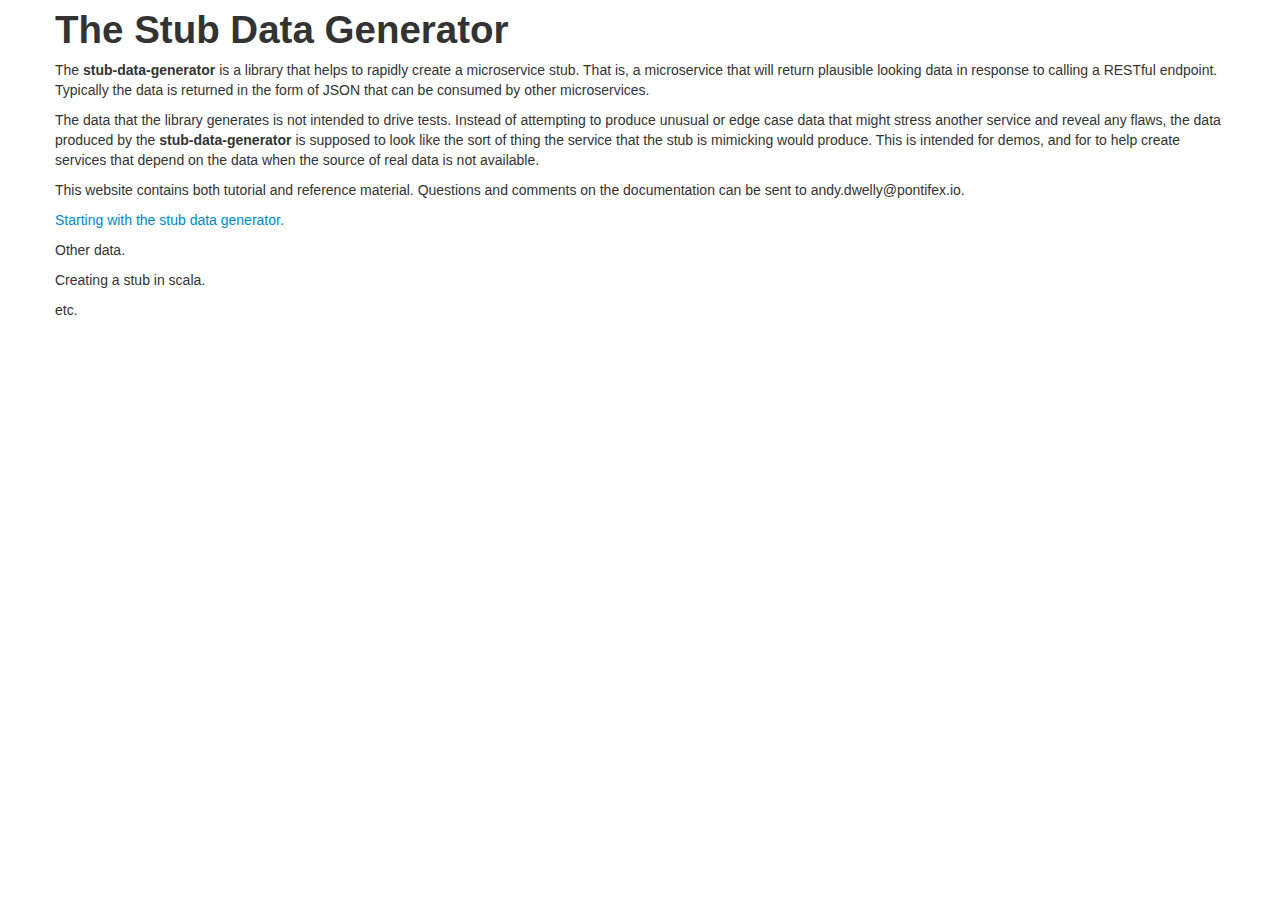
<file: index.html>
<!DOCTYPE html PUBLIC "-//W3C//DTD XHTML 1.0 Transitional//EN" "http://www.w3.org/TR/xhtml1/DTD/xhtml1-transitional.dtd">
<html xmlns="http://www.w3.org/1999/xhtml">
<head>
  <meta http-equiv="Content-Type" content="text/html; charset=utf-8" />
  <meta http-equiv="Content-Style-Type" content="text/css" />
  <meta name="generator" content="pandoc" />
  <title></title>
  <style type="text/css">code{white-space: pre;}</style>
  <link href="data:text/css;charset=utf-8,%0A%0A%2Eclearfix%20%7B%0A%2Azoom%3A%201%3B%0A%7D%0A%2Eclearfix%3Abefore%2C%0A%2Eclearfix%3Aafter%20%7B%0Adisplay%3A%20table%3B%0Acontent%3A%20%22%22%3B%0Aline%2Dheight%3A%200%3B%0A%7D%0A%2Eclearfix%3Aafter%20%7B%0Aclear%3A%20both%3B%0A%7D%0A%2Ehide%2Dtext%20%7B%0Afont%3A%200%2F0%20a%3B%0Acolor%3A%20transparent%3B%0Atext%2Dshadow%3A%20none%3B%0Abackground%2Dcolor%3A%20transparent%3B%0Aborder%3A%200%3B%0A%7D%0A%2Einput%2Dblock%2Dlevel%20%7B%0Adisplay%3A%20block%3B%0Awidth%3A%20100%25%3B%0Amin%2Dheight%3A%2030px%3B%0A%2Dwebkit%2Dbox%2Dsizing%3A%20border%2Dbox%3B%0A%2Dmoz%2Dbox%2Dsizing%3A%20border%2Dbox%3B%0Abox%2Dsizing%3A%20border%2Dbox%3B%0A%7D%0Aarticle%2C%0Aaside%2C%0Adetails%2C%0Afigcaption%2C%0Afigure%2C%0Afooter%2C%0Aheader%2C%0Ahgroup%2C%0Anav%2C%0Asection%20%7B%0Adisplay%3A%20block%3B%0A%7D%0Aaudio%2C%0Acanvas%2C%0Avideo%20%7B%0Adisplay%3A%20inline%2Dblock%3B%0A%2Adisplay%3A%20inline%3B%0A%2Azoom%3A%201%3B%0A%7D%0Aaudio%3Anot%28%5Bcontrols%5D%29%20%7B%0Adisplay%3A%20none%3B%0A%7D%0Ahtml%20%7B%0Afont%2Dsize%3A%20100%25%3B%0A%2Dwebkit%2Dtext%2Dsize%2Dadjust%3A%20100%25%3B%0A%2Dms%2Dtext%2Dsize%2Dadjust%3A%20100%25%3B%0A%7D%0Aa%3Afocus%20%7B%0Aoutline%3A%20thin%20dotted%20%23333%3B%0Aoutline%3A%205px%20auto%20%2Dwebkit%2Dfocus%2Dring%2Dcolor%3B%0Aoutline%2Doffset%3A%20%2D2px%3B%0A%7D%0Aa%3Ahover%2C%0Aa%3Aactive%20%7B%0Aoutline%3A%200%3B%0A%7D%0Asub%2C%0Asup%20%7B%0Aposition%3A%20relative%3B%0Afont%2Dsize%3A%2075%25%3B%0Aline%2Dheight%3A%200%3B%0Avertical%2Dalign%3A%20baseline%3B%0A%7D%0Asup%20%7B%0Atop%3A%20%2D0%2E5em%3B%0A%7D%0Asub%20%7B%0Abottom%3A%20%2D0%2E25em%3B%0A%7D%0Aimg%20%7B%0A%0Amax%2Dwidth%3A%20100%25%3B%0A%0Awidth%3A%20auto%5C9%3B%0A%0Aheight%3A%20auto%3B%0A%0Avertical%2Dalign%3A%20middle%3B%0Aborder%3A%200%3B%0A%2Dms%2Dinterpolation%2Dmode%3A%20bicubic%3B%0A%7D%0A%23map%5Fcanvas%20img%2C%0A%2Egoogle%2Dmaps%20img%20%7B%0Amax%2Dwidth%3A%20none%3B%0A%7D%0Abutton%2C%0Ainput%2C%0Aselect%2C%0Atextarea%20%7B%0Amargin%3A%200%3B%0Afont%2Dsize%3A%20100%25%3B%0Avertical%2Dalign%3A%20middle%3B%0A%7D%0Abutton%2C%0Ainput%20%7B%0A%2Aoverflow%3A%20visible%3B%0Aline%2Dheight%3A%20normal%3B%0A%7D%0Abutton%3A%3A%2Dmoz%2Dfocus%2Dinner%2C%0Ainput%3A%3A%2Dmoz%2Dfocus%2Dinner%20%7B%0Apadding%3A%200%3B%0Aborder%3A%200%3B%0A%7D%0Abutton%2C%0Ahtml%20input%5Btype%3D%22button%22%5D%2C%0Ainput%5Btype%3D%22reset%22%5D%2C%0Ainput%5Btype%3D%22submit%22%5D%20%7B%0A%2Dwebkit%2Dappearance%3A%20button%3B%0Acursor%3A%20pointer%3B%0A%7D%0Alabel%2C%0Aselect%2C%0Abutton%2C%0Ainput%5Btype%3D%22button%22%5D%2C%0Ainput%5Btype%3D%22reset%22%5D%2C%0Ainput%5Btype%3D%22submit%22%5D%2C%0Ainput%5Btype%3D%22radio%22%5D%2C%0Ainput%5Btype%3D%22checkbox%22%5D%20%7B%0Acursor%3A%20pointer%3B%0A%7D%0Ainput%5Btype%3D%22search%22%5D%20%7B%0A%2Dwebkit%2Dbox%2Dsizing%3A%20content%2Dbox%3B%0A%2Dmoz%2Dbox%2Dsizing%3A%20content%2Dbox%3B%0Abox%2Dsizing%3A%20content%2Dbox%3B%0A%2Dwebkit%2Dappearance%3A%20textfield%3B%0A%7D%0Ainput%5Btype%3D%22search%22%5D%3A%3A%2Dwebkit%2Dsearch%2Ddecoration%2C%0Ainput%5Btype%3D%22search%22%5D%3A%3A%2Dwebkit%2Dsearch%2Dcancel%2Dbutton%20%7B%0A%2Dwebkit%2Dappearance%3A%20none%3B%0A%7D%0Atextarea%20%7B%0Aoverflow%3A%20auto%3B%0Avertical%2Dalign%3A%20top%3B%0A%7D%0A%40media%20print%20%7B%0A%2A%20%7B%0Atext%2Dshadow%3A%20none%20%21important%3B%0Acolor%3A%20%23000%20%21important%3B%0Abackground%3A%20transparent%20%21important%3B%0Abox%2Dshadow%3A%20none%20%21important%3B%0A%7D%0Aa%2C%0Aa%3Avisited%20%7B%0Atext%2Ddecoration%3A%20underline%3B%0A%7D%0Aa%5Bhref%5D%3Aafter%20%7B%0Acontent%3A%20%22%20%28%22%20attr%28href%29%20%22%29%22%3B%0A%7D%0Aabbr%5Btitle%5D%3Aafter%20%7B%0Acontent%3A%20%22%20%28%22%20attr%28title%29%20%22%29%22%3B%0A%7D%0A%2Eir%20a%3Aafter%2C%0Aa%5Bhref%5E%3D%22javascript%3A%22%5D%3Aafter%2C%0Aa%5Bhref%5E%3D%22%23%22%5D%3Aafter%20%7B%0Acontent%3A%20%22%22%3B%0A%7D%0Apre%2C%0Ablockquote%20%7B%0Aborder%3A%201px%20solid%20%23999%3B%0Apage%2Dbreak%2Dinside%3A%20avoid%3B%0A%7D%0Athead%20%7B%0Adisplay%3A%20table%2Dheader%2Dgroup%3B%0A%7D%0Atr%2C%0Aimg%20%7B%0Apage%2Dbreak%2Dinside%3A%20avoid%3B%0A%7D%0Aimg%20%7B%0Amax%2Dwidth%3A%20100%25%20%21important%3B%0A%7D%0A%40page%20%7B%0Amargin%3A%200%2E5cm%3B%0A%7D%0Ap%2C%0Ah2%2C%0Ah3%20%7B%0Aorphans%3A%203%3B%0Awidows%3A%203%3B%0A%7D%0Ah2%2C%0Ah3%20%7B%0Apage%2Dbreak%2Dafter%3A%20avoid%3B%0A%7D%0A%7D%0Abody%20%7B%0Amargin%3A%200%3B%0Afont%2Dfamily%3A%20%22Helvetica%20Neue%22%2C%20Helvetica%2C%20Arial%2C%20sans%2Dserif%3B%0Afont%2Dsize%3A%2014px%3B%0Aline%2Dheight%3A%2020px%3B%0Acolor%3A%20%23333333%3B%0Abackground%2Dcolor%3A%20%23ffffff%3B%0A%7D%0Aa%20%7B%0Acolor%3A%20%230088cc%3B%0Atext%2Ddecoration%3A%20none%3B%0A%7D%0Aa%3Ahover%2C%0Aa%3Afocus%20%7B%0Acolor%3A%20%23005580%3B%0Atext%2Ddecoration%3A%20underline%3B%0A%7D%0A%2Eimg%2Drounded%20%7B%0A%2Dwebkit%2Dborder%2Dradius%3A%206px%3B%0A%2Dmoz%2Dborder%2Dradius%3A%206px%3B%0Aborder%2Dradius%3A%206px%3B%0A%7D%0A%2Eimg%2Dpolaroid%20%7B%0Apadding%3A%204px%3B%0Abackground%2Dcolor%3A%20%23fff%3B%0Aborder%3A%201px%20solid%20%23ccc%3B%0Aborder%3A%201px%20solid%20rgba%280%2C%200%2C%200%2C%200%2E2%29%3B%0A%2Dwebkit%2Dbox%2Dshadow%3A%200%201px%203px%20rgba%280%2C%200%2C%200%2C%200%2E1%29%3B%0A%2Dmoz%2Dbox%2Dshadow%3A%200%201px%203px%20rgba%280%2C%200%2C%200%2C%200%2E1%29%3B%0Abox%2Dshadow%3A%200%201px%203px%20rgba%280%2C%200%2C%200%2C%200%2E1%29%3B%0A%7D%0A%2Eimg%2Dcircle%20%7B%0A%2Dwebkit%2Dborder%2Dradius%3A%20500px%3B%0A%2Dmoz%2Dborder%2Dradius%3A%20500px%3B%0Aborder%2Dradius%3A%20500px%3B%0A%7D%0A%2Erow%20%7B%0Amargin%2Dleft%3A%20%2D20px%3B%0A%2Azoom%3A%201%3B%0A%7D%0A%2Erow%3Abefore%2C%0A%2Erow%3Aafter%20%7B%0Adisplay%3A%20table%3B%0Acontent%3A%20%22%22%3B%0Aline%2Dheight%3A%200%3B%0A%7D%0A%2Erow%3Aafter%20%7B%0Aclear%3A%20both%3B%0A%7D%0A%5Bclass%2A%3D%22span%22%5D%20%7B%0Afloat%3A%20left%3B%0Amin%2Dheight%3A%201px%3B%0Amargin%2Dleft%3A%2020px%3B%0A%7D%0A%2Econtainer%2C%0A%2Enavbar%2Dstatic%2Dtop%20%2Econtainer%2C%0A%2Enavbar%2Dfixed%2Dtop%20%2Econtainer%2C%0A%2Enavbar%2Dfixed%2Dbottom%20%2Econtainer%20%7B%0Awidth%3A%20940px%3B%0A%7D%0A%2Espan12%20%7B%0Awidth%3A%20940px%3B%0A%7D%0A%2Espan11%20%7B%0Awidth%3A%20860px%3B%0A%7D%0A%2Espan10%20%7B%0Awidth%3A%20780px%3B%0A%7D%0A%2Espan9%20%7B%0Awidth%3A%20700px%3B%0A%7D%0A%2Espan8%20%7B%0Awidth%3A%20620px%3B%0A%7D%0A%2Espan7%20%7B%0Awidth%3A%20540px%3B%0A%7D%0A%2Espan6%20%7B%0Awidth%3A%20460px%3B%0A%7D%0A%2Espan5%20%7B%0Awidth%3A%20380px%3B%0A%7D%0A%2Espan4%20%7B%0Awidth%3A%20300px%3B%0A%7D%0A%2Espan3%20%7B%0Awidth%3A%20220px%3B%0A%7D%0A%2Espan2%20%7B%0Awidth%3A%20140px%3B%0A%7D%0A%2Espan1%20%7B%0Awidth%3A%2060px%3B%0A%7D%0A%2Eoffset12%20%7B%0Amargin%2Dleft%3A%20980px%3B%0A%7D%0A%2Eoffset11%20%7B%0Amargin%2Dleft%3A%20900px%3B%0A%7D%0A%2Eoffset10%20%7B%0Amargin%2Dleft%3A%20820px%3B%0A%7D%0A%2Eoffset9%20%7B%0Amargin%2Dleft%3A%20740px%3B%0A%7D%0A%2Eoffset8%20%7B%0Amargin%2Dleft%3A%20660px%3B%0A%7D%0A%2Eoffset7%20%7B%0Amargin%2Dleft%3A%20580px%3B%0A%7D%0A%2Eoffset6%20%7B%0Amargin%2Dleft%3A%20500px%3B%0A%7D%0A%2Eoffset5%20%7B%0Amargin%2Dleft%3A%20420px%3B%0A%7D%0A%2Eoffset4%20%7B%0Amargin%2Dleft%3A%20340px%3B%0A%7D%0A%2Eoffset3%20%7B%0Amargin%2Dleft%3A%20260px%3B%0A%7D%0A%2Eoffset2%20%7B%0Amargin%2Dleft%3A%20180px%3B%0A%7D%0A%2Eoffset1%20%7B%0Amargin%2Dleft%3A%20100px%3B%0A%7D%0A%2Erow%2Dfluid%20%7B%0Awidth%3A%20100%25%3B%0A%2Azoom%3A%201%3B%0A%7D%0A%2Erow%2Dfluid%3Abefore%2C%0A%2Erow%2Dfluid%3Aafter%20%7B%0Adisplay%3A%20table%3B%0Acontent%3A%20%22%22%3B%0Aline%2Dheight%3A%200%3B%0A%7D%0A%2Erow%2Dfluid%3Aafter%20%7B%0Aclear%3A%20both%3B%0A%7D%0A%2Erow%2Dfluid%20%5Bclass%2A%3D%22span%22%5D%20%7B%0Adisplay%3A%20block%3B%0Awidth%3A%20100%25%3B%0Amin%2Dheight%3A%2030px%3B%0A%2Dwebkit%2Dbox%2Dsizing%3A%20border%2Dbox%3B%0A%2Dmoz%2Dbox%2Dsizing%3A%20border%2Dbox%3B%0Abox%2Dsizing%3A%20border%2Dbox%3B%0Afloat%3A%20left%3B%0Amargin%2Dleft%3A%202%2E127659574468085%25%3B%0A%2Amargin%2Dleft%3A%202%2E074468085106383%25%3B%0A%7D%0A%2Erow%2Dfluid%20%5Bclass%2A%3D%22span%22%5D%3Afirst%2Dchild%20%7B%0Amargin%2Dleft%3A%200%3B%0A%7D%0A%2Erow%2Dfluid%20%2Econtrols%2Drow%20%5Bclass%2A%3D%22span%22%5D%20%2B%20%5Bclass%2A%3D%22span%22%5D%20%7B%0Amargin%2Dleft%3A%202%2E127659574468085%25%3B%0A%7D%0A%2Erow%2Dfluid%20%2Espan12%20%7B%0Awidth%3A%20100%25%3B%0A%2Awidth%3A%2099%2E94680851063829%25%3B%0A%7D%0A%2Erow%2Dfluid%20%2Espan11%20%7B%0Awidth%3A%2091%2E48936170212765%25%3B%0A%2Awidth%3A%2091%2E43617021276594%25%3B%0A%7D%0A%2Erow%2Dfluid%20%2Espan10%20%7B%0Awidth%3A%2082%2E97872340425532%25%3B%0A%2Awidth%3A%2082%2E92553191489361%25%3B%0A%7D%0A%2Erow%2Dfluid%20%2Espan9%20%7B%0Awidth%3A%2074%2E46808510638297%25%3B%0A%2Awidth%3A%2074%2E41489361702126%25%3B%0A%7D%0A%2Erow%2Dfluid%20%2Espan8%20%7B%0Awidth%3A%2065%2E95744680851064%25%3B%0A%2Awidth%3A%2065%2E90425531914893%25%3B%0A%7D%0A%2Erow%2Dfluid%20%2Espan7%20%7B%0Awidth%3A%2057%2E44680851063829%25%3B%0A%2Awidth%3A%2057%2E39361702127659%25%3B%0A%7D%0A%2Erow%2Dfluid%20%2Espan6%20%7B%0Awidth%3A%2048%2E93617021276595%25%3B%0A%2Awidth%3A%2048%2E88297872340425%25%3B%0A%7D%0A%2Erow%2Dfluid%20%2Espan5%20%7B%0Awidth%3A%2040%2E42553191489362%25%3B%0A%2Awidth%3A%2040%2E37234042553192%25%3B%0A%7D%0A%2Erow%2Dfluid%20%2Espan4%20%7B%0Awidth%3A%2031%2E914893617021278%25%3B%0A%2Awidth%3A%2031%2E861702127659576%25%3B%0A%7D%0A%2Erow%2Dfluid%20%2Espan3%20%7B%0Awidth%3A%2023%2E404255319148934%25%3B%0A%2Awidth%3A%2023%2E351063829787233%25%3B%0A%7D%0A%2Erow%2Dfluid%20%2Espan2%20%7B%0Awidth%3A%2014%2E893617021276595%25%3B%0A%2Awidth%3A%2014%2E840425531914894%25%3B%0A%7D%0A%2Erow%2Dfluid%20%2Espan1%20%7B%0Awidth%3A%206%2E382978723404255%25%3B%0A%2Awidth%3A%206%2E329787234042553%25%3B%0A%7D%0A%2Erow%2Dfluid%20%2Eoffset12%20%7B%0Amargin%2Dleft%3A%20104%2E25531914893617%25%3B%0A%2Amargin%2Dleft%3A%20104%2E14893617021275%25%3B%0A%7D%0A%2Erow%2Dfluid%20%2Eoffset12%3Afirst%2Dchild%20%7B%0Amargin%2Dleft%3A%20102%2E12765957446808%25%3B%0A%2Amargin%2Dleft%3A%20102%2E02127659574467%25%3B%0A%7D%0A%2Erow%2Dfluid%20%2Eoffset11%20%7B%0Amargin%2Dleft%3A%2095%2E74468085106382%25%3B%0A%2Amargin%2Dleft%3A%2095%2E6382978723404%25%3B%0A%7D%0A%2Erow%2Dfluid%20%2Eoffset11%3Afirst%2Dchild%20%7B%0Amargin%2Dleft%3A%2093%2E61702127659574%25%3B%0A%2Amargin%2Dleft%3A%2093%2E51063829787232%25%3B%0A%7D%0A%2Erow%2Dfluid%20%2Eoffset10%20%7B%0Amargin%2Dleft%3A%2087%2E23404255319149%25%3B%0A%2Amargin%2Dleft%3A%2087%2E12765957446807%25%3B%0A%7D%0A%2Erow%2Dfluid%20%2Eoffset10%3Afirst%2Dchild%20%7B%0Amargin%2Dleft%3A%2085%2E1063829787234%25%3B%0A%2Amargin%2Dleft%3A%2084%2E99999999999999%25%3B%0A%7D%0A%2Erow%2Dfluid%20%2Eoffset9%20%7B%0Amargin%2Dleft%3A%2078%2E72340425531914%25%3B%0A%2Amargin%2Dleft%3A%2078%2E61702127659572%25%3B%0A%7D%0A%2Erow%2Dfluid%20%2Eoffset9%3Afirst%2Dchild%20%7B%0Amargin%2Dleft%3A%2076%2E59574468085106%25%3B%0A%2Amargin%2Dleft%3A%2076%2E48936170212764%25%3B%0A%7D%0A%2Erow%2Dfluid%20%2Eoffset8%20%7B%0Amargin%2Dleft%3A%2070%2E2127659574468%25%3B%0A%2Amargin%2Dleft%3A%2070%2E10638297872339%25%3B%0A%7D%0A%2Erow%2Dfluid%20%2Eoffset8%3Afirst%2Dchild%20%7B%0Amargin%2Dleft%3A%2068%2E08510638297872%25%3B%0A%2Amargin%2Dleft%3A%2067%2E9787234042553%25%3B%0A%7D%0A%2Erow%2Dfluid%20%2Eoffset7%20%7B%0Amargin%2Dleft%3A%2061%2E70212765957446%25%3B%0A%2Amargin%2Dleft%3A%2061%2E59574468085106%25%3B%0A%7D%0A%2Erow%2Dfluid%20%2Eoffset7%3Afirst%2Dchild%20%7B%0Amargin%2Dleft%3A%2059%2E574468085106375%25%3B%0A%2Amargin%2Dleft%3A%2059%2E46808510638297%25%3B%0A%7D%0A%2Erow%2Dfluid%20%2Eoffset6%20%7B%0Amargin%2Dleft%3A%2053%2E191489361702125%25%3B%0A%2Amargin%2Dleft%3A%2053%2E085106382978715%25%3B%0A%7D%0A%2Erow%2Dfluid%20%2Eoffset6%3Afirst%2Dchild%20%7B%0Amargin%2Dleft%3A%2051%2E063829787234035%25%3B%0A%2Amargin%2Dleft%3A%2050%2E95744680851063%25%3B%0A%7D%0A%2Erow%2Dfluid%20%2Eoffset5%20%7B%0Amargin%2Dleft%3A%2044%2E68085106382979%25%3B%0A%2Amargin%2Dleft%3A%2044%2E57446808510638%25%3B%0A%7D%0A%2Erow%2Dfluid%20%2Eoffset5%3Afirst%2Dchild%20%7B%0Amargin%2Dleft%3A%2042%2E5531914893617%25%3B%0A%2Amargin%2Dleft%3A%2042%2E4468085106383%25%3B%0A%7D%0A%2Erow%2Dfluid%20%2Eoffset4%20%7B%0Amargin%2Dleft%3A%2036%2E170212765957444%25%3B%0A%2Amargin%2Dleft%3A%2036%2E06382978723405%25%3B%0A%7D%0A%2Erow%2Dfluid%20%2Eoffset4%3Afirst%2Dchild%20%7B%0Amargin%2Dleft%3A%2034%2E04255319148936%25%3B%0A%2Amargin%2Dleft%3A%2033%2E93617021276596%25%3B%0A%7D%0A%2Erow%2Dfluid%20%2Eoffset3%20%7B%0Amargin%2Dleft%3A%2027%2E659574468085104%25%3B%0A%2Amargin%2Dleft%3A%2027%2E5531914893617%25%3B%0A%7D%0A%2Erow%2Dfluid%20%2Eoffset3%3Afirst%2Dchild%20%7B%0Amargin%2Dleft%3A%2025%2E53191489361702%25%3B%0A%2Amargin%2Dleft%3A%2025%2E425531914893618%25%3B%0A%7D%0A%2Erow%2Dfluid%20%2Eoffset2%20%7B%0Amargin%2Dleft%3A%2019%2E148936170212764%25%3B%0A%2Amargin%2Dleft%3A%2019%2E04255319148936%25%3B%0A%7D%0A%2Erow%2Dfluid%20%2Eoffset2%3Afirst%2Dchild%20%7B%0Amargin%2Dleft%3A%2017%2E02127659574468%25%3B%0A%2Amargin%2Dleft%3A%2016%2E914893617021278%25%3B%0A%7D%0A%2Erow%2Dfluid%20%2Eoffset1%20%7B%0Amargin%2Dleft%3A%2010%2E638297872340425%25%3B%0A%2Amargin%2Dleft%3A%2010%2E53191489361702%25%3B%0A%7D%0A%2Erow%2Dfluid%20%2Eoffset1%3Afirst%2Dchild%20%7B%0Amargin%2Dleft%3A%208%2E51063829787234%25%3B%0A%2Amargin%2Dleft%3A%208%2E404255319148938%25%3B%0A%7D%0A%5Bclass%2A%3D%22span%22%5D%2Ehide%2C%0A%2Erow%2Dfluid%20%5Bclass%2A%3D%22span%22%5D%2Ehide%20%7B%0Adisplay%3A%20none%3B%0A%7D%0A%5Bclass%2A%3D%22span%22%5D%2Epull%2Dright%2C%0A%2Erow%2Dfluid%20%5Bclass%2A%3D%22span%22%5D%2Epull%2Dright%20%7B%0Afloat%3A%20right%3B%0A%7D%0A%2Econtainer%20%7B%0Amargin%2Dright%3A%20auto%3B%0Amargin%2Dleft%3A%20auto%3B%0A%2Azoom%3A%201%3B%0A%7D%0A%2Econtainer%3Abefore%2C%0A%2Econtainer%3Aafter%20%7B%0Adisplay%3A%20table%3B%0Acontent%3A%20%22%22%3B%0Aline%2Dheight%3A%200%3B%0A%7D%0A%2Econtainer%3Aafter%20%7B%0Aclear%3A%20both%3B%0A%7D%0A%2Econtainer%2Dfluid%20%7B%0Apadding%2Dright%3A%2020px%3B%0Apadding%2Dleft%3A%2020px%3B%0A%2Azoom%3A%201%3B%0A%7D%0A%2Econtainer%2Dfluid%3Abefore%2C%0A%2Econtainer%2Dfluid%3Aafter%20%7B%0Adisplay%3A%20table%3B%0Acontent%3A%20%22%22%3B%0Aline%2Dheight%3A%200%3B%0A%7D%0A%2Econtainer%2Dfluid%3Aafter%20%7B%0Aclear%3A%20both%3B%0A%7D%0Ap%20%7B%0Amargin%3A%200%200%2010px%3B%0A%7D%0A%2Elead%20%7B%0Amargin%2Dbottom%3A%2020px%3B%0Afont%2Dsize%3A%2021px%3B%0Afont%2Dweight%3A%20200%3B%0Aline%2Dheight%3A%2030px%3B%0A%7D%0Asmall%20%7B%0Afont%2Dsize%3A%2085%25%3B%0A%7D%0Astrong%20%7B%0Afont%2Dweight%3A%20bold%3B%0A%7D%0Aem%20%7B%0Afont%2Dstyle%3A%20italic%3B%0A%7D%0Acite%20%7B%0Afont%2Dstyle%3A%20normal%3B%0A%7D%0A%2Emuted%20%7B%0Acolor%3A%20%23999999%3B%0A%7D%0Aa%2Emuted%3Ahover%2C%0Aa%2Emuted%3Afocus%20%7B%0Acolor%3A%20%23808080%3B%0A%7D%0A%2Etext%2Dwarning%20%7B%0Acolor%3A%20%23c09853%3B%0A%7D%0Aa%2Etext%2Dwarning%3Ahover%2C%0Aa%2Etext%2Dwarning%3Afocus%20%7B%0Acolor%3A%20%23a47e3c%3B%0A%7D%0A%2Etext%2Derror%20%7B%0Acolor%3A%20%23b94a48%3B%0A%7D%0Aa%2Etext%2Derror%3Ahover%2C%0Aa%2Etext%2Derror%3Afocus%20%7B%0Acolor%3A%20%23953b39%3B%0A%7D%0A%2Etext%2Dinfo%20%7B%0Acolor%3A%20%233a87ad%3B%0A%7D%0Aa%2Etext%2Dinfo%3Ahover%2C%0Aa%2Etext%2Dinfo%3Afocus%20%7B%0Acolor%3A%20%232d6987%3B%0A%7D%0A%2Etext%2Dsuccess%20%7B%0Acolor%3A%20%23468847%3B%0A%7D%0Aa%2Etext%2Dsuccess%3Ahover%2C%0Aa%2Etext%2Dsuccess%3Afocus%20%7B%0Acolor%3A%20%23356635%3B%0A%7D%0A%2Etext%2Dleft%20%7B%0Atext%2Dalign%3A%20left%3B%0A%7D%0A%2Etext%2Dright%20%7B%0Atext%2Dalign%3A%20right%3B%0A%7D%0A%2Etext%2Dcenter%20%7B%0Atext%2Dalign%3A%20center%3B%0A%7D%0Ah1%2C%0Ah2%2C%0Ah3%2C%0Ah4%2C%0Ah5%2C%0Ah6%20%7B%0Amargin%3A%2010px%200%3B%0Afont%2Dfamily%3A%20inherit%3B%0Afont%2Dweight%3A%20bold%3B%0Aline%2Dheight%3A%2020px%3B%0Acolor%3A%20inherit%3B%0Atext%2Drendering%3A%20optimizelegibility%3B%0A%7D%0Ah1%20small%2C%0Ah2%20small%2C%0Ah3%20small%2C%0Ah4%20small%2C%0Ah5%20small%2C%0Ah6%20small%20%7B%0Afont%2Dweight%3A%20normal%3B%0Aline%2Dheight%3A%201%3B%0Acolor%3A%20%23999999%3B%0A%7D%0Ah1%2C%0Ah2%2C%0Ah3%20%7B%0Aline%2Dheight%3A%2040px%3B%0A%7D%0Ah1%20%7B%0Afont%2Dsize%3A%2038%2E5px%3B%0A%7D%0Ah2%20%7B%0Afont%2Dsize%3A%2031%2E5px%3B%0A%7D%0Ah3%20%7B%0Afont%2Dsize%3A%2024%2E5px%3B%0A%7D%0Ah4%20%7B%0Afont%2Dsize%3A%2017%2E5px%3B%0A%7D%0Ah5%20%7B%0Afont%2Dsize%3A%2014px%3B%0A%7D%0Ah6%20%7B%0Afont%2Dsize%3A%2011%2E9px%3B%0A%7D%0Ah1%20small%20%7B%0Afont%2Dsize%3A%2024%2E5px%3B%0A%7D%0Ah2%20small%20%7B%0Afont%2Dsize%3A%2017%2E5px%3B%0A%7D%0Ah3%20small%20%7B%0Afont%2Dsize%3A%2014px%3B%0A%7D%0Ah4%20small%20%7B%0Afont%2Dsize%3A%2014px%3B%0A%7D%0A%2Epage%2Dheader%20%7B%0Apadding%2Dbottom%3A%209px%3B%0Amargin%3A%2020px%200%2030px%3B%0Aborder%2Dbottom%3A%201px%20solid%20%23eeeeee%3B%0A%7D%0Aul%2C%0Aol%20%7B%0Apadding%3A%200%3B%0Amargin%3A%200%200%2010px%2025px%3B%0A%7D%0Aul%20ul%2C%0Aul%20ol%2C%0Aol%20ol%2C%0Aol%20ul%20%7B%0Amargin%2Dbottom%3A%200%3B%0A%7D%0Ali%20%7B%0Aline%2Dheight%3A%2020px%3B%0A%7D%0Aul%2Eunstyled%2C%0Aol%2Eunstyled%20%7B%0Amargin%2Dleft%3A%200%3B%0Alist%2Dstyle%3A%20none%3B%0A%7D%0Aul%2Einline%2C%0Aol%2Einline%20%7B%0Amargin%2Dleft%3A%200%3B%0Alist%2Dstyle%3A%20none%3B%0A%7D%0Aul%2Einline%20%3E%20li%2C%0Aol%2Einline%20%3E%20li%20%7B%0Adisplay%3A%20inline%2Dblock%3B%0A%2Adisplay%3A%20inline%3B%0A%0A%2Azoom%3A%201%3B%0Apadding%2Dleft%3A%205px%3B%0Apadding%2Dright%3A%205px%3B%0A%7D%0Adl%20%7B%0Amargin%2Dbottom%3A%2020px%3B%0A%7D%0Adt%2C%0Add%20%7B%0Aline%2Dheight%3A%2020px%3B%0A%7D%0Adt%20%7B%0Afont%2Dweight%3A%20bold%3B%0A%7D%0Add%20%7B%0Amargin%2Dleft%3A%2010px%3B%0A%7D%0A%2Edl%2Dhorizontal%20%7B%0A%2Azoom%3A%201%3B%0A%7D%0A%2Edl%2Dhorizontal%3Abefore%2C%0A%2Edl%2Dhorizontal%3Aafter%20%7B%0Adisplay%3A%20table%3B%0Acontent%3A%20%22%22%3B%0Aline%2Dheight%3A%200%3B%0A%7D%0A%2Edl%2Dhorizontal%3Aafter%20%7B%0Aclear%3A%20both%3B%0A%7D%0A%2Edl%2Dhorizontal%20dt%20%7B%0Afloat%3A%20left%3B%0Awidth%3A%20160px%3B%0Aclear%3A%20left%3B%0Atext%2Dalign%3A%20right%3B%0Aoverflow%3A%20hidden%3B%0Atext%2Doverflow%3A%20ellipsis%3B%0Awhite%2Dspace%3A%20nowrap%3B%0A%7D%0A%2Edl%2Dhorizontal%20dd%20%7B%0Amargin%2Dleft%3A%20180px%3B%0A%7D%0Ahr%20%7B%0Amargin%3A%2020px%200%3B%0Aborder%3A%200%3B%0Aborder%2Dtop%3A%201px%20solid%20%23eeeeee%3B%0Aborder%2Dbottom%3A%201px%20solid%20%23ffffff%3B%0A%7D%0Aabbr%5Btitle%5D%2C%0Aabbr%5Bdata%2Doriginal%2Dtitle%5D%20%7B%0Acursor%3A%20help%3B%0Aborder%2Dbottom%3A%201px%20dotted%20%23999999%3B%0A%7D%0Aabbr%2Einitialism%20%7B%0Afont%2Dsize%3A%2090%25%3B%0Atext%2Dtransform%3A%20uppercase%3B%0A%7D%0Ablockquote%20%7B%0Apadding%3A%200%200%200%2015px%3B%0Amargin%3A%200%200%2020px%3B%0Aborder%2Dleft%3A%205px%20solid%20%23eeeeee%3B%0A%7D%0Ablockquote%20p%20%7B%0Amargin%2Dbottom%3A%200%3B%0Afont%2Dsize%3A%2017%2E5px%3B%0Afont%2Dweight%3A%20300%3B%0Aline%2Dheight%3A%201%2E25%3B%0A%7D%0Ablockquote%20small%20%7B%0Adisplay%3A%20block%3B%0Aline%2Dheight%3A%2020px%3B%0Acolor%3A%20%23999999%3B%0A%7D%0Ablockquote%20small%3Abefore%20%7B%0Acontent%3A%20%27%5C2014%20%5C00A0%27%3B%0A%7D%0Ablockquote%2Epull%2Dright%20%7B%0Afloat%3A%20right%3B%0Apadding%2Dright%3A%2015px%3B%0Apadding%2Dleft%3A%200%3B%0Aborder%2Dright%3A%205px%20solid%20%23eeeeee%3B%0Aborder%2Dleft%3A%200%3B%0A%7D%0Ablockquote%2Epull%2Dright%20p%2C%0Ablockquote%2Epull%2Dright%20small%20%7B%0Atext%2Dalign%3A%20right%3B%0A%7D%0Ablockquote%2Epull%2Dright%20small%3Abefore%20%7B%0Acontent%3A%20%27%27%3B%0A%7D%0Ablockquote%2Epull%2Dright%20small%3Aafter%20%7B%0Acontent%3A%20%27%5C00A0%20%5C2014%27%3B%0A%7D%0Aq%3Abefore%2C%0Aq%3Aafter%2C%0Ablockquote%3Abefore%2C%0Ablockquote%3Aafter%20%7B%0Acontent%3A%20%22%22%3B%0A%7D%0Aaddress%20%7B%0Adisplay%3A%20block%3B%0Amargin%2Dbottom%3A%2020px%3B%0Afont%2Dstyle%3A%20normal%3B%0Aline%2Dheight%3A%2020px%3B%0A%7D%0Acode%2C%0Apre%20%7B%0Apadding%3A%200%203px%202px%3B%0Afont%2Dfamily%3A%20Monaco%2C%20Menlo%2C%20Consolas%2C%20%22Courier%20New%22%2C%20monospace%3B%0Afont%2Dsize%3A%2012px%3B%0Acolor%3A%20%23333333%3B%0A%2Dwebkit%2Dborder%2Dradius%3A%203px%3B%0A%2Dmoz%2Dborder%2Dradius%3A%203px%3B%0Aborder%2Dradius%3A%203px%3B%0A%7D%0Acode%20%7B%0Apadding%3A%202px%204px%3B%0Acolor%3A%20%23d14%3B%0Abackground%2Dcolor%3A%20%23f7f7f9%3B%0Aborder%3A%201px%20solid%20%23e1e1e8%3B%0Awhite%2Dspace%3A%20nowrap%3B%0A%7D%0Apre%20%7B%0Adisplay%3A%20block%3B%0Apadding%3A%209%2E5px%3B%0Amargin%3A%200%200%2010px%3B%0Afont%2Dsize%3A%2013px%3B%0Aline%2Dheight%3A%2020px%3B%0Aword%2Dbreak%3A%20break%2Dall%3B%0Aword%2Dwrap%3A%20break%2Dword%3B%0Awhite%2Dspace%3A%20pre%3B%0Awhite%2Dspace%3A%20pre%2Dwrap%3B%0Abackground%2Dcolor%3A%20%23f5f5f5%3B%0Aborder%3A%201px%20solid%20%23ccc%3B%0Aborder%3A%201px%20solid%20rgba%280%2C%200%2C%200%2C%200%2E15%29%3B%0A%2Dwebkit%2Dborder%2Dradius%3A%204px%3B%0A%2Dmoz%2Dborder%2Dradius%3A%204px%3B%0Aborder%2Dradius%3A%204px%3B%0A%7D%0Apre%2Eprettyprint%20%7B%0Amargin%2Dbottom%3A%2020px%3B%0A%7D%0Apre%20code%20%7B%0Apadding%3A%200%3B%0Acolor%3A%20inherit%3B%0Awhite%2Dspace%3A%20pre%3B%0Awhite%2Dspace%3A%20pre%2Dwrap%3B%0Abackground%2Dcolor%3A%20transparent%3B%0Aborder%3A%200%3B%0A%7D%0A%2Epre%2Dscrollable%20%7B%0Amax%2Dheight%3A%20340px%3B%0Aoverflow%2Dy%3A%20scroll%3B%0A%7D%0Atable%20%7B%0Amax%2Dwidth%3A%20100%25%3B%0Abackground%2Dcolor%3A%20transparent%3B%0Aborder%2Dcollapse%3A%20collapse%3B%0Aborder%2Dspacing%3A%200%3B%0A%7D%0A%2Etable%20%7B%0Awidth%3A%20100%25%3B%0Amargin%2Dbottom%3A%2020px%3B%0A%7D%0A%2Etable%20th%2C%0A%2Etable%20td%20%7B%0Apadding%3A%208px%3B%0Aline%2Dheight%3A%2020px%3B%0Atext%2Dalign%3A%20left%3B%0Avertical%2Dalign%3A%20top%3B%0Aborder%2Dtop%3A%201px%20solid%20%23dddddd%3B%0A%7D%0A%2Etable%20th%20%7B%0Afont%2Dweight%3A%20bold%3B%0A%7D%0A%2Etable%20thead%20th%20%7B%0Avertical%2Dalign%3A%20bottom%3B%0A%7D%0A%2Etable%20caption%20%2B%20thead%20tr%3Afirst%2Dchild%20th%2C%0A%2Etable%20caption%20%2B%20thead%20tr%3Afirst%2Dchild%20td%2C%0A%2Etable%20colgroup%20%2B%20thead%20tr%3Afirst%2Dchild%20th%2C%0A%2Etable%20colgroup%20%2B%20thead%20tr%3Afirst%2Dchild%20td%2C%0A%2Etable%20thead%3Afirst%2Dchild%20tr%3Afirst%2Dchild%20th%2C%0A%2Etable%20thead%3Afirst%2Dchild%20tr%3Afirst%2Dchild%20td%20%7B%0Aborder%2Dtop%3A%200%3B%0A%7D%0A%2Etable%20tbody%20%2B%20tbody%20%7B%0Aborder%2Dtop%3A%202px%20solid%20%23dddddd%3B%0A%7D%0A%2Etable%20%2Etable%20%7B%0Abackground%2Dcolor%3A%20%23ffffff%3B%0A%7D%0A%2Etable%2Dcondensed%20th%2C%0A%2Etable%2Dcondensed%20td%20%7B%0Apadding%3A%204px%205px%3B%0A%7D%0A%2Etable%2Dbordered%20%7B%0Aborder%3A%201px%20solid%20%23dddddd%3B%0Aborder%2Dcollapse%3A%20separate%3B%0A%2Aborder%2Dcollapse%3A%20collapse%3B%0Aborder%2Dleft%3A%200%3B%0A%2Dwebkit%2Dborder%2Dradius%3A%204px%3B%0A%2Dmoz%2Dborder%2Dradius%3A%204px%3B%0Aborder%2Dradius%3A%204px%3B%0A%7D%0A%2Etable%2Dbordered%20th%2C%0A%2Etable%2Dbordered%20td%20%7B%0Aborder%2Dleft%3A%201px%20solid%20%23dddddd%3B%0A%7D%0A%2Etable%2Dbordered%20caption%20%2B%20thead%20tr%3Afirst%2Dchild%20th%2C%0A%2Etable%2Dbordered%20caption%20%2B%20tbody%20tr%3Afirst%2Dchild%20th%2C%0A%2Etable%2Dbordered%20caption%20%2B%20tbody%20tr%3Afirst%2Dchild%20td%2C%0A%2Etable%2Dbordered%20colgroup%20%2B%20thead%20tr%3Afirst%2Dchild%20th%2C%0A%2Etable%2Dbordered%20colgroup%20%2B%20tbody%20tr%3Afirst%2Dchild%20th%2C%0A%2Etable%2Dbordered%20colgroup%20%2B%20tbody%20tr%3Afirst%2Dchild%20td%2C%0A%2Etable%2Dbordered%20thead%3Afirst%2Dchild%20tr%3Afirst%2Dchild%20th%2C%0A%2Etable%2Dbordered%20tbody%3Afirst%2Dchild%20tr%3Afirst%2Dchild%20th%2C%0A%2Etable%2Dbordered%20tbody%3Afirst%2Dchild%20tr%3Afirst%2Dchild%20td%20%7B%0Aborder%2Dtop%3A%200%3B%0A%7D%0A%2Etable%2Dbordered%20thead%3Afirst%2Dchild%20tr%3Afirst%2Dchild%20%3E%20th%3Afirst%2Dchild%2C%0A%2Etable%2Dbordered%20tbody%3Afirst%2Dchild%20tr%3Afirst%2Dchild%20%3E%20td%3Afirst%2Dchild%2C%0A%2Etable%2Dbordered%20tbody%3Afirst%2Dchild%20tr%3Afirst%2Dchild%20%3E%20th%3Afirst%2Dchild%20%7B%0A%2Dwebkit%2Dborder%2Dtop%2Dleft%2Dradius%3A%204px%3B%0A%2Dmoz%2Dborder%2Dradius%2Dtopleft%3A%204px%3B%0Aborder%2Dtop%2Dleft%2Dradius%3A%204px%3B%0A%7D%0A%2Etable%2Dbordered%20thead%3Afirst%2Dchild%20tr%3Afirst%2Dchild%20%3E%20th%3Alast%2Dchild%2C%0A%2Etable%2Dbordered%20tbody%3Afirst%2Dchild%20tr%3Afirst%2Dchild%20%3E%20td%3Alast%2Dchild%2C%0A%2Etable%2Dbordered%20tbody%3Afirst%2Dchild%20tr%3Afirst%2Dchild%20%3E%20th%3Alast%2Dchild%20%7B%0A%2Dwebkit%2Dborder%2Dtop%2Dright%2Dradius%3A%204px%3B%0A%2Dmoz%2Dborder%2Dradius%2Dtopright%3A%204px%3B%0Aborder%2Dtop%2Dright%2Dradius%3A%204px%3B%0A%7D%0A%2Etable%2Dbordered%20thead%3Alast%2Dchild%20tr%3Alast%2Dchild%20%3E%20th%3Afirst%2Dchild%2C%0A%2Etable%2Dbordered%20tbody%3Alast%2Dchild%20tr%3Alast%2Dchild%20%3E%20td%3Afirst%2Dchild%2C%0A%2Etable%2Dbordered%20tbody%3Alast%2Dchild%20tr%3Alast%2Dchild%20%3E%20th%3Afirst%2Dchild%2C%0A%2Etable%2Dbordered%20tfoot%3Alast%2Dchild%20tr%3Alast%2Dchild%20%3E%20td%3Afirst%2Dchild%2C%0A%2Etable%2Dbordered%20tfoot%3Alast%2Dchild%20tr%3Alast%2Dchild%20%3E%20th%3Afirst%2Dchild%20%7B%0A%2Dwebkit%2Dborder%2Dbottom%2Dleft%2Dradius%3A%204px%3B%0A%2Dmoz%2Dborder%2Dradius%2Dbottomleft%3A%204px%3B%0Aborder%2Dbottom%2Dleft%2Dradius%3A%204px%3B%0A%7D%0A%2Etable%2Dbordered%20thead%3Alast%2Dchild%20tr%3Alast%2Dchild%20%3E%20th%3Alast%2Dchild%2C%0A%2Etable%2Dbordered%20tbody%3Alast%2Dchild%20tr%3Alast%2Dchild%20%3E%20td%3Alast%2Dchild%2C%0A%2Etable%2Dbordered%20tbody%3Alast%2Dchild%20tr%3Alast%2Dchild%20%3E%20th%3Alast%2Dchild%2C%0A%2Etable%2Dbordered%20tfoot%3Alast%2Dchild%20tr%3Alast%2Dchild%20%3E%20td%3Alast%2Dchild%2C%0A%2Etable%2Dbordered%20tfoot%3Alast%2Dchild%20tr%3Alast%2Dchild%20%3E%20th%3Alast%2Dchild%20%7B%0A%2Dwebkit%2Dborder%2Dbottom%2Dright%2Dradius%3A%204px%3B%0A%2Dmoz%2Dborder%2Dradius%2Dbottomright%3A%204px%3B%0Aborder%2Dbottom%2Dright%2Dradius%3A%204px%3B%0A%7D%0A%2Etable%2Dbordered%20tfoot%20%2B%20tbody%3Alast%2Dchild%20tr%3Alast%2Dchild%20td%3Afirst%2Dchild%20%7B%0A%2Dwebkit%2Dborder%2Dbottom%2Dleft%2Dradius%3A%200%3B%0A%2Dmoz%2Dborder%2Dradius%2Dbottomleft%3A%200%3B%0Aborder%2Dbottom%2Dleft%2Dradius%3A%200%3B%0A%7D%0A%2Etable%2Dbordered%20tfoot%20%2B%20tbody%3Alast%2Dchild%20tr%3Alast%2Dchild%20td%3Alast%2Dchild%20%7B%0A%2Dwebkit%2Dborder%2Dbottom%2Dright%2Dradius%3A%200%3B%0A%2Dmoz%2Dborder%2Dradius%2Dbottomright%3A%200%3B%0Aborder%2Dbottom%2Dright%2Dradius%3A%200%3B%0A%7D%0A%2Etable%2Dbordered%20caption%20%2B%20thead%20tr%3Afirst%2Dchild%20th%3Afirst%2Dchild%2C%0A%2Etable%2Dbordered%20caption%20%2B%20tbody%20tr%3Afirst%2Dchild%20td%3Afirst%2Dchild%2C%0A%2Etable%2Dbordered%20colgroup%20%2B%20thead%20tr%3Afirst%2Dchild%20th%3Afirst%2Dchild%2C%0A%2Etable%2Dbordered%20colgroup%20%2B%20tbody%20tr%3Afirst%2Dchild%20td%3Afirst%2Dchild%20%7B%0A%2Dwebkit%2Dborder%2Dtop%2Dleft%2Dradius%3A%204px%3B%0A%2Dmoz%2Dborder%2Dradius%2Dtopleft%3A%204px%3B%0Aborder%2Dtop%2Dleft%2Dradius%3A%204px%3B%0A%7D%0A%2Etable%2Dbordered%20caption%20%2B%20thead%20tr%3Afirst%2Dchild%20th%3Alast%2Dchild%2C%0A%2Etable%2Dbordered%20caption%20%2B%20tbody%20tr%3Afirst%2Dchild%20td%3Alast%2Dchild%2C%0A%2Etable%2Dbordered%20colgroup%20%2B%20thead%20tr%3Afirst%2Dchild%20th%3Alast%2Dchild%2C%0A%2Etable%2Dbordered%20colgroup%20%2B%20tbody%20tr%3Afirst%2Dchild%20td%3Alast%2Dchild%20%7B%0A%2Dwebkit%2Dborder%2Dtop%2Dright%2Dradius%3A%204px%3B%0A%2Dmoz%2Dborder%2Dradius%2Dtopright%3A%204px%3B%0Aborder%2Dtop%2Dright%2Dradius%3A%204px%3B%0A%7D%0A%2Etable%2Dstriped%20tbody%20%3E%20tr%3Anth%2Dchild%28odd%29%20%3E%20td%2C%0A%2Etable%2Dstriped%20tbody%20%3E%20tr%3Anth%2Dchild%28odd%29%20%3E%20th%20%7B%0Abackground%2Dcolor%3A%20%23f9f9f9%3B%0A%7D%0A%2Etable%2Dhover%20tbody%20tr%3Ahover%20%3E%20td%2C%0A%2Etable%2Dhover%20tbody%20tr%3Ahover%20%3E%20th%20%7B%0Abackground%2Dcolor%3A%20%23f5f5f5%3B%0A%7D%0Atable%20td%5Bclass%2A%3D%22span%22%5D%2C%0Atable%20th%5Bclass%2A%3D%22span%22%5D%2C%0A%2Erow%2Dfluid%20table%20td%5Bclass%2A%3D%22span%22%5D%2C%0A%2Erow%2Dfluid%20table%20th%5Bclass%2A%3D%22span%22%5D%20%7B%0Adisplay%3A%20table%2Dcell%3B%0Afloat%3A%20none%3B%0Amargin%2Dleft%3A%200%3B%0A%7D%0A%2Etable%20td%2Espan1%2C%0A%2Etable%20th%2Espan1%20%7B%0Afloat%3A%20none%3B%0Awidth%3A%2044px%3B%0Amargin%2Dleft%3A%200%3B%0A%7D%0A%2Etable%20td%2Espan2%2C%0A%2Etable%20th%2Espan2%20%7B%0Afloat%3A%20none%3B%0Awidth%3A%20124px%3B%0Amargin%2Dleft%3A%200%3B%0A%7D%0A%2Etable%20td%2Espan3%2C%0A%2Etable%20th%2Espan3%20%7B%0Afloat%3A%20none%3B%0Awidth%3A%20204px%3B%0Amargin%2Dleft%3A%200%3B%0A%7D%0A%2Etable%20td%2Espan4%2C%0A%2Etable%20th%2Espan4%20%7B%0Afloat%3A%20none%3B%0Awidth%3A%20284px%3B%0Amargin%2Dleft%3A%200%3B%0A%7D%0A%2Etable%20td%2Espan5%2C%0A%2Etable%20th%2Espan5%20%7B%0Afloat%3A%20none%3B%0Awidth%3A%20364px%3B%0Amargin%2Dleft%3A%200%3B%0A%7D%0A%2Etable%20td%2Espan6%2C%0A%2Etable%20th%2Espan6%20%7B%0Afloat%3A%20none%3B%0Awidth%3A%20444px%3B%0Amargin%2Dleft%3A%200%3B%0A%7D%0A%2Etable%20td%2Espan7%2C%0A%2Etable%20th%2Espan7%20%7B%0Afloat%3A%20none%3B%0Awidth%3A%20524px%3B%0Amargin%2Dleft%3A%200%3B%0A%7D%0A%2Etable%20td%2Espan8%2C%0A%2Etable%20th%2Espan8%20%7B%0Afloat%3A%20none%3B%0Awidth%3A%20604px%3B%0Amargin%2Dleft%3A%200%3B%0A%7D%0A%2Etable%20td%2Espan9%2C%0A%2Etable%20th%2Espan9%20%7B%0Afloat%3A%20none%3B%0Awidth%3A%20684px%3B%0Amargin%2Dleft%3A%200%3B%0A%7D%0A%2Etable%20td%2Espan10%2C%0A%2Etable%20th%2Espan10%20%7B%0Afloat%3A%20none%3B%0Awidth%3A%20764px%3B%0Amargin%2Dleft%3A%200%3B%0A%7D%0A%2Etable%20td%2Espan11%2C%0A%2Etable%20th%2Espan11%20%7B%0Afloat%3A%20none%3B%0Awidth%3A%20844px%3B%0Amargin%2Dleft%3A%200%3B%0A%7D%0A%2Etable%20td%2Espan12%2C%0A%2Etable%20th%2Espan12%20%7B%0Afloat%3A%20none%3B%0Awidth%3A%20924px%3B%0Amargin%2Dleft%3A%200%3B%0A%7D%0A%2Etable%20tbody%20tr%2Esuccess%20%3E%20td%20%7B%0Abackground%2Dcolor%3A%20%23dff0d8%3B%0A%7D%0A%2Etable%20tbody%20tr%2Eerror%20%3E%20td%20%7B%0Abackground%2Dcolor%3A%20%23f2dede%3B%0A%7D%0A%2Etable%20tbody%20tr%2Ewarning%20%3E%20td%20%7B%0Abackground%2Dcolor%3A%20%23fcf8e3%3B%0A%7D%0A%2Etable%20tbody%20tr%2Einfo%20%3E%20td%20%7B%0Abackground%2Dcolor%3A%20%23d9edf7%3B%0A%7D%0A%2Etable%2Dhover%20tbody%20tr%2Esuccess%3Ahover%20%3E%20td%20%7B%0Abackground%2Dcolor%3A%20%23d0e9c6%3B%0A%7D%0A%2Etable%2Dhover%20tbody%20tr%2Eerror%3Ahover%20%3E%20td%20%7B%0Abackground%2Dcolor%3A%20%23ebcccc%3B%0A%7D%0A%2Etable%2Dhover%20tbody%20tr%2Ewarning%3Ahover%20%3E%20td%20%7B%0Abackground%2Dcolor%3A%20%23faf2cc%3B%0A%7D%0A%2Etable%2Dhover%20tbody%20tr%2Einfo%3Ahover%20%3E%20td%20%7B%0Abackground%2Dcolor%3A%20%23c4e3f3%3B%0A%7D%0A%2Enav%20%7B%0Amargin%2Dleft%3A%200%3B%0Amargin%2Dbottom%3A%2020px%3B%0Alist%2Dstyle%3A%20none%3B%0A%7D%0A%2Enav%20%3E%20li%20%3E%20a%20%7B%0Adisplay%3A%20block%3B%0A%7D%0A%2Enav%20%3E%20li%20%3E%20a%3Ahover%2C%0A%2Enav%20%3E%20li%20%3E%20a%3Afocus%20%7B%0Atext%2Ddecoration%3A%20none%3B%0Abackground%2Dcolor%3A%20%23eeeeee%3B%0A%7D%0A%2Enav%20%3E%20li%20%3E%20a%20%3E%20img%20%7B%0Amax%2Dwidth%3A%20none%3B%0A%7D%0A%2Enav%20%3E%20%2Epull%2Dright%20%7B%0Afloat%3A%20right%3B%0A%7D%0A%2Enav%2Dheader%20%7B%0Adisplay%3A%20block%3B%0Apadding%3A%203px%2015px%3B%0Afont%2Dsize%3A%2011px%3B%0Afont%2Dweight%3A%20bold%3B%0Aline%2Dheight%3A%2020px%3B%0Acolor%3A%20%23999999%3B%0Atext%2Dshadow%3A%200%201px%200%20rgba%28255%2C%20255%2C%20255%2C%200%2E5%29%3B%0Atext%2Dtransform%3A%20uppercase%3B%0A%7D%0A%2Enav%20li%20%2B%20%2Enav%2Dheader%20%7B%0Amargin%2Dtop%3A%209px%3B%0A%7D%0A%2Enav%2Dlist%20%7B%0Apadding%2Dleft%3A%2015px%3B%0Apadding%2Dright%3A%2015px%3B%0Amargin%2Dbottom%3A%200%3B%0A%7D%0A%2Enav%2Dlist%20%3E%20li%20%3E%20a%2C%0A%2Enav%2Dlist%20%2Enav%2Dheader%20%7B%0Amargin%2Dleft%3A%20%2D15px%3B%0Amargin%2Dright%3A%20%2D15px%3B%0Atext%2Dshadow%3A%200%201px%200%20rgba%28255%2C%20255%2C%20255%2C%200%2E5%29%3B%0A%7D%0A%2Enav%2Dlist%20%3E%20li%20%3E%20a%20%7B%0Apadding%3A%203px%2015px%3B%0A%7D%0A%2Enav%2Dlist%20%3E%20%2Eactive%20%3E%20a%2C%0A%2Enav%2Dlist%20%3E%20%2Eactive%20%3E%20a%3Ahover%2C%0A%2Enav%2Dlist%20%3E%20%2Eactive%20%3E%20a%3Afocus%20%7B%0Acolor%3A%20%23ffffff%3B%0Atext%2Dshadow%3A%200%20%2D1px%200%20rgba%280%2C%200%2C%200%2C%200%2E2%29%3B%0Abackground%2Dcolor%3A%20%230088cc%3B%0A%7D%0A%2Enav%2Dlist%20%5Bclass%5E%3D%22icon%2D%22%5D%2C%0A%2Enav%2Dlist%20%5Bclass%2A%3D%22%20icon%2D%22%5D%20%7B%0Amargin%2Dright%3A%202px%3B%0A%7D%0A%2Enav%2Dlist%20%2Edivider%20%7B%0A%2Awidth%3A%20100%25%3B%0Aheight%3A%201px%3B%0Amargin%3A%209px%201px%3B%0A%2Amargin%3A%20%2D5px%200%205px%3B%0Aoverflow%3A%20hidden%3B%0Abackground%2Dcolor%3A%20%23e5e5e5%3B%0Aborder%2Dbottom%3A%201px%20solid%20%23ffffff%3B%0A%7D%0A%2Enav%2Dtabs%2C%0A%2Enav%2Dpills%20%7B%0A%2Azoom%3A%201%3B%0A%7D%0A%2Enav%2Dtabs%3Abefore%2C%0A%2Enav%2Dpills%3Abefore%2C%0A%2Enav%2Dtabs%3Aafter%2C%0A%2Enav%2Dpills%3Aafter%20%7B%0Adisplay%3A%20table%3B%0Acontent%3A%20%22%22%3B%0Aline%2Dheight%3A%200%3B%0A%7D%0A%2Enav%2Dtabs%3Aafter%2C%0A%2Enav%2Dpills%3Aafter%20%7B%0Aclear%3A%20both%3B%0A%7D%0A%2Enav%2Dtabs%20%3E%20li%2C%0A%2Enav%2Dpills%20%3E%20li%20%7B%0Afloat%3A%20left%3B%0A%7D%0A%2Enav%2Dtabs%20%3E%20li%20%3E%20a%2C%0A%2Enav%2Dpills%20%3E%20li%20%3E%20a%20%7B%0Apadding%2Dright%3A%2012px%3B%0Apadding%2Dleft%3A%2012px%3B%0Amargin%2Dright%3A%202px%3B%0Aline%2Dheight%3A%2014px%3B%0A%7D%0A%2Enav%2Dtabs%20%7B%0Aborder%2Dbottom%3A%201px%20solid%20%23ddd%3B%0A%7D%0A%2Enav%2Dtabs%20%3E%20li%20%7B%0Amargin%2Dbottom%3A%20%2D1px%3B%0A%7D%0A%2Enav%2Dtabs%20%3E%20li%20%3E%20a%20%7B%0Apadding%2Dtop%3A%208px%3B%0Apadding%2Dbottom%3A%208px%3B%0Aline%2Dheight%3A%2020px%3B%0Aborder%3A%201px%20solid%20transparent%3B%0A%2Dwebkit%2Dborder%2Dradius%3A%204px%204px%200%200%3B%0A%2Dmoz%2Dborder%2Dradius%3A%204px%204px%200%200%3B%0Aborder%2Dradius%3A%204px%204px%200%200%3B%0A%7D%0A%2Enav%2Dtabs%20%3E%20li%20%3E%20a%3Ahover%2C%0A%2Enav%2Dtabs%20%3E%20li%20%3E%20a%3Afocus%20%7B%0Aborder%2Dcolor%3A%20%23eeeeee%20%23eeeeee%20%23dddddd%3B%0A%7D%0A%2Enav%2Dtabs%20%3E%20%2Eactive%20%3E%20a%2C%0A%2Enav%2Dtabs%20%3E%20%2Eactive%20%3E%20a%3Ahover%2C%0A%2Enav%2Dtabs%20%3E%20%2Eactive%20%3E%20a%3Afocus%20%7B%0Acolor%3A%20%23555555%3B%0Abackground%2Dcolor%3A%20%23ffffff%3B%0Aborder%3A%201px%20solid%20%23ddd%3B%0Aborder%2Dbottom%2Dcolor%3A%20transparent%3B%0Acursor%3A%20default%3B%0A%7D%0A%2Enav%2Dpills%20%3E%20li%20%3E%20a%20%7B%0Apadding%2Dtop%3A%208px%3B%0Apadding%2Dbottom%3A%208px%3B%0Amargin%2Dtop%3A%202px%3B%0Amargin%2Dbottom%3A%202px%3B%0A%2Dwebkit%2Dborder%2Dradius%3A%205px%3B%0A%2Dmoz%2Dborder%2Dradius%3A%205px%3B%0Aborder%2Dradius%3A%205px%3B%0A%7D%0A%2Enav%2Dpills%20%3E%20%2Eactive%20%3E%20a%2C%0A%2Enav%2Dpills%20%3E%20%2Eactive%20%3E%20a%3Ahover%2C%0A%2Enav%2Dpills%20%3E%20%2Eactive%20%3E%20a%3Afocus%20%7B%0Acolor%3A%20%23ffffff%3B%0Abackground%2Dcolor%3A%20%230088cc%3B%0A%7D%0A%2Enav%2Dstacked%20%3E%20li%20%7B%0Afloat%3A%20none%3B%0A%7D%0A%2Enav%2Dstacked%20%3E%20li%20%3E%20a%20%7B%0Amargin%2Dright%3A%200%3B%0A%7D%0A%2Enav%2Dtabs%2Enav%2Dstacked%20%7B%0Aborder%2Dbottom%3A%200%3B%0A%7D%0A%2Enav%2Dtabs%2Enav%2Dstacked%20%3E%20li%20%3E%20a%20%7B%0Aborder%3A%201px%20solid%20%23ddd%3B%0A%2Dwebkit%2Dborder%2Dradius%3A%200%3B%0A%2Dmoz%2Dborder%2Dradius%3A%200%3B%0Aborder%2Dradius%3A%200%3B%0A%7D%0A%2Enav%2Dtabs%2Enav%2Dstacked%20%3E%20li%3Afirst%2Dchild%20%3E%20a%20%7B%0A%2Dwebkit%2Dborder%2Dtop%2Dright%2Dradius%3A%204px%3B%0A%2Dmoz%2Dborder%2Dradius%2Dtopright%3A%204px%3B%0Aborder%2Dtop%2Dright%2Dradius%3A%204px%3B%0A%2Dwebkit%2Dborder%2Dtop%2Dleft%2Dradius%3A%204px%3B%0A%2Dmoz%2Dborder%2Dradius%2Dtopleft%3A%204px%3B%0Aborder%2Dtop%2Dleft%2Dradius%3A%204px%3B%0A%7D%0A%2Enav%2Dtabs%2Enav%2Dstacked%20%3E%20li%3Alast%2Dchild%20%3E%20a%20%7B%0A%2Dwebkit%2Dborder%2Dbottom%2Dright%2Dradius%3A%204px%3B%0A%2Dmoz%2Dborder%2Dradius%2Dbottomright%3A%204px%3B%0Aborder%2Dbottom%2Dright%2Dradius%3A%204px%3B%0A%2Dwebkit%2Dborder%2Dbottom%2Dleft%2Dradius%3A%204px%3B%0A%2Dmoz%2Dborder%2Dradius%2Dbottomleft%3A%204px%3B%0Aborder%2Dbottom%2Dleft%2Dradius%3A%204px%3B%0A%7D%0A%2Enav%2Dtabs%2Enav%2Dstacked%20%3E%20li%20%3E%20a%3Ahover%2C%0A%2Enav%2Dtabs%2Enav%2Dstacked%20%3E%20li%20%3E%20a%3Afocus%20%7B%0Aborder%2Dcolor%3A%20%23ddd%3B%0Az%2Dindex%3A%202%3B%0A%7D%0A%2Enav%2Dpills%2Enav%2Dstacked%20%3E%20li%20%3E%20a%20%7B%0Amargin%2Dbottom%3A%203px%3B%0A%7D%0A%2Enav%2Dpills%2Enav%2Dstacked%20%3E%20li%3Alast%2Dchild%20%3E%20a%20%7B%0Amargin%2Dbottom%3A%201px%3B%0A%7D%0A%2Enav%2Dtabs%20%2Edropdown%2Dmenu%20%7B%0A%2Dwebkit%2Dborder%2Dradius%3A%200%200%206px%206px%3B%0A%2Dmoz%2Dborder%2Dradius%3A%200%200%206px%206px%3B%0Aborder%2Dradius%3A%200%200%206px%206px%3B%0A%7D%0A%2Enav%2Dpills%20%2Edropdown%2Dmenu%20%7B%0A%2Dwebkit%2Dborder%2Dradius%3A%206px%3B%0A%2Dmoz%2Dborder%2Dradius%3A%206px%3B%0Aborder%2Dradius%3A%206px%3B%0A%7D%0A%2Enav%20%2Edropdown%2Dtoggle%20%2Ecaret%20%7B%0Aborder%2Dtop%2Dcolor%3A%20%230088cc%3B%0Aborder%2Dbottom%2Dcolor%3A%20%230088cc%3B%0Amargin%2Dtop%3A%206px%3B%0A%7D%0A%2Enav%20%2Edropdown%2Dtoggle%3Ahover%20%2Ecaret%2C%0A%2Enav%20%2Edropdown%2Dtoggle%3Afocus%20%2Ecaret%20%7B%0Aborder%2Dtop%2Dcolor%3A%20%23005580%3B%0Aborder%2Dbottom%2Dcolor%3A%20%23005580%3B%0A%7D%0A%0A%2Enav%2Dtabs%20%2Edropdown%2Dtoggle%20%2Ecaret%20%7B%0Amargin%2Dtop%3A%208px%3B%0A%7D%0A%2Enav%20%2Eactive%20%2Edropdown%2Dtoggle%20%2Ecaret%20%7B%0Aborder%2Dtop%2Dcolor%3A%20%23fff%3B%0Aborder%2Dbottom%2Dcolor%3A%20%23fff%3B%0A%7D%0A%2Enav%2Dtabs%20%2Eactive%20%2Edropdown%2Dtoggle%20%2Ecaret%20%7B%0Aborder%2Dtop%2Dcolor%3A%20%23555555%3B%0Aborder%2Dbottom%2Dcolor%3A%20%23555555%3B%0A%7D%0A%2Enav%20%3E%20%2Edropdown%2Eactive%20%3E%20a%3Ahover%2C%0A%2Enav%20%3E%20%2Edropdown%2Eactive%20%3E%20a%3Afocus%20%7B%0Acursor%3A%20pointer%3B%0A%7D%0A%2Enav%2Dtabs%20%2Eopen%20%2Edropdown%2Dtoggle%2C%0A%2Enav%2Dpills%20%2Eopen%20%2Edropdown%2Dtoggle%2C%0A%2Enav%20%3E%20li%2Edropdown%2Eopen%2Eactive%20%3E%20a%3Ahover%2C%0A%2Enav%20%3E%20li%2Edropdown%2Eopen%2Eactive%20%3E%20a%3Afocus%20%7B%0Acolor%3A%20%23ffffff%3B%0Abackground%2Dcolor%3A%20%23999999%3B%0Aborder%2Dcolor%3A%20%23999999%3B%0A%7D%0A%2Enav%20li%2Edropdown%2Eopen%20%2Ecaret%2C%0A%2Enav%20li%2Edropdown%2Eopen%2Eactive%20%2Ecaret%2C%0A%2Enav%20li%2Edropdown%2Eopen%20a%3Ahover%20%2Ecaret%2C%0A%2Enav%20li%2Edropdown%2Eopen%20a%3Afocus%20%2Ecaret%20%7B%0Aborder%2Dtop%2Dcolor%3A%20%23ffffff%3B%0Aborder%2Dbottom%2Dcolor%3A%20%23ffffff%3B%0Aopacity%3A%201%3B%0Afilter%3A%20alpha%28opacity%3D100%29%3B%0A%7D%0A%2Etabs%2Dstacked%20%2Eopen%20%3E%20a%3Ahover%2C%0A%2Etabs%2Dstacked%20%2Eopen%20%3E%20a%3Afocus%20%7B%0Aborder%2Dcolor%3A%20%23999999%3B%0A%7D%0A%2Etabbable%20%7B%0A%2Azoom%3A%201%3B%0A%7D%0A%2Etabbable%3Abefore%2C%0A%2Etabbable%3Aafter%20%7B%0Adisplay%3A%20table%3B%0Acontent%3A%20%22%22%3B%0Aline%2Dheight%3A%200%3B%0A%7D%0A%2Etabbable%3Aafter%20%7B%0Aclear%3A%20both%3B%0A%7D%0A%2Etab%2Dcontent%20%7B%0Aoverflow%3A%20auto%3B%0A%7D%0A%2Etabs%2Dbelow%20%3E%20%2Enav%2Dtabs%2C%0A%2Etabs%2Dright%20%3E%20%2Enav%2Dtabs%2C%0A%2Etabs%2Dleft%20%3E%20%2Enav%2Dtabs%20%7B%0Aborder%2Dbottom%3A%200%3B%0A%7D%0A%2Etab%2Dcontent%20%3E%20%2Etab%2Dpane%2C%0A%2Epill%2Dcontent%20%3E%20%2Epill%2Dpane%20%7B%0Adisplay%3A%20none%3B%0A%7D%0A%2Etab%2Dcontent%20%3E%20%2Eactive%2C%0A%2Epill%2Dcontent%20%3E%20%2Eactive%20%7B%0Adisplay%3A%20block%3B%0A%7D%0A%2Etabs%2Dbelow%20%3E%20%2Enav%2Dtabs%20%7B%0Aborder%2Dtop%3A%201px%20solid%20%23ddd%3B%0A%7D%0A%2Etabs%2Dbelow%20%3E%20%2Enav%2Dtabs%20%3E%20li%20%7B%0Amargin%2Dtop%3A%20%2D1px%3B%0Amargin%2Dbottom%3A%200%3B%0A%7D%0A%2Etabs%2Dbelow%20%3E%20%2Enav%2Dtabs%20%3E%20li%20%3E%20a%20%7B%0A%2Dwebkit%2Dborder%2Dradius%3A%200%200%204px%204px%3B%0A%2Dmoz%2Dborder%2Dradius%3A%200%200%204px%204px%3B%0Aborder%2Dradius%3A%200%200%204px%204px%3B%0A%7D%0A%2Etabs%2Dbelow%20%3E%20%2Enav%2Dtabs%20%3E%20li%20%3E%20a%3Ahover%2C%0A%2Etabs%2Dbelow%20%3E%20%2Enav%2Dtabs%20%3E%20li%20%3E%20a%3Afocus%20%7B%0Aborder%2Dbottom%2Dcolor%3A%20transparent%3B%0Aborder%2Dtop%2Dcolor%3A%20%23ddd%3B%0A%7D%0A%2Etabs%2Dbelow%20%3E%20%2Enav%2Dtabs%20%3E%20%2Eactive%20%3E%20a%2C%0A%2Etabs%2Dbelow%20%3E%20%2Enav%2Dtabs%20%3E%20%2Eactive%20%3E%20a%3Ahover%2C%0A%2Etabs%2Dbelow%20%3E%20%2Enav%2Dtabs%20%3E%20%2Eactive%20%3E%20a%3Afocus%20%7B%0Aborder%2Dcolor%3A%20transparent%20%23ddd%20%23ddd%20%23ddd%3B%0A%7D%0A%2Etabs%2Dleft%20%3E%20%2Enav%2Dtabs%20%3E%20li%2C%0A%2Etabs%2Dright%20%3E%20%2Enav%2Dtabs%20%3E%20li%20%7B%0Afloat%3A%20none%3B%0A%7D%0A%2Etabs%2Dleft%20%3E%20%2Enav%2Dtabs%20%3E%20li%20%3E%20a%2C%0A%2Etabs%2Dright%20%3E%20%2Enav%2Dtabs%20%3E%20li%20%3E%20a%20%7B%0Amin%2Dwidth%3A%2074px%3B%0Amargin%2Dright%3A%200%3B%0Amargin%2Dbottom%3A%203px%3B%0A%7D%0A%2Etabs%2Dleft%20%3E%20%2Enav%2Dtabs%20%7B%0Afloat%3A%20left%3B%0Amargin%2Dright%3A%2019px%3B%0Aborder%2Dright%3A%201px%20solid%20%23ddd%3B%0A%7D%0A%2Etabs%2Dleft%20%3E%20%2Enav%2Dtabs%20%3E%20li%20%3E%20a%20%7B%0Amargin%2Dright%3A%20%2D1px%3B%0A%2Dwebkit%2Dborder%2Dradius%3A%204px%200%200%204px%3B%0A%2Dmoz%2Dborder%2Dradius%3A%204px%200%200%204px%3B%0Aborder%2Dradius%3A%204px%200%200%204px%3B%0A%7D%0A%2Etabs%2Dleft%20%3E%20%2Enav%2Dtabs%20%3E%20li%20%3E%20a%3Ahover%2C%0A%2Etabs%2Dleft%20%3E%20%2Enav%2Dtabs%20%3E%20li%20%3E%20a%3Afocus%20%7B%0Aborder%2Dcolor%3A%20%23eeeeee%20%23dddddd%20%23eeeeee%20%23eeeeee%3B%0A%7D%0A%2Etabs%2Dleft%20%3E%20%2Enav%2Dtabs%20%2Eactive%20%3E%20a%2C%0A%2Etabs%2Dleft%20%3E%20%2Enav%2Dtabs%20%2Eactive%20%3E%20a%3Ahover%2C%0A%2Etabs%2Dleft%20%3E%20%2Enav%2Dtabs%20%2Eactive%20%3E%20a%3Afocus%20%7B%0Aborder%2Dcolor%3A%20%23ddd%20transparent%20%23ddd%20%23ddd%3B%0A%2Aborder%2Dright%2Dcolor%3A%20%23ffffff%3B%0A%7D%0A%2Etabs%2Dright%20%3E%20%2Enav%2Dtabs%20%7B%0Afloat%3A%20right%3B%0Amargin%2Dleft%3A%2019px%3B%0Aborder%2Dleft%3A%201px%20solid%20%23ddd%3B%0A%7D%0A%2Etabs%2Dright%20%3E%20%2Enav%2Dtabs%20%3E%20li%20%3E%20a%20%7B%0Amargin%2Dleft%3A%20%2D1px%3B%0A%2Dwebkit%2Dborder%2Dradius%3A%200%204px%204px%200%3B%0A%2Dmoz%2Dborder%2Dradius%3A%200%204px%204px%200%3B%0Aborder%2Dradius%3A%200%204px%204px%200%3B%0A%7D%0A%2Etabs%2Dright%20%3E%20%2Enav%2Dtabs%20%3E%20li%20%3E%20a%3Ahover%2C%0A%2Etabs%2Dright%20%3E%20%2Enav%2Dtabs%20%3E%20li%20%3E%20a%3Afocus%20%7B%0Aborder%2Dcolor%3A%20%23eeeeee%20%23eeeeee%20%23eeeeee%20%23dddddd%3B%0A%7D%0A%2Etabs%2Dright%20%3E%20%2Enav%2Dtabs%20%2Eactive%20%3E%20a%2C%0A%2Etabs%2Dright%20%3E%20%2Enav%2Dtabs%20%2Eactive%20%3E%20a%3Ahover%2C%0A%2Etabs%2Dright%20%3E%20%2Enav%2Dtabs%20%2Eactive%20%3E%20a%3Afocus%20%7B%0Aborder%2Dcolor%3A%20%23ddd%20%23ddd%20%23ddd%20transparent%3B%0A%2Aborder%2Dleft%2Dcolor%3A%20%23ffffff%3B%0A%7D%0A%2Enav%20%3E%20%2Edisabled%20%3E%20a%20%7B%0Acolor%3A%20%23999999%3B%0A%7D%0A%2Enav%20%3E%20%2Edisabled%20%3E%20a%3Ahover%2C%0A%2Enav%20%3E%20%2Edisabled%20%3E%20a%3Afocus%20%7B%0Atext%2Ddecoration%3A%20none%3B%0Abackground%2Dcolor%3A%20transparent%3B%0Acursor%3A%20default%3B%0A%7D%0A%2Enavbar%20%7B%0Aoverflow%3A%20visible%3B%0Amargin%2Dbottom%3A%2020px%3B%0A%2Aposition%3A%20relative%3B%0A%2Az%2Dindex%3A%202%3B%0A%7D%0A%2Enavbar%2Dinner%20%7B%0Amin%2Dheight%3A%2040px%3B%0Apadding%2Dleft%3A%2020px%3B%0Apadding%2Dright%3A%2020px%3B%0Abackground%2Dcolor%3A%20%23fafafa%3B%0Abackground%2Dimage%3A%20%2Dmoz%2Dlinear%2Dgradient%28top%2C%20%23ffffff%2C%20%23f2f2f2%29%3B%0Abackground%2Dimage%3A%20%2Dwebkit%2Dgradient%28linear%2C%200%200%2C%200%20100%25%2C%20from%28%23ffffff%29%2C%20to%28%23f2f2f2%29%29%3B%0Abackground%2Dimage%3A%20%2Dwebkit%2Dlinear%2Dgradient%28top%2C%20%23ffffff%2C%20%23f2f2f2%29%3B%0Abackground%2Dimage%3A%20%2Do%2Dlinear%2Dgradient%28top%2C%20%23ffffff%2C%20%23f2f2f2%29%3B%0Abackground%2Dimage%3A%20linear%2Dgradient%28to%20bottom%2C%20%23ffffff%2C%20%23f2f2f2%29%3B%0Abackground%2Drepeat%3A%20repeat%2Dx%3B%0Afilter%3A%20progid%3ADXImageTransform%2EMicrosoft%2Egradient%28startColorstr%3D%27%23ffffffff%27%2C%20endColorstr%3D%27%23fff2f2f2%27%2C%20GradientType%3D0%29%3B%0Aborder%3A%201px%20solid%20%23d4d4d4%3B%0A%2Dwebkit%2Dborder%2Dradius%3A%204px%3B%0A%2Dmoz%2Dborder%2Dradius%3A%204px%3B%0Aborder%2Dradius%3A%204px%3B%0A%2Dwebkit%2Dbox%2Dshadow%3A%200%201px%204px%20rgba%280%2C%200%2C%200%2C%200%2E065%29%3B%0A%2Dmoz%2Dbox%2Dshadow%3A%200%201px%204px%20rgba%280%2C%200%2C%200%2C%200%2E065%29%3B%0Abox%2Dshadow%3A%200%201px%204px%20rgba%280%2C%200%2C%200%2C%200%2E065%29%3B%0A%2Azoom%3A%201%3B%0A%7D%0A%2Enavbar%2Dinner%3Abefore%2C%0A%2Enavbar%2Dinner%3Aafter%20%7B%0Adisplay%3A%20table%3B%0Acontent%3A%20%22%22%3B%0Aline%2Dheight%3A%200%3B%0A%7D%0A%2Enavbar%2Dinner%3Aafter%20%7B%0Aclear%3A%20both%3B%0A%7D%0A%2Enavbar%20%2Econtainer%20%7B%0Awidth%3A%20auto%3B%0A%7D%0A%2Enav%2Dcollapse%2Ecollapse%20%7B%0Aheight%3A%20auto%3B%0Aoverflow%3A%20visible%3B%0A%7D%0A%2Enavbar%20%2Ebrand%20%7B%0Afloat%3A%20left%3B%0Adisplay%3A%20block%3B%0Apadding%3A%2010px%2020px%2010px%3B%0Amargin%2Dleft%3A%20%2D20px%3B%0Afont%2Dsize%3A%2020px%3B%0Afont%2Dweight%3A%20200%3B%0Acolor%3A%20%23777777%3B%0Atext%2Dshadow%3A%200%201px%200%20%23ffffff%3B%0A%7D%0A%2Enavbar%20%2Ebrand%3Ahover%2C%0A%2Enavbar%20%2Ebrand%3Afocus%20%7B%0Atext%2Ddecoration%3A%20none%3B%0A%7D%0A%2Enavbar%2Dtext%20%7B%0Amargin%2Dbottom%3A%200%3B%0Aline%2Dheight%3A%2040px%3B%0Acolor%3A%20%23777777%3B%0A%7D%0A%2Enavbar%2Dlink%20%7B%0Acolor%3A%20%23777777%3B%0A%7D%0A%2Enavbar%2Dlink%3Ahover%2C%0A%2Enavbar%2Dlink%3Afocus%20%7B%0Acolor%3A%20%23333333%3B%0A%7D%0A%2Enavbar%20%2Edivider%2Dvertical%20%7B%0Aheight%3A%2040px%3B%0Amargin%3A%200%209px%3B%0Aborder%2Dleft%3A%201px%20solid%20%23f2f2f2%3B%0Aborder%2Dright%3A%201px%20solid%20%23ffffff%3B%0A%7D%0A%2Enavbar%20%2Ebtn%2C%0A%2Enavbar%20%2Ebtn%2Dgroup%20%7B%0Amargin%2Dtop%3A%205px%3B%0A%7D%0A%2Enavbar%20%2Ebtn%2Dgroup%20%2Ebtn%2C%0A%2Enavbar%20%2Einput%2Dprepend%20%2Ebtn%2C%0A%2Enavbar%20%2Einput%2Dappend%20%2Ebtn%2C%0A%2Enavbar%20%2Einput%2Dprepend%20%2Ebtn%2Dgroup%2C%0A%2Enavbar%20%2Einput%2Dappend%20%2Ebtn%2Dgroup%20%7B%0Amargin%2Dtop%3A%200%3B%0A%7D%0A%2Enavbar%2Dform%20%7B%0Amargin%2Dbottom%3A%200%3B%0A%2Azoom%3A%201%3B%0A%7D%0A%2Enavbar%2Dform%3Abefore%2C%0A%2Enavbar%2Dform%3Aafter%20%7B%0Adisplay%3A%20table%3B%0Acontent%3A%20%22%22%3B%0Aline%2Dheight%3A%200%3B%0A%7D%0A%2Enavbar%2Dform%3Aafter%20%7B%0Aclear%3A%20both%3B%0A%7D%0A%2Enavbar%2Dform%20input%2C%0A%2Enavbar%2Dform%20select%2C%0A%2Enavbar%2Dform%20%2Eradio%2C%0A%2Enavbar%2Dform%20%2Echeckbox%20%7B%0Amargin%2Dtop%3A%205px%3B%0A%7D%0A%2Enavbar%2Dform%20input%2C%0A%2Enavbar%2Dform%20select%2C%0A%2Enavbar%2Dform%20%2Ebtn%20%7B%0Adisplay%3A%20inline%2Dblock%3B%0Amargin%2Dbottom%3A%200%3B%0A%7D%0A%2Enavbar%2Dform%20input%5Btype%3D%22image%22%5D%2C%0A%2Enavbar%2Dform%20input%5Btype%3D%22checkbox%22%5D%2C%0A%2Enavbar%2Dform%20input%5Btype%3D%22radio%22%5D%20%7B%0Amargin%2Dtop%3A%203px%3B%0A%7D%0A%2Enavbar%2Dform%20%2Einput%2Dappend%2C%0A%2Enavbar%2Dform%20%2Einput%2Dprepend%20%7B%0Amargin%2Dtop%3A%205px%3B%0Awhite%2Dspace%3A%20nowrap%3B%0A%7D%0A%2Enavbar%2Dform%20%2Einput%2Dappend%20input%2C%0A%2Enavbar%2Dform%20%2Einput%2Dprepend%20input%20%7B%0Amargin%2Dtop%3A%200%3B%0A%7D%0A%2Enavbar%2Dsearch%20%7B%0Aposition%3A%20relative%3B%0Afloat%3A%20left%3B%0Amargin%2Dtop%3A%205px%3B%0Amargin%2Dbottom%3A%200%3B%0A%7D%0A%2Enavbar%2Dsearch%20%2Esearch%2Dquery%20%7B%0Amargin%2Dbottom%3A%200%3B%0Apadding%3A%204px%2014px%3B%0Afont%2Dfamily%3A%20%22Helvetica%20Neue%22%2C%20Helvetica%2C%20Arial%2C%20sans%2Dserif%3B%0Afont%2Dsize%3A%2013px%3B%0Afont%2Dweight%3A%20normal%3B%0Aline%2Dheight%3A%201%3B%0A%2Dwebkit%2Dborder%2Dradius%3A%2015px%3B%0A%2Dmoz%2Dborder%2Dradius%3A%2015px%3B%0Aborder%2Dradius%3A%2015px%3B%0A%7D%0A%2Enavbar%2Dstatic%2Dtop%20%7B%0Aposition%3A%20static%3B%0Amargin%2Dbottom%3A%200%3B%0A%7D%0A%2Enavbar%2Dstatic%2Dtop%20%2Enavbar%2Dinner%20%7B%0A%2Dwebkit%2Dborder%2Dradius%3A%200%3B%0A%2Dmoz%2Dborder%2Dradius%3A%200%3B%0Aborder%2Dradius%3A%200%3B%0A%7D%0A%2Enavbar%2Dfixed%2Dtop%2C%0A%2Enavbar%2Dfixed%2Dbottom%20%7B%0Aposition%3A%20fixed%3B%0Aright%3A%200%3B%0Aleft%3A%200%3B%0Az%2Dindex%3A%201030%3B%0Amargin%2Dbottom%3A%200%3B%0A%7D%0A%2Enavbar%2Dfixed%2Dtop%20%2Enavbar%2Dinner%2C%0A%2Enavbar%2Dstatic%2Dtop%20%2Enavbar%2Dinner%20%7B%0Aborder%2Dwidth%3A%200%200%201px%3B%0A%7D%0A%2Enavbar%2Dfixed%2Dbottom%20%2Enavbar%2Dinner%20%7B%0Aborder%2Dwidth%3A%201px%200%200%3B%0A%7D%0A%2Enavbar%2Dfixed%2Dtop%20%2Enavbar%2Dinner%2C%0A%2Enavbar%2Dfixed%2Dbottom%20%2Enavbar%2Dinner%20%7B%0Apadding%2Dleft%3A%200%3B%0Apadding%2Dright%3A%200%3B%0A%2Dwebkit%2Dborder%2Dradius%3A%200%3B%0A%2Dmoz%2Dborder%2Dradius%3A%200%3B%0Aborder%2Dradius%3A%200%3B%0A%7D%0A%2Enavbar%2Dstatic%2Dtop%20%2Econtainer%2C%0A%2Enavbar%2Dfixed%2Dtop%20%2Econtainer%2C%0A%2Enavbar%2Dfixed%2Dbottom%20%2Econtainer%20%7B%0Awidth%3A%20940px%3B%0A%7D%0A%2Enavbar%2Dfixed%2Dtop%20%7B%0Atop%3A%200%3B%0A%7D%0A%2Enavbar%2Dfixed%2Dtop%20%2Enavbar%2Dinner%2C%0A%2Enavbar%2Dstatic%2Dtop%20%2Enavbar%2Dinner%20%7B%0A%2Dwebkit%2Dbox%2Dshadow%3A%200%201px%2010px%20rgba%280%2C0%2C0%2C%2E1%29%3B%0A%2Dmoz%2Dbox%2Dshadow%3A%200%201px%2010px%20rgba%280%2C0%2C0%2C%2E1%29%3B%0Abox%2Dshadow%3A%200%201px%2010px%20rgba%280%2C0%2C0%2C%2E1%29%3B%0A%7D%0A%2Enavbar%2Dfixed%2Dbottom%20%7B%0Abottom%3A%200%3B%0A%7D%0A%2Enavbar%2Dfixed%2Dbottom%20%2Enavbar%2Dinner%20%7B%0A%2Dwebkit%2Dbox%2Dshadow%3A%200%20%2D1px%2010px%20rgba%280%2C0%2C0%2C%2E1%29%3B%0A%2Dmoz%2Dbox%2Dshadow%3A%200%20%2D1px%2010px%20rgba%280%2C0%2C0%2C%2E1%29%3B%0Abox%2Dshadow%3A%200%20%2D1px%2010px%20rgba%280%2C0%2C0%2C%2E1%29%3B%0A%7D%0A%2Enavbar%20%2Enav%20%7B%0Aposition%3A%20relative%3B%0Aleft%3A%200%3B%0Adisplay%3A%20block%3B%0Afloat%3A%20left%3B%0Amargin%3A%200%2010px%200%200%3B%0A%7D%0A%2Enavbar%20%2Enav%2Epull%2Dright%20%7B%0Afloat%3A%20right%3B%0Amargin%2Dright%3A%200%3B%0A%7D%0A%2Enavbar%20%2Enav%20%3E%20li%20%7B%0Afloat%3A%20left%3B%0A%7D%0A%2Enavbar%20%2Enav%20%3E%20li%20%3E%20a%20%7B%0Afloat%3A%20none%3B%0Apadding%3A%2010px%2015px%2010px%3B%0Acolor%3A%20%23777777%3B%0Atext%2Ddecoration%3A%20none%3B%0Atext%2Dshadow%3A%200%201px%200%20%23ffffff%3B%0A%7D%0A%2Enavbar%20%2Enav%20%2Edropdown%2Dtoggle%20%2Ecaret%20%7B%0Amargin%2Dtop%3A%208px%3B%0A%7D%0A%2Enavbar%20%2Enav%20%3E%20li%20%3E%20a%3Afocus%2C%0A%2Enavbar%20%2Enav%20%3E%20li%20%3E%20a%3Ahover%20%7B%0Abackground%2Dcolor%3A%20transparent%3B%0Acolor%3A%20%23333333%3B%0Atext%2Ddecoration%3A%20none%3B%0A%7D%0A%2Enavbar%20%2Enav%20%3E%20%2Eactive%20%3E%20a%2C%0A%2Enavbar%20%2Enav%20%3E%20%2Eactive%20%3E%20a%3Ahover%2C%0A%2Enavbar%20%2Enav%20%3E%20%2Eactive%20%3E%20a%3Afocus%20%7B%0Acolor%3A%20%23555555%3B%0Atext%2Ddecoration%3A%20none%3B%0Abackground%2Dcolor%3A%20%23e5e5e5%3B%0A%2Dwebkit%2Dbox%2Dshadow%3A%20inset%200%203px%208px%20rgba%280%2C%200%2C%200%2C%200%2E125%29%3B%0A%2Dmoz%2Dbox%2Dshadow%3A%20inset%200%203px%208px%20rgba%280%2C%200%2C%200%2C%200%2E125%29%3B%0Abox%2Dshadow%3A%20inset%200%203px%208px%20rgba%280%2C%200%2C%200%2C%200%2E125%29%3B%0A%7D%0A%2Enavbar%20%2Ebtn%2Dnavbar%20%7B%0Adisplay%3A%20none%3B%0Afloat%3A%20right%3B%0Apadding%3A%207px%2010px%3B%0Amargin%2Dleft%3A%205px%3B%0Amargin%2Dright%3A%205px%3B%0Acolor%3A%20%23ffffff%3B%0Atext%2Dshadow%3A%200%20%2D1px%200%20rgba%280%2C%200%2C%200%2C%200%2E25%29%3B%0Abackground%2Dcolor%3A%20%23ededed%3B%0Abackground%2Dimage%3A%20%2Dmoz%2Dlinear%2Dgradient%28top%2C%20%23f2f2f2%2C%20%23e5e5e5%29%3B%0Abackground%2Dimage%3A%20%2Dwebkit%2Dgradient%28linear%2C%200%200%2C%200%20100%25%2C%20from%28%23f2f2f2%29%2C%20to%28%23e5e5e5%29%29%3B%0Abackground%2Dimage%3A%20%2Dwebkit%2Dlinear%2Dgradient%28top%2C%20%23f2f2f2%2C%20%23e5e5e5%29%3B%0Abackground%2Dimage%3A%20%2Do%2Dlinear%2Dgradient%28top%2C%20%23f2f2f2%2C%20%23e5e5e5%29%3B%0Abackground%2Dimage%3A%20linear%2Dgradient%28to%20bottom%2C%20%23f2f2f2%2C%20%23e5e5e5%29%3B%0Abackground%2Drepeat%3A%20repeat%2Dx%3B%0Afilter%3A%20progid%3ADXImageTransform%2EMicrosoft%2Egradient%28startColorstr%3D%27%23fff2f2f2%27%2C%20endColorstr%3D%27%23ffe5e5e5%27%2C%20GradientType%3D0%29%3B%0Aborder%2Dcolor%3A%20%23e5e5e5%20%23e5e5e5%20%23bfbfbf%3B%0Aborder%2Dcolor%3A%20rgba%280%2C%200%2C%200%2C%200%2E1%29%20rgba%280%2C%200%2C%200%2C%200%2E1%29%20rgba%280%2C%200%2C%200%2C%200%2E25%29%3B%0A%2Abackground%2Dcolor%3A%20%23e5e5e5%3B%0A%0Afilter%3A%20progid%3ADXImageTransform%2EMicrosoft%2Egradient%28enabled%20%3D%20false%29%3B%0A%2Dwebkit%2Dbox%2Dshadow%3A%20inset%200%201px%200%20rgba%28255%2C255%2C255%2C%2E1%29%2C%200%201px%200%20rgba%28255%2C255%2C255%2C%2E075%29%3B%0A%2Dmoz%2Dbox%2Dshadow%3A%20inset%200%201px%200%20rgba%28255%2C255%2C255%2C%2E1%29%2C%200%201px%200%20rgba%28255%2C255%2C255%2C%2E075%29%3B%0Abox%2Dshadow%3A%20inset%200%201px%200%20rgba%28255%2C255%2C255%2C%2E1%29%2C%200%201px%200%20rgba%28255%2C255%2C255%2C%2E075%29%3B%0A%7D%0A%2Enavbar%20%2Ebtn%2Dnavbar%3Ahover%2C%0A%2Enavbar%20%2Ebtn%2Dnavbar%3Afocus%2C%0A%2Enavbar%20%2Ebtn%2Dnavbar%3Aactive%2C%0A%2Enavbar%20%2Ebtn%2Dnavbar%2Eactive%2C%0A%2Enavbar%20%2Ebtn%2Dnavbar%2Edisabled%2C%0A%2Enavbar%20%2Ebtn%2Dnavbar%5Bdisabled%5D%20%7B%0Acolor%3A%20%23ffffff%3B%0Abackground%2Dcolor%3A%20%23e5e5e5%3B%0A%2Abackground%2Dcolor%3A%20%23d9d9d9%3B%0A%7D%0A%2Enavbar%20%2Ebtn%2Dnavbar%3Aactive%2C%0A%2Enavbar%20%2Ebtn%2Dnavbar%2Eactive%20%7B%0Abackground%2Dcolor%3A%20%23cccccc%20%5C9%3B%0A%7D%0A%2Enavbar%20%2Ebtn%2Dnavbar%20%2Eicon%2Dbar%20%7B%0Adisplay%3A%20block%3B%0Awidth%3A%2018px%3B%0Aheight%3A%202px%3B%0Abackground%2Dcolor%3A%20%23f5f5f5%3B%0A%2Dwebkit%2Dborder%2Dradius%3A%201px%3B%0A%2Dmoz%2Dborder%2Dradius%3A%201px%3B%0Aborder%2Dradius%3A%201px%3B%0A%2Dwebkit%2Dbox%2Dshadow%3A%200%201px%200%20rgba%280%2C%200%2C%200%2C%200%2E25%29%3B%0A%2Dmoz%2Dbox%2Dshadow%3A%200%201px%200%20rgba%280%2C%200%2C%200%2C%200%2E25%29%3B%0Abox%2Dshadow%3A%200%201px%200%20rgba%280%2C%200%2C%200%2C%200%2E25%29%3B%0A%7D%0A%2Ebtn%2Dnavbar%20%2Eicon%2Dbar%20%2B%20%2Eicon%2Dbar%20%7B%0Amargin%2Dtop%3A%203px%3B%0A%7D%0A%2Enavbar%20%2Enav%20%3E%20li%20%3E%20%2Edropdown%2Dmenu%3Abefore%20%7B%0Acontent%3A%20%27%27%3B%0Adisplay%3A%20inline%2Dblock%3B%0Aborder%2Dleft%3A%207px%20solid%20transparent%3B%0Aborder%2Dright%3A%207px%20solid%20transparent%3B%0Aborder%2Dbottom%3A%207px%20solid%20%23ccc%3B%0Aborder%2Dbottom%2Dcolor%3A%20rgba%280%2C%200%2C%200%2C%200%2E2%29%3B%0Aposition%3A%20absolute%3B%0Atop%3A%20%2D7px%3B%0Aleft%3A%209px%3B%0A%7D%0A%2Enavbar%20%2Enav%20%3E%20li%20%3E%20%2Edropdown%2Dmenu%3Aafter%20%7B%0Acontent%3A%20%27%27%3B%0Adisplay%3A%20inline%2Dblock%3B%0Aborder%2Dleft%3A%206px%20solid%20transparent%3B%0Aborder%2Dright%3A%206px%20solid%20transparent%3B%0Aborder%2Dbottom%3A%206px%20solid%20%23ffffff%3B%0Aposition%3A%20absolute%3B%0Atop%3A%20%2D6px%3B%0Aleft%3A%2010px%3B%0A%7D%0A%2Enavbar%2Dfixed%2Dbottom%20%2Enav%20%3E%20li%20%3E%20%2Edropdown%2Dmenu%3Abefore%20%7B%0Aborder%2Dtop%3A%207px%20solid%20%23ccc%3B%0Aborder%2Dtop%2Dcolor%3A%20rgba%280%2C%200%2C%200%2C%200%2E2%29%3B%0Aborder%2Dbottom%3A%200%3B%0Abottom%3A%20%2D7px%3B%0Atop%3A%20auto%3B%0A%7D%0A%2Enavbar%2Dfixed%2Dbottom%20%2Enav%20%3E%20li%20%3E%20%2Edropdown%2Dmenu%3Aafter%20%7B%0Aborder%2Dtop%3A%206px%20solid%20%23ffffff%3B%0Aborder%2Dbottom%3A%200%3B%0Abottom%3A%20%2D6px%3B%0Atop%3A%20auto%3B%0A%7D%0A%2Enavbar%20%2Enav%20li%2Edropdown%20%3E%20a%3Ahover%20%2Ecaret%2C%0A%2Enavbar%20%2Enav%20li%2Edropdown%20%3E%20a%3Afocus%20%2Ecaret%20%7B%0Aborder%2Dtop%2Dcolor%3A%20%23333333%3B%0Aborder%2Dbottom%2Dcolor%3A%20%23333333%3B%0A%7D%0A%2Enavbar%20%2Enav%20li%2Edropdown%2Eopen%20%3E%20%2Edropdown%2Dtoggle%2C%0A%2Enavbar%20%2Enav%20li%2Edropdown%2Eactive%20%3E%20%2Edropdown%2Dtoggle%2C%0A%2Enavbar%20%2Enav%20li%2Edropdown%2Eopen%2Eactive%20%3E%20%2Edropdown%2Dtoggle%20%7B%0Abackground%2Dcolor%3A%20%23e5e5e5%3B%0Acolor%3A%20%23555555%3B%0A%7D%0A%2Enavbar%20%2Enav%20li%2Edropdown%20%3E%20%2Edropdown%2Dtoggle%20%2Ecaret%20%7B%0Aborder%2Dtop%2Dcolor%3A%20%23777777%3B%0Aborder%2Dbottom%2Dcolor%3A%20%23777777%3B%0A%7D%0A%2Enavbar%20%2Enav%20li%2Edropdown%2Eopen%20%3E%20%2Edropdown%2Dtoggle%20%2Ecaret%2C%0A%2Enavbar%20%2Enav%20li%2Edropdown%2Eactive%20%3E%20%2Edropdown%2Dtoggle%20%2Ecaret%2C%0A%2Enavbar%20%2Enav%20li%2Edropdown%2Eopen%2Eactive%20%3E%20%2Edropdown%2Dtoggle%20%2Ecaret%20%7B%0Aborder%2Dtop%2Dcolor%3A%20%23555555%3B%0Aborder%2Dbottom%2Dcolor%3A%20%23555555%3B%0A%7D%0A%2Enavbar%20%2Epull%2Dright%20%3E%20li%20%3E%20%2Edropdown%2Dmenu%2C%0A%2Enavbar%20%2Enav%20%3E%20li%20%3E%20%2Edropdown%2Dmenu%2Epull%2Dright%20%7B%0Aleft%3A%20auto%3B%0Aright%3A%200%3B%0A%7D%0A%2Enavbar%20%2Epull%2Dright%20%3E%20li%20%3E%20%2Edropdown%2Dmenu%3Abefore%2C%0A%2Enavbar%20%2Enav%20%3E%20li%20%3E%20%2Edropdown%2Dmenu%2Epull%2Dright%3Abefore%20%7B%0Aleft%3A%20auto%3B%0Aright%3A%2012px%3B%0A%7D%0A%2Enavbar%20%2Epull%2Dright%20%3E%20li%20%3E%20%2Edropdown%2Dmenu%3Aafter%2C%0A%2Enavbar%20%2Enav%20%3E%20li%20%3E%20%2Edropdown%2Dmenu%2Epull%2Dright%3Aafter%20%7B%0Aleft%3A%20auto%3B%0Aright%3A%2013px%3B%0A%7D%0A%2Enavbar%20%2Epull%2Dright%20%3E%20li%20%3E%20%2Edropdown%2Dmenu%20%2Edropdown%2Dmenu%2C%0A%2Enavbar%20%2Enav%20%3E%20li%20%3E%20%2Edropdown%2Dmenu%2Epull%2Dright%20%2Edropdown%2Dmenu%20%7B%0Aleft%3A%20auto%3B%0Aright%3A%20100%25%3B%0Amargin%2Dleft%3A%200%3B%0Amargin%2Dright%3A%20%2D1px%3B%0A%2Dwebkit%2Dborder%2Dradius%3A%206px%200%206px%206px%3B%0A%2Dmoz%2Dborder%2Dradius%3A%206px%200%206px%206px%3B%0Aborder%2Dradius%3A%206px%200%206px%206px%3B%0A%7D%0A%2Enavbar%2Dinverse%20%2Enavbar%2Dinner%20%7B%0Abackground%2Dcolor%3A%20%231b1b1b%3B%0Abackground%2Dimage%3A%20%2Dmoz%2Dlinear%2Dgradient%28top%2C%20%23222222%2C%20%23111111%29%3B%0Abackground%2Dimage%3A%20%2Dwebkit%2Dgradient%28linear%2C%200%200%2C%200%20100%25%2C%20from%28%23222222%29%2C%20to%28%23111111%29%29%3B%0Abackground%2Dimage%3A%20%2Dwebkit%2Dlinear%2Dgradient%28top%2C%20%23222222%2C%20%23111111%29%3B%0Abackground%2Dimage%3A%20%2Do%2Dlinear%2Dgradient%28top%2C%20%23222222%2C%20%23111111%29%3B%0Abackground%2Dimage%3A%20linear%2Dgradient%28to%20bottom%2C%20%23222222%2C%20%23111111%29%3B%0Abackground%2Drepeat%3A%20repeat%2Dx%3B%0Afilter%3A%20progid%3ADXImageTransform%2EMicrosoft%2Egradient%28startColorstr%3D%27%23ff222222%27%2C%20endColorstr%3D%27%23ff111111%27%2C%20GradientType%3D0%29%3B%0Aborder%2Dcolor%3A%20%23252525%3B%0A%7D%0A%2Enavbar%2Dinverse%20%2Ebrand%2C%0A%2Enavbar%2Dinverse%20%2Enav%20%3E%20li%20%3E%20a%20%7B%0Acolor%3A%20%23999999%3B%0Atext%2Dshadow%3A%200%20%2D1px%200%20rgba%280%2C%200%2C%200%2C%200%2E25%29%3B%0A%7D%0A%2Enavbar%2Dinverse%20%2Ebrand%3Ahover%2C%0A%2Enavbar%2Dinverse%20%2Enav%20%3E%20li%20%3E%20a%3Ahover%2C%0A%2Enavbar%2Dinverse%20%2Ebrand%3Afocus%2C%0A%2Enavbar%2Dinverse%20%2Enav%20%3E%20li%20%3E%20a%3Afocus%20%7B%0Acolor%3A%20%23ffffff%3B%0A%7D%0A%2Enavbar%2Dinverse%20%2Ebrand%20%7B%0Acolor%3A%20%23999999%3B%0A%7D%0A%2Enavbar%2Dinverse%20%2Enavbar%2Dtext%20%7B%0Acolor%3A%20%23999999%3B%0A%7D%0A%2Enavbar%2Dinverse%20%2Enav%20%3E%20li%20%3E%20a%3Afocus%2C%0A%2Enavbar%2Dinverse%20%2Enav%20%3E%20li%20%3E%20a%3Ahover%20%7B%0Abackground%2Dcolor%3A%20transparent%3B%0Acolor%3A%20%23ffffff%3B%0A%7D%0A%2Enavbar%2Dinverse%20%2Enav%20%2Eactive%20%3E%20a%2C%0A%2Enavbar%2Dinverse%20%2Enav%20%2Eactive%20%3E%20a%3Ahover%2C%0A%2Enavbar%2Dinverse%20%2Enav%20%2Eactive%20%3E%20a%3Afocus%20%7B%0Acolor%3A%20%23ffffff%3B%0Abackground%2Dcolor%3A%20%23111111%3B%0A%7D%0A%2Enavbar%2Dinverse%20%2Enavbar%2Dlink%20%7B%0Acolor%3A%20%23999999%3B%0A%7D%0A%2Enavbar%2Dinverse%20%2Enavbar%2Dlink%3Ahover%2C%0A%2Enavbar%2Dinverse%20%2Enavbar%2Dlink%3Afocus%20%7B%0Acolor%3A%20%23ffffff%3B%0A%7D%0A%2Enavbar%2Dinverse%20%2Edivider%2Dvertical%20%7B%0Aborder%2Dleft%2Dcolor%3A%20%23111111%3B%0Aborder%2Dright%2Dcolor%3A%20%23222222%3B%0A%7D%0A%2Enavbar%2Dinverse%20%2Enav%20li%2Edropdown%2Eopen%20%3E%20%2Edropdown%2Dtoggle%2C%0A%2Enavbar%2Dinverse%20%2Enav%20li%2Edropdown%2Eactive%20%3E%20%2Edropdown%2Dtoggle%2C%0A%2Enavbar%2Dinverse%20%2Enav%20li%2Edropdown%2Eopen%2Eactive%20%3E%20%2Edropdown%2Dtoggle%20%7B%0Abackground%2Dcolor%3A%20%23111111%3B%0Acolor%3A%20%23ffffff%3B%0A%7D%0A%2Enavbar%2Dinverse%20%2Enav%20li%2Edropdown%20%3E%20a%3Ahover%20%2Ecaret%2C%0A%2Enavbar%2Dinverse%20%2Enav%20li%2Edropdown%20%3E%20a%3Afocus%20%2Ecaret%20%7B%0Aborder%2Dtop%2Dcolor%3A%20%23ffffff%3B%0Aborder%2Dbottom%2Dcolor%3A%20%23ffffff%3B%0A%7D%0A%2Enavbar%2Dinverse%20%2Enav%20li%2Edropdown%20%3E%20%2Edropdown%2Dtoggle%20%2Ecaret%20%7B%0Aborder%2Dtop%2Dcolor%3A%20%23999999%3B%0Aborder%2Dbottom%2Dcolor%3A%20%23999999%3B%0A%7D%0A%2Enavbar%2Dinverse%20%2Enav%20li%2Edropdown%2Eopen%20%3E%20%2Edropdown%2Dtoggle%20%2Ecaret%2C%0A%2Enavbar%2Dinverse%20%2Enav%20li%2Edropdown%2Eactive%20%3E%20%2Edropdown%2Dtoggle%20%2Ecaret%2C%0A%2Enavbar%2Dinverse%20%2Enav%20li%2Edropdown%2Eopen%2Eactive%20%3E%20%2Edropdown%2Dtoggle%20%2Ecaret%20%7B%0Aborder%2Dtop%2Dcolor%3A%20%23ffffff%3B%0Aborder%2Dbottom%2Dcolor%3A%20%23ffffff%3B%0A%7D%0A%2Enavbar%2Dinverse%20%2Enavbar%2Dsearch%20%2Esearch%2Dquery%20%7B%0Acolor%3A%20%23ffffff%3B%0Abackground%2Dcolor%3A%20%23515151%3B%0Aborder%2Dcolor%3A%20%23111111%3B%0A%2Dwebkit%2Dbox%2Dshadow%3A%20inset%200%201px%202px%20rgba%280%2C0%2C0%2C%2E1%29%2C%200%201px%200%20rgba%28255%2C255%2C255%2C%2E15%29%3B%0A%2Dmoz%2Dbox%2Dshadow%3A%20inset%200%201px%202px%20rgba%280%2C0%2C0%2C%2E1%29%2C%200%201px%200%20rgba%28255%2C255%2C255%2C%2E15%29%3B%0Abox%2Dshadow%3A%20inset%200%201px%202px%20rgba%280%2C0%2C0%2C%2E1%29%2C%200%201px%200%20rgba%28255%2C255%2C255%2C%2E15%29%3B%0A%2Dwebkit%2Dtransition%3A%20none%3B%0A%2Dmoz%2Dtransition%3A%20none%3B%0A%2Do%2Dtransition%3A%20none%3B%0Atransition%3A%20none%3B%0A%7D%0A%2Enavbar%2Dinverse%20%2Enavbar%2Dsearch%20%2Esearch%2Dquery%3A%2Dmoz%2Dplaceholder%20%7B%0Acolor%3A%20%23cccccc%3B%0A%7D%0A%2Enavbar%2Dinverse%20%2Enavbar%2Dsearch%20%2Esearch%2Dquery%3A%2Dms%2Dinput%2Dplaceholder%20%7B%0Acolor%3A%20%23cccccc%3B%0A%7D%0A%2Enavbar%2Dinverse%20%2Enavbar%2Dsearch%20%2Esearch%2Dquery%3A%3A%2Dwebkit%2Dinput%2Dplaceholder%20%7B%0Acolor%3A%20%23cccccc%3B%0A%7D%0A%2Enavbar%2Dinverse%20%2Enavbar%2Dsearch%20%2Esearch%2Dquery%3Afocus%2C%0A%2Enavbar%2Dinverse%20%2Enavbar%2Dsearch%20%2Esearch%2Dquery%2Efocused%20%7B%0Apadding%3A%205px%2015px%3B%0Acolor%3A%20%23333333%3B%0Atext%2Dshadow%3A%200%201px%200%20%23ffffff%3B%0Abackground%2Dcolor%3A%20%23ffffff%3B%0Aborder%3A%200%3B%0A%2Dwebkit%2Dbox%2Dshadow%3A%200%200%203px%20rgba%280%2C%200%2C%200%2C%200%2E15%29%3B%0A%2Dmoz%2Dbox%2Dshadow%3A%200%200%203px%20rgba%280%2C%200%2C%200%2C%200%2E15%29%3B%0Abox%2Dshadow%3A%200%200%203px%20rgba%280%2C%200%2C%200%2C%200%2E15%29%3B%0Aoutline%3A%200%3B%0A%7D%0A%2Enavbar%2Dinverse%20%2Ebtn%2Dnavbar%20%7B%0Acolor%3A%20%23ffffff%3B%0Atext%2Dshadow%3A%200%20%2D1px%200%20rgba%280%2C%200%2C%200%2C%200%2E25%29%3B%0Abackground%2Dcolor%3A%20%230e0e0e%3B%0Abackground%2Dimage%3A%20%2Dmoz%2Dlinear%2Dgradient%28top%2C%20%23151515%2C%20%23040404%29%3B%0Abackground%2Dimage%3A%20%2Dwebkit%2Dgradient%28linear%2C%200%200%2C%200%20100%25%2C%20from%28%23151515%29%2C%20to%28%23040404%29%29%3B%0Abackground%2Dimage%3A%20%2Dwebkit%2Dlinear%2Dgradient%28top%2C%20%23151515%2C%20%23040404%29%3B%0Abackground%2Dimage%3A%20%2Do%2Dlinear%2Dgradient%28top%2C%20%23151515%2C%20%23040404%29%3B%0Abackground%2Dimage%3A%20linear%2Dgradient%28to%20bottom%2C%20%23151515%2C%20%23040404%29%3B%0Abackground%2Drepeat%3A%20repeat%2Dx%3B%0Afilter%3A%20progid%3ADXImageTransform%2EMicrosoft%2Egradient%28startColorstr%3D%27%23ff151515%27%2C%20endColorstr%3D%27%23ff040404%27%2C%20GradientType%3D0%29%3B%0Aborder%2Dcolor%3A%20%23040404%20%23040404%20%23000000%3B%0Aborder%2Dcolor%3A%20rgba%280%2C%200%2C%200%2C%200%2E1%29%20rgba%280%2C%200%2C%200%2C%200%2E1%29%20rgba%280%2C%200%2C%200%2C%200%2E25%29%3B%0A%2Abackground%2Dcolor%3A%20%23040404%3B%0A%0Afilter%3A%20progid%3ADXImageTransform%2EMicrosoft%2Egradient%28enabled%20%3D%20false%29%3B%0A%7D%0A%2Enavbar%2Dinverse%20%2Ebtn%2Dnavbar%3Ahover%2C%0A%2Enavbar%2Dinverse%20%2Ebtn%2Dnavbar%3Afocus%2C%0A%2Enavbar%2Dinverse%20%2Ebtn%2Dnavbar%3Aactive%2C%0A%2Enavbar%2Dinverse%20%2Ebtn%2Dnavbar%2Eactive%2C%0A%2Enavbar%2Dinverse%20%2Ebtn%2Dnavbar%2Edisabled%2C%0A%2Enavbar%2Dinverse%20%2Ebtn%2Dnavbar%5Bdisabled%5D%20%7B%0Acolor%3A%20%23ffffff%3B%0Abackground%2Dcolor%3A%20%23040404%3B%0A%2Abackground%2Dcolor%3A%20%23000000%3B%0A%7D%0A%2Enavbar%2Dinverse%20%2Ebtn%2Dnavbar%3Aactive%2C%0A%2Enavbar%2Dinverse%20%2Ebtn%2Dnavbar%2Eactive%20%7B%0Abackground%2Dcolor%3A%20%23000000%20%5C9%3B%0A%7D%0A%2Ewell%20%7B%0Amin%2Dheight%3A%2020px%3B%0Apadding%3A%2019px%3B%0Amargin%2Dbottom%3A%2020px%3B%0Abackground%2Dcolor%3A%20%23f5f5f5%3B%0Aborder%3A%201px%20solid%20%23e3e3e3%3B%0A%2Dwebkit%2Dborder%2Dradius%3A%204px%3B%0A%2Dmoz%2Dborder%2Dradius%3A%204px%3B%0Aborder%2Dradius%3A%204px%3B%0A%2Dwebkit%2Dbox%2Dshadow%3A%20inset%200%201px%201px%20rgba%280%2C%200%2C%200%2C%200%2E05%29%3B%0A%2Dmoz%2Dbox%2Dshadow%3A%20inset%200%201px%201px%20rgba%280%2C%200%2C%200%2C%200%2E05%29%3B%0Abox%2Dshadow%3A%20inset%200%201px%201px%20rgba%280%2C%200%2C%200%2C%200%2E05%29%3B%0A%7D%0A%2Ewell%20blockquote%20%7B%0Aborder%2Dcolor%3A%20%23ddd%3B%0Aborder%2Dcolor%3A%20rgba%280%2C%200%2C%200%2C%200%2E15%29%3B%0A%7D%0A%2Ewell%2Dlarge%20%7B%0Apadding%3A%2024px%3B%0A%2Dwebkit%2Dborder%2Dradius%3A%206px%3B%0A%2Dmoz%2Dborder%2Dradius%3A%206px%3B%0Aborder%2Dradius%3A%206px%3B%0A%7D%0A%2Ewell%2Dsmall%20%7B%0Apadding%3A%209px%3B%0A%2Dwebkit%2Dborder%2Dradius%3A%203px%3B%0A%2Dmoz%2Dborder%2Dradius%3A%203px%3B%0Aborder%2Dradius%3A%203px%3B%0A%7D%0A%40%2Dms%2Dviewport%20%7B%0Awidth%3A%20device%2Dwidth%3B%0A%7D%0A%2Ehidden%20%7B%0Adisplay%3A%20none%3B%0Avisibility%3A%20hidden%3B%0A%7D%0A%2Evisible%2Dphone%20%7B%0Adisplay%3A%20none%20%21important%3B%0A%7D%0A%2Evisible%2Dtablet%20%7B%0Adisplay%3A%20none%20%21important%3B%0A%7D%0A%2Ehidden%2Ddesktop%20%7B%0Adisplay%3A%20none%20%21important%3B%0A%7D%0A%2Evisible%2Ddesktop%20%7B%0Adisplay%3A%20inherit%20%21important%3B%0A%7D%0A%40media%20%28min%2Dwidth%3A%20768px%29%20and%20%28max%2Dwidth%3A%20979px%29%20%7B%0A%2Ehidden%2Ddesktop%20%7B%0Adisplay%3A%20inherit%20%21important%3B%0A%7D%0A%2Evisible%2Ddesktop%20%7B%0Adisplay%3A%20none%20%21important%20%3B%0A%7D%0A%2Evisible%2Dtablet%20%7B%0Adisplay%3A%20inherit%20%21important%3B%0A%7D%0A%2Ehidden%2Dtablet%20%7B%0Adisplay%3A%20none%20%21important%3B%0A%7D%0A%7D%0A%40media%20%28max%2Dwidth%3A%20767px%29%20%7B%0A%2Ehidden%2Ddesktop%20%7B%0Adisplay%3A%20inherit%20%21important%3B%0A%7D%0A%2Evisible%2Ddesktop%20%7B%0Adisplay%3A%20none%20%21important%3B%0A%7D%0A%2Evisible%2Dphone%20%7B%0Adisplay%3A%20inherit%20%21important%3B%0A%7D%0A%2Ehidden%2Dphone%20%7B%0Adisplay%3A%20none%20%21important%3B%0A%7D%0A%7D%0A%2Evisible%2Dprint%20%7B%0Adisplay%3A%20none%20%21important%3B%0A%7D%0A%40media%20print%20%7B%0A%2Evisible%2Dprint%20%7B%0Adisplay%3A%20inherit%20%21important%3B%0A%7D%0A%2Ehidden%2Dprint%20%7B%0Adisplay%3A%20none%20%21important%3B%0A%7D%0A%7D%0A%40media%20%28max%2Dwidth%3A%20767px%29%20%7B%0Abody%20%7B%0Apadding%2Dleft%3A%2020px%3B%0Apadding%2Dright%3A%2020px%3B%0A%7D%0A%2Enavbar%2Dfixed%2Dtop%2C%0A%2Enavbar%2Dfixed%2Dbottom%2C%0A%2Enavbar%2Dstatic%2Dtop%20%7B%0Amargin%2Dleft%3A%20%2D20px%3B%0Amargin%2Dright%3A%20%2D20px%3B%0A%7D%0A%2Econtainer%2Dfluid%20%7B%0Apadding%3A%200%3B%0A%7D%0A%2Edl%2Dhorizontal%20dt%20%7B%0Afloat%3A%20none%3B%0Aclear%3A%20none%3B%0Awidth%3A%20auto%3B%0Atext%2Dalign%3A%20left%3B%0A%7D%0A%2Edl%2Dhorizontal%20dd%20%7B%0Amargin%2Dleft%3A%200%3B%0A%7D%0A%2Econtainer%20%7B%0Awidth%3A%20auto%3B%0A%7D%0A%2Erow%2Dfluid%20%7B%0Awidth%3A%20100%25%3B%0A%7D%0A%2Erow%2C%0A%2Ethumbnails%20%7B%0Amargin%2Dleft%3A%200%3B%0A%7D%0A%2Ethumbnails%20%3E%20li%20%7B%0Afloat%3A%20none%3B%0Amargin%2Dleft%3A%200%3B%0A%7D%0A%5Bclass%2A%3D%22span%22%5D%2C%0A%2Euneditable%2Dinput%5Bclass%2A%3D%22span%22%5D%2C%0A%2Erow%2Dfluid%20%5Bclass%2A%3D%22span%22%5D%20%7B%0Afloat%3A%20none%3B%0Adisplay%3A%20block%3B%0Awidth%3A%20100%25%3B%0Amargin%2Dleft%3A%200%3B%0A%2Dwebkit%2Dbox%2Dsizing%3A%20border%2Dbox%3B%0A%2Dmoz%2Dbox%2Dsizing%3A%20border%2Dbox%3B%0Abox%2Dsizing%3A%20border%2Dbox%3B%0A%7D%0A%2Espan12%2C%0A%2Erow%2Dfluid%20%2Espan12%20%7B%0Awidth%3A%20100%25%3B%0A%2Dwebkit%2Dbox%2Dsizing%3A%20border%2Dbox%3B%0A%2Dmoz%2Dbox%2Dsizing%3A%20border%2Dbox%3B%0Abox%2Dsizing%3A%20border%2Dbox%3B%0A%7D%0A%2Erow%2Dfluid%20%5Bclass%2A%3D%22offset%22%5D%3Afirst%2Dchild%20%7B%0Amargin%2Dleft%3A%200%3B%0A%7D%0A%2Einput%2Dlarge%2C%0A%2Einput%2Dxlarge%2C%0A%2Einput%2Dxxlarge%2C%0Ainput%5Bclass%2A%3D%22span%22%5D%2C%0Aselect%5Bclass%2A%3D%22span%22%5D%2C%0Atextarea%5Bclass%2A%3D%22span%22%5D%2C%0A%2Euneditable%2Dinput%20%7B%0Adisplay%3A%20block%3B%0Awidth%3A%20100%25%3B%0Amin%2Dheight%3A%2030px%3B%0A%2Dwebkit%2Dbox%2Dsizing%3A%20border%2Dbox%3B%0A%2Dmoz%2Dbox%2Dsizing%3A%20border%2Dbox%3B%0Abox%2Dsizing%3A%20border%2Dbox%3B%0A%7D%0A%2Einput%2Dprepend%20input%2C%0A%2Einput%2Dappend%20input%2C%0A%2Einput%2Dprepend%20input%5Bclass%2A%3D%22span%22%5D%2C%0A%2Einput%2Dappend%20input%5Bclass%2A%3D%22span%22%5D%20%7B%0Adisplay%3A%20inline%2Dblock%3B%0Awidth%3A%20auto%3B%0A%7D%0A%2Econtrols%2Drow%20%5Bclass%2A%3D%22span%22%5D%20%2B%20%5Bclass%2A%3D%22span%22%5D%20%7B%0Amargin%2Dleft%3A%200%3B%0A%7D%0A%2Emodal%20%7B%0Aposition%3A%20fixed%3B%0Atop%3A%2020px%3B%0Aleft%3A%2020px%3B%0Aright%3A%2020px%3B%0Awidth%3A%20auto%3B%0Amargin%3A%200%3B%0A%7D%0A%2Emodal%2Efade%20%7B%0Atop%3A%20%2D100px%3B%0A%7D%0A%2Emodal%2Efade%2Ein%20%7B%0Atop%3A%2020px%3B%0A%7D%0A%7D%0A%40media%20%28max%2Dwidth%3A%20480px%29%20%7B%0A%2Enav%2Dcollapse%20%7B%0A%2Dwebkit%2Dtransform%3A%20translate3d%280%2C%200%2C%200%29%3B%0A%7D%0A%2Epage%2Dheader%20h1%20small%20%7B%0Adisplay%3A%20block%3B%0Aline%2Dheight%3A%2020px%3B%0A%7D%0Ainput%5Btype%3D%22checkbox%22%5D%2C%0Ainput%5Btype%3D%22radio%22%5D%20%7B%0Aborder%3A%201px%20solid%20%23ccc%3B%0A%7D%0A%2Eform%2Dhorizontal%20%2Econtrol%2Dlabel%20%7B%0Afloat%3A%20none%3B%0Awidth%3A%20auto%3B%0Apadding%2Dtop%3A%200%3B%0Atext%2Dalign%3A%20left%3B%0A%7D%0A%2Eform%2Dhorizontal%20%2Econtrols%20%7B%0Amargin%2Dleft%3A%200%3B%0A%7D%0A%2Eform%2Dhorizontal%20%2Econtrol%2Dlist%20%7B%0Apadding%2Dtop%3A%200%3B%0A%7D%0A%2Eform%2Dhorizontal%20%2Eform%2Dactions%20%7B%0Apadding%2Dleft%3A%2010px%3B%0Apadding%2Dright%3A%2010px%3B%0A%7D%0A%2Emedia%20%2Epull%2Dleft%2C%0A%2Emedia%20%2Epull%2Dright%20%7B%0Afloat%3A%20none%3B%0Adisplay%3A%20block%3B%0Amargin%2Dbottom%3A%2010px%3B%0A%7D%0A%2Emedia%2Dobject%20%7B%0Amargin%2Dright%3A%200%3B%0Amargin%2Dleft%3A%200%3B%0A%7D%0A%2Emodal%20%7B%0Atop%3A%2010px%3B%0Aleft%3A%2010px%3B%0Aright%3A%2010px%3B%0A%7D%0A%2Emodal%2Dheader%20%2Eclose%20%7B%0Apadding%3A%2010px%3B%0Amargin%3A%20%2D10px%3B%0A%7D%0A%2Ecarousel%2Dcaption%20%7B%0Aposition%3A%20static%3B%0A%7D%0A%7D%0A%40media%20%28min%2Dwidth%3A%20768px%29%20and%20%28max%2Dwidth%3A%20979px%29%20%7B%0A%2Erow%20%7B%0Amargin%2Dleft%3A%20%2D20px%3B%0A%2Azoom%3A%201%3B%0A%7D%0A%2Erow%3Abefore%2C%0A%2Erow%3Aafter%20%7B%0Adisplay%3A%20table%3B%0Acontent%3A%20%22%22%3B%0Aline%2Dheight%3A%200%3B%0A%7D%0A%2Erow%3Aafter%20%7B%0Aclear%3A%20both%3B%0A%7D%0A%5Bclass%2A%3D%22span%22%5D%20%7B%0Afloat%3A%20left%3B%0Amin%2Dheight%3A%201px%3B%0Amargin%2Dleft%3A%2020px%3B%0A%7D%0A%2Econtainer%2C%0A%2Enavbar%2Dstatic%2Dtop%20%2Econtainer%2C%0A%2Enavbar%2Dfixed%2Dtop%20%2Econtainer%2C%0A%2Enavbar%2Dfixed%2Dbottom%20%2Econtainer%20%7B%0Awidth%3A%20724px%3B%0A%7D%0A%2Espan12%20%7B%0Awidth%3A%20724px%3B%0A%7D%0A%2Espan11%20%7B%0Awidth%3A%20662px%3B%0A%7D%0A%2Espan10%20%7B%0Awidth%3A%20600px%3B%0A%7D%0A%2Espan9%20%7B%0Awidth%3A%20538px%3B%0A%7D%0A%2Espan8%20%7B%0Awidth%3A%20476px%3B%0A%7D%0A%2Espan7%20%7B%0Awidth%3A%20414px%3B%0A%7D%0A%2Espan6%20%7B%0Awidth%3A%20352px%3B%0A%7D%0A%2Espan5%20%7B%0Awidth%3A%20290px%3B%0A%7D%0A%2Espan4%20%7B%0Awidth%3A%20228px%3B%0A%7D%0A%2Espan3%20%7B%0Awidth%3A%20166px%3B%0A%7D%0A%2Espan2%20%7B%0Awidth%3A%20104px%3B%0A%7D%0A%2Espan1%20%7B%0Awidth%3A%2042px%3B%0A%7D%0A%2Eoffset12%20%7B%0Amargin%2Dleft%3A%20764px%3B%0A%7D%0A%2Eoffset11%20%7B%0Amargin%2Dleft%3A%20702px%3B%0A%7D%0A%2Eoffset10%20%7B%0Amargin%2Dleft%3A%20640px%3B%0A%7D%0A%2Eoffset9%20%7B%0Amargin%2Dleft%3A%20578px%3B%0A%7D%0A%2Eoffset8%20%7B%0Amargin%2Dleft%3A%20516px%3B%0A%7D%0A%2Eoffset7%20%7B%0Amargin%2Dleft%3A%20454px%3B%0A%7D%0A%2Eoffset6%20%7B%0Amargin%2Dleft%3A%20392px%3B%0A%7D%0A%2Eoffset5%20%7B%0Amargin%2Dleft%3A%20330px%3B%0A%7D%0A%2Eoffset4%20%7B%0Amargin%2Dleft%3A%20268px%3B%0A%7D%0A%2Eoffset3%20%7B%0Amargin%2Dleft%3A%20206px%3B%0A%7D%0A%2Eoffset2%20%7B%0Amargin%2Dleft%3A%20144px%3B%0A%7D%0A%2Eoffset1%20%7B%0Amargin%2Dleft%3A%2082px%3B%0A%7D%0A%2Erow%2Dfluid%20%7B%0Awidth%3A%20100%25%3B%0A%2Azoom%3A%201%3B%0A%7D%0A%2Erow%2Dfluid%3Abefore%2C%0A%2Erow%2Dfluid%3Aafter%20%7B%0Adisplay%3A%20table%3B%0Acontent%3A%20%22%22%3B%0Aline%2Dheight%3A%200%3B%0A%7D%0A%2Erow%2Dfluid%3Aafter%20%7B%0Aclear%3A%20both%3B%0A%7D%0A%2Erow%2Dfluid%20%5Bclass%2A%3D%22span%22%5D%20%7B%0Adisplay%3A%20block%3B%0Awidth%3A%20100%25%3B%0Amin%2Dheight%3A%2030px%3B%0A%2Dwebkit%2Dbox%2Dsizing%3A%20border%2Dbox%3B%0A%2Dmoz%2Dbox%2Dsizing%3A%20border%2Dbox%3B%0Abox%2Dsizing%3A%20border%2Dbox%3B%0Afloat%3A%20left%3B%0Amargin%2Dleft%3A%202%2E7624309392265194%25%3B%0A%2Amargin%2Dleft%3A%202%2E709239449864817%25%3B%0A%7D%0A%2Erow%2Dfluid%20%5Bclass%2A%3D%22span%22%5D%3Afirst%2Dchild%20%7B%0Amargin%2Dleft%3A%200%3B%0A%7D%0A%2Erow%2Dfluid%20%2Econtrols%2Drow%20%5Bclass%2A%3D%22span%22%5D%20%2B%20%5Bclass%2A%3D%22span%22%5D%20%7B%0Amargin%2Dleft%3A%202%2E7624309392265194%25%3B%0A%7D%0A%2Erow%2Dfluid%20%2Espan12%20%7B%0Awidth%3A%20100%25%3B%0A%2Awidth%3A%2099%2E94680851063829%25%3B%0A%7D%0A%2Erow%2Dfluid%20%2Espan11%20%7B%0Awidth%3A%2091%2E43646408839778%25%3B%0A%2Awidth%3A%2091%2E38327259903608%25%3B%0A%7D%0A%2Erow%2Dfluid%20%2Espan10%20%7B%0Awidth%3A%2082%2E87292817679558%25%3B%0A%2Awidth%3A%2082%2E81973668743387%25%3B%0A%7D%0A%2Erow%2Dfluid%20%2Espan9%20%7B%0Awidth%3A%2074%2E30939226519337%25%3B%0A%2Awidth%3A%2074%2E25620077583166%25%3B%0A%7D%0A%2Erow%2Dfluid%20%2Espan8%20%7B%0Awidth%3A%2065%2E74585635359117%25%3B%0A%2Awidth%3A%2065%2E69266486422946%25%3B%0A%7D%0A%2Erow%2Dfluid%20%2Espan7%20%7B%0Awidth%3A%2057%2E18232044198895%25%3B%0A%2Awidth%3A%2057%2E12912895262725%25%3B%0A%7D%0A%2Erow%2Dfluid%20%2Espan6%20%7B%0Awidth%3A%2048%2E61878453038674%25%3B%0A%2Awidth%3A%2048%2E56559304102504%25%3B%0A%7D%0A%2Erow%2Dfluid%20%2Espan5%20%7B%0Awidth%3A%2040%2E05524861878453%25%3B%0A%2Awidth%3A%2040%2E00205712942283%25%3B%0A%7D%0A%2Erow%2Dfluid%20%2Espan4%20%7B%0Awidth%3A%2031%2E491712707182323%25%3B%0A%2Awidth%3A%2031%2E43852121782062%25%3B%0A%7D%0A%2Erow%2Dfluid%20%2Espan3%20%7B%0Awidth%3A%2022%2E92817679558011%25%3B%0A%2Awidth%3A%2022%2E87498530621841%25%3B%0A%7D%0A%2Erow%2Dfluid%20%2Espan2%20%7B%0Awidth%3A%2014%2E3646408839779%25%3B%0A%2Awidth%3A%2014%2E311449394616199%25%3B%0A%7D%0A%2Erow%2Dfluid%20%2Espan1%20%7B%0Awidth%3A%205%2E801104972375691%25%3B%0A%2Awidth%3A%205%2E747913483013988%25%3B%0A%7D%0A%2Erow%2Dfluid%20%2Eoffset12%20%7B%0Amargin%2Dleft%3A%20105%2E52486187845304%25%3B%0A%2Amargin%2Dleft%3A%20105%2E41847889972962%25%3B%0A%7D%0A%2Erow%2Dfluid%20%2Eoffset12%3Afirst%2Dchild%20%7B%0Amargin%2Dleft%3A%20102%2E76243093922652%25%3B%0A%2Amargin%2Dleft%3A%20102%2E6560479605031%25%3B%0A%7D%0A%2Erow%2Dfluid%20%2Eoffset11%20%7B%0Amargin%2Dleft%3A%2096%2E96132596685082%25%3B%0A%2Amargin%2Dleft%3A%2096%2E8549429881274%25%3B%0A%7D%0A%2Erow%2Dfluid%20%2Eoffset11%3Afirst%2Dchild%20%7B%0Amargin%2Dleft%3A%2094%2E1988950276243%25%3B%0A%2Amargin%2Dleft%3A%2094%2E09251204890089%25%3B%0A%7D%0A%2Erow%2Dfluid%20%2Eoffset10%20%7B%0Amargin%2Dleft%3A%2088%2E39779005524862%25%3B%0A%2Amargin%2Dleft%3A%2088%2E2914070765252%25%3B%0A%7D%0A%2Erow%2Dfluid%20%2Eoffset10%3Afirst%2Dchild%20%7B%0Amargin%2Dleft%3A%2085%2E6353591160221%25%3B%0A%2Amargin%2Dleft%3A%2085%2E52897613729868%25%3B%0A%7D%0A%2Erow%2Dfluid%20%2Eoffset9%20%7B%0Amargin%2Dleft%3A%2079%2E8342541436464%25%3B%0A%2Amargin%2Dleft%3A%2079%2E72787116492299%25%3B%0A%7D%0A%2Erow%2Dfluid%20%2Eoffset9%3Afirst%2Dchild%20%7B%0Amargin%2Dleft%3A%2077%2E07182320441989%25%3B%0A%2Amargin%2Dleft%3A%2076%2E96544022569647%25%3B%0A%7D%0A%2Erow%2Dfluid%20%2Eoffset8%20%7B%0Amargin%2Dleft%3A%2071%2E2707182320442%25%3B%0A%2Amargin%2Dleft%3A%2071%2E16433525332079%25%3B%0A%7D%0A%2Erow%2Dfluid%20%2Eoffset8%3Afirst%2Dchild%20%7B%0Amargin%2Dleft%3A%2068%2E50828729281768%25%3B%0A%2Amargin%2Dleft%3A%2068%2E40190431409427%25%3B%0A%7D%0A%2Erow%2Dfluid%20%2Eoffset7%20%7B%0Amargin%2Dleft%3A%2062%2E70718232044199%25%3B%0A%2Amargin%2Dleft%3A%2062%2E600799341718584%25%3B%0A%7D%0A%2Erow%2Dfluid%20%2Eoffset7%3Afirst%2Dchild%20%7B%0Amargin%2Dleft%3A%2059%2E94475138121547%25%3B%0A%2Amargin%2Dleft%3A%2059%2E838368402492065%25%3B%0A%7D%0A%2Erow%2Dfluid%20%2Eoffset6%20%7B%0Amargin%2Dleft%3A%2054%2E14364640883978%25%3B%0A%2Amargin%2Dleft%3A%2054%2E037263430116376%25%3B%0A%7D%0A%2Erow%2Dfluid%20%2Eoffset6%3Afirst%2Dchild%20%7B%0Amargin%2Dleft%3A%2051%2E38121546961326%25%3B%0A%2Amargin%2Dleft%3A%2051%2E27483249088986%25%3B%0A%7D%0A%2Erow%2Dfluid%20%2Eoffset5%20%7B%0Amargin%2Dleft%3A%2045%2E58011049723757%25%3B%0A%2Amargin%2Dleft%3A%2045%2E47372751851417%25%3B%0A%7D%0A%2Erow%2Dfluid%20%2Eoffset5%3Afirst%2Dchild%20%7B%0Amargin%2Dleft%3A%2042%2E81767955801105%25%3B%0A%2Amargin%2Dleft%3A%2042%2E71129657928765%25%3B%0A%7D%0A%2Erow%2Dfluid%20%2Eoffset4%20%7B%0Amargin%2Dleft%3A%2037%2E01657458563536%25%3B%0A%2Amargin%2Dleft%3A%2036%2E91019160691196%25%3B%0A%7D%0A%2Erow%2Dfluid%20%2Eoffset4%3Afirst%2Dchild%20%7B%0Amargin%2Dleft%3A%2034%2E25414364640884%25%3B%0A%2Amargin%2Dleft%3A%2034%2E14776066768544%25%3B%0A%7D%0A%2Erow%2Dfluid%20%2Eoffset3%20%7B%0Amargin%2Dleft%3A%2028%2E45303867403315%25%3B%0A%2Amargin%2Dleft%3A%2028%2E346655695309746%25%3B%0A%7D%0A%2Erow%2Dfluid%20%2Eoffset3%3Afirst%2Dchild%20%7B%0Amargin%2Dleft%3A%2025%2E69060773480663%25%3B%0A%2Amargin%2Dleft%3A%2025%2E584224756083227%25%3B%0A%7D%0A%2Erow%2Dfluid%20%2Eoffset2%20%7B%0Amargin%2Dleft%3A%2019%2E88950276243094%25%3B%0A%2Amargin%2Dleft%3A%2019%2E783119783707537%25%3B%0A%7D%0A%2Erow%2Dfluid%20%2Eoffset2%3Afirst%2Dchild%20%7B%0Amargin%2Dleft%3A%2017%2E12707182320442%25%3B%0A%2Amargin%2Dleft%3A%2017%2E02068884448102%25%3B%0A%7D%0A%2Erow%2Dfluid%20%2Eoffset1%20%7B%0Amargin%2Dleft%3A%2011%2E32596685082873%25%3B%0A%2Amargin%2Dleft%3A%2011%2E219583872105325%25%3B%0A%7D%0A%2Erow%2Dfluid%20%2Eoffset1%3Afirst%2Dchild%20%7B%0Amargin%2Dleft%3A%208%2E56353591160221%25%3B%0A%2Amargin%2Dleft%3A%208%2E457152932878806%25%3B%0A%7D%0Ainput%2C%0Atextarea%2C%0A%2Euneditable%2Dinput%20%7B%0Amargin%2Dleft%3A%200%3B%0A%7D%0A%2Econtrols%2Drow%20%5Bclass%2A%3D%22span%22%5D%20%2B%20%5Bclass%2A%3D%22span%22%5D%20%7B%0Amargin%2Dleft%3A%2020px%3B%0A%7D%0Ainput%2Espan12%2C%0Atextarea%2Espan12%2C%0A%2Euneditable%2Dinput%2Espan12%20%7B%0Awidth%3A%20710px%3B%0A%7D%0Ainput%2Espan11%2C%0Atextarea%2Espan11%2C%0A%2Euneditable%2Dinput%2Espan11%20%7B%0Awidth%3A%20648px%3B%0A%7D%0Ainput%2Espan10%2C%0Atextarea%2Espan10%2C%0A%2Euneditable%2Dinput%2Espan10%20%7B%0Awidth%3A%20586px%3B%0A%7D%0Ainput%2Espan9%2C%0Atextarea%2Espan9%2C%0A%2Euneditable%2Dinput%2Espan9%20%7B%0Awidth%3A%20524px%3B%0A%7D%0Ainput%2Espan8%2C%0Atextarea%2Espan8%2C%0A%2Euneditable%2Dinput%2Espan8%20%7B%0Awidth%3A%20462px%3B%0A%7D%0Ainput%2Espan7%2C%0Atextarea%2Espan7%2C%0A%2Euneditable%2Dinput%2Espan7%20%7B%0Awidth%3A%20400px%3B%0A%7D%0Ainput%2Espan6%2C%0Atextarea%2Espan6%2C%0A%2Euneditable%2Dinput%2Espan6%20%7B%0Awidth%3A%20338px%3B%0A%7D%0Ainput%2Espan5%2C%0Atextarea%2Espan5%2C%0A%2Euneditable%2Dinput%2Espan5%20%7B%0Awidth%3A%20276px%3B%0A%7D%0Ainput%2Espan4%2C%0Atextarea%2Espan4%2C%0A%2Euneditable%2Dinput%2Espan4%20%7B%0Awidth%3A%20214px%3B%0A%7D%0Ainput%2Espan3%2C%0Atextarea%2Espan3%2C%0A%2Euneditable%2Dinput%2Espan3%20%7B%0Awidth%3A%20152px%3B%0A%7D%0Ainput%2Espan2%2C%0Atextarea%2Espan2%2C%0A%2Euneditable%2Dinput%2Espan2%20%7B%0Awidth%3A%2090px%3B%0A%7D%0Ainput%2Espan1%2C%0Atextarea%2Espan1%2C%0A%2Euneditable%2Dinput%2Espan1%20%7B%0Awidth%3A%2028px%3B%0A%7D%0A%7D%0A%40media%20%28min%2Dwidth%3A%201200px%29%20%7B%0A%2Erow%20%7B%0Amargin%2Dleft%3A%20%2D30px%3B%0A%2Azoom%3A%201%3B%0A%7D%0A%2Erow%3Abefore%2C%0A%2Erow%3Aafter%20%7B%0Adisplay%3A%20table%3B%0Acontent%3A%20%22%22%3B%0Aline%2Dheight%3A%200%3B%0A%7D%0A%2Erow%3Aafter%20%7B%0Aclear%3A%20both%3B%0A%7D%0A%5Bclass%2A%3D%22span%22%5D%20%7B%0Afloat%3A%20left%3B%0Amin%2Dheight%3A%201px%3B%0Amargin%2Dleft%3A%2030px%3B%0A%7D%0A%2Econtainer%2C%0A%2Enavbar%2Dstatic%2Dtop%20%2Econtainer%2C%0A%2Enavbar%2Dfixed%2Dtop%20%2Econtainer%2C%0A%2Enavbar%2Dfixed%2Dbottom%20%2Econtainer%20%7B%0Awidth%3A%201170px%3B%0A%7D%0A%2Espan12%20%7B%0Awidth%3A%201170px%3B%0A%7D%0A%2Espan11%20%7B%0Awidth%3A%201070px%3B%0A%7D%0A%2Espan10%20%7B%0Awidth%3A%20970px%3B%0A%7D%0A%2Espan9%20%7B%0Awidth%3A%20870px%3B%0A%7D%0A%2Espan8%20%7B%0Awidth%3A%20770px%3B%0A%7D%0A%2Espan7%20%7B%0Awidth%3A%20670px%3B%0A%7D%0A%2Espan6%20%7B%0Awidth%3A%20570px%3B%0A%7D%0A%2Espan5%20%7B%0Awidth%3A%20470px%3B%0A%7D%0A%2Espan4%20%7B%0Awidth%3A%20370px%3B%0A%7D%0A%2Espan3%20%7B%0Awidth%3A%20270px%3B%0A%7D%0A%2Espan2%20%7B%0Awidth%3A%20170px%3B%0A%7D%0A%2Espan1%20%7B%0Awidth%3A%2070px%3B%0A%7D%0A%2Eoffset12%20%7B%0Amargin%2Dleft%3A%201230px%3B%0A%7D%0A%2Eoffset11%20%7B%0Amargin%2Dleft%3A%201130px%3B%0A%7D%0A%2Eoffset10%20%7B%0Amargin%2Dleft%3A%201030px%3B%0A%7D%0A%2Eoffset9%20%7B%0Amargin%2Dleft%3A%20930px%3B%0A%7D%0A%2Eoffset8%20%7B%0Amargin%2Dleft%3A%20830px%3B%0A%7D%0A%2Eoffset7%20%7B%0Amargin%2Dleft%3A%20730px%3B%0A%7D%0A%2Eoffset6%20%7B%0Amargin%2Dleft%3A%20630px%3B%0A%7D%0A%2Eoffset5%20%7B%0Amargin%2Dleft%3A%20530px%3B%0A%7D%0A%2Eoffset4%20%7B%0Amargin%2Dleft%3A%20430px%3B%0A%7D%0A%2Eoffset3%20%7B%0Amargin%2Dleft%3A%20330px%3B%0A%7D%0A%2Eoffset2%20%7B%0Amargin%2Dleft%3A%20230px%3B%0A%7D%0A%2Eoffset1%20%7B%0Amargin%2Dleft%3A%20130px%3B%0A%7D%0A%2Erow%2Dfluid%20%7B%0Awidth%3A%20100%25%3B%0A%2Azoom%3A%201%3B%0A%7D%0A%2Erow%2Dfluid%3Abefore%2C%0A%2Erow%2Dfluid%3Aafter%20%7B%0Adisplay%3A%20table%3B%0Acontent%3A%20%22%22%3B%0Aline%2Dheight%3A%200%3B%0A%7D%0A%2Erow%2Dfluid%3Aafter%20%7B%0Aclear%3A%20both%3B%0A%7D%0A%2Erow%2Dfluid%20%5Bclass%2A%3D%22span%22%5D%20%7B%0Adisplay%3A%20block%3B%0Awidth%3A%20100%25%3B%0Amin%2Dheight%3A%2030px%3B%0A%2Dwebkit%2Dbox%2Dsizing%3A%20border%2Dbox%3B%0A%2Dmoz%2Dbox%2Dsizing%3A%20border%2Dbox%3B%0Abox%2Dsizing%3A%20border%2Dbox%3B%0Afloat%3A%20left%3B%0Amargin%2Dleft%3A%202%2E564102564102564%25%3B%0A%2Amargin%2Dleft%3A%202%2E5109110747408616%25%3B%0A%7D%0A%2Erow%2Dfluid%20%5Bclass%2A%3D%22span%22%5D%3Afirst%2Dchild%20%7B%0Amargin%2Dleft%3A%200%3B%0A%7D%0A%2Erow%2Dfluid%20%2Econtrols%2Drow%20%5Bclass%2A%3D%22span%22%5D%20%2B%20%5Bclass%2A%3D%22span%22%5D%20%7B%0Amargin%2Dleft%3A%202%2E564102564102564%25%3B%0A%7D%0A%2Erow%2Dfluid%20%2Espan12%20%7B%0Awidth%3A%20100%25%3B%0A%2Awidth%3A%2099%2E94680851063829%25%3B%0A%7D%0A%2Erow%2Dfluid%20%2Espan11%20%7B%0Awidth%3A%2091%2E45299145299145%25%3B%0A%2Awidth%3A%2091%2E39979996362975%25%3B%0A%7D%0A%2Erow%2Dfluid%20%2Espan10%20%7B%0Awidth%3A%2082%2E90598290598291%25%3B%0A%2Awidth%3A%2082%2E8527914166212%25%3B%0A%7D%0A%2Erow%2Dfluid%20%2Espan9%20%7B%0Awidth%3A%2074%2E35897435897436%25%3B%0A%2Awidth%3A%2074%2E30578286961266%25%3B%0A%7D%0A%2Erow%2Dfluid%20%2Espan8%20%7B%0Awidth%3A%2065%2E81196581196582%25%3B%0A%2Awidth%3A%2065%2E75877432260411%25%3B%0A%7D%0A%2Erow%2Dfluid%20%2Espan7%20%7B%0Awidth%3A%2057%2E26495726495726%25%3B%0A%2Awidth%3A%2057%2E21176577559556%25%3B%0A%7D%0A%2Erow%2Dfluid%20%2Espan6%20%7B%0Awidth%3A%2048%2E717948717948715%25%3B%0A%2Awidth%3A%2048%2E664757228587014%25%3B%0A%7D%0A%2Erow%2Dfluid%20%2Espan5%20%7B%0Awidth%3A%2040%2E17094017094017%25%3B%0A%2Awidth%3A%2040%2E11774868157847%25%3B%0A%7D%0A%2Erow%2Dfluid%20%2Espan4%20%7B%0Awidth%3A%2031%2E623931623931625%25%3B%0A%2Awidth%3A%2031%2E570740134569924%25%3B%0A%7D%0A%2Erow%2Dfluid%20%2Espan3%20%7B%0Awidth%3A%2023%2E076923076923077%25%3B%0A%2Awidth%3A%2023%2E023731587561375%25%3B%0A%7D%0A%2Erow%2Dfluid%20%2Espan2%20%7B%0Awidth%3A%2014%2E52991452991453%25%3B%0A%2Awidth%3A%2014%2E476723040552828%25%3B%0A%7D%0A%2Erow%2Dfluid%20%2Espan1%20%7B%0Awidth%3A%205%2E982905982905983%25%3B%0A%2Awidth%3A%205%2E929714493544281%25%3B%0A%7D%0A%2Erow%2Dfluid%20%2Eoffset12%20%7B%0Amargin%2Dleft%3A%20105%2E12820512820512%25%3B%0A%2Amargin%2Dleft%3A%20105%2E02182214948171%25%3B%0A%7D%0A%2Erow%2Dfluid%20%2Eoffset12%3Afirst%2Dchild%20%7B%0Amargin%2Dleft%3A%20102%2E56410256410257%25%3B%0A%2Amargin%2Dleft%3A%20102%2E45771958537915%25%3B%0A%7D%0A%2Erow%2Dfluid%20%2Eoffset11%20%7B%0Amargin%2Dleft%3A%2096%2E58119658119658%25%3B%0A%2Amargin%2Dleft%3A%2096%2E47481360247316%25%3B%0A%7D%0A%2Erow%2Dfluid%20%2Eoffset11%3Afirst%2Dchild%20%7B%0Amargin%2Dleft%3A%2094%2E01709401709402%25%3B%0A%2Amargin%2Dleft%3A%2093%2E91071103837061%25%3B%0A%7D%0A%2Erow%2Dfluid%20%2Eoffset10%20%7B%0Amargin%2Dleft%3A%2088%2E03418803418803%25%3B%0A%2Amargin%2Dleft%3A%2087%2E92780505546462%25%3B%0A%7D%0A%2Erow%2Dfluid%20%2Eoffset10%3Afirst%2Dchild%20%7B%0Amargin%2Dleft%3A%2085%2E47008547008548%25%3B%0A%2Amargin%2Dleft%3A%2085%2E36370249136206%25%3B%0A%7D%0A%2Erow%2Dfluid%20%2Eoffset9%20%7B%0Amargin%2Dleft%3A%2079%2E48717948717949%25%3B%0A%2Amargin%2Dleft%3A%2079%2E38079650845607%25%3B%0A%7D%0A%2Erow%2Dfluid%20%2Eoffset9%3Afirst%2Dchild%20%7B%0Amargin%2Dleft%3A%2076%2E92307692307693%25%3B%0A%2Amargin%2Dleft%3A%2076%2E81669394435352%25%3B%0A%7D%0A%2Erow%2Dfluid%20%2Eoffset8%20%7B%0Amargin%2Dleft%3A%2070%2E94017094017094%25%3B%0A%2Amargin%2Dleft%3A%2070%2E83378796144753%25%3B%0A%7D%0A%2Erow%2Dfluid%20%2Eoffset8%3Afirst%2Dchild%20%7B%0Amargin%2Dleft%3A%2068%2E37606837606839%25%3B%0A%2Amargin%2Dleft%3A%2068%2E26968539734497%25%3B%0A%7D%0A%2Erow%2Dfluid%20%2Eoffset7%20%7B%0Amargin%2Dleft%3A%2062%2E393162393162385%25%3B%0A%2Amargin%2Dleft%3A%2062%2E28677941443899%25%3B%0A%7D%0A%2Erow%2Dfluid%20%2Eoffset7%3Afirst%2Dchild%20%7B%0Amargin%2Dleft%3A%2059%2E82905982905982%25%3B%0A%2Amargin%2Dleft%3A%2059%2E72267685033642%25%3B%0A%7D%0A%2Erow%2Dfluid%20%2Eoffset6%20%7B%0Amargin%2Dleft%3A%2053%2E84615384615384%25%3B%0A%2Amargin%2Dleft%3A%2053%2E739770867430444%25%3B%0A%7D%0A%2Erow%2Dfluid%20%2Eoffset6%3Afirst%2Dchild%20%7B%0Amargin%2Dleft%3A%2051%2E28205128205128%25%3B%0A%2Amargin%2Dleft%3A%2051%2E175668303327875%25%3B%0A%7D%0A%2Erow%2Dfluid%20%2Eoffset5%20%7B%0Amargin%2Dleft%3A%2045%2E299145299145295%25%3B%0A%2Amargin%2Dleft%3A%2045%2E1927623204219%25%3B%0A%7D%0A%2Erow%2Dfluid%20%2Eoffset5%3Afirst%2Dchild%20%7B%0Amargin%2Dleft%3A%2042%2E73504273504273%25%3B%0A%2Amargin%2Dleft%3A%2042%2E62865975631933%25%3B%0A%7D%0A%2Erow%2Dfluid%20%2Eoffset4%20%7B%0Amargin%2Dleft%3A%2036%2E75213675213675%25%3B%0A%2Amargin%2Dleft%3A%2036%2E645753773413354%25%3B%0A%7D%0A%2Erow%2Dfluid%20%2Eoffset4%3Afirst%2Dchild%20%7B%0Amargin%2Dleft%3A%2034%2E18803418803419%25%3B%0A%2Amargin%2Dleft%3A%2034%2E081651209310785%25%3B%0A%7D%0A%2Erow%2Dfluid%20%2Eoffset3%20%7B%0Amargin%2Dleft%3A%2028%2E205128205128204%25%3B%0A%2Amargin%2Dleft%3A%2028%2E0987452264048%25%3B%0A%7D%0A%2Erow%2Dfluid%20%2Eoffset3%3Afirst%2Dchild%20%7B%0Amargin%2Dleft%3A%2025%2E641025641025642%25%3B%0A%2Amargin%2Dleft%3A%2025%2E53464266230224%25%3B%0A%7D%0A%2Erow%2Dfluid%20%2Eoffset2%20%7B%0Amargin%2Dleft%3A%2019%2E65811965811966%25%3B%0A%2Amargin%2Dleft%3A%2019%2E551736679396257%25%3B%0A%7D%0A%2Erow%2Dfluid%20%2Eoffset2%3Afirst%2Dchild%20%7B%0Amargin%2Dleft%3A%2017%2E094017094017094%25%3B%0A%2Amargin%2Dleft%3A%2016%2E98763411529369%25%3B%0A%7D%0A%2Erow%2Dfluid%20%2Eoffset1%20%7B%0Amargin%2Dleft%3A%2011%2E11111111111111%25%3B%0A%2Amargin%2Dleft%3A%2011%2E004728132387708%25%3B%0A%7D%0A%2Erow%2Dfluid%20%2Eoffset1%3Afirst%2Dchild%20%7B%0Amargin%2Dleft%3A%208%2E547008547008547%25%3B%0A%2Amargin%2Dleft%3A%208%2E440625568285142%25%3B%0A%7D%0Ainput%2C%0Atextarea%2C%0A%2Euneditable%2Dinput%20%7B%0Amargin%2Dleft%3A%200%3B%0A%7D%0A%2Econtrols%2Drow%20%5Bclass%2A%3D%22span%22%5D%20%2B%20%5Bclass%2A%3D%22span%22%5D%20%7B%0Amargin%2Dleft%3A%2030px%3B%0A%7D%0Ainput%2Espan12%2C%0Atextarea%2Espan12%2C%0A%2Euneditable%2Dinput%2Espan12%20%7B%0Awidth%3A%201156px%3B%0A%7D%0Ainput%2Espan11%2C%0Atextarea%2Espan11%2C%0A%2Euneditable%2Dinput%2Espan11%20%7B%0Awidth%3A%201056px%3B%0A%7D%0Ainput%2Espan10%2C%0Atextarea%2Espan10%2C%0A%2Euneditable%2Dinput%2Espan10%20%7B%0Awidth%3A%20956px%3B%0A%7D%0Ainput%2Espan9%2C%0Atextarea%2Espan9%2C%0A%2Euneditable%2Dinput%2Espan9%20%7B%0Awidth%3A%20856px%3B%0A%7D%0Ainput%2Espan8%2C%0Atextarea%2Espan8%2C%0A%2Euneditable%2Dinput%2Espan8%20%7B%0Awidth%3A%20756px%3B%0A%7D%0Ainput%2Espan7%2C%0Atextarea%2Espan7%2C%0A%2Euneditable%2Dinput%2Espan7%20%7B%0Awidth%3A%20656px%3B%0A%7D%0Ainput%2Espan6%2C%0Atextarea%2Espan6%2C%0A%2Euneditable%2Dinput%2Espan6%20%7B%0Awidth%3A%20556px%3B%0A%7D%0Ainput%2Espan5%2C%0Atextarea%2Espan5%2C%0A%2Euneditable%2Dinput%2Espan5%20%7B%0Awidth%3A%20456px%3B%0A%7D%0Ainput%2Espan4%2C%0Atextarea%2Espan4%2C%0A%2Euneditable%2Dinput%2Espan4%20%7B%0Awidth%3A%20356px%3B%0A%7D%0Ainput%2Espan3%2C%0Atextarea%2Espan3%2C%0A%2Euneditable%2Dinput%2Espan3%20%7B%0Awidth%3A%20256px%3B%0A%7D%0Ainput%2Espan2%2C%0Atextarea%2Espan2%2C%0A%2Euneditable%2Dinput%2Espan2%20%7B%0Awidth%3A%20156px%3B%0A%7D%0Ainput%2Espan1%2C%0Atextarea%2Espan1%2C%0A%2Euneditable%2Dinput%2Espan1%20%7B%0Awidth%3A%2056px%3B%0A%7D%0A%2Ethumbnails%20%7B%0Amargin%2Dleft%3A%20%2D30px%3B%0A%7D%0A%2Ethumbnails%20%3E%20li%20%7B%0Amargin%2Dleft%3A%2030px%3B%0A%7D%0A%2Erow%2Dfluid%20%2Ethumbnails%20%7B%0Amargin%2Dleft%3A%200%3B%0A%7D%0A%7D%0A%40media%20%28max%2Dwidth%3A%20979px%29%20%7B%0Abody%20%7B%0Apadding%2Dtop%3A%200%3B%0A%7D%0A%2Enavbar%2Dfixed%2Dtop%2C%0A%2Enavbar%2Dfixed%2Dbottom%20%7B%0Aposition%3A%20static%3B%0A%7D%0A%2Enavbar%2Dfixed%2Dtop%20%7B%0Amargin%2Dbottom%3A%2020px%3B%0A%7D%0A%2Enavbar%2Dfixed%2Dbottom%20%7B%0Amargin%2Dtop%3A%2020px%3B%0A%7D%0A%2Enavbar%2Dfixed%2Dtop%20%2Enavbar%2Dinner%2C%0A%2Enavbar%2Dfixed%2Dbottom%20%2Enavbar%2Dinner%20%7B%0Apadding%3A%205px%3B%0A%7D%0A%2Enavbar%20%2Econtainer%20%7B%0Awidth%3A%20auto%3B%0Apadding%3A%200%3B%0A%7D%0A%2Enavbar%20%2Ebrand%20%7B%0Apadding%2Dleft%3A%2010px%3B%0Apadding%2Dright%3A%2010px%3B%0Amargin%3A%200%200%200%20%2D5px%3B%0A%7D%0A%2Enav%2Dcollapse%20%7B%0Aclear%3A%20both%3B%0A%7D%0A%2Enav%2Dcollapse%20%2Enav%20%7B%0Afloat%3A%20none%3B%0Amargin%3A%200%200%2010px%3B%0A%7D%0A%2Enav%2Dcollapse%20%2Enav%20%3E%20li%20%7B%0Afloat%3A%20none%3B%0A%7D%0A%2Enav%2Dcollapse%20%2Enav%20%3E%20li%20%3E%20a%20%7B%0Amargin%2Dbottom%3A%202px%3B%0A%7D%0A%2Enav%2Dcollapse%20%2Enav%20%3E%20%2Edivider%2Dvertical%20%7B%0Adisplay%3A%20none%3B%0A%7D%0A%2Enav%2Dcollapse%20%2Enav%20%2Enav%2Dheader%20%7B%0Acolor%3A%20%23777777%3B%0Atext%2Dshadow%3A%20none%3B%0A%7D%0A%2Enav%2Dcollapse%20%2Enav%20%3E%20li%20%3E%20a%2C%0A%2Enav%2Dcollapse%20%2Edropdown%2Dmenu%20a%20%7B%0Apadding%3A%209px%2015px%3B%0Afont%2Dweight%3A%20bold%3B%0Acolor%3A%20%23777777%3B%0A%2Dwebkit%2Dborder%2Dradius%3A%203px%3B%0A%2Dmoz%2Dborder%2Dradius%3A%203px%3B%0Aborder%2Dradius%3A%203px%3B%0A%7D%0A%2Enav%2Dcollapse%20%2Ebtn%20%7B%0Apadding%3A%204px%2010px%204px%3B%0Afont%2Dweight%3A%20normal%3B%0A%2Dwebkit%2Dborder%2Dradius%3A%204px%3B%0A%2Dmoz%2Dborder%2Dradius%3A%204px%3B%0Aborder%2Dradius%3A%204px%3B%0A%7D%0A%2Enav%2Dcollapse%20%2Edropdown%2Dmenu%20li%20%2B%20li%20a%20%7B%0Amargin%2Dbottom%3A%202px%3B%0A%7D%0A%2Enav%2Dcollapse%20%2Enav%20%3E%20li%20%3E%20a%3Ahover%2C%0A%2Enav%2Dcollapse%20%2Enav%20%3E%20li%20%3E%20a%3Afocus%2C%0A%2Enav%2Dcollapse%20%2Edropdown%2Dmenu%20a%3Ahover%2C%0A%2Enav%2Dcollapse%20%2Edropdown%2Dmenu%20a%3Afocus%20%7B%0Abackground%2Dcolor%3A%20%23f2f2f2%3B%0A%7D%0A%2Enavbar%2Dinverse%20%2Enav%2Dcollapse%20%2Enav%20%3E%20li%20%3E%20a%2C%0A%2Enavbar%2Dinverse%20%2Enav%2Dcollapse%20%2Edropdown%2Dmenu%20a%20%7B%0Acolor%3A%20%23999999%3B%0A%7D%0A%2Enavbar%2Dinverse%20%2Enav%2Dcollapse%20%2Enav%20%3E%20li%20%3E%20a%3Ahover%2C%0A%2Enavbar%2Dinverse%20%2Enav%2Dcollapse%20%2Enav%20%3E%20li%20%3E%20a%3Afocus%2C%0A%2Enavbar%2Dinverse%20%2Enav%2Dcollapse%20%2Edropdown%2Dmenu%20a%3Ahover%2C%0A%2Enavbar%2Dinverse%20%2Enav%2Dcollapse%20%2Edropdown%2Dmenu%20a%3Afocus%20%7B%0Abackground%2Dcolor%3A%20%23111111%3B%0A%7D%0A%2Enav%2Dcollapse%2Ein%20%2Ebtn%2Dgroup%20%7B%0Amargin%2Dtop%3A%205px%3B%0Apadding%3A%200%3B%0A%7D%0A%2Enav%2Dcollapse%20%2Edropdown%2Dmenu%20%7B%0Aposition%3A%20static%3B%0Atop%3A%20auto%3B%0Aleft%3A%20auto%3B%0Afloat%3A%20none%3B%0Adisplay%3A%20none%3B%0Amax%2Dwidth%3A%20none%3B%0Amargin%3A%200%2015px%3B%0Apadding%3A%200%3B%0Abackground%2Dcolor%3A%20transparent%3B%0Aborder%3A%20none%3B%0A%2Dwebkit%2Dborder%2Dradius%3A%200%3B%0A%2Dmoz%2Dborder%2Dradius%3A%200%3B%0Aborder%2Dradius%3A%200%3B%0A%2Dwebkit%2Dbox%2Dshadow%3A%20none%3B%0A%2Dmoz%2Dbox%2Dshadow%3A%20none%3B%0Abox%2Dshadow%3A%20none%3B%0A%7D%0A%2Enav%2Dcollapse%20%2Eopen%20%3E%20%2Edropdown%2Dmenu%20%7B%0Adisplay%3A%20block%3B%0A%7D%0A%2Enav%2Dcollapse%20%2Edropdown%2Dmenu%3Abefore%2C%0A%2Enav%2Dcollapse%20%2Edropdown%2Dmenu%3Aafter%20%7B%0Adisplay%3A%20none%3B%0A%7D%0A%2Enav%2Dcollapse%20%2Edropdown%2Dmenu%20%2Edivider%20%7B%0Adisplay%3A%20none%3B%0A%7D%0A%2Enav%2Dcollapse%20%2Enav%20%3E%20li%20%3E%20%2Edropdown%2Dmenu%3Abefore%2C%0A%2Enav%2Dcollapse%20%2Enav%20%3E%20li%20%3E%20%2Edropdown%2Dmenu%3Aafter%20%7B%0Adisplay%3A%20none%3B%0A%7D%0A%2Enav%2Dcollapse%20%2Enavbar%2Dform%2C%0A%2Enav%2Dcollapse%20%2Enavbar%2Dsearch%20%7B%0Afloat%3A%20none%3B%0Apadding%3A%2010px%2015px%3B%0Amargin%3A%2010px%200%3B%0Aborder%2Dtop%3A%201px%20solid%20%23f2f2f2%3B%0Aborder%2Dbottom%3A%201px%20solid%20%23f2f2f2%3B%0A%2Dwebkit%2Dbox%2Dshadow%3A%20inset%200%201px%200%20rgba%28255%2C255%2C255%2C%2E1%29%2C%200%201px%200%20rgba%28255%2C255%2C255%2C%2E1%29%3B%0A%2Dmoz%2Dbox%2Dshadow%3A%20inset%200%201px%200%20rgba%28255%2C255%2C255%2C%2E1%29%2C%200%201px%200%20rgba%28255%2C255%2C255%2C%2E1%29%3B%0Abox%2Dshadow%3A%20inset%200%201px%200%20rgba%28255%2C255%2C255%2C%2E1%29%2C%200%201px%200%20rgba%28255%2C255%2C255%2C%2E1%29%3B%0A%7D%0A%2Enavbar%2Dinverse%20%2Enav%2Dcollapse%20%2Enavbar%2Dform%2C%0A%2Enavbar%2Dinverse%20%2Enav%2Dcollapse%20%2Enavbar%2Dsearch%20%7B%0Aborder%2Dtop%2Dcolor%3A%20%23111111%3B%0Aborder%2Dbottom%2Dcolor%3A%20%23111111%3B%0A%7D%0A%2Enavbar%20%2Enav%2Dcollapse%20%2Enav%2Epull%2Dright%20%7B%0Afloat%3A%20none%3B%0Amargin%2Dleft%3A%200%3B%0A%7D%0A%2Enav%2Dcollapse%2C%0A%2Enav%2Dcollapse%2Ecollapse%20%7B%0Aoverflow%3A%20hidden%3B%0Aheight%3A%200%3B%0A%7D%0A%2Enavbar%20%2Ebtn%2Dnavbar%20%7B%0Adisplay%3A%20block%3B%0A%7D%0A%2Enavbar%2Dstatic%20%2Enavbar%2Dinner%20%7B%0Apadding%2Dleft%3A%2010px%3B%0Apadding%2Dright%3A%2010px%3B%0A%7D%0A%7D%0A%40media%20%28min%2Dwidth%3A%20980px%29%20%7B%0A%2Enav%2Dcollapse%2Ecollapse%20%7B%0Aheight%3A%20auto%20%21important%3B%0Aoverflow%3A%20visible%20%21important%3B%0A%7D%0A%7D%0A%0A%2Edoc%2Dtitle%20%7B%20float%3A%20left%3B%20display%3A%20block%3B%20padding%3A%2010px%2020px%2010px%3B%20margin%2Dleft%3A%20%2D20px%3B%0Afont%2Dsize%3A%2020px%3B%20font%2Dweight%3A%20200%3B%20color%3A%20%23777777%3B%20text%2Dshadow%3A%200%201px%200%20%23ffffff%3B%20%7D%0A%2Edoc%2Dinfo%20%2Enavbar%2Dtext%20%7B%20padding%3A%200%2015px%3B%20%7D%0Ah1%20a%20%7B%20color%3A%20%23333%3B%20%7D%20h2%20a%20%7B%20color%3A%20%23333%3B%20%7D%20h3%20a%20%7B%20color%3A%20%23333%3B%20%7D%0Ah4%20a%20%7B%20color%3A%20%23333%3B%20%7D%20h5%20a%20%7B%20color%3A%20%23333%3B%20%7D%20h6%20a%20%7B%20color%3A%20%23333%3B%20%7D%0Ah1%3Ahover%20a%20%7B%20color%3A%20%23333%3B%20%7D%20h2%3Ahover%20a%20%7B%20color%3A%20%23333%3B%20%7D%20h3%3Ahover%20a%20%7B%20color%3A%20%23333%3B%20%7D%0Ah4%3Ahover%20a%20%7B%20color%3A%20%23333%3B%20%7D%20h5%3Ahover%20a%20%7B%20color%3A%20%23333%3B%20%7D%20h6%3Ahover%20a%20%7B%20color%3A%20%23333%3B%20%7D%0A%2Etoc%20%7B%20margin%2Dtop%3A%2010px%3B%20%7D%0A%2Etoc%2C%20%2Etoc%20ul%20%7B%20padding%3A%200%3B%20%7D%0A%2Etoc%20ul%20%7B%20margin%2Dleft%3A%200%3B%20margin%2Dbottom%3A%2020px%3B%20list%2Dstyle%3A%20none%3B%20%7D%0A%2Etoc%20ul%20%3E%20li%20%3E%20a%20%7B%20display%3A%20block%3B%20%7D%0A%2Etoc%20ul%20%3E%20li%20%3E%20a%3Ahover%2C%0A%2Etoc%20ul%20%3E%20li%20%3E%20a%3Afocus%20%7B%20text%2Ddecoration%3A%20none%3B%20background%2Dcolor%3A%20%23eeeeee%3B%20%7D%0A%2Etoc%20ul%20%7B%20margin%2Dbottom%3A%200%3B%20%7D%0A%2Etoc%20ul%20%3E%20li%20%3E%20a%2C%20%2Etoc%20ul%20%3E%20li%20%3E%20a%20%7B%20padding%3A%203px%2015px%3B%20%7D%0A" rel="stylesheet" type="text/css" />
</head>
<body>
    <div class="container">
    <div class="row">
            <div class="span12">
            <h1 id="the-stub-data-generator">The Stub Data Generator</h1>
<p>The <strong>stub-data-generator</strong> is a library that helps to rapidly create a microservice stub. That is, a microservice that will return plausible looking data in response to calling a RESTful endpoint. Typically the data is returned in the form of JSON that can be consumed by other microservices.</p>
<p>The data that the library generates is not intended to drive tests. Instead of attempting to produce unusual or edge case data that might stress another service and reveal any flaws, the data produced by the <strong>stub-data-generator </strong>is supposed to look like the sort of thing the service that the stub is mimicking would produce. This is intended for demos, and for to help create services that depend on the data when the source of real data is not available.</p>
<p>This website contains both tutorial and reference material. Questions and comments on the documentation can be sent to andy.dwelly@pontifex.io.</p>
<p><a href="1-SimpleData.html">Starting with the stub data generator.</a></p>
<p>Other data.</p>
<p>Creating a stub in scala.</p>
<p>etc.</p>
            </div>
    </div>
  </div>
</body>
</html>
</file>
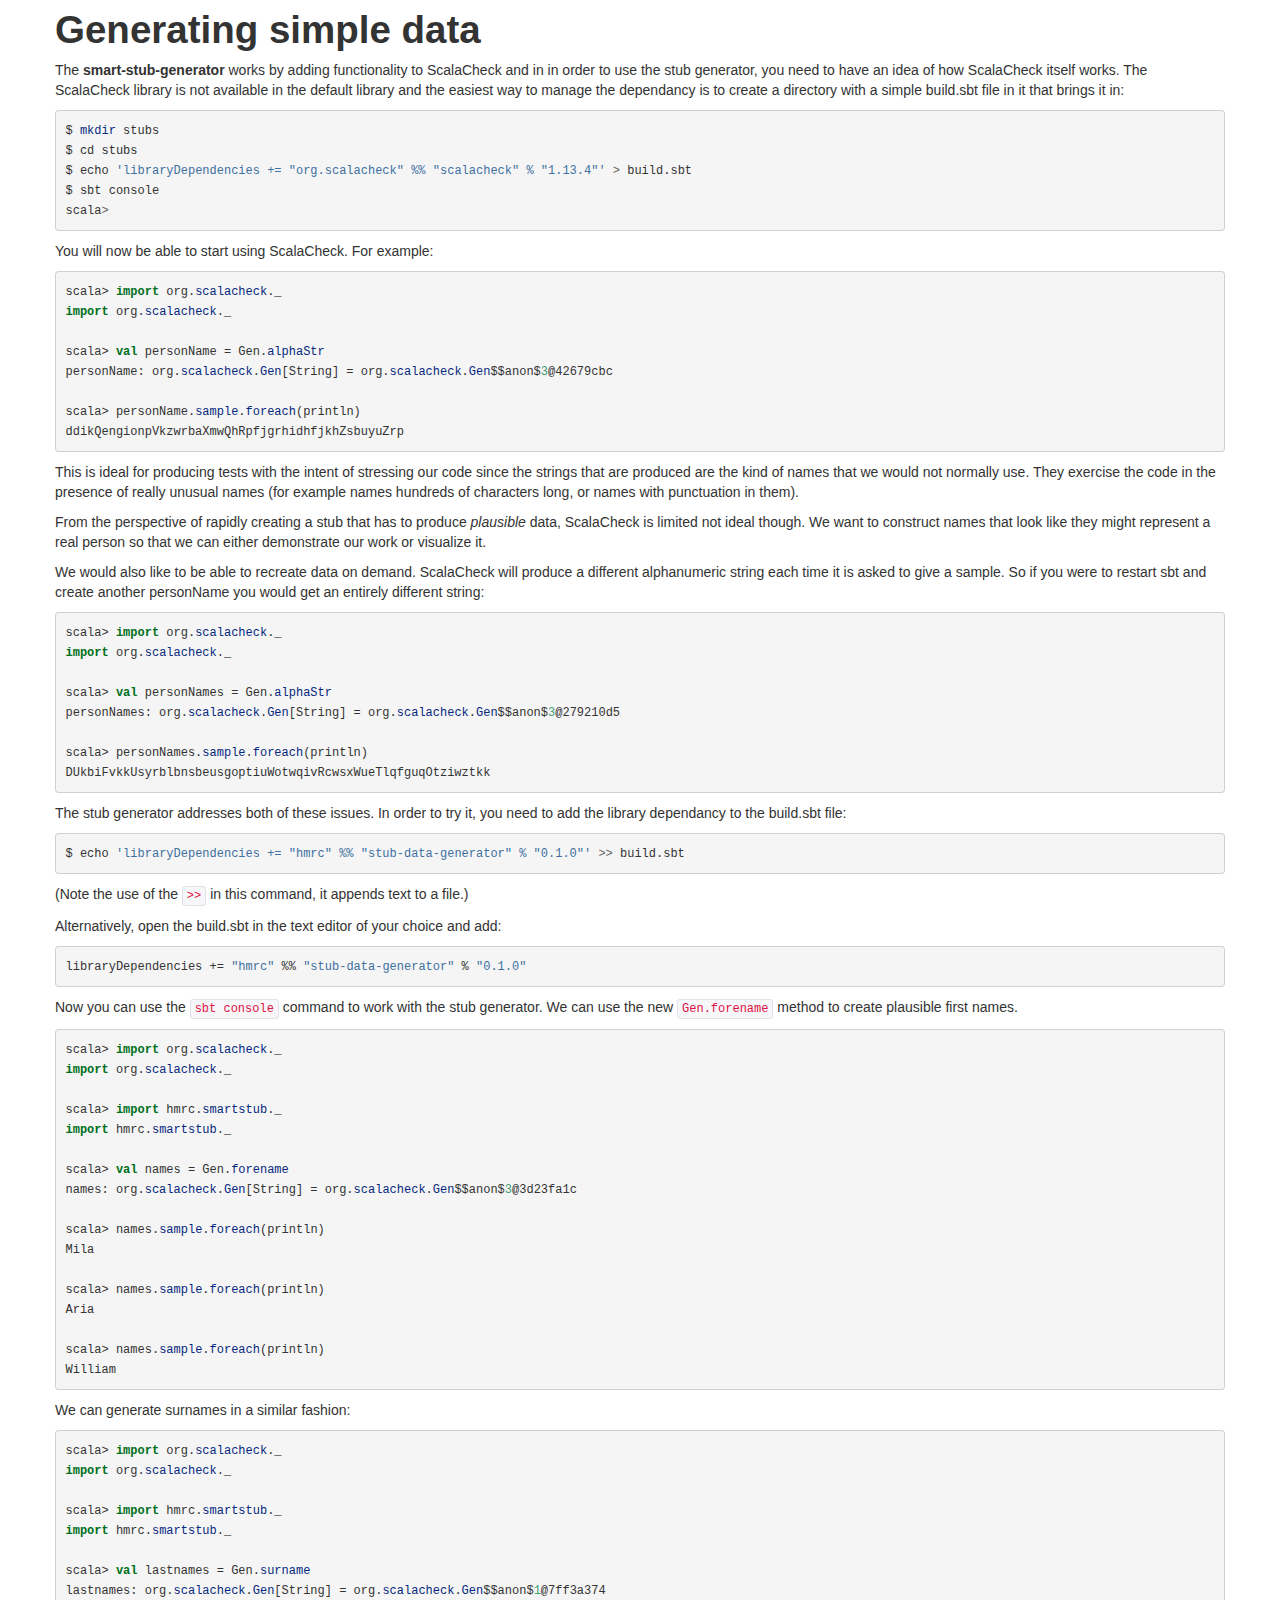
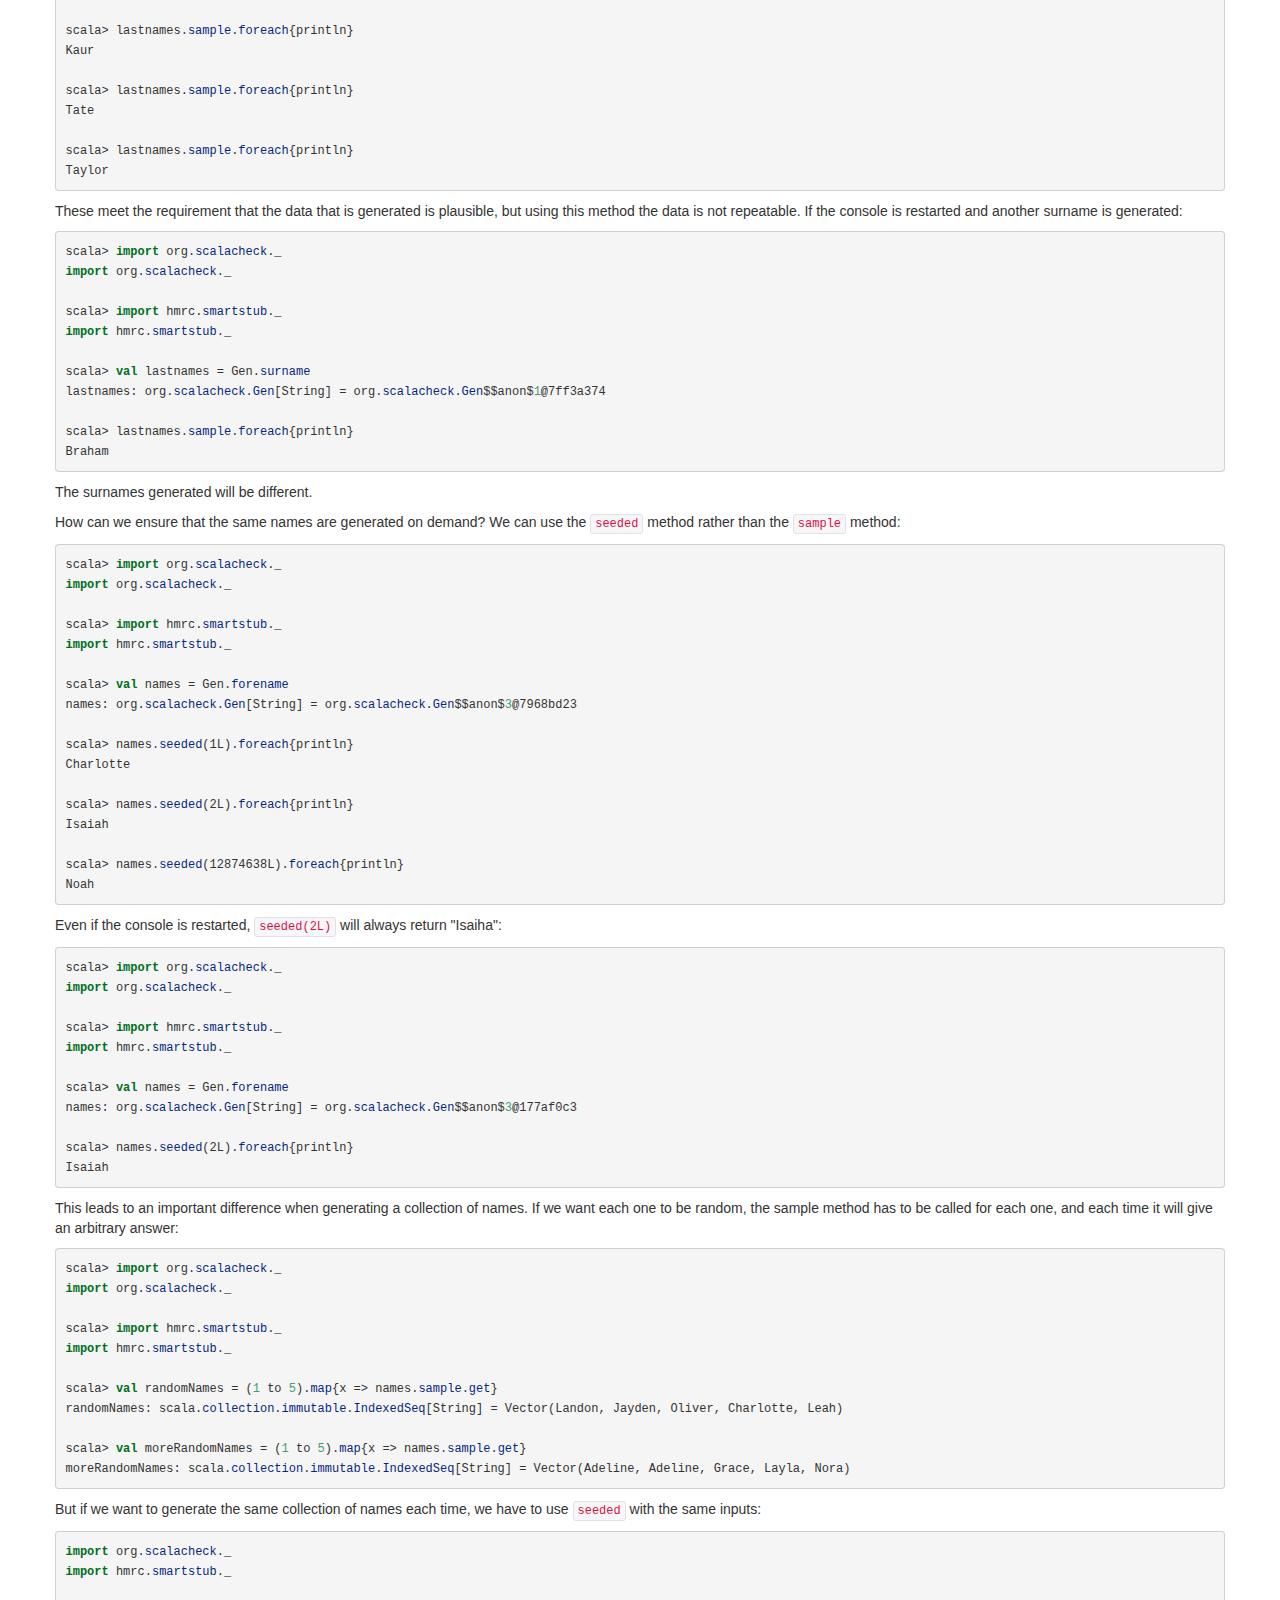
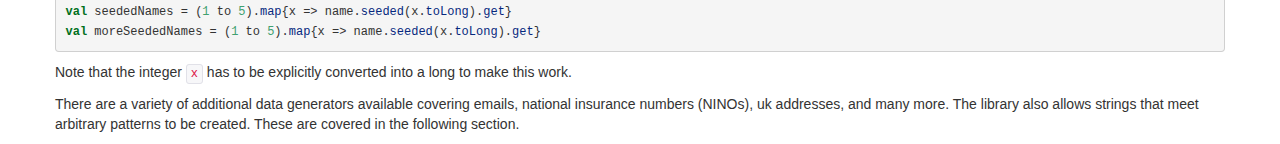
<file: 1-SimpleData.html>
<!DOCTYPE html PUBLIC "-//W3C//DTD XHTML 1.0 Transitional//EN" "http://www.w3.org/TR/xhtml1/DTD/xhtml1-transitional.dtd">
<html xmlns="http://www.w3.org/1999/xhtml">
<head>
  <meta http-equiv="Content-Type" content="text/html; charset=utf-8" />
  <meta http-equiv="Content-Style-Type" content="text/css" />
  <meta name="generator" content="pandoc" />
  <title></title>
  <style type="text/css">code{white-space: pre;}</style>
  <style type="text/css">
div.sourceCode { overflow-x: auto; }
table.sourceCode, tr.sourceCode, td.lineNumbers, td.sourceCode {
  margin: 0; padding: 0; vertical-align: baseline; border: none; }
table.sourceCode { width: 100%; line-height: 100%; }
td.lineNumbers { text-align: right; padding-right: 4px; padding-left: 4px; color: #aaaaaa; border-right: 1px solid #aaaaaa; }
td.sourceCode { padding-left: 5px; }
code > span.kw { color: #007020; font-weight: bold; } /* Keyword */
code > span.dt { color: #902000; } /* DataType */
code > span.dv { color: #40a070; } /* DecVal */
code > span.bn { color: #40a070; } /* BaseN */
code > span.fl { color: #40a070; } /* Float */
code > span.ch { color: #4070a0; } /* Char */
code > span.st { color: #4070a0; } /* String */
code > span.co { color: #60a0b0; font-style: italic; } /* Comment */
code > span.ot { color: #007020; } /* Other */
code > span.al { color: #ff0000; font-weight: bold; } /* Alert */
code > span.fu { color: #06287e; } /* Function */
code > span.er { color: #ff0000; font-weight: bold; } /* Error */
code > span.wa { color: #60a0b0; font-weight: bold; font-style: italic; } /* Warning */
code > span.cn { color: #880000; } /* Constant */
code > span.sc { color: #4070a0; } /* SpecialChar */
code > span.vs { color: #4070a0; } /* VerbatimString */
code > span.ss { color: #bb6688; } /* SpecialString */
code > span.im { } /* Import */
code > span.va { color: #19177c; } /* Variable */
code > span.cf { color: #007020; font-weight: bold; } /* ControlFlow */
code > span.op { color: #666666; } /* Operator */
code > span.bu { } /* BuiltIn */
code > span.ex { } /* Extension */
code > span.pp { color: #bc7a00; } /* Preprocessor */
code > span.at { color: #7d9029; } /* Attribute */
code > span.do { color: #ba2121; font-style: italic; } /* Documentation */
code > span.an { color: #60a0b0; font-weight: bold; font-style: italic; } /* Annotation */
code > span.cv { color: #60a0b0; font-weight: bold; font-style: italic; } /* CommentVar */
code > span.in { color: #60a0b0; font-weight: bold; font-style: italic; } /* Information */
  </style>
  <link href="data:text/css;charset=utf-8,%0A%0A%2Eclearfix%20%7B%0A%2Azoom%3A%201%3B%0A%7D%0A%2Eclearfix%3Abefore%2C%0A%2Eclearfix%3Aafter%20%7B%0Adisplay%3A%20table%3B%0Acontent%3A%20%22%22%3B%0Aline%2Dheight%3A%200%3B%0A%7D%0A%2Eclearfix%3Aafter%20%7B%0Aclear%3A%20both%3B%0A%7D%0A%2Ehide%2Dtext%20%7B%0Afont%3A%200%2F0%20a%3B%0Acolor%3A%20transparent%3B%0Atext%2Dshadow%3A%20none%3B%0Abackground%2Dcolor%3A%20transparent%3B%0Aborder%3A%200%3B%0A%7D%0A%2Einput%2Dblock%2Dlevel%20%7B%0Adisplay%3A%20block%3B%0Awidth%3A%20100%25%3B%0Amin%2Dheight%3A%2030px%3B%0A%2Dwebkit%2Dbox%2Dsizing%3A%20border%2Dbox%3B%0A%2Dmoz%2Dbox%2Dsizing%3A%20border%2Dbox%3B%0Abox%2Dsizing%3A%20border%2Dbox%3B%0A%7D%0Aarticle%2C%0Aaside%2C%0Adetails%2C%0Afigcaption%2C%0Afigure%2C%0Afooter%2C%0Aheader%2C%0Ahgroup%2C%0Anav%2C%0Asection%20%7B%0Adisplay%3A%20block%3B%0A%7D%0Aaudio%2C%0Acanvas%2C%0Avideo%20%7B%0Adisplay%3A%20inline%2Dblock%3B%0A%2Adisplay%3A%20inline%3B%0A%2Azoom%3A%201%3B%0A%7D%0Aaudio%3Anot%28%5Bcontrols%5D%29%20%7B%0Adisplay%3A%20none%3B%0A%7D%0Ahtml%20%7B%0Afont%2Dsize%3A%20100%25%3B%0A%2Dwebkit%2Dtext%2Dsize%2Dadjust%3A%20100%25%3B%0A%2Dms%2Dtext%2Dsize%2Dadjust%3A%20100%25%3B%0A%7D%0Aa%3Afocus%20%7B%0Aoutline%3A%20thin%20dotted%20%23333%3B%0Aoutline%3A%205px%20auto%20%2Dwebkit%2Dfocus%2Dring%2Dcolor%3B%0Aoutline%2Doffset%3A%20%2D2px%3B%0A%7D%0Aa%3Ahover%2C%0Aa%3Aactive%20%7B%0Aoutline%3A%200%3B%0A%7D%0Asub%2C%0Asup%20%7B%0Aposition%3A%20relative%3B%0Afont%2Dsize%3A%2075%25%3B%0Aline%2Dheight%3A%200%3B%0Avertical%2Dalign%3A%20baseline%3B%0A%7D%0Asup%20%7B%0Atop%3A%20%2D0%2E5em%3B%0A%7D%0Asub%20%7B%0Abottom%3A%20%2D0%2E25em%3B%0A%7D%0Aimg%20%7B%0A%0Amax%2Dwidth%3A%20100%25%3B%0A%0Awidth%3A%20auto%5C9%3B%0A%0Aheight%3A%20auto%3B%0A%0Avertical%2Dalign%3A%20middle%3B%0Aborder%3A%200%3B%0A%2Dms%2Dinterpolation%2Dmode%3A%20bicubic%3B%0A%7D%0A%23map%5Fcanvas%20img%2C%0A%2Egoogle%2Dmaps%20img%20%7B%0Amax%2Dwidth%3A%20none%3B%0A%7D%0Abutton%2C%0Ainput%2C%0Aselect%2C%0Atextarea%20%7B%0Amargin%3A%200%3B%0Afont%2Dsize%3A%20100%25%3B%0Avertical%2Dalign%3A%20middle%3B%0A%7D%0Abutton%2C%0Ainput%20%7B%0A%2Aoverflow%3A%20visible%3B%0Aline%2Dheight%3A%20normal%3B%0A%7D%0Abutton%3A%3A%2Dmoz%2Dfocus%2Dinner%2C%0Ainput%3A%3A%2Dmoz%2Dfocus%2Dinner%20%7B%0Apadding%3A%200%3B%0Aborder%3A%200%3B%0A%7D%0Abutton%2C%0Ahtml%20input%5Btype%3D%22button%22%5D%2C%0Ainput%5Btype%3D%22reset%22%5D%2C%0Ainput%5Btype%3D%22submit%22%5D%20%7B%0A%2Dwebkit%2Dappearance%3A%20button%3B%0Acursor%3A%20pointer%3B%0A%7D%0Alabel%2C%0Aselect%2C%0Abutton%2C%0Ainput%5Btype%3D%22button%22%5D%2C%0Ainput%5Btype%3D%22reset%22%5D%2C%0Ainput%5Btype%3D%22submit%22%5D%2C%0Ainput%5Btype%3D%22radio%22%5D%2C%0Ainput%5Btype%3D%22checkbox%22%5D%20%7B%0Acursor%3A%20pointer%3B%0A%7D%0Ainput%5Btype%3D%22search%22%5D%20%7B%0A%2Dwebkit%2Dbox%2Dsizing%3A%20content%2Dbox%3B%0A%2Dmoz%2Dbox%2Dsizing%3A%20content%2Dbox%3B%0Abox%2Dsizing%3A%20content%2Dbox%3B%0A%2Dwebkit%2Dappearance%3A%20textfield%3B%0A%7D%0Ainput%5Btype%3D%22search%22%5D%3A%3A%2Dwebkit%2Dsearch%2Ddecoration%2C%0Ainput%5Btype%3D%22search%22%5D%3A%3A%2Dwebkit%2Dsearch%2Dcancel%2Dbutton%20%7B%0A%2Dwebkit%2Dappearance%3A%20none%3B%0A%7D%0Atextarea%20%7B%0Aoverflow%3A%20auto%3B%0Avertical%2Dalign%3A%20top%3B%0A%7D%0A%40media%20print%20%7B%0A%2A%20%7B%0Atext%2Dshadow%3A%20none%20%21important%3B%0Acolor%3A%20%23000%20%21important%3B%0Abackground%3A%20transparent%20%21important%3B%0Abox%2Dshadow%3A%20none%20%21important%3B%0A%7D%0Aa%2C%0Aa%3Avisited%20%7B%0Atext%2Ddecoration%3A%20underline%3B%0A%7D%0Aa%5Bhref%5D%3Aafter%20%7B%0Acontent%3A%20%22%20%28%22%20attr%28href%29%20%22%29%22%3B%0A%7D%0Aabbr%5Btitle%5D%3Aafter%20%7B%0Acontent%3A%20%22%20%28%22%20attr%28title%29%20%22%29%22%3B%0A%7D%0A%2Eir%20a%3Aafter%2C%0Aa%5Bhref%5E%3D%22javascript%3A%22%5D%3Aafter%2C%0Aa%5Bhref%5E%3D%22%23%22%5D%3Aafter%20%7B%0Acontent%3A%20%22%22%3B%0A%7D%0Apre%2C%0Ablockquote%20%7B%0Aborder%3A%201px%20solid%20%23999%3B%0Apage%2Dbreak%2Dinside%3A%20avoid%3B%0A%7D%0Athead%20%7B%0Adisplay%3A%20table%2Dheader%2Dgroup%3B%0A%7D%0Atr%2C%0Aimg%20%7B%0Apage%2Dbreak%2Dinside%3A%20avoid%3B%0A%7D%0Aimg%20%7B%0Amax%2Dwidth%3A%20100%25%20%21important%3B%0A%7D%0A%40page%20%7B%0Amargin%3A%200%2E5cm%3B%0A%7D%0Ap%2C%0Ah2%2C%0Ah3%20%7B%0Aorphans%3A%203%3B%0Awidows%3A%203%3B%0A%7D%0Ah2%2C%0Ah3%20%7B%0Apage%2Dbreak%2Dafter%3A%20avoid%3B%0A%7D%0A%7D%0Abody%20%7B%0Amargin%3A%200%3B%0Afont%2Dfamily%3A%20%22Helvetica%20Neue%22%2C%20Helvetica%2C%20Arial%2C%20sans%2Dserif%3B%0Afont%2Dsize%3A%2014px%3B%0Aline%2Dheight%3A%2020px%3B%0Acolor%3A%20%23333333%3B%0Abackground%2Dcolor%3A%20%23ffffff%3B%0A%7D%0Aa%20%7B%0Acolor%3A%20%230088cc%3B%0Atext%2Ddecoration%3A%20none%3B%0A%7D%0Aa%3Ahover%2C%0Aa%3Afocus%20%7B%0Acolor%3A%20%23005580%3B%0Atext%2Ddecoration%3A%20underline%3B%0A%7D%0A%2Eimg%2Drounded%20%7B%0A%2Dwebkit%2Dborder%2Dradius%3A%206px%3B%0A%2Dmoz%2Dborder%2Dradius%3A%206px%3B%0Aborder%2Dradius%3A%206px%3B%0A%7D%0A%2Eimg%2Dpolaroid%20%7B%0Apadding%3A%204px%3B%0Abackground%2Dcolor%3A%20%23fff%3B%0Aborder%3A%201px%20solid%20%23ccc%3B%0Aborder%3A%201px%20solid%20rgba%280%2C%200%2C%200%2C%200%2E2%29%3B%0A%2Dwebkit%2Dbox%2Dshadow%3A%200%201px%203px%20rgba%280%2C%200%2C%200%2C%200%2E1%29%3B%0A%2Dmoz%2Dbox%2Dshadow%3A%200%201px%203px%20rgba%280%2C%200%2C%200%2C%200%2E1%29%3B%0Abox%2Dshadow%3A%200%201px%203px%20rgba%280%2C%200%2C%200%2C%200%2E1%29%3B%0A%7D%0A%2Eimg%2Dcircle%20%7B%0A%2Dwebkit%2Dborder%2Dradius%3A%20500px%3B%0A%2Dmoz%2Dborder%2Dradius%3A%20500px%3B%0Aborder%2Dradius%3A%20500px%3B%0A%7D%0A%2Erow%20%7B%0Amargin%2Dleft%3A%20%2D20px%3B%0A%2Azoom%3A%201%3B%0A%7D%0A%2Erow%3Abefore%2C%0A%2Erow%3Aafter%20%7B%0Adisplay%3A%20table%3B%0Acontent%3A%20%22%22%3B%0Aline%2Dheight%3A%200%3B%0A%7D%0A%2Erow%3Aafter%20%7B%0Aclear%3A%20both%3B%0A%7D%0A%5Bclass%2A%3D%22span%22%5D%20%7B%0Afloat%3A%20left%3B%0Amin%2Dheight%3A%201px%3B%0Amargin%2Dleft%3A%2020px%3B%0A%7D%0A%2Econtainer%2C%0A%2Enavbar%2Dstatic%2Dtop%20%2Econtainer%2C%0A%2Enavbar%2Dfixed%2Dtop%20%2Econtainer%2C%0A%2Enavbar%2Dfixed%2Dbottom%20%2Econtainer%20%7B%0Awidth%3A%20940px%3B%0A%7D%0A%2Espan12%20%7B%0Awidth%3A%20940px%3B%0A%7D%0A%2Espan11%20%7B%0Awidth%3A%20860px%3B%0A%7D%0A%2Espan10%20%7B%0Awidth%3A%20780px%3B%0A%7D%0A%2Espan9%20%7B%0Awidth%3A%20700px%3B%0A%7D%0A%2Espan8%20%7B%0Awidth%3A%20620px%3B%0A%7D%0A%2Espan7%20%7B%0Awidth%3A%20540px%3B%0A%7D%0A%2Espan6%20%7B%0Awidth%3A%20460px%3B%0A%7D%0A%2Espan5%20%7B%0Awidth%3A%20380px%3B%0A%7D%0A%2Espan4%20%7B%0Awidth%3A%20300px%3B%0A%7D%0A%2Espan3%20%7B%0Awidth%3A%20220px%3B%0A%7D%0A%2Espan2%20%7B%0Awidth%3A%20140px%3B%0A%7D%0A%2Espan1%20%7B%0Awidth%3A%2060px%3B%0A%7D%0A%2Eoffset12%20%7B%0Amargin%2Dleft%3A%20980px%3B%0A%7D%0A%2Eoffset11%20%7B%0Amargin%2Dleft%3A%20900px%3B%0A%7D%0A%2Eoffset10%20%7B%0Amargin%2Dleft%3A%20820px%3B%0A%7D%0A%2Eoffset9%20%7B%0Amargin%2Dleft%3A%20740px%3B%0A%7D%0A%2Eoffset8%20%7B%0Amargin%2Dleft%3A%20660px%3B%0A%7D%0A%2Eoffset7%20%7B%0Amargin%2Dleft%3A%20580px%3B%0A%7D%0A%2Eoffset6%20%7B%0Amargin%2Dleft%3A%20500px%3B%0A%7D%0A%2Eoffset5%20%7B%0Amargin%2Dleft%3A%20420px%3B%0A%7D%0A%2Eoffset4%20%7B%0Amargin%2Dleft%3A%20340px%3B%0A%7D%0A%2Eoffset3%20%7B%0Amargin%2Dleft%3A%20260px%3B%0A%7D%0A%2Eoffset2%20%7B%0Amargin%2Dleft%3A%20180px%3B%0A%7D%0A%2Eoffset1%20%7B%0Amargin%2Dleft%3A%20100px%3B%0A%7D%0A%2Erow%2Dfluid%20%7B%0Awidth%3A%20100%25%3B%0A%2Azoom%3A%201%3B%0A%7D%0A%2Erow%2Dfluid%3Abefore%2C%0A%2Erow%2Dfluid%3Aafter%20%7B%0Adisplay%3A%20table%3B%0Acontent%3A%20%22%22%3B%0Aline%2Dheight%3A%200%3B%0A%7D%0A%2Erow%2Dfluid%3Aafter%20%7B%0Aclear%3A%20both%3B%0A%7D%0A%2Erow%2Dfluid%20%5Bclass%2A%3D%22span%22%5D%20%7B%0Adisplay%3A%20block%3B%0Awidth%3A%20100%25%3B%0Amin%2Dheight%3A%2030px%3B%0A%2Dwebkit%2Dbox%2Dsizing%3A%20border%2Dbox%3B%0A%2Dmoz%2Dbox%2Dsizing%3A%20border%2Dbox%3B%0Abox%2Dsizing%3A%20border%2Dbox%3B%0Afloat%3A%20left%3B%0Amargin%2Dleft%3A%202%2E127659574468085%25%3B%0A%2Amargin%2Dleft%3A%202%2E074468085106383%25%3B%0A%7D%0A%2Erow%2Dfluid%20%5Bclass%2A%3D%22span%22%5D%3Afirst%2Dchild%20%7B%0Amargin%2Dleft%3A%200%3B%0A%7D%0A%2Erow%2Dfluid%20%2Econtrols%2Drow%20%5Bclass%2A%3D%22span%22%5D%20%2B%20%5Bclass%2A%3D%22span%22%5D%20%7B%0Amargin%2Dleft%3A%202%2E127659574468085%25%3B%0A%7D%0A%2Erow%2Dfluid%20%2Espan12%20%7B%0Awidth%3A%20100%25%3B%0A%2Awidth%3A%2099%2E94680851063829%25%3B%0A%7D%0A%2Erow%2Dfluid%20%2Espan11%20%7B%0Awidth%3A%2091%2E48936170212765%25%3B%0A%2Awidth%3A%2091%2E43617021276594%25%3B%0A%7D%0A%2Erow%2Dfluid%20%2Espan10%20%7B%0Awidth%3A%2082%2E97872340425532%25%3B%0A%2Awidth%3A%2082%2E92553191489361%25%3B%0A%7D%0A%2Erow%2Dfluid%20%2Espan9%20%7B%0Awidth%3A%2074%2E46808510638297%25%3B%0A%2Awidth%3A%2074%2E41489361702126%25%3B%0A%7D%0A%2Erow%2Dfluid%20%2Espan8%20%7B%0Awidth%3A%2065%2E95744680851064%25%3B%0A%2Awidth%3A%2065%2E90425531914893%25%3B%0A%7D%0A%2Erow%2Dfluid%20%2Espan7%20%7B%0Awidth%3A%2057%2E44680851063829%25%3B%0A%2Awidth%3A%2057%2E39361702127659%25%3B%0A%7D%0A%2Erow%2Dfluid%20%2Espan6%20%7B%0Awidth%3A%2048%2E93617021276595%25%3B%0A%2Awidth%3A%2048%2E88297872340425%25%3B%0A%7D%0A%2Erow%2Dfluid%20%2Espan5%20%7B%0Awidth%3A%2040%2E42553191489362%25%3B%0A%2Awidth%3A%2040%2E37234042553192%25%3B%0A%7D%0A%2Erow%2Dfluid%20%2Espan4%20%7B%0Awidth%3A%2031%2E914893617021278%25%3B%0A%2Awidth%3A%2031%2E861702127659576%25%3B%0A%7D%0A%2Erow%2Dfluid%20%2Espan3%20%7B%0Awidth%3A%2023%2E404255319148934%25%3B%0A%2Awidth%3A%2023%2E351063829787233%25%3B%0A%7D%0A%2Erow%2Dfluid%20%2Espan2%20%7B%0Awidth%3A%2014%2E893617021276595%25%3B%0A%2Awidth%3A%2014%2E840425531914894%25%3B%0A%7D%0A%2Erow%2Dfluid%20%2Espan1%20%7B%0Awidth%3A%206%2E382978723404255%25%3B%0A%2Awidth%3A%206%2E329787234042553%25%3B%0A%7D%0A%2Erow%2Dfluid%20%2Eoffset12%20%7B%0Amargin%2Dleft%3A%20104%2E25531914893617%25%3B%0A%2Amargin%2Dleft%3A%20104%2E14893617021275%25%3B%0A%7D%0A%2Erow%2Dfluid%20%2Eoffset12%3Afirst%2Dchild%20%7B%0Amargin%2Dleft%3A%20102%2E12765957446808%25%3B%0A%2Amargin%2Dleft%3A%20102%2E02127659574467%25%3B%0A%7D%0A%2Erow%2Dfluid%20%2Eoffset11%20%7B%0Amargin%2Dleft%3A%2095%2E74468085106382%25%3B%0A%2Amargin%2Dleft%3A%2095%2E6382978723404%25%3B%0A%7D%0A%2Erow%2Dfluid%20%2Eoffset11%3Afirst%2Dchild%20%7B%0Amargin%2Dleft%3A%2093%2E61702127659574%25%3B%0A%2Amargin%2Dleft%3A%2093%2E51063829787232%25%3B%0A%7D%0A%2Erow%2Dfluid%20%2Eoffset10%20%7B%0Amargin%2Dleft%3A%2087%2E23404255319149%25%3B%0A%2Amargin%2Dleft%3A%2087%2E12765957446807%25%3B%0A%7D%0A%2Erow%2Dfluid%20%2Eoffset10%3Afirst%2Dchild%20%7B%0Amargin%2Dleft%3A%2085%2E1063829787234%25%3B%0A%2Amargin%2Dleft%3A%2084%2E99999999999999%25%3B%0A%7D%0A%2Erow%2Dfluid%20%2Eoffset9%20%7B%0Amargin%2Dleft%3A%2078%2E72340425531914%25%3B%0A%2Amargin%2Dleft%3A%2078%2E61702127659572%25%3B%0A%7D%0A%2Erow%2Dfluid%20%2Eoffset9%3Afirst%2Dchild%20%7B%0Amargin%2Dleft%3A%2076%2E59574468085106%25%3B%0A%2Amargin%2Dleft%3A%2076%2E48936170212764%25%3B%0A%7D%0A%2Erow%2Dfluid%20%2Eoffset8%20%7B%0Amargin%2Dleft%3A%2070%2E2127659574468%25%3B%0A%2Amargin%2Dleft%3A%2070%2E10638297872339%25%3B%0A%7D%0A%2Erow%2Dfluid%20%2Eoffset8%3Afirst%2Dchild%20%7B%0Amargin%2Dleft%3A%2068%2E08510638297872%25%3B%0A%2Amargin%2Dleft%3A%2067%2E9787234042553%25%3B%0A%7D%0A%2Erow%2Dfluid%20%2Eoffset7%20%7B%0Amargin%2Dleft%3A%2061%2E70212765957446%25%3B%0A%2Amargin%2Dleft%3A%2061%2E59574468085106%25%3B%0A%7D%0A%2Erow%2Dfluid%20%2Eoffset7%3Afirst%2Dchild%20%7B%0Amargin%2Dleft%3A%2059%2E574468085106375%25%3B%0A%2Amargin%2Dleft%3A%2059%2E46808510638297%25%3B%0A%7D%0A%2Erow%2Dfluid%20%2Eoffset6%20%7B%0Amargin%2Dleft%3A%2053%2E191489361702125%25%3B%0A%2Amargin%2Dleft%3A%2053%2E085106382978715%25%3B%0A%7D%0A%2Erow%2Dfluid%20%2Eoffset6%3Afirst%2Dchild%20%7B%0Amargin%2Dleft%3A%2051%2E063829787234035%25%3B%0A%2Amargin%2Dleft%3A%2050%2E95744680851063%25%3B%0A%7D%0A%2Erow%2Dfluid%20%2Eoffset5%20%7B%0Amargin%2Dleft%3A%2044%2E68085106382979%25%3B%0A%2Amargin%2Dleft%3A%2044%2E57446808510638%25%3B%0A%7D%0A%2Erow%2Dfluid%20%2Eoffset5%3Afirst%2Dchild%20%7B%0Amargin%2Dleft%3A%2042%2E5531914893617%25%3B%0A%2Amargin%2Dleft%3A%2042%2E4468085106383%25%3B%0A%7D%0A%2Erow%2Dfluid%20%2Eoffset4%20%7B%0Amargin%2Dleft%3A%2036%2E170212765957444%25%3B%0A%2Amargin%2Dleft%3A%2036%2E06382978723405%25%3B%0A%7D%0A%2Erow%2Dfluid%20%2Eoffset4%3Afirst%2Dchild%20%7B%0Amargin%2Dleft%3A%2034%2E04255319148936%25%3B%0A%2Amargin%2Dleft%3A%2033%2E93617021276596%25%3B%0A%7D%0A%2Erow%2Dfluid%20%2Eoffset3%20%7B%0Amargin%2Dleft%3A%2027%2E659574468085104%25%3B%0A%2Amargin%2Dleft%3A%2027%2E5531914893617%25%3B%0A%7D%0A%2Erow%2Dfluid%20%2Eoffset3%3Afirst%2Dchild%20%7B%0Amargin%2Dleft%3A%2025%2E53191489361702%25%3B%0A%2Amargin%2Dleft%3A%2025%2E425531914893618%25%3B%0A%7D%0A%2Erow%2Dfluid%20%2Eoffset2%20%7B%0Amargin%2Dleft%3A%2019%2E148936170212764%25%3B%0A%2Amargin%2Dleft%3A%2019%2E04255319148936%25%3B%0A%7D%0A%2Erow%2Dfluid%20%2Eoffset2%3Afirst%2Dchild%20%7B%0Amargin%2Dleft%3A%2017%2E02127659574468%25%3B%0A%2Amargin%2Dleft%3A%2016%2E914893617021278%25%3B%0A%7D%0A%2Erow%2Dfluid%20%2Eoffset1%20%7B%0Amargin%2Dleft%3A%2010%2E638297872340425%25%3B%0A%2Amargin%2Dleft%3A%2010%2E53191489361702%25%3B%0A%7D%0A%2Erow%2Dfluid%20%2Eoffset1%3Afirst%2Dchild%20%7B%0Amargin%2Dleft%3A%208%2E51063829787234%25%3B%0A%2Amargin%2Dleft%3A%208%2E404255319148938%25%3B%0A%7D%0A%5Bclass%2A%3D%22span%22%5D%2Ehide%2C%0A%2Erow%2Dfluid%20%5Bclass%2A%3D%22span%22%5D%2Ehide%20%7B%0Adisplay%3A%20none%3B%0A%7D%0A%5Bclass%2A%3D%22span%22%5D%2Epull%2Dright%2C%0A%2Erow%2Dfluid%20%5Bclass%2A%3D%22span%22%5D%2Epull%2Dright%20%7B%0Afloat%3A%20right%3B%0A%7D%0A%2Econtainer%20%7B%0Amargin%2Dright%3A%20auto%3B%0Amargin%2Dleft%3A%20auto%3B%0A%2Azoom%3A%201%3B%0A%7D%0A%2Econtainer%3Abefore%2C%0A%2Econtainer%3Aafter%20%7B%0Adisplay%3A%20table%3B%0Acontent%3A%20%22%22%3B%0Aline%2Dheight%3A%200%3B%0A%7D%0A%2Econtainer%3Aafter%20%7B%0Aclear%3A%20both%3B%0A%7D%0A%2Econtainer%2Dfluid%20%7B%0Apadding%2Dright%3A%2020px%3B%0Apadding%2Dleft%3A%2020px%3B%0A%2Azoom%3A%201%3B%0A%7D%0A%2Econtainer%2Dfluid%3Abefore%2C%0A%2Econtainer%2Dfluid%3Aafter%20%7B%0Adisplay%3A%20table%3B%0Acontent%3A%20%22%22%3B%0Aline%2Dheight%3A%200%3B%0A%7D%0A%2Econtainer%2Dfluid%3Aafter%20%7B%0Aclear%3A%20both%3B%0A%7D%0Ap%20%7B%0Amargin%3A%200%200%2010px%3B%0A%7D%0A%2Elead%20%7B%0Amargin%2Dbottom%3A%2020px%3B%0Afont%2Dsize%3A%2021px%3B%0Afont%2Dweight%3A%20200%3B%0Aline%2Dheight%3A%2030px%3B%0A%7D%0Asmall%20%7B%0Afont%2Dsize%3A%2085%25%3B%0A%7D%0Astrong%20%7B%0Afont%2Dweight%3A%20bold%3B%0A%7D%0Aem%20%7B%0Afont%2Dstyle%3A%20italic%3B%0A%7D%0Acite%20%7B%0Afont%2Dstyle%3A%20normal%3B%0A%7D%0A%2Emuted%20%7B%0Acolor%3A%20%23999999%3B%0A%7D%0Aa%2Emuted%3Ahover%2C%0Aa%2Emuted%3Afocus%20%7B%0Acolor%3A%20%23808080%3B%0A%7D%0A%2Etext%2Dwarning%20%7B%0Acolor%3A%20%23c09853%3B%0A%7D%0Aa%2Etext%2Dwarning%3Ahover%2C%0Aa%2Etext%2Dwarning%3Afocus%20%7B%0Acolor%3A%20%23a47e3c%3B%0A%7D%0A%2Etext%2Derror%20%7B%0Acolor%3A%20%23b94a48%3B%0A%7D%0Aa%2Etext%2Derror%3Ahover%2C%0Aa%2Etext%2Derror%3Afocus%20%7B%0Acolor%3A%20%23953b39%3B%0A%7D%0A%2Etext%2Dinfo%20%7B%0Acolor%3A%20%233a87ad%3B%0A%7D%0Aa%2Etext%2Dinfo%3Ahover%2C%0Aa%2Etext%2Dinfo%3Afocus%20%7B%0Acolor%3A%20%232d6987%3B%0A%7D%0A%2Etext%2Dsuccess%20%7B%0Acolor%3A%20%23468847%3B%0A%7D%0Aa%2Etext%2Dsuccess%3Ahover%2C%0Aa%2Etext%2Dsuccess%3Afocus%20%7B%0Acolor%3A%20%23356635%3B%0A%7D%0A%2Etext%2Dleft%20%7B%0Atext%2Dalign%3A%20left%3B%0A%7D%0A%2Etext%2Dright%20%7B%0Atext%2Dalign%3A%20right%3B%0A%7D%0A%2Etext%2Dcenter%20%7B%0Atext%2Dalign%3A%20center%3B%0A%7D%0Ah1%2C%0Ah2%2C%0Ah3%2C%0Ah4%2C%0Ah5%2C%0Ah6%20%7B%0Amargin%3A%2010px%200%3B%0Afont%2Dfamily%3A%20inherit%3B%0Afont%2Dweight%3A%20bold%3B%0Aline%2Dheight%3A%2020px%3B%0Acolor%3A%20inherit%3B%0Atext%2Drendering%3A%20optimizelegibility%3B%0A%7D%0Ah1%20small%2C%0Ah2%20small%2C%0Ah3%20small%2C%0Ah4%20small%2C%0Ah5%20small%2C%0Ah6%20small%20%7B%0Afont%2Dweight%3A%20normal%3B%0Aline%2Dheight%3A%201%3B%0Acolor%3A%20%23999999%3B%0A%7D%0Ah1%2C%0Ah2%2C%0Ah3%20%7B%0Aline%2Dheight%3A%2040px%3B%0A%7D%0Ah1%20%7B%0Afont%2Dsize%3A%2038%2E5px%3B%0A%7D%0Ah2%20%7B%0Afont%2Dsize%3A%2031%2E5px%3B%0A%7D%0Ah3%20%7B%0Afont%2Dsize%3A%2024%2E5px%3B%0A%7D%0Ah4%20%7B%0Afont%2Dsize%3A%2017%2E5px%3B%0A%7D%0Ah5%20%7B%0Afont%2Dsize%3A%2014px%3B%0A%7D%0Ah6%20%7B%0Afont%2Dsize%3A%2011%2E9px%3B%0A%7D%0Ah1%20small%20%7B%0Afont%2Dsize%3A%2024%2E5px%3B%0A%7D%0Ah2%20small%20%7B%0Afont%2Dsize%3A%2017%2E5px%3B%0A%7D%0Ah3%20small%20%7B%0Afont%2Dsize%3A%2014px%3B%0A%7D%0Ah4%20small%20%7B%0Afont%2Dsize%3A%2014px%3B%0A%7D%0A%2Epage%2Dheader%20%7B%0Apadding%2Dbottom%3A%209px%3B%0Amargin%3A%2020px%200%2030px%3B%0Aborder%2Dbottom%3A%201px%20solid%20%23eeeeee%3B%0A%7D%0Aul%2C%0Aol%20%7B%0Apadding%3A%200%3B%0Amargin%3A%200%200%2010px%2025px%3B%0A%7D%0Aul%20ul%2C%0Aul%20ol%2C%0Aol%20ol%2C%0Aol%20ul%20%7B%0Amargin%2Dbottom%3A%200%3B%0A%7D%0Ali%20%7B%0Aline%2Dheight%3A%2020px%3B%0A%7D%0Aul%2Eunstyled%2C%0Aol%2Eunstyled%20%7B%0Amargin%2Dleft%3A%200%3B%0Alist%2Dstyle%3A%20none%3B%0A%7D%0Aul%2Einline%2C%0Aol%2Einline%20%7B%0Amargin%2Dleft%3A%200%3B%0Alist%2Dstyle%3A%20none%3B%0A%7D%0Aul%2Einline%20%3E%20li%2C%0Aol%2Einline%20%3E%20li%20%7B%0Adisplay%3A%20inline%2Dblock%3B%0A%2Adisplay%3A%20inline%3B%0A%0A%2Azoom%3A%201%3B%0Apadding%2Dleft%3A%205px%3B%0Apadding%2Dright%3A%205px%3B%0A%7D%0Adl%20%7B%0Amargin%2Dbottom%3A%2020px%3B%0A%7D%0Adt%2C%0Add%20%7B%0Aline%2Dheight%3A%2020px%3B%0A%7D%0Adt%20%7B%0Afont%2Dweight%3A%20bold%3B%0A%7D%0Add%20%7B%0Amargin%2Dleft%3A%2010px%3B%0A%7D%0A%2Edl%2Dhorizontal%20%7B%0A%2Azoom%3A%201%3B%0A%7D%0A%2Edl%2Dhorizontal%3Abefore%2C%0A%2Edl%2Dhorizontal%3Aafter%20%7B%0Adisplay%3A%20table%3B%0Acontent%3A%20%22%22%3B%0Aline%2Dheight%3A%200%3B%0A%7D%0A%2Edl%2Dhorizontal%3Aafter%20%7B%0Aclear%3A%20both%3B%0A%7D%0A%2Edl%2Dhorizontal%20dt%20%7B%0Afloat%3A%20left%3B%0Awidth%3A%20160px%3B%0Aclear%3A%20left%3B%0Atext%2Dalign%3A%20right%3B%0Aoverflow%3A%20hidden%3B%0Atext%2Doverflow%3A%20ellipsis%3B%0Awhite%2Dspace%3A%20nowrap%3B%0A%7D%0A%2Edl%2Dhorizontal%20dd%20%7B%0Amargin%2Dleft%3A%20180px%3B%0A%7D%0Ahr%20%7B%0Amargin%3A%2020px%200%3B%0Aborder%3A%200%3B%0Aborder%2Dtop%3A%201px%20solid%20%23eeeeee%3B%0Aborder%2Dbottom%3A%201px%20solid%20%23ffffff%3B%0A%7D%0Aabbr%5Btitle%5D%2C%0Aabbr%5Bdata%2Doriginal%2Dtitle%5D%20%7B%0Acursor%3A%20help%3B%0Aborder%2Dbottom%3A%201px%20dotted%20%23999999%3B%0A%7D%0Aabbr%2Einitialism%20%7B%0Afont%2Dsize%3A%2090%25%3B%0Atext%2Dtransform%3A%20uppercase%3B%0A%7D%0Ablockquote%20%7B%0Apadding%3A%200%200%200%2015px%3B%0Amargin%3A%200%200%2020px%3B%0Aborder%2Dleft%3A%205px%20solid%20%23eeeeee%3B%0A%7D%0Ablockquote%20p%20%7B%0Amargin%2Dbottom%3A%200%3B%0Afont%2Dsize%3A%2017%2E5px%3B%0Afont%2Dweight%3A%20300%3B%0Aline%2Dheight%3A%201%2E25%3B%0A%7D%0Ablockquote%20small%20%7B%0Adisplay%3A%20block%3B%0Aline%2Dheight%3A%2020px%3B%0Acolor%3A%20%23999999%3B%0A%7D%0Ablockquote%20small%3Abefore%20%7B%0Acontent%3A%20%27%5C2014%20%5C00A0%27%3B%0A%7D%0Ablockquote%2Epull%2Dright%20%7B%0Afloat%3A%20right%3B%0Apadding%2Dright%3A%2015px%3B%0Apadding%2Dleft%3A%200%3B%0Aborder%2Dright%3A%205px%20solid%20%23eeeeee%3B%0Aborder%2Dleft%3A%200%3B%0A%7D%0Ablockquote%2Epull%2Dright%20p%2C%0Ablockquote%2Epull%2Dright%20small%20%7B%0Atext%2Dalign%3A%20right%3B%0A%7D%0Ablockquote%2Epull%2Dright%20small%3Abefore%20%7B%0Acontent%3A%20%27%27%3B%0A%7D%0Ablockquote%2Epull%2Dright%20small%3Aafter%20%7B%0Acontent%3A%20%27%5C00A0%20%5C2014%27%3B%0A%7D%0Aq%3Abefore%2C%0Aq%3Aafter%2C%0Ablockquote%3Abefore%2C%0Ablockquote%3Aafter%20%7B%0Acontent%3A%20%22%22%3B%0A%7D%0Aaddress%20%7B%0Adisplay%3A%20block%3B%0Amargin%2Dbottom%3A%2020px%3B%0Afont%2Dstyle%3A%20normal%3B%0Aline%2Dheight%3A%2020px%3B%0A%7D%0Acode%2C%0Apre%20%7B%0Apadding%3A%200%203px%202px%3B%0Afont%2Dfamily%3A%20Monaco%2C%20Menlo%2C%20Consolas%2C%20%22Courier%20New%22%2C%20monospace%3B%0Afont%2Dsize%3A%2012px%3B%0Acolor%3A%20%23333333%3B%0A%2Dwebkit%2Dborder%2Dradius%3A%203px%3B%0A%2Dmoz%2Dborder%2Dradius%3A%203px%3B%0Aborder%2Dradius%3A%203px%3B%0A%7D%0Acode%20%7B%0Apadding%3A%202px%204px%3B%0Acolor%3A%20%23d14%3B%0Abackground%2Dcolor%3A%20%23f7f7f9%3B%0Aborder%3A%201px%20solid%20%23e1e1e8%3B%0Awhite%2Dspace%3A%20nowrap%3B%0A%7D%0Apre%20%7B%0Adisplay%3A%20block%3B%0Apadding%3A%209%2E5px%3B%0Amargin%3A%200%200%2010px%3B%0Afont%2Dsize%3A%2013px%3B%0Aline%2Dheight%3A%2020px%3B%0Aword%2Dbreak%3A%20break%2Dall%3B%0Aword%2Dwrap%3A%20break%2Dword%3B%0Awhite%2Dspace%3A%20pre%3B%0Awhite%2Dspace%3A%20pre%2Dwrap%3B%0Abackground%2Dcolor%3A%20%23f5f5f5%3B%0Aborder%3A%201px%20solid%20%23ccc%3B%0Aborder%3A%201px%20solid%20rgba%280%2C%200%2C%200%2C%200%2E15%29%3B%0A%2Dwebkit%2Dborder%2Dradius%3A%204px%3B%0A%2Dmoz%2Dborder%2Dradius%3A%204px%3B%0Aborder%2Dradius%3A%204px%3B%0A%7D%0Apre%2Eprettyprint%20%7B%0Amargin%2Dbottom%3A%2020px%3B%0A%7D%0Apre%20code%20%7B%0Apadding%3A%200%3B%0Acolor%3A%20inherit%3B%0Awhite%2Dspace%3A%20pre%3B%0Awhite%2Dspace%3A%20pre%2Dwrap%3B%0Abackground%2Dcolor%3A%20transparent%3B%0Aborder%3A%200%3B%0A%7D%0A%2Epre%2Dscrollable%20%7B%0Amax%2Dheight%3A%20340px%3B%0Aoverflow%2Dy%3A%20scroll%3B%0A%7D%0Atable%20%7B%0Amax%2Dwidth%3A%20100%25%3B%0Abackground%2Dcolor%3A%20transparent%3B%0Aborder%2Dcollapse%3A%20collapse%3B%0Aborder%2Dspacing%3A%200%3B%0A%7D%0A%2Etable%20%7B%0Awidth%3A%20100%25%3B%0Amargin%2Dbottom%3A%2020px%3B%0A%7D%0A%2Etable%20th%2C%0A%2Etable%20td%20%7B%0Apadding%3A%208px%3B%0Aline%2Dheight%3A%2020px%3B%0Atext%2Dalign%3A%20left%3B%0Avertical%2Dalign%3A%20top%3B%0Aborder%2Dtop%3A%201px%20solid%20%23dddddd%3B%0A%7D%0A%2Etable%20th%20%7B%0Afont%2Dweight%3A%20bold%3B%0A%7D%0A%2Etable%20thead%20th%20%7B%0Avertical%2Dalign%3A%20bottom%3B%0A%7D%0A%2Etable%20caption%20%2B%20thead%20tr%3Afirst%2Dchild%20th%2C%0A%2Etable%20caption%20%2B%20thead%20tr%3Afirst%2Dchild%20td%2C%0A%2Etable%20colgroup%20%2B%20thead%20tr%3Afirst%2Dchild%20th%2C%0A%2Etable%20colgroup%20%2B%20thead%20tr%3Afirst%2Dchild%20td%2C%0A%2Etable%20thead%3Afirst%2Dchild%20tr%3Afirst%2Dchild%20th%2C%0A%2Etable%20thead%3Afirst%2Dchild%20tr%3Afirst%2Dchild%20td%20%7B%0Aborder%2Dtop%3A%200%3B%0A%7D%0A%2Etable%20tbody%20%2B%20tbody%20%7B%0Aborder%2Dtop%3A%202px%20solid%20%23dddddd%3B%0A%7D%0A%2Etable%20%2Etable%20%7B%0Abackground%2Dcolor%3A%20%23ffffff%3B%0A%7D%0A%2Etable%2Dcondensed%20th%2C%0A%2Etable%2Dcondensed%20td%20%7B%0Apadding%3A%204px%205px%3B%0A%7D%0A%2Etable%2Dbordered%20%7B%0Aborder%3A%201px%20solid%20%23dddddd%3B%0Aborder%2Dcollapse%3A%20separate%3B%0A%2Aborder%2Dcollapse%3A%20collapse%3B%0Aborder%2Dleft%3A%200%3B%0A%2Dwebkit%2Dborder%2Dradius%3A%204px%3B%0A%2Dmoz%2Dborder%2Dradius%3A%204px%3B%0Aborder%2Dradius%3A%204px%3B%0A%7D%0A%2Etable%2Dbordered%20th%2C%0A%2Etable%2Dbordered%20td%20%7B%0Aborder%2Dleft%3A%201px%20solid%20%23dddddd%3B%0A%7D%0A%2Etable%2Dbordered%20caption%20%2B%20thead%20tr%3Afirst%2Dchild%20th%2C%0A%2Etable%2Dbordered%20caption%20%2B%20tbody%20tr%3Afirst%2Dchild%20th%2C%0A%2Etable%2Dbordered%20caption%20%2B%20tbody%20tr%3Afirst%2Dchild%20td%2C%0A%2Etable%2Dbordered%20colgroup%20%2B%20thead%20tr%3Afirst%2Dchild%20th%2C%0A%2Etable%2Dbordered%20colgroup%20%2B%20tbody%20tr%3Afirst%2Dchild%20th%2C%0A%2Etable%2Dbordered%20colgroup%20%2B%20tbody%20tr%3Afirst%2Dchild%20td%2C%0A%2Etable%2Dbordered%20thead%3Afirst%2Dchild%20tr%3Afirst%2Dchild%20th%2C%0A%2Etable%2Dbordered%20tbody%3Afirst%2Dchild%20tr%3Afirst%2Dchild%20th%2C%0A%2Etable%2Dbordered%20tbody%3Afirst%2Dchild%20tr%3Afirst%2Dchild%20td%20%7B%0Aborder%2Dtop%3A%200%3B%0A%7D%0A%2Etable%2Dbordered%20thead%3Afirst%2Dchild%20tr%3Afirst%2Dchild%20%3E%20th%3Afirst%2Dchild%2C%0A%2Etable%2Dbordered%20tbody%3Afirst%2Dchild%20tr%3Afirst%2Dchild%20%3E%20td%3Afirst%2Dchild%2C%0A%2Etable%2Dbordered%20tbody%3Afirst%2Dchild%20tr%3Afirst%2Dchild%20%3E%20th%3Afirst%2Dchild%20%7B%0A%2Dwebkit%2Dborder%2Dtop%2Dleft%2Dradius%3A%204px%3B%0A%2Dmoz%2Dborder%2Dradius%2Dtopleft%3A%204px%3B%0Aborder%2Dtop%2Dleft%2Dradius%3A%204px%3B%0A%7D%0A%2Etable%2Dbordered%20thead%3Afirst%2Dchild%20tr%3Afirst%2Dchild%20%3E%20th%3Alast%2Dchild%2C%0A%2Etable%2Dbordered%20tbody%3Afirst%2Dchild%20tr%3Afirst%2Dchild%20%3E%20td%3Alast%2Dchild%2C%0A%2Etable%2Dbordered%20tbody%3Afirst%2Dchild%20tr%3Afirst%2Dchild%20%3E%20th%3Alast%2Dchild%20%7B%0A%2Dwebkit%2Dborder%2Dtop%2Dright%2Dradius%3A%204px%3B%0A%2Dmoz%2Dborder%2Dradius%2Dtopright%3A%204px%3B%0Aborder%2Dtop%2Dright%2Dradius%3A%204px%3B%0A%7D%0A%2Etable%2Dbordered%20thead%3Alast%2Dchild%20tr%3Alast%2Dchild%20%3E%20th%3Afirst%2Dchild%2C%0A%2Etable%2Dbordered%20tbody%3Alast%2Dchild%20tr%3Alast%2Dchild%20%3E%20td%3Afirst%2Dchild%2C%0A%2Etable%2Dbordered%20tbody%3Alast%2Dchild%20tr%3Alast%2Dchild%20%3E%20th%3Afirst%2Dchild%2C%0A%2Etable%2Dbordered%20tfoot%3Alast%2Dchild%20tr%3Alast%2Dchild%20%3E%20td%3Afirst%2Dchild%2C%0A%2Etable%2Dbordered%20tfoot%3Alast%2Dchild%20tr%3Alast%2Dchild%20%3E%20th%3Afirst%2Dchild%20%7B%0A%2Dwebkit%2Dborder%2Dbottom%2Dleft%2Dradius%3A%204px%3B%0A%2Dmoz%2Dborder%2Dradius%2Dbottomleft%3A%204px%3B%0Aborder%2Dbottom%2Dleft%2Dradius%3A%204px%3B%0A%7D%0A%2Etable%2Dbordered%20thead%3Alast%2Dchild%20tr%3Alast%2Dchild%20%3E%20th%3Alast%2Dchild%2C%0A%2Etable%2Dbordered%20tbody%3Alast%2Dchild%20tr%3Alast%2Dchild%20%3E%20td%3Alast%2Dchild%2C%0A%2Etable%2Dbordered%20tbody%3Alast%2Dchild%20tr%3Alast%2Dchild%20%3E%20th%3Alast%2Dchild%2C%0A%2Etable%2Dbordered%20tfoot%3Alast%2Dchild%20tr%3Alast%2Dchild%20%3E%20td%3Alast%2Dchild%2C%0A%2Etable%2Dbordered%20tfoot%3Alast%2Dchild%20tr%3Alast%2Dchild%20%3E%20th%3Alast%2Dchild%20%7B%0A%2Dwebkit%2Dborder%2Dbottom%2Dright%2Dradius%3A%204px%3B%0A%2Dmoz%2Dborder%2Dradius%2Dbottomright%3A%204px%3B%0Aborder%2Dbottom%2Dright%2Dradius%3A%204px%3B%0A%7D%0A%2Etable%2Dbordered%20tfoot%20%2B%20tbody%3Alast%2Dchild%20tr%3Alast%2Dchild%20td%3Afirst%2Dchild%20%7B%0A%2Dwebkit%2Dborder%2Dbottom%2Dleft%2Dradius%3A%200%3B%0A%2Dmoz%2Dborder%2Dradius%2Dbottomleft%3A%200%3B%0Aborder%2Dbottom%2Dleft%2Dradius%3A%200%3B%0A%7D%0A%2Etable%2Dbordered%20tfoot%20%2B%20tbody%3Alast%2Dchild%20tr%3Alast%2Dchild%20td%3Alast%2Dchild%20%7B%0A%2Dwebkit%2Dborder%2Dbottom%2Dright%2Dradius%3A%200%3B%0A%2Dmoz%2Dborder%2Dradius%2Dbottomright%3A%200%3B%0Aborder%2Dbottom%2Dright%2Dradius%3A%200%3B%0A%7D%0A%2Etable%2Dbordered%20caption%20%2B%20thead%20tr%3Afirst%2Dchild%20th%3Afirst%2Dchild%2C%0A%2Etable%2Dbordered%20caption%20%2B%20tbody%20tr%3Afirst%2Dchild%20td%3Afirst%2Dchild%2C%0A%2Etable%2Dbordered%20colgroup%20%2B%20thead%20tr%3Afirst%2Dchild%20th%3Afirst%2Dchild%2C%0A%2Etable%2Dbordered%20colgroup%20%2B%20tbody%20tr%3Afirst%2Dchild%20td%3Afirst%2Dchild%20%7B%0A%2Dwebkit%2Dborder%2Dtop%2Dleft%2Dradius%3A%204px%3B%0A%2Dmoz%2Dborder%2Dradius%2Dtopleft%3A%204px%3B%0Aborder%2Dtop%2Dleft%2Dradius%3A%204px%3B%0A%7D%0A%2Etable%2Dbordered%20caption%20%2B%20thead%20tr%3Afirst%2Dchild%20th%3Alast%2Dchild%2C%0A%2Etable%2Dbordered%20caption%20%2B%20tbody%20tr%3Afirst%2Dchild%20td%3Alast%2Dchild%2C%0A%2Etable%2Dbordered%20colgroup%20%2B%20thead%20tr%3Afirst%2Dchild%20th%3Alast%2Dchild%2C%0A%2Etable%2Dbordered%20colgroup%20%2B%20tbody%20tr%3Afirst%2Dchild%20td%3Alast%2Dchild%20%7B%0A%2Dwebkit%2Dborder%2Dtop%2Dright%2Dradius%3A%204px%3B%0A%2Dmoz%2Dborder%2Dradius%2Dtopright%3A%204px%3B%0Aborder%2Dtop%2Dright%2Dradius%3A%204px%3B%0A%7D%0A%2Etable%2Dstriped%20tbody%20%3E%20tr%3Anth%2Dchild%28odd%29%20%3E%20td%2C%0A%2Etable%2Dstriped%20tbody%20%3E%20tr%3Anth%2Dchild%28odd%29%20%3E%20th%20%7B%0Abackground%2Dcolor%3A%20%23f9f9f9%3B%0A%7D%0A%2Etable%2Dhover%20tbody%20tr%3Ahover%20%3E%20td%2C%0A%2Etable%2Dhover%20tbody%20tr%3Ahover%20%3E%20th%20%7B%0Abackground%2Dcolor%3A%20%23f5f5f5%3B%0A%7D%0Atable%20td%5Bclass%2A%3D%22span%22%5D%2C%0Atable%20th%5Bclass%2A%3D%22span%22%5D%2C%0A%2Erow%2Dfluid%20table%20td%5Bclass%2A%3D%22span%22%5D%2C%0A%2Erow%2Dfluid%20table%20th%5Bclass%2A%3D%22span%22%5D%20%7B%0Adisplay%3A%20table%2Dcell%3B%0Afloat%3A%20none%3B%0Amargin%2Dleft%3A%200%3B%0A%7D%0A%2Etable%20td%2Espan1%2C%0A%2Etable%20th%2Espan1%20%7B%0Afloat%3A%20none%3B%0Awidth%3A%2044px%3B%0Amargin%2Dleft%3A%200%3B%0A%7D%0A%2Etable%20td%2Espan2%2C%0A%2Etable%20th%2Espan2%20%7B%0Afloat%3A%20none%3B%0Awidth%3A%20124px%3B%0Amargin%2Dleft%3A%200%3B%0A%7D%0A%2Etable%20td%2Espan3%2C%0A%2Etable%20th%2Espan3%20%7B%0Afloat%3A%20none%3B%0Awidth%3A%20204px%3B%0Amargin%2Dleft%3A%200%3B%0A%7D%0A%2Etable%20td%2Espan4%2C%0A%2Etable%20th%2Espan4%20%7B%0Afloat%3A%20none%3B%0Awidth%3A%20284px%3B%0Amargin%2Dleft%3A%200%3B%0A%7D%0A%2Etable%20td%2Espan5%2C%0A%2Etable%20th%2Espan5%20%7B%0Afloat%3A%20none%3B%0Awidth%3A%20364px%3B%0Amargin%2Dleft%3A%200%3B%0A%7D%0A%2Etable%20td%2Espan6%2C%0A%2Etable%20th%2Espan6%20%7B%0Afloat%3A%20none%3B%0Awidth%3A%20444px%3B%0Amargin%2Dleft%3A%200%3B%0A%7D%0A%2Etable%20td%2Espan7%2C%0A%2Etable%20th%2Espan7%20%7B%0Afloat%3A%20none%3B%0Awidth%3A%20524px%3B%0Amargin%2Dleft%3A%200%3B%0A%7D%0A%2Etable%20td%2Espan8%2C%0A%2Etable%20th%2Espan8%20%7B%0Afloat%3A%20none%3B%0Awidth%3A%20604px%3B%0Amargin%2Dleft%3A%200%3B%0A%7D%0A%2Etable%20td%2Espan9%2C%0A%2Etable%20th%2Espan9%20%7B%0Afloat%3A%20none%3B%0Awidth%3A%20684px%3B%0Amargin%2Dleft%3A%200%3B%0A%7D%0A%2Etable%20td%2Espan10%2C%0A%2Etable%20th%2Espan10%20%7B%0Afloat%3A%20none%3B%0Awidth%3A%20764px%3B%0Amargin%2Dleft%3A%200%3B%0A%7D%0A%2Etable%20td%2Espan11%2C%0A%2Etable%20th%2Espan11%20%7B%0Afloat%3A%20none%3B%0Awidth%3A%20844px%3B%0Amargin%2Dleft%3A%200%3B%0A%7D%0A%2Etable%20td%2Espan12%2C%0A%2Etable%20th%2Espan12%20%7B%0Afloat%3A%20none%3B%0Awidth%3A%20924px%3B%0Amargin%2Dleft%3A%200%3B%0A%7D%0A%2Etable%20tbody%20tr%2Esuccess%20%3E%20td%20%7B%0Abackground%2Dcolor%3A%20%23dff0d8%3B%0A%7D%0A%2Etable%20tbody%20tr%2Eerror%20%3E%20td%20%7B%0Abackground%2Dcolor%3A%20%23f2dede%3B%0A%7D%0A%2Etable%20tbody%20tr%2Ewarning%20%3E%20td%20%7B%0Abackground%2Dcolor%3A%20%23fcf8e3%3B%0A%7D%0A%2Etable%20tbody%20tr%2Einfo%20%3E%20td%20%7B%0Abackground%2Dcolor%3A%20%23d9edf7%3B%0A%7D%0A%2Etable%2Dhover%20tbody%20tr%2Esuccess%3Ahover%20%3E%20td%20%7B%0Abackground%2Dcolor%3A%20%23d0e9c6%3B%0A%7D%0A%2Etable%2Dhover%20tbody%20tr%2Eerror%3Ahover%20%3E%20td%20%7B%0Abackground%2Dcolor%3A%20%23ebcccc%3B%0A%7D%0A%2Etable%2Dhover%20tbody%20tr%2Ewarning%3Ahover%20%3E%20td%20%7B%0Abackground%2Dcolor%3A%20%23faf2cc%3B%0A%7D%0A%2Etable%2Dhover%20tbody%20tr%2Einfo%3Ahover%20%3E%20td%20%7B%0Abackground%2Dcolor%3A%20%23c4e3f3%3B%0A%7D%0A%2Enav%20%7B%0Amargin%2Dleft%3A%200%3B%0Amargin%2Dbottom%3A%2020px%3B%0Alist%2Dstyle%3A%20none%3B%0A%7D%0A%2Enav%20%3E%20li%20%3E%20a%20%7B%0Adisplay%3A%20block%3B%0A%7D%0A%2Enav%20%3E%20li%20%3E%20a%3Ahover%2C%0A%2Enav%20%3E%20li%20%3E%20a%3Afocus%20%7B%0Atext%2Ddecoration%3A%20none%3B%0Abackground%2Dcolor%3A%20%23eeeeee%3B%0A%7D%0A%2Enav%20%3E%20li%20%3E%20a%20%3E%20img%20%7B%0Amax%2Dwidth%3A%20none%3B%0A%7D%0A%2Enav%20%3E%20%2Epull%2Dright%20%7B%0Afloat%3A%20right%3B%0A%7D%0A%2Enav%2Dheader%20%7B%0Adisplay%3A%20block%3B%0Apadding%3A%203px%2015px%3B%0Afont%2Dsize%3A%2011px%3B%0Afont%2Dweight%3A%20bold%3B%0Aline%2Dheight%3A%2020px%3B%0Acolor%3A%20%23999999%3B%0Atext%2Dshadow%3A%200%201px%200%20rgba%28255%2C%20255%2C%20255%2C%200%2E5%29%3B%0Atext%2Dtransform%3A%20uppercase%3B%0A%7D%0A%2Enav%20li%20%2B%20%2Enav%2Dheader%20%7B%0Amargin%2Dtop%3A%209px%3B%0A%7D%0A%2Enav%2Dlist%20%7B%0Apadding%2Dleft%3A%2015px%3B%0Apadding%2Dright%3A%2015px%3B%0Amargin%2Dbottom%3A%200%3B%0A%7D%0A%2Enav%2Dlist%20%3E%20li%20%3E%20a%2C%0A%2Enav%2Dlist%20%2Enav%2Dheader%20%7B%0Amargin%2Dleft%3A%20%2D15px%3B%0Amargin%2Dright%3A%20%2D15px%3B%0Atext%2Dshadow%3A%200%201px%200%20rgba%28255%2C%20255%2C%20255%2C%200%2E5%29%3B%0A%7D%0A%2Enav%2Dlist%20%3E%20li%20%3E%20a%20%7B%0Apadding%3A%203px%2015px%3B%0A%7D%0A%2Enav%2Dlist%20%3E%20%2Eactive%20%3E%20a%2C%0A%2Enav%2Dlist%20%3E%20%2Eactive%20%3E%20a%3Ahover%2C%0A%2Enav%2Dlist%20%3E%20%2Eactive%20%3E%20a%3Afocus%20%7B%0Acolor%3A%20%23ffffff%3B%0Atext%2Dshadow%3A%200%20%2D1px%200%20rgba%280%2C%200%2C%200%2C%200%2E2%29%3B%0Abackground%2Dcolor%3A%20%230088cc%3B%0A%7D%0A%2Enav%2Dlist%20%5Bclass%5E%3D%22icon%2D%22%5D%2C%0A%2Enav%2Dlist%20%5Bclass%2A%3D%22%20icon%2D%22%5D%20%7B%0Amargin%2Dright%3A%202px%3B%0A%7D%0A%2Enav%2Dlist%20%2Edivider%20%7B%0A%2Awidth%3A%20100%25%3B%0Aheight%3A%201px%3B%0Amargin%3A%209px%201px%3B%0A%2Amargin%3A%20%2D5px%200%205px%3B%0Aoverflow%3A%20hidden%3B%0Abackground%2Dcolor%3A%20%23e5e5e5%3B%0Aborder%2Dbottom%3A%201px%20solid%20%23ffffff%3B%0A%7D%0A%2Enav%2Dtabs%2C%0A%2Enav%2Dpills%20%7B%0A%2Azoom%3A%201%3B%0A%7D%0A%2Enav%2Dtabs%3Abefore%2C%0A%2Enav%2Dpills%3Abefore%2C%0A%2Enav%2Dtabs%3Aafter%2C%0A%2Enav%2Dpills%3Aafter%20%7B%0Adisplay%3A%20table%3B%0Acontent%3A%20%22%22%3B%0Aline%2Dheight%3A%200%3B%0A%7D%0A%2Enav%2Dtabs%3Aafter%2C%0A%2Enav%2Dpills%3Aafter%20%7B%0Aclear%3A%20both%3B%0A%7D%0A%2Enav%2Dtabs%20%3E%20li%2C%0A%2Enav%2Dpills%20%3E%20li%20%7B%0Afloat%3A%20left%3B%0A%7D%0A%2Enav%2Dtabs%20%3E%20li%20%3E%20a%2C%0A%2Enav%2Dpills%20%3E%20li%20%3E%20a%20%7B%0Apadding%2Dright%3A%2012px%3B%0Apadding%2Dleft%3A%2012px%3B%0Amargin%2Dright%3A%202px%3B%0Aline%2Dheight%3A%2014px%3B%0A%7D%0A%2Enav%2Dtabs%20%7B%0Aborder%2Dbottom%3A%201px%20solid%20%23ddd%3B%0A%7D%0A%2Enav%2Dtabs%20%3E%20li%20%7B%0Amargin%2Dbottom%3A%20%2D1px%3B%0A%7D%0A%2Enav%2Dtabs%20%3E%20li%20%3E%20a%20%7B%0Apadding%2Dtop%3A%208px%3B%0Apadding%2Dbottom%3A%208px%3B%0Aline%2Dheight%3A%2020px%3B%0Aborder%3A%201px%20solid%20transparent%3B%0A%2Dwebkit%2Dborder%2Dradius%3A%204px%204px%200%200%3B%0A%2Dmoz%2Dborder%2Dradius%3A%204px%204px%200%200%3B%0Aborder%2Dradius%3A%204px%204px%200%200%3B%0A%7D%0A%2Enav%2Dtabs%20%3E%20li%20%3E%20a%3Ahover%2C%0A%2Enav%2Dtabs%20%3E%20li%20%3E%20a%3Afocus%20%7B%0Aborder%2Dcolor%3A%20%23eeeeee%20%23eeeeee%20%23dddddd%3B%0A%7D%0A%2Enav%2Dtabs%20%3E%20%2Eactive%20%3E%20a%2C%0A%2Enav%2Dtabs%20%3E%20%2Eactive%20%3E%20a%3Ahover%2C%0A%2Enav%2Dtabs%20%3E%20%2Eactive%20%3E%20a%3Afocus%20%7B%0Acolor%3A%20%23555555%3B%0Abackground%2Dcolor%3A%20%23ffffff%3B%0Aborder%3A%201px%20solid%20%23ddd%3B%0Aborder%2Dbottom%2Dcolor%3A%20transparent%3B%0Acursor%3A%20default%3B%0A%7D%0A%2Enav%2Dpills%20%3E%20li%20%3E%20a%20%7B%0Apadding%2Dtop%3A%208px%3B%0Apadding%2Dbottom%3A%208px%3B%0Amargin%2Dtop%3A%202px%3B%0Amargin%2Dbottom%3A%202px%3B%0A%2Dwebkit%2Dborder%2Dradius%3A%205px%3B%0A%2Dmoz%2Dborder%2Dradius%3A%205px%3B%0Aborder%2Dradius%3A%205px%3B%0A%7D%0A%2Enav%2Dpills%20%3E%20%2Eactive%20%3E%20a%2C%0A%2Enav%2Dpills%20%3E%20%2Eactive%20%3E%20a%3Ahover%2C%0A%2Enav%2Dpills%20%3E%20%2Eactive%20%3E%20a%3Afocus%20%7B%0Acolor%3A%20%23ffffff%3B%0Abackground%2Dcolor%3A%20%230088cc%3B%0A%7D%0A%2Enav%2Dstacked%20%3E%20li%20%7B%0Afloat%3A%20none%3B%0A%7D%0A%2Enav%2Dstacked%20%3E%20li%20%3E%20a%20%7B%0Amargin%2Dright%3A%200%3B%0A%7D%0A%2Enav%2Dtabs%2Enav%2Dstacked%20%7B%0Aborder%2Dbottom%3A%200%3B%0A%7D%0A%2Enav%2Dtabs%2Enav%2Dstacked%20%3E%20li%20%3E%20a%20%7B%0Aborder%3A%201px%20solid%20%23ddd%3B%0A%2Dwebkit%2Dborder%2Dradius%3A%200%3B%0A%2Dmoz%2Dborder%2Dradius%3A%200%3B%0Aborder%2Dradius%3A%200%3B%0A%7D%0A%2Enav%2Dtabs%2Enav%2Dstacked%20%3E%20li%3Afirst%2Dchild%20%3E%20a%20%7B%0A%2Dwebkit%2Dborder%2Dtop%2Dright%2Dradius%3A%204px%3B%0A%2Dmoz%2Dborder%2Dradius%2Dtopright%3A%204px%3B%0Aborder%2Dtop%2Dright%2Dradius%3A%204px%3B%0A%2Dwebkit%2Dborder%2Dtop%2Dleft%2Dradius%3A%204px%3B%0A%2Dmoz%2Dborder%2Dradius%2Dtopleft%3A%204px%3B%0Aborder%2Dtop%2Dleft%2Dradius%3A%204px%3B%0A%7D%0A%2Enav%2Dtabs%2Enav%2Dstacked%20%3E%20li%3Alast%2Dchild%20%3E%20a%20%7B%0A%2Dwebkit%2Dborder%2Dbottom%2Dright%2Dradius%3A%204px%3B%0A%2Dmoz%2Dborder%2Dradius%2Dbottomright%3A%204px%3B%0Aborder%2Dbottom%2Dright%2Dradius%3A%204px%3B%0A%2Dwebkit%2Dborder%2Dbottom%2Dleft%2Dradius%3A%204px%3B%0A%2Dmoz%2Dborder%2Dradius%2Dbottomleft%3A%204px%3B%0Aborder%2Dbottom%2Dleft%2Dradius%3A%204px%3B%0A%7D%0A%2Enav%2Dtabs%2Enav%2Dstacked%20%3E%20li%20%3E%20a%3Ahover%2C%0A%2Enav%2Dtabs%2Enav%2Dstacked%20%3E%20li%20%3E%20a%3Afocus%20%7B%0Aborder%2Dcolor%3A%20%23ddd%3B%0Az%2Dindex%3A%202%3B%0A%7D%0A%2Enav%2Dpills%2Enav%2Dstacked%20%3E%20li%20%3E%20a%20%7B%0Amargin%2Dbottom%3A%203px%3B%0A%7D%0A%2Enav%2Dpills%2Enav%2Dstacked%20%3E%20li%3Alast%2Dchild%20%3E%20a%20%7B%0Amargin%2Dbottom%3A%201px%3B%0A%7D%0A%2Enav%2Dtabs%20%2Edropdown%2Dmenu%20%7B%0A%2Dwebkit%2Dborder%2Dradius%3A%200%200%206px%206px%3B%0A%2Dmoz%2Dborder%2Dradius%3A%200%200%206px%206px%3B%0Aborder%2Dradius%3A%200%200%206px%206px%3B%0A%7D%0A%2Enav%2Dpills%20%2Edropdown%2Dmenu%20%7B%0A%2Dwebkit%2Dborder%2Dradius%3A%206px%3B%0A%2Dmoz%2Dborder%2Dradius%3A%206px%3B%0Aborder%2Dradius%3A%206px%3B%0A%7D%0A%2Enav%20%2Edropdown%2Dtoggle%20%2Ecaret%20%7B%0Aborder%2Dtop%2Dcolor%3A%20%230088cc%3B%0Aborder%2Dbottom%2Dcolor%3A%20%230088cc%3B%0Amargin%2Dtop%3A%206px%3B%0A%7D%0A%2Enav%20%2Edropdown%2Dtoggle%3Ahover%20%2Ecaret%2C%0A%2Enav%20%2Edropdown%2Dtoggle%3Afocus%20%2Ecaret%20%7B%0Aborder%2Dtop%2Dcolor%3A%20%23005580%3B%0Aborder%2Dbottom%2Dcolor%3A%20%23005580%3B%0A%7D%0A%0A%2Enav%2Dtabs%20%2Edropdown%2Dtoggle%20%2Ecaret%20%7B%0Amargin%2Dtop%3A%208px%3B%0A%7D%0A%2Enav%20%2Eactive%20%2Edropdown%2Dtoggle%20%2Ecaret%20%7B%0Aborder%2Dtop%2Dcolor%3A%20%23fff%3B%0Aborder%2Dbottom%2Dcolor%3A%20%23fff%3B%0A%7D%0A%2Enav%2Dtabs%20%2Eactive%20%2Edropdown%2Dtoggle%20%2Ecaret%20%7B%0Aborder%2Dtop%2Dcolor%3A%20%23555555%3B%0Aborder%2Dbottom%2Dcolor%3A%20%23555555%3B%0A%7D%0A%2Enav%20%3E%20%2Edropdown%2Eactive%20%3E%20a%3Ahover%2C%0A%2Enav%20%3E%20%2Edropdown%2Eactive%20%3E%20a%3Afocus%20%7B%0Acursor%3A%20pointer%3B%0A%7D%0A%2Enav%2Dtabs%20%2Eopen%20%2Edropdown%2Dtoggle%2C%0A%2Enav%2Dpills%20%2Eopen%20%2Edropdown%2Dtoggle%2C%0A%2Enav%20%3E%20li%2Edropdown%2Eopen%2Eactive%20%3E%20a%3Ahover%2C%0A%2Enav%20%3E%20li%2Edropdown%2Eopen%2Eactive%20%3E%20a%3Afocus%20%7B%0Acolor%3A%20%23ffffff%3B%0Abackground%2Dcolor%3A%20%23999999%3B%0Aborder%2Dcolor%3A%20%23999999%3B%0A%7D%0A%2Enav%20li%2Edropdown%2Eopen%20%2Ecaret%2C%0A%2Enav%20li%2Edropdown%2Eopen%2Eactive%20%2Ecaret%2C%0A%2Enav%20li%2Edropdown%2Eopen%20a%3Ahover%20%2Ecaret%2C%0A%2Enav%20li%2Edropdown%2Eopen%20a%3Afocus%20%2Ecaret%20%7B%0Aborder%2Dtop%2Dcolor%3A%20%23ffffff%3B%0Aborder%2Dbottom%2Dcolor%3A%20%23ffffff%3B%0Aopacity%3A%201%3B%0Afilter%3A%20alpha%28opacity%3D100%29%3B%0A%7D%0A%2Etabs%2Dstacked%20%2Eopen%20%3E%20a%3Ahover%2C%0A%2Etabs%2Dstacked%20%2Eopen%20%3E%20a%3Afocus%20%7B%0Aborder%2Dcolor%3A%20%23999999%3B%0A%7D%0A%2Etabbable%20%7B%0A%2Azoom%3A%201%3B%0A%7D%0A%2Etabbable%3Abefore%2C%0A%2Etabbable%3Aafter%20%7B%0Adisplay%3A%20table%3B%0Acontent%3A%20%22%22%3B%0Aline%2Dheight%3A%200%3B%0A%7D%0A%2Etabbable%3Aafter%20%7B%0Aclear%3A%20both%3B%0A%7D%0A%2Etab%2Dcontent%20%7B%0Aoverflow%3A%20auto%3B%0A%7D%0A%2Etabs%2Dbelow%20%3E%20%2Enav%2Dtabs%2C%0A%2Etabs%2Dright%20%3E%20%2Enav%2Dtabs%2C%0A%2Etabs%2Dleft%20%3E%20%2Enav%2Dtabs%20%7B%0Aborder%2Dbottom%3A%200%3B%0A%7D%0A%2Etab%2Dcontent%20%3E%20%2Etab%2Dpane%2C%0A%2Epill%2Dcontent%20%3E%20%2Epill%2Dpane%20%7B%0Adisplay%3A%20none%3B%0A%7D%0A%2Etab%2Dcontent%20%3E%20%2Eactive%2C%0A%2Epill%2Dcontent%20%3E%20%2Eactive%20%7B%0Adisplay%3A%20block%3B%0A%7D%0A%2Etabs%2Dbelow%20%3E%20%2Enav%2Dtabs%20%7B%0Aborder%2Dtop%3A%201px%20solid%20%23ddd%3B%0A%7D%0A%2Etabs%2Dbelow%20%3E%20%2Enav%2Dtabs%20%3E%20li%20%7B%0Amargin%2Dtop%3A%20%2D1px%3B%0Amargin%2Dbottom%3A%200%3B%0A%7D%0A%2Etabs%2Dbelow%20%3E%20%2Enav%2Dtabs%20%3E%20li%20%3E%20a%20%7B%0A%2Dwebkit%2Dborder%2Dradius%3A%200%200%204px%204px%3B%0A%2Dmoz%2Dborder%2Dradius%3A%200%200%204px%204px%3B%0Aborder%2Dradius%3A%200%200%204px%204px%3B%0A%7D%0A%2Etabs%2Dbelow%20%3E%20%2Enav%2Dtabs%20%3E%20li%20%3E%20a%3Ahover%2C%0A%2Etabs%2Dbelow%20%3E%20%2Enav%2Dtabs%20%3E%20li%20%3E%20a%3Afocus%20%7B%0Aborder%2Dbottom%2Dcolor%3A%20transparent%3B%0Aborder%2Dtop%2Dcolor%3A%20%23ddd%3B%0A%7D%0A%2Etabs%2Dbelow%20%3E%20%2Enav%2Dtabs%20%3E%20%2Eactive%20%3E%20a%2C%0A%2Etabs%2Dbelow%20%3E%20%2Enav%2Dtabs%20%3E%20%2Eactive%20%3E%20a%3Ahover%2C%0A%2Etabs%2Dbelow%20%3E%20%2Enav%2Dtabs%20%3E%20%2Eactive%20%3E%20a%3Afocus%20%7B%0Aborder%2Dcolor%3A%20transparent%20%23ddd%20%23ddd%20%23ddd%3B%0A%7D%0A%2Etabs%2Dleft%20%3E%20%2Enav%2Dtabs%20%3E%20li%2C%0A%2Etabs%2Dright%20%3E%20%2Enav%2Dtabs%20%3E%20li%20%7B%0Afloat%3A%20none%3B%0A%7D%0A%2Etabs%2Dleft%20%3E%20%2Enav%2Dtabs%20%3E%20li%20%3E%20a%2C%0A%2Etabs%2Dright%20%3E%20%2Enav%2Dtabs%20%3E%20li%20%3E%20a%20%7B%0Amin%2Dwidth%3A%2074px%3B%0Amargin%2Dright%3A%200%3B%0Amargin%2Dbottom%3A%203px%3B%0A%7D%0A%2Etabs%2Dleft%20%3E%20%2Enav%2Dtabs%20%7B%0Afloat%3A%20left%3B%0Amargin%2Dright%3A%2019px%3B%0Aborder%2Dright%3A%201px%20solid%20%23ddd%3B%0A%7D%0A%2Etabs%2Dleft%20%3E%20%2Enav%2Dtabs%20%3E%20li%20%3E%20a%20%7B%0Amargin%2Dright%3A%20%2D1px%3B%0A%2Dwebkit%2Dborder%2Dradius%3A%204px%200%200%204px%3B%0A%2Dmoz%2Dborder%2Dradius%3A%204px%200%200%204px%3B%0Aborder%2Dradius%3A%204px%200%200%204px%3B%0A%7D%0A%2Etabs%2Dleft%20%3E%20%2Enav%2Dtabs%20%3E%20li%20%3E%20a%3Ahover%2C%0A%2Etabs%2Dleft%20%3E%20%2Enav%2Dtabs%20%3E%20li%20%3E%20a%3Afocus%20%7B%0Aborder%2Dcolor%3A%20%23eeeeee%20%23dddddd%20%23eeeeee%20%23eeeeee%3B%0A%7D%0A%2Etabs%2Dleft%20%3E%20%2Enav%2Dtabs%20%2Eactive%20%3E%20a%2C%0A%2Etabs%2Dleft%20%3E%20%2Enav%2Dtabs%20%2Eactive%20%3E%20a%3Ahover%2C%0A%2Etabs%2Dleft%20%3E%20%2Enav%2Dtabs%20%2Eactive%20%3E%20a%3Afocus%20%7B%0Aborder%2Dcolor%3A%20%23ddd%20transparent%20%23ddd%20%23ddd%3B%0A%2Aborder%2Dright%2Dcolor%3A%20%23ffffff%3B%0A%7D%0A%2Etabs%2Dright%20%3E%20%2Enav%2Dtabs%20%7B%0Afloat%3A%20right%3B%0Amargin%2Dleft%3A%2019px%3B%0Aborder%2Dleft%3A%201px%20solid%20%23ddd%3B%0A%7D%0A%2Etabs%2Dright%20%3E%20%2Enav%2Dtabs%20%3E%20li%20%3E%20a%20%7B%0Amargin%2Dleft%3A%20%2D1px%3B%0A%2Dwebkit%2Dborder%2Dradius%3A%200%204px%204px%200%3B%0A%2Dmoz%2Dborder%2Dradius%3A%200%204px%204px%200%3B%0Aborder%2Dradius%3A%200%204px%204px%200%3B%0A%7D%0A%2Etabs%2Dright%20%3E%20%2Enav%2Dtabs%20%3E%20li%20%3E%20a%3Ahover%2C%0A%2Etabs%2Dright%20%3E%20%2Enav%2Dtabs%20%3E%20li%20%3E%20a%3Afocus%20%7B%0Aborder%2Dcolor%3A%20%23eeeeee%20%23eeeeee%20%23eeeeee%20%23dddddd%3B%0A%7D%0A%2Etabs%2Dright%20%3E%20%2Enav%2Dtabs%20%2Eactive%20%3E%20a%2C%0A%2Etabs%2Dright%20%3E%20%2Enav%2Dtabs%20%2Eactive%20%3E%20a%3Ahover%2C%0A%2Etabs%2Dright%20%3E%20%2Enav%2Dtabs%20%2Eactive%20%3E%20a%3Afocus%20%7B%0Aborder%2Dcolor%3A%20%23ddd%20%23ddd%20%23ddd%20transparent%3B%0A%2Aborder%2Dleft%2Dcolor%3A%20%23ffffff%3B%0A%7D%0A%2Enav%20%3E%20%2Edisabled%20%3E%20a%20%7B%0Acolor%3A%20%23999999%3B%0A%7D%0A%2Enav%20%3E%20%2Edisabled%20%3E%20a%3Ahover%2C%0A%2Enav%20%3E%20%2Edisabled%20%3E%20a%3Afocus%20%7B%0Atext%2Ddecoration%3A%20none%3B%0Abackground%2Dcolor%3A%20transparent%3B%0Acursor%3A%20default%3B%0A%7D%0A%2Enavbar%20%7B%0Aoverflow%3A%20visible%3B%0Amargin%2Dbottom%3A%2020px%3B%0A%2Aposition%3A%20relative%3B%0A%2Az%2Dindex%3A%202%3B%0A%7D%0A%2Enavbar%2Dinner%20%7B%0Amin%2Dheight%3A%2040px%3B%0Apadding%2Dleft%3A%2020px%3B%0Apadding%2Dright%3A%2020px%3B%0Abackground%2Dcolor%3A%20%23fafafa%3B%0Abackground%2Dimage%3A%20%2Dmoz%2Dlinear%2Dgradient%28top%2C%20%23ffffff%2C%20%23f2f2f2%29%3B%0Abackground%2Dimage%3A%20%2Dwebkit%2Dgradient%28linear%2C%200%200%2C%200%20100%25%2C%20from%28%23ffffff%29%2C%20to%28%23f2f2f2%29%29%3B%0Abackground%2Dimage%3A%20%2Dwebkit%2Dlinear%2Dgradient%28top%2C%20%23ffffff%2C%20%23f2f2f2%29%3B%0Abackground%2Dimage%3A%20%2Do%2Dlinear%2Dgradient%28top%2C%20%23ffffff%2C%20%23f2f2f2%29%3B%0Abackground%2Dimage%3A%20linear%2Dgradient%28to%20bottom%2C%20%23ffffff%2C%20%23f2f2f2%29%3B%0Abackground%2Drepeat%3A%20repeat%2Dx%3B%0Afilter%3A%20progid%3ADXImageTransform%2EMicrosoft%2Egradient%28startColorstr%3D%27%23ffffffff%27%2C%20endColorstr%3D%27%23fff2f2f2%27%2C%20GradientType%3D0%29%3B%0Aborder%3A%201px%20solid%20%23d4d4d4%3B%0A%2Dwebkit%2Dborder%2Dradius%3A%204px%3B%0A%2Dmoz%2Dborder%2Dradius%3A%204px%3B%0Aborder%2Dradius%3A%204px%3B%0A%2Dwebkit%2Dbox%2Dshadow%3A%200%201px%204px%20rgba%280%2C%200%2C%200%2C%200%2E065%29%3B%0A%2Dmoz%2Dbox%2Dshadow%3A%200%201px%204px%20rgba%280%2C%200%2C%200%2C%200%2E065%29%3B%0Abox%2Dshadow%3A%200%201px%204px%20rgba%280%2C%200%2C%200%2C%200%2E065%29%3B%0A%2Azoom%3A%201%3B%0A%7D%0A%2Enavbar%2Dinner%3Abefore%2C%0A%2Enavbar%2Dinner%3Aafter%20%7B%0Adisplay%3A%20table%3B%0Acontent%3A%20%22%22%3B%0Aline%2Dheight%3A%200%3B%0A%7D%0A%2Enavbar%2Dinner%3Aafter%20%7B%0Aclear%3A%20both%3B%0A%7D%0A%2Enavbar%20%2Econtainer%20%7B%0Awidth%3A%20auto%3B%0A%7D%0A%2Enav%2Dcollapse%2Ecollapse%20%7B%0Aheight%3A%20auto%3B%0Aoverflow%3A%20visible%3B%0A%7D%0A%2Enavbar%20%2Ebrand%20%7B%0Afloat%3A%20left%3B%0Adisplay%3A%20block%3B%0Apadding%3A%2010px%2020px%2010px%3B%0Amargin%2Dleft%3A%20%2D20px%3B%0Afont%2Dsize%3A%2020px%3B%0Afont%2Dweight%3A%20200%3B%0Acolor%3A%20%23777777%3B%0Atext%2Dshadow%3A%200%201px%200%20%23ffffff%3B%0A%7D%0A%2Enavbar%20%2Ebrand%3Ahover%2C%0A%2Enavbar%20%2Ebrand%3Afocus%20%7B%0Atext%2Ddecoration%3A%20none%3B%0A%7D%0A%2Enavbar%2Dtext%20%7B%0Amargin%2Dbottom%3A%200%3B%0Aline%2Dheight%3A%2040px%3B%0Acolor%3A%20%23777777%3B%0A%7D%0A%2Enavbar%2Dlink%20%7B%0Acolor%3A%20%23777777%3B%0A%7D%0A%2Enavbar%2Dlink%3Ahover%2C%0A%2Enavbar%2Dlink%3Afocus%20%7B%0Acolor%3A%20%23333333%3B%0A%7D%0A%2Enavbar%20%2Edivider%2Dvertical%20%7B%0Aheight%3A%2040px%3B%0Amargin%3A%200%209px%3B%0Aborder%2Dleft%3A%201px%20solid%20%23f2f2f2%3B%0Aborder%2Dright%3A%201px%20solid%20%23ffffff%3B%0A%7D%0A%2Enavbar%20%2Ebtn%2C%0A%2Enavbar%20%2Ebtn%2Dgroup%20%7B%0Amargin%2Dtop%3A%205px%3B%0A%7D%0A%2Enavbar%20%2Ebtn%2Dgroup%20%2Ebtn%2C%0A%2Enavbar%20%2Einput%2Dprepend%20%2Ebtn%2C%0A%2Enavbar%20%2Einput%2Dappend%20%2Ebtn%2C%0A%2Enavbar%20%2Einput%2Dprepend%20%2Ebtn%2Dgroup%2C%0A%2Enavbar%20%2Einput%2Dappend%20%2Ebtn%2Dgroup%20%7B%0Amargin%2Dtop%3A%200%3B%0A%7D%0A%2Enavbar%2Dform%20%7B%0Amargin%2Dbottom%3A%200%3B%0A%2Azoom%3A%201%3B%0A%7D%0A%2Enavbar%2Dform%3Abefore%2C%0A%2Enavbar%2Dform%3Aafter%20%7B%0Adisplay%3A%20table%3B%0Acontent%3A%20%22%22%3B%0Aline%2Dheight%3A%200%3B%0A%7D%0A%2Enavbar%2Dform%3Aafter%20%7B%0Aclear%3A%20both%3B%0A%7D%0A%2Enavbar%2Dform%20input%2C%0A%2Enavbar%2Dform%20select%2C%0A%2Enavbar%2Dform%20%2Eradio%2C%0A%2Enavbar%2Dform%20%2Echeckbox%20%7B%0Amargin%2Dtop%3A%205px%3B%0A%7D%0A%2Enavbar%2Dform%20input%2C%0A%2Enavbar%2Dform%20select%2C%0A%2Enavbar%2Dform%20%2Ebtn%20%7B%0Adisplay%3A%20inline%2Dblock%3B%0Amargin%2Dbottom%3A%200%3B%0A%7D%0A%2Enavbar%2Dform%20input%5Btype%3D%22image%22%5D%2C%0A%2Enavbar%2Dform%20input%5Btype%3D%22checkbox%22%5D%2C%0A%2Enavbar%2Dform%20input%5Btype%3D%22radio%22%5D%20%7B%0Amargin%2Dtop%3A%203px%3B%0A%7D%0A%2Enavbar%2Dform%20%2Einput%2Dappend%2C%0A%2Enavbar%2Dform%20%2Einput%2Dprepend%20%7B%0Amargin%2Dtop%3A%205px%3B%0Awhite%2Dspace%3A%20nowrap%3B%0A%7D%0A%2Enavbar%2Dform%20%2Einput%2Dappend%20input%2C%0A%2Enavbar%2Dform%20%2Einput%2Dprepend%20input%20%7B%0Amargin%2Dtop%3A%200%3B%0A%7D%0A%2Enavbar%2Dsearch%20%7B%0Aposition%3A%20relative%3B%0Afloat%3A%20left%3B%0Amargin%2Dtop%3A%205px%3B%0Amargin%2Dbottom%3A%200%3B%0A%7D%0A%2Enavbar%2Dsearch%20%2Esearch%2Dquery%20%7B%0Amargin%2Dbottom%3A%200%3B%0Apadding%3A%204px%2014px%3B%0Afont%2Dfamily%3A%20%22Helvetica%20Neue%22%2C%20Helvetica%2C%20Arial%2C%20sans%2Dserif%3B%0Afont%2Dsize%3A%2013px%3B%0Afont%2Dweight%3A%20normal%3B%0Aline%2Dheight%3A%201%3B%0A%2Dwebkit%2Dborder%2Dradius%3A%2015px%3B%0A%2Dmoz%2Dborder%2Dradius%3A%2015px%3B%0Aborder%2Dradius%3A%2015px%3B%0A%7D%0A%2Enavbar%2Dstatic%2Dtop%20%7B%0Aposition%3A%20static%3B%0Amargin%2Dbottom%3A%200%3B%0A%7D%0A%2Enavbar%2Dstatic%2Dtop%20%2Enavbar%2Dinner%20%7B%0A%2Dwebkit%2Dborder%2Dradius%3A%200%3B%0A%2Dmoz%2Dborder%2Dradius%3A%200%3B%0Aborder%2Dradius%3A%200%3B%0A%7D%0A%2Enavbar%2Dfixed%2Dtop%2C%0A%2Enavbar%2Dfixed%2Dbottom%20%7B%0Aposition%3A%20fixed%3B%0Aright%3A%200%3B%0Aleft%3A%200%3B%0Az%2Dindex%3A%201030%3B%0Amargin%2Dbottom%3A%200%3B%0A%7D%0A%2Enavbar%2Dfixed%2Dtop%20%2Enavbar%2Dinner%2C%0A%2Enavbar%2Dstatic%2Dtop%20%2Enavbar%2Dinner%20%7B%0Aborder%2Dwidth%3A%200%200%201px%3B%0A%7D%0A%2Enavbar%2Dfixed%2Dbottom%20%2Enavbar%2Dinner%20%7B%0Aborder%2Dwidth%3A%201px%200%200%3B%0A%7D%0A%2Enavbar%2Dfixed%2Dtop%20%2Enavbar%2Dinner%2C%0A%2Enavbar%2Dfixed%2Dbottom%20%2Enavbar%2Dinner%20%7B%0Apadding%2Dleft%3A%200%3B%0Apadding%2Dright%3A%200%3B%0A%2Dwebkit%2Dborder%2Dradius%3A%200%3B%0A%2Dmoz%2Dborder%2Dradius%3A%200%3B%0Aborder%2Dradius%3A%200%3B%0A%7D%0A%2Enavbar%2Dstatic%2Dtop%20%2Econtainer%2C%0A%2Enavbar%2Dfixed%2Dtop%20%2Econtainer%2C%0A%2Enavbar%2Dfixed%2Dbottom%20%2Econtainer%20%7B%0Awidth%3A%20940px%3B%0A%7D%0A%2Enavbar%2Dfixed%2Dtop%20%7B%0Atop%3A%200%3B%0A%7D%0A%2Enavbar%2Dfixed%2Dtop%20%2Enavbar%2Dinner%2C%0A%2Enavbar%2Dstatic%2Dtop%20%2Enavbar%2Dinner%20%7B%0A%2Dwebkit%2Dbox%2Dshadow%3A%200%201px%2010px%20rgba%280%2C0%2C0%2C%2E1%29%3B%0A%2Dmoz%2Dbox%2Dshadow%3A%200%201px%2010px%20rgba%280%2C0%2C0%2C%2E1%29%3B%0Abox%2Dshadow%3A%200%201px%2010px%20rgba%280%2C0%2C0%2C%2E1%29%3B%0A%7D%0A%2Enavbar%2Dfixed%2Dbottom%20%7B%0Abottom%3A%200%3B%0A%7D%0A%2Enavbar%2Dfixed%2Dbottom%20%2Enavbar%2Dinner%20%7B%0A%2Dwebkit%2Dbox%2Dshadow%3A%200%20%2D1px%2010px%20rgba%280%2C0%2C0%2C%2E1%29%3B%0A%2Dmoz%2Dbox%2Dshadow%3A%200%20%2D1px%2010px%20rgba%280%2C0%2C0%2C%2E1%29%3B%0Abox%2Dshadow%3A%200%20%2D1px%2010px%20rgba%280%2C0%2C0%2C%2E1%29%3B%0A%7D%0A%2Enavbar%20%2Enav%20%7B%0Aposition%3A%20relative%3B%0Aleft%3A%200%3B%0Adisplay%3A%20block%3B%0Afloat%3A%20left%3B%0Amargin%3A%200%2010px%200%200%3B%0A%7D%0A%2Enavbar%20%2Enav%2Epull%2Dright%20%7B%0Afloat%3A%20right%3B%0Amargin%2Dright%3A%200%3B%0A%7D%0A%2Enavbar%20%2Enav%20%3E%20li%20%7B%0Afloat%3A%20left%3B%0A%7D%0A%2Enavbar%20%2Enav%20%3E%20li%20%3E%20a%20%7B%0Afloat%3A%20none%3B%0Apadding%3A%2010px%2015px%2010px%3B%0Acolor%3A%20%23777777%3B%0Atext%2Ddecoration%3A%20none%3B%0Atext%2Dshadow%3A%200%201px%200%20%23ffffff%3B%0A%7D%0A%2Enavbar%20%2Enav%20%2Edropdown%2Dtoggle%20%2Ecaret%20%7B%0Amargin%2Dtop%3A%208px%3B%0A%7D%0A%2Enavbar%20%2Enav%20%3E%20li%20%3E%20a%3Afocus%2C%0A%2Enavbar%20%2Enav%20%3E%20li%20%3E%20a%3Ahover%20%7B%0Abackground%2Dcolor%3A%20transparent%3B%0Acolor%3A%20%23333333%3B%0Atext%2Ddecoration%3A%20none%3B%0A%7D%0A%2Enavbar%20%2Enav%20%3E%20%2Eactive%20%3E%20a%2C%0A%2Enavbar%20%2Enav%20%3E%20%2Eactive%20%3E%20a%3Ahover%2C%0A%2Enavbar%20%2Enav%20%3E%20%2Eactive%20%3E%20a%3Afocus%20%7B%0Acolor%3A%20%23555555%3B%0Atext%2Ddecoration%3A%20none%3B%0Abackground%2Dcolor%3A%20%23e5e5e5%3B%0A%2Dwebkit%2Dbox%2Dshadow%3A%20inset%200%203px%208px%20rgba%280%2C%200%2C%200%2C%200%2E125%29%3B%0A%2Dmoz%2Dbox%2Dshadow%3A%20inset%200%203px%208px%20rgba%280%2C%200%2C%200%2C%200%2E125%29%3B%0Abox%2Dshadow%3A%20inset%200%203px%208px%20rgba%280%2C%200%2C%200%2C%200%2E125%29%3B%0A%7D%0A%2Enavbar%20%2Ebtn%2Dnavbar%20%7B%0Adisplay%3A%20none%3B%0Afloat%3A%20right%3B%0Apadding%3A%207px%2010px%3B%0Amargin%2Dleft%3A%205px%3B%0Amargin%2Dright%3A%205px%3B%0Acolor%3A%20%23ffffff%3B%0Atext%2Dshadow%3A%200%20%2D1px%200%20rgba%280%2C%200%2C%200%2C%200%2E25%29%3B%0Abackground%2Dcolor%3A%20%23ededed%3B%0Abackground%2Dimage%3A%20%2Dmoz%2Dlinear%2Dgradient%28top%2C%20%23f2f2f2%2C%20%23e5e5e5%29%3B%0Abackground%2Dimage%3A%20%2Dwebkit%2Dgradient%28linear%2C%200%200%2C%200%20100%25%2C%20from%28%23f2f2f2%29%2C%20to%28%23e5e5e5%29%29%3B%0Abackground%2Dimage%3A%20%2Dwebkit%2Dlinear%2Dgradient%28top%2C%20%23f2f2f2%2C%20%23e5e5e5%29%3B%0Abackground%2Dimage%3A%20%2Do%2Dlinear%2Dgradient%28top%2C%20%23f2f2f2%2C%20%23e5e5e5%29%3B%0Abackground%2Dimage%3A%20linear%2Dgradient%28to%20bottom%2C%20%23f2f2f2%2C%20%23e5e5e5%29%3B%0Abackground%2Drepeat%3A%20repeat%2Dx%3B%0Afilter%3A%20progid%3ADXImageTransform%2EMicrosoft%2Egradient%28startColorstr%3D%27%23fff2f2f2%27%2C%20endColorstr%3D%27%23ffe5e5e5%27%2C%20GradientType%3D0%29%3B%0Aborder%2Dcolor%3A%20%23e5e5e5%20%23e5e5e5%20%23bfbfbf%3B%0Aborder%2Dcolor%3A%20rgba%280%2C%200%2C%200%2C%200%2E1%29%20rgba%280%2C%200%2C%200%2C%200%2E1%29%20rgba%280%2C%200%2C%200%2C%200%2E25%29%3B%0A%2Abackground%2Dcolor%3A%20%23e5e5e5%3B%0A%0Afilter%3A%20progid%3ADXImageTransform%2EMicrosoft%2Egradient%28enabled%20%3D%20false%29%3B%0A%2Dwebkit%2Dbox%2Dshadow%3A%20inset%200%201px%200%20rgba%28255%2C255%2C255%2C%2E1%29%2C%200%201px%200%20rgba%28255%2C255%2C255%2C%2E075%29%3B%0A%2Dmoz%2Dbox%2Dshadow%3A%20inset%200%201px%200%20rgba%28255%2C255%2C255%2C%2E1%29%2C%200%201px%200%20rgba%28255%2C255%2C255%2C%2E075%29%3B%0Abox%2Dshadow%3A%20inset%200%201px%200%20rgba%28255%2C255%2C255%2C%2E1%29%2C%200%201px%200%20rgba%28255%2C255%2C255%2C%2E075%29%3B%0A%7D%0A%2Enavbar%20%2Ebtn%2Dnavbar%3Ahover%2C%0A%2Enavbar%20%2Ebtn%2Dnavbar%3Afocus%2C%0A%2Enavbar%20%2Ebtn%2Dnavbar%3Aactive%2C%0A%2Enavbar%20%2Ebtn%2Dnavbar%2Eactive%2C%0A%2Enavbar%20%2Ebtn%2Dnavbar%2Edisabled%2C%0A%2Enavbar%20%2Ebtn%2Dnavbar%5Bdisabled%5D%20%7B%0Acolor%3A%20%23ffffff%3B%0Abackground%2Dcolor%3A%20%23e5e5e5%3B%0A%2Abackground%2Dcolor%3A%20%23d9d9d9%3B%0A%7D%0A%2Enavbar%20%2Ebtn%2Dnavbar%3Aactive%2C%0A%2Enavbar%20%2Ebtn%2Dnavbar%2Eactive%20%7B%0Abackground%2Dcolor%3A%20%23cccccc%20%5C9%3B%0A%7D%0A%2Enavbar%20%2Ebtn%2Dnavbar%20%2Eicon%2Dbar%20%7B%0Adisplay%3A%20block%3B%0Awidth%3A%2018px%3B%0Aheight%3A%202px%3B%0Abackground%2Dcolor%3A%20%23f5f5f5%3B%0A%2Dwebkit%2Dborder%2Dradius%3A%201px%3B%0A%2Dmoz%2Dborder%2Dradius%3A%201px%3B%0Aborder%2Dradius%3A%201px%3B%0A%2Dwebkit%2Dbox%2Dshadow%3A%200%201px%200%20rgba%280%2C%200%2C%200%2C%200%2E25%29%3B%0A%2Dmoz%2Dbox%2Dshadow%3A%200%201px%200%20rgba%280%2C%200%2C%200%2C%200%2E25%29%3B%0Abox%2Dshadow%3A%200%201px%200%20rgba%280%2C%200%2C%200%2C%200%2E25%29%3B%0A%7D%0A%2Ebtn%2Dnavbar%20%2Eicon%2Dbar%20%2B%20%2Eicon%2Dbar%20%7B%0Amargin%2Dtop%3A%203px%3B%0A%7D%0A%2Enavbar%20%2Enav%20%3E%20li%20%3E%20%2Edropdown%2Dmenu%3Abefore%20%7B%0Acontent%3A%20%27%27%3B%0Adisplay%3A%20inline%2Dblock%3B%0Aborder%2Dleft%3A%207px%20solid%20transparent%3B%0Aborder%2Dright%3A%207px%20solid%20transparent%3B%0Aborder%2Dbottom%3A%207px%20solid%20%23ccc%3B%0Aborder%2Dbottom%2Dcolor%3A%20rgba%280%2C%200%2C%200%2C%200%2E2%29%3B%0Aposition%3A%20absolute%3B%0Atop%3A%20%2D7px%3B%0Aleft%3A%209px%3B%0A%7D%0A%2Enavbar%20%2Enav%20%3E%20li%20%3E%20%2Edropdown%2Dmenu%3Aafter%20%7B%0Acontent%3A%20%27%27%3B%0Adisplay%3A%20inline%2Dblock%3B%0Aborder%2Dleft%3A%206px%20solid%20transparent%3B%0Aborder%2Dright%3A%206px%20solid%20transparent%3B%0Aborder%2Dbottom%3A%206px%20solid%20%23ffffff%3B%0Aposition%3A%20absolute%3B%0Atop%3A%20%2D6px%3B%0Aleft%3A%2010px%3B%0A%7D%0A%2Enavbar%2Dfixed%2Dbottom%20%2Enav%20%3E%20li%20%3E%20%2Edropdown%2Dmenu%3Abefore%20%7B%0Aborder%2Dtop%3A%207px%20solid%20%23ccc%3B%0Aborder%2Dtop%2Dcolor%3A%20rgba%280%2C%200%2C%200%2C%200%2E2%29%3B%0Aborder%2Dbottom%3A%200%3B%0Abottom%3A%20%2D7px%3B%0Atop%3A%20auto%3B%0A%7D%0A%2Enavbar%2Dfixed%2Dbottom%20%2Enav%20%3E%20li%20%3E%20%2Edropdown%2Dmenu%3Aafter%20%7B%0Aborder%2Dtop%3A%206px%20solid%20%23ffffff%3B%0Aborder%2Dbottom%3A%200%3B%0Abottom%3A%20%2D6px%3B%0Atop%3A%20auto%3B%0A%7D%0A%2Enavbar%20%2Enav%20li%2Edropdown%20%3E%20a%3Ahover%20%2Ecaret%2C%0A%2Enavbar%20%2Enav%20li%2Edropdown%20%3E%20a%3Afocus%20%2Ecaret%20%7B%0Aborder%2Dtop%2Dcolor%3A%20%23333333%3B%0Aborder%2Dbottom%2Dcolor%3A%20%23333333%3B%0A%7D%0A%2Enavbar%20%2Enav%20li%2Edropdown%2Eopen%20%3E%20%2Edropdown%2Dtoggle%2C%0A%2Enavbar%20%2Enav%20li%2Edropdown%2Eactive%20%3E%20%2Edropdown%2Dtoggle%2C%0A%2Enavbar%20%2Enav%20li%2Edropdown%2Eopen%2Eactive%20%3E%20%2Edropdown%2Dtoggle%20%7B%0Abackground%2Dcolor%3A%20%23e5e5e5%3B%0Acolor%3A%20%23555555%3B%0A%7D%0A%2Enavbar%20%2Enav%20li%2Edropdown%20%3E%20%2Edropdown%2Dtoggle%20%2Ecaret%20%7B%0Aborder%2Dtop%2Dcolor%3A%20%23777777%3B%0Aborder%2Dbottom%2Dcolor%3A%20%23777777%3B%0A%7D%0A%2Enavbar%20%2Enav%20li%2Edropdown%2Eopen%20%3E%20%2Edropdown%2Dtoggle%20%2Ecaret%2C%0A%2Enavbar%20%2Enav%20li%2Edropdown%2Eactive%20%3E%20%2Edropdown%2Dtoggle%20%2Ecaret%2C%0A%2Enavbar%20%2Enav%20li%2Edropdown%2Eopen%2Eactive%20%3E%20%2Edropdown%2Dtoggle%20%2Ecaret%20%7B%0Aborder%2Dtop%2Dcolor%3A%20%23555555%3B%0Aborder%2Dbottom%2Dcolor%3A%20%23555555%3B%0A%7D%0A%2Enavbar%20%2Epull%2Dright%20%3E%20li%20%3E%20%2Edropdown%2Dmenu%2C%0A%2Enavbar%20%2Enav%20%3E%20li%20%3E%20%2Edropdown%2Dmenu%2Epull%2Dright%20%7B%0Aleft%3A%20auto%3B%0Aright%3A%200%3B%0A%7D%0A%2Enavbar%20%2Epull%2Dright%20%3E%20li%20%3E%20%2Edropdown%2Dmenu%3Abefore%2C%0A%2Enavbar%20%2Enav%20%3E%20li%20%3E%20%2Edropdown%2Dmenu%2Epull%2Dright%3Abefore%20%7B%0Aleft%3A%20auto%3B%0Aright%3A%2012px%3B%0A%7D%0A%2Enavbar%20%2Epull%2Dright%20%3E%20li%20%3E%20%2Edropdown%2Dmenu%3Aafter%2C%0A%2Enavbar%20%2Enav%20%3E%20li%20%3E%20%2Edropdown%2Dmenu%2Epull%2Dright%3Aafter%20%7B%0Aleft%3A%20auto%3B%0Aright%3A%2013px%3B%0A%7D%0A%2Enavbar%20%2Epull%2Dright%20%3E%20li%20%3E%20%2Edropdown%2Dmenu%20%2Edropdown%2Dmenu%2C%0A%2Enavbar%20%2Enav%20%3E%20li%20%3E%20%2Edropdown%2Dmenu%2Epull%2Dright%20%2Edropdown%2Dmenu%20%7B%0Aleft%3A%20auto%3B%0Aright%3A%20100%25%3B%0Amargin%2Dleft%3A%200%3B%0Amargin%2Dright%3A%20%2D1px%3B%0A%2Dwebkit%2Dborder%2Dradius%3A%206px%200%206px%206px%3B%0A%2Dmoz%2Dborder%2Dradius%3A%206px%200%206px%206px%3B%0Aborder%2Dradius%3A%206px%200%206px%206px%3B%0A%7D%0A%2Enavbar%2Dinverse%20%2Enavbar%2Dinner%20%7B%0Abackground%2Dcolor%3A%20%231b1b1b%3B%0Abackground%2Dimage%3A%20%2Dmoz%2Dlinear%2Dgradient%28top%2C%20%23222222%2C%20%23111111%29%3B%0Abackground%2Dimage%3A%20%2Dwebkit%2Dgradient%28linear%2C%200%200%2C%200%20100%25%2C%20from%28%23222222%29%2C%20to%28%23111111%29%29%3B%0Abackground%2Dimage%3A%20%2Dwebkit%2Dlinear%2Dgradient%28top%2C%20%23222222%2C%20%23111111%29%3B%0Abackground%2Dimage%3A%20%2Do%2Dlinear%2Dgradient%28top%2C%20%23222222%2C%20%23111111%29%3B%0Abackground%2Dimage%3A%20linear%2Dgradient%28to%20bottom%2C%20%23222222%2C%20%23111111%29%3B%0Abackground%2Drepeat%3A%20repeat%2Dx%3B%0Afilter%3A%20progid%3ADXImageTransform%2EMicrosoft%2Egradient%28startColorstr%3D%27%23ff222222%27%2C%20endColorstr%3D%27%23ff111111%27%2C%20GradientType%3D0%29%3B%0Aborder%2Dcolor%3A%20%23252525%3B%0A%7D%0A%2Enavbar%2Dinverse%20%2Ebrand%2C%0A%2Enavbar%2Dinverse%20%2Enav%20%3E%20li%20%3E%20a%20%7B%0Acolor%3A%20%23999999%3B%0Atext%2Dshadow%3A%200%20%2D1px%200%20rgba%280%2C%200%2C%200%2C%200%2E25%29%3B%0A%7D%0A%2Enavbar%2Dinverse%20%2Ebrand%3Ahover%2C%0A%2Enavbar%2Dinverse%20%2Enav%20%3E%20li%20%3E%20a%3Ahover%2C%0A%2Enavbar%2Dinverse%20%2Ebrand%3Afocus%2C%0A%2Enavbar%2Dinverse%20%2Enav%20%3E%20li%20%3E%20a%3Afocus%20%7B%0Acolor%3A%20%23ffffff%3B%0A%7D%0A%2Enavbar%2Dinverse%20%2Ebrand%20%7B%0Acolor%3A%20%23999999%3B%0A%7D%0A%2Enavbar%2Dinverse%20%2Enavbar%2Dtext%20%7B%0Acolor%3A%20%23999999%3B%0A%7D%0A%2Enavbar%2Dinverse%20%2Enav%20%3E%20li%20%3E%20a%3Afocus%2C%0A%2Enavbar%2Dinverse%20%2Enav%20%3E%20li%20%3E%20a%3Ahover%20%7B%0Abackground%2Dcolor%3A%20transparent%3B%0Acolor%3A%20%23ffffff%3B%0A%7D%0A%2Enavbar%2Dinverse%20%2Enav%20%2Eactive%20%3E%20a%2C%0A%2Enavbar%2Dinverse%20%2Enav%20%2Eactive%20%3E%20a%3Ahover%2C%0A%2Enavbar%2Dinverse%20%2Enav%20%2Eactive%20%3E%20a%3Afocus%20%7B%0Acolor%3A%20%23ffffff%3B%0Abackground%2Dcolor%3A%20%23111111%3B%0A%7D%0A%2Enavbar%2Dinverse%20%2Enavbar%2Dlink%20%7B%0Acolor%3A%20%23999999%3B%0A%7D%0A%2Enavbar%2Dinverse%20%2Enavbar%2Dlink%3Ahover%2C%0A%2Enavbar%2Dinverse%20%2Enavbar%2Dlink%3Afocus%20%7B%0Acolor%3A%20%23ffffff%3B%0A%7D%0A%2Enavbar%2Dinverse%20%2Edivider%2Dvertical%20%7B%0Aborder%2Dleft%2Dcolor%3A%20%23111111%3B%0Aborder%2Dright%2Dcolor%3A%20%23222222%3B%0A%7D%0A%2Enavbar%2Dinverse%20%2Enav%20li%2Edropdown%2Eopen%20%3E%20%2Edropdown%2Dtoggle%2C%0A%2Enavbar%2Dinverse%20%2Enav%20li%2Edropdown%2Eactive%20%3E%20%2Edropdown%2Dtoggle%2C%0A%2Enavbar%2Dinverse%20%2Enav%20li%2Edropdown%2Eopen%2Eactive%20%3E%20%2Edropdown%2Dtoggle%20%7B%0Abackground%2Dcolor%3A%20%23111111%3B%0Acolor%3A%20%23ffffff%3B%0A%7D%0A%2Enavbar%2Dinverse%20%2Enav%20li%2Edropdown%20%3E%20a%3Ahover%20%2Ecaret%2C%0A%2Enavbar%2Dinverse%20%2Enav%20li%2Edropdown%20%3E%20a%3Afocus%20%2Ecaret%20%7B%0Aborder%2Dtop%2Dcolor%3A%20%23ffffff%3B%0Aborder%2Dbottom%2Dcolor%3A%20%23ffffff%3B%0A%7D%0A%2Enavbar%2Dinverse%20%2Enav%20li%2Edropdown%20%3E%20%2Edropdown%2Dtoggle%20%2Ecaret%20%7B%0Aborder%2Dtop%2Dcolor%3A%20%23999999%3B%0Aborder%2Dbottom%2Dcolor%3A%20%23999999%3B%0A%7D%0A%2Enavbar%2Dinverse%20%2Enav%20li%2Edropdown%2Eopen%20%3E%20%2Edropdown%2Dtoggle%20%2Ecaret%2C%0A%2Enavbar%2Dinverse%20%2Enav%20li%2Edropdown%2Eactive%20%3E%20%2Edropdown%2Dtoggle%20%2Ecaret%2C%0A%2Enavbar%2Dinverse%20%2Enav%20li%2Edropdown%2Eopen%2Eactive%20%3E%20%2Edropdown%2Dtoggle%20%2Ecaret%20%7B%0Aborder%2Dtop%2Dcolor%3A%20%23ffffff%3B%0Aborder%2Dbottom%2Dcolor%3A%20%23ffffff%3B%0A%7D%0A%2Enavbar%2Dinverse%20%2Enavbar%2Dsearch%20%2Esearch%2Dquery%20%7B%0Acolor%3A%20%23ffffff%3B%0Abackground%2Dcolor%3A%20%23515151%3B%0Aborder%2Dcolor%3A%20%23111111%3B%0A%2Dwebkit%2Dbox%2Dshadow%3A%20inset%200%201px%202px%20rgba%280%2C0%2C0%2C%2E1%29%2C%200%201px%200%20rgba%28255%2C255%2C255%2C%2E15%29%3B%0A%2Dmoz%2Dbox%2Dshadow%3A%20inset%200%201px%202px%20rgba%280%2C0%2C0%2C%2E1%29%2C%200%201px%200%20rgba%28255%2C255%2C255%2C%2E15%29%3B%0Abox%2Dshadow%3A%20inset%200%201px%202px%20rgba%280%2C0%2C0%2C%2E1%29%2C%200%201px%200%20rgba%28255%2C255%2C255%2C%2E15%29%3B%0A%2Dwebkit%2Dtransition%3A%20none%3B%0A%2Dmoz%2Dtransition%3A%20none%3B%0A%2Do%2Dtransition%3A%20none%3B%0Atransition%3A%20none%3B%0A%7D%0A%2Enavbar%2Dinverse%20%2Enavbar%2Dsearch%20%2Esearch%2Dquery%3A%2Dmoz%2Dplaceholder%20%7B%0Acolor%3A%20%23cccccc%3B%0A%7D%0A%2Enavbar%2Dinverse%20%2Enavbar%2Dsearch%20%2Esearch%2Dquery%3A%2Dms%2Dinput%2Dplaceholder%20%7B%0Acolor%3A%20%23cccccc%3B%0A%7D%0A%2Enavbar%2Dinverse%20%2Enavbar%2Dsearch%20%2Esearch%2Dquery%3A%3A%2Dwebkit%2Dinput%2Dplaceholder%20%7B%0Acolor%3A%20%23cccccc%3B%0A%7D%0A%2Enavbar%2Dinverse%20%2Enavbar%2Dsearch%20%2Esearch%2Dquery%3Afocus%2C%0A%2Enavbar%2Dinverse%20%2Enavbar%2Dsearch%20%2Esearch%2Dquery%2Efocused%20%7B%0Apadding%3A%205px%2015px%3B%0Acolor%3A%20%23333333%3B%0Atext%2Dshadow%3A%200%201px%200%20%23ffffff%3B%0Abackground%2Dcolor%3A%20%23ffffff%3B%0Aborder%3A%200%3B%0A%2Dwebkit%2Dbox%2Dshadow%3A%200%200%203px%20rgba%280%2C%200%2C%200%2C%200%2E15%29%3B%0A%2Dmoz%2Dbox%2Dshadow%3A%200%200%203px%20rgba%280%2C%200%2C%200%2C%200%2E15%29%3B%0Abox%2Dshadow%3A%200%200%203px%20rgba%280%2C%200%2C%200%2C%200%2E15%29%3B%0Aoutline%3A%200%3B%0A%7D%0A%2Enavbar%2Dinverse%20%2Ebtn%2Dnavbar%20%7B%0Acolor%3A%20%23ffffff%3B%0Atext%2Dshadow%3A%200%20%2D1px%200%20rgba%280%2C%200%2C%200%2C%200%2E25%29%3B%0Abackground%2Dcolor%3A%20%230e0e0e%3B%0Abackground%2Dimage%3A%20%2Dmoz%2Dlinear%2Dgradient%28top%2C%20%23151515%2C%20%23040404%29%3B%0Abackground%2Dimage%3A%20%2Dwebkit%2Dgradient%28linear%2C%200%200%2C%200%20100%25%2C%20from%28%23151515%29%2C%20to%28%23040404%29%29%3B%0Abackground%2Dimage%3A%20%2Dwebkit%2Dlinear%2Dgradient%28top%2C%20%23151515%2C%20%23040404%29%3B%0Abackground%2Dimage%3A%20%2Do%2Dlinear%2Dgradient%28top%2C%20%23151515%2C%20%23040404%29%3B%0Abackground%2Dimage%3A%20linear%2Dgradient%28to%20bottom%2C%20%23151515%2C%20%23040404%29%3B%0Abackground%2Drepeat%3A%20repeat%2Dx%3B%0Afilter%3A%20progid%3ADXImageTransform%2EMicrosoft%2Egradient%28startColorstr%3D%27%23ff151515%27%2C%20endColorstr%3D%27%23ff040404%27%2C%20GradientType%3D0%29%3B%0Aborder%2Dcolor%3A%20%23040404%20%23040404%20%23000000%3B%0Aborder%2Dcolor%3A%20rgba%280%2C%200%2C%200%2C%200%2E1%29%20rgba%280%2C%200%2C%200%2C%200%2E1%29%20rgba%280%2C%200%2C%200%2C%200%2E25%29%3B%0A%2Abackground%2Dcolor%3A%20%23040404%3B%0A%0Afilter%3A%20progid%3ADXImageTransform%2EMicrosoft%2Egradient%28enabled%20%3D%20false%29%3B%0A%7D%0A%2Enavbar%2Dinverse%20%2Ebtn%2Dnavbar%3Ahover%2C%0A%2Enavbar%2Dinverse%20%2Ebtn%2Dnavbar%3Afocus%2C%0A%2Enavbar%2Dinverse%20%2Ebtn%2Dnavbar%3Aactive%2C%0A%2Enavbar%2Dinverse%20%2Ebtn%2Dnavbar%2Eactive%2C%0A%2Enavbar%2Dinverse%20%2Ebtn%2Dnavbar%2Edisabled%2C%0A%2Enavbar%2Dinverse%20%2Ebtn%2Dnavbar%5Bdisabled%5D%20%7B%0Acolor%3A%20%23ffffff%3B%0Abackground%2Dcolor%3A%20%23040404%3B%0A%2Abackground%2Dcolor%3A%20%23000000%3B%0A%7D%0A%2Enavbar%2Dinverse%20%2Ebtn%2Dnavbar%3Aactive%2C%0A%2Enavbar%2Dinverse%20%2Ebtn%2Dnavbar%2Eactive%20%7B%0Abackground%2Dcolor%3A%20%23000000%20%5C9%3B%0A%7D%0A%2Ewell%20%7B%0Amin%2Dheight%3A%2020px%3B%0Apadding%3A%2019px%3B%0Amargin%2Dbottom%3A%2020px%3B%0Abackground%2Dcolor%3A%20%23f5f5f5%3B%0Aborder%3A%201px%20solid%20%23e3e3e3%3B%0A%2Dwebkit%2Dborder%2Dradius%3A%204px%3B%0A%2Dmoz%2Dborder%2Dradius%3A%204px%3B%0Aborder%2Dradius%3A%204px%3B%0A%2Dwebkit%2Dbox%2Dshadow%3A%20inset%200%201px%201px%20rgba%280%2C%200%2C%200%2C%200%2E05%29%3B%0A%2Dmoz%2Dbox%2Dshadow%3A%20inset%200%201px%201px%20rgba%280%2C%200%2C%200%2C%200%2E05%29%3B%0Abox%2Dshadow%3A%20inset%200%201px%201px%20rgba%280%2C%200%2C%200%2C%200%2E05%29%3B%0A%7D%0A%2Ewell%20blockquote%20%7B%0Aborder%2Dcolor%3A%20%23ddd%3B%0Aborder%2Dcolor%3A%20rgba%280%2C%200%2C%200%2C%200%2E15%29%3B%0A%7D%0A%2Ewell%2Dlarge%20%7B%0Apadding%3A%2024px%3B%0A%2Dwebkit%2Dborder%2Dradius%3A%206px%3B%0A%2Dmoz%2Dborder%2Dradius%3A%206px%3B%0Aborder%2Dradius%3A%206px%3B%0A%7D%0A%2Ewell%2Dsmall%20%7B%0Apadding%3A%209px%3B%0A%2Dwebkit%2Dborder%2Dradius%3A%203px%3B%0A%2Dmoz%2Dborder%2Dradius%3A%203px%3B%0Aborder%2Dradius%3A%203px%3B%0A%7D%0A%40%2Dms%2Dviewport%20%7B%0Awidth%3A%20device%2Dwidth%3B%0A%7D%0A%2Ehidden%20%7B%0Adisplay%3A%20none%3B%0Avisibility%3A%20hidden%3B%0A%7D%0A%2Evisible%2Dphone%20%7B%0Adisplay%3A%20none%20%21important%3B%0A%7D%0A%2Evisible%2Dtablet%20%7B%0Adisplay%3A%20none%20%21important%3B%0A%7D%0A%2Ehidden%2Ddesktop%20%7B%0Adisplay%3A%20none%20%21important%3B%0A%7D%0A%2Evisible%2Ddesktop%20%7B%0Adisplay%3A%20inherit%20%21important%3B%0A%7D%0A%40media%20%28min%2Dwidth%3A%20768px%29%20and%20%28max%2Dwidth%3A%20979px%29%20%7B%0A%2Ehidden%2Ddesktop%20%7B%0Adisplay%3A%20inherit%20%21important%3B%0A%7D%0A%2Evisible%2Ddesktop%20%7B%0Adisplay%3A%20none%20%21important%20%3B%0A%7D%0A%2Evisible%2Dtablet%20%7B%0Adisplay%3A%20inherit%20%21important%3B%0A%7D%0A%2Ehidden%2Dtablet%20%7B%0Adisplay%3A%20none%20%21important%3B%0A%7D%0A%7D%0A%40media%20%28max%2Dwidth%3A%20767px%29%20%7B%0A%2Ehidden%2Ddesktop%20%7B%0Adisplay%3A%20inherit%20%21important%3B%0A%7D%0A%2Evisible%2Ddesktop%20%7B%0Adisplay%3A%20none%20%21important%3B%0A%7D%0A%2Evisible%2Dphone%20%7B%0Adisplay%3A%20inherit%20%21important%3B%0A%7D%0A%2Ehidden%2Dphone%20%7B%0Adisplay%3A%20none%20%21important%3B%0A%7D%0A%7D%0A%2Evisible%2Dprint%20%7B%0Adisplay%3A%20none%20%21important%3B%0A%7D%0A%40media%20print%20%7B%0A%2Evisible%2Dprint%20%7B%0Adisplay%3A%20inherit%20%21important%3B%0A%7D%0A%2Ehidden%2Dprint%20%7B%0Adisplay%3A%20none%20%21important%3B%0A%7D%0A%7D%0A%40media%20%28max%2Dwidth%3A%20767px%29%20%7B%0Abody%20%7B%0Apadding%2Dleft%3A%2020px%3B%0Apadding%2Dright%3A%2020px%3B%0A%7D%0A%2Enavbar%2Dfixed%2Dtop%2C%0A%2Enavbar%2Dfixed%2Dbottom%2C%0A%2Enavbar%2Dstatic%2Dtop%20%7B%0Amargin%2Dleft%3A%20%2D20px%3B%0Amargin%2Dright%3A%20%2D20px%3B%0A%7D%0A%2Econtainer%2Dfluid%20%7B%0Apadding%3A%200%3B%0A%7D%0A%2Edl%2Dhorizontal%20dt%20%7B%0Afloat%3A%20none%3B%0Aclear%3A%20none%3B%0Awidth%3A%20auto%3B%0Atext%2Dalign%3A%20left%3B%0A%7D%0A%2Edl%2Dhorizontal%20dd%20%7B%0Amargin%2Dleft%3A%200%3B%0A%7D%0A%2Econtainer%20%7B%0Awidth%3A%20auto%3B%0A%7D%0A%2Erow%2Dfluid%20%7B%0Awidth%3A%20100%25%3B%0A%7D%0A%2Erow%2C%0A%2Ethumbnails%20%7B%0Amargin%2Dleft%3A%200%3B%0A%7D%0A%2Ethumbnails%20%3E%20li%20%7B%0Afloat%3A%20none%3B%0Amargin%2Dleft%3A%200%3B%0A%7D%0A%5Bclass%2A%3D%22span%22%5D%2C%0A%2Euneditable%2Dinput%5Bclass%2A%3D%22span%22%5D%2C%0A%2Erow%2Dfluid%20%5Bclass%2A%3D%22span%22%5D%20%7B%0Afloat%3A%20none%3B%0Adisplay%3A%20block%3B%0Awidth%3A%20100%25%3B%0Amargin%2Dleft%3A%200%3B%0A%2Dwebkit%2Dbox%2Dsizing%3A%20border%2Dbox%3B%0A%2Dmoz%2Dbox%2Dsizing%3A%20border%2Dbox%3B%0Abox%2Dsizing%3A%20border%2Dbox%3B%0A%7D%0A%2Espan12%2C%0A%2Erow%2Dfluid%20%2Espan12%20%7B%0Awidth%3A%20100%25%3B%0A%2Dwebkit%2Dbox%2Dsizing%3A%20border%2Dbox%3B%0A%2Dmoz%2Dbox%2Dsizing%3A%20border%2Dbox%3B%0Abox%2Dsizing%3A%20border%2Dbox%3B%0A%7D%0A%2Erow%2Dfluid%20%5Bclass%2A%3D%22offset%22%5D%3Afirst%2Dchild%20%7B%0Amargin%2Dleft%3A%200%3B%0A%7D%0A%2Einput%2Dlarge%2C%0A%2Einput%2Dxlarge%2C%0A%2Einput%2Dxxlarge%2C%0Ainput%5Bclass%2A%3D%22span%22%5D%2C%0Aselect%5Bclass%2A%3D%22span%22%5D%2C%0Atextarea%5Bclass%2A%3D%22span%22%5D%2C%0A%2Euneditable%2Dinput%20%7B%0Adisplay%3A%20block%3B%0Awidth%3A%20100%25%3B%0Amin%2Dheight%3A%2030px%3B%0A%2Dwebkit%2Dbox%2Dsizing%3A%20border%2Dbox%3B%0A%2Dmoz%2Dbox%2Dsizing%3A%20border%2Dbox%3B%0Abox%2Dsizing%3A%20border%2Dbox%3B%0A%7D%0A%2Einput%2Dprepend%20input%2C%0A%2Einput%2Dappend%20input%2C%0A%2Einput%2Dprepend%20input%5Bclass%2A%3D%22span%22%5D%2C%0A%2Einput%2Dappend%20input%5Bclass%2A%3D%22span%22%5D%20%7B%0Adisplay%3A%20inline%2Dblock%3B%0Awidth%3A%20auto%3B%0A%7D%0A%2Econtrols%2Drow%20%5Bclass%2A%3D%22span%22%5D%20%2B%20%5Bclass%2A%3D%22span%22%5D%20%7B%0Amargin%2Dleft%3A%200%3B%0A%7D%0A%2Emodal%20%7B%0Aposition%3A%20fixed%3B%0Atop%3A%2020px%3B%0Aleft%3A%2020px%3B%0Aright%3A%2020px%3B%0Awidth%3A%20auto%3B%0Amargin%3A%200%3B%0A%7D%0A%2Emodal%2Efade%20%7B%0Atop%3A%20%2D100px%3B%0A%7D%0A%2Emodal%2Efade%2Ein%20%7B%0Atop%3A%2020px%3B%0A%7D%0A%7D%0A%40media%20%28max%2Dwidth%3A%20480px%29%20%7B%0A%2Enav%2Dcollapse%20%7B%0A%2Dwebkit%2Dtransform%3A%20translate3d%280%2C%200%2C%200%29%3B%0A%7D%0A%2Epage%2Dheader%20h1%20small%20%7B%0Adisplay%3A%20block%3B%0Aline%2Dheight%3A%2020px%3B%0A%7D%0Ainput%5Btype%3D%22checkbox%22%5D%2C%0Ainput%5Btype%3D%22radio%22%5D%20%7B%0Aborder%3A%201px%20solid%20%23ccc%3B%0A%7D%0A%2Eform%2Dhorizontal%20%2Econtrol%2Dlabel%20%7B%0Afloat%3A%20none%3B%0Awidth%3A%20auto%3B%0Apadding%2Dtop%3A%200%3B%0Atext%2Dalign%3A%20left%3B%0A%7D%0A%2Eform%2Dhorizontal%20%2Econtrols%20%7B%0Amargin%2Dleft%3A%200%3B%0A%7D%0A%2Eform%2Dhorizontal%20%2Econtrol%2Dlist%20%7B%0Apadding%2Dtop%3A%200%3B%0A%7D%0A%2Eform%2Dhorizontal%20%2Eform%2Dactions%20%7B%0Apadding%2Dleft%3A%2010px%3B%0Apadding%2Dright%3A%2010px%3B%0A%7D%0A%2Emedia%20%2Epull%2Dleft%2C%0A%2Emedia%20%2Epull%2Dright%20%7B%0Afloat%3A%20none%3B%0Adisplay%3A%20block%3B%0Amargin%2Dbottom%3A%2010px%3B%0A%7D%0A%2Emedia%2Dobject%20%7B%0Amargin%2Dright%3A%200%3B%0Amargin%2Dleft%3A%200%3B%0A%7D%0A%2Emodal%20%7B%0Atop%3A%2010px%3B%0Aleft%3A%2010px%3B%0Aright%3A%2010px%3B%0A%7D%0A%2Emodal%2Dheader%20%2Eclose%20%7B%0Apadding%3A%2010px%3B%0Amargin%3A%20%2D10px%3B%0A%7D%0A%2Ecarousel%2Dcaption%20%7B%0Aposition%3A%20static%3B%0A%7D%0A%7D%0A%40media%20%28min%2Dwidth%3A%20768px%29%20and%20%28max%2Dwidth%3A%20979px%29%20%7B%0A%2Erow%20%7B%0Amargin%2Dleft%3A%20%2D20px%3B%0A%2Azoom%3A%201%3B%0A%7D%0A%2Erow%3Abefore%2C%0A%2Erow%3Aafter%20%7B%0Adisplay%3A%20table%3B%0Acontent%3A%20%22%22%3B%0Aline%2Dheight%3A%200%3B%0A%7D%0A%2Erow%3Aafter%20%7B%0Aclear%3A%20both%3B%0A%7D%0A%5Bclass%2A%3D%22span%22%5D%20%7B%0Afloat%3A%20left%3B%0Amin%2Dheight%3A%201px%3B%0Amargin%2Dleft%3A%2020px%3B%0A%7D%0A%2Econtainer%2C%0A%2Enavbar%2Dstatic%2Dtop%20%2Econtainer%2C%0A%2Enavbar%2Dfixed%2Dtop%20%2Econtainer%2C%0A%2Enavbar%2Dfixed%2Dbottom%20%2Econtainer%20%7B%0Awidth%3A%20724px%3B%0A%7D%0A%2Espan12%20%7B%0Awidth%3A%20724px%3B%0A%7D%0A%2Espan11%20%7B%0Awidth%3A%20662px%3B%0A%7D%0A%2Espan10%20%7B%0Awidth%3A%20600px%3B%0A%7D%0A%2Espan9%20%7B%0Awidth%3A%20538px%3B%0A%7D%0A%2Espan8%20%7B%0Awidth%3A%20476px%3B%0A%7D%0A%2Espan7%20%7B%0Awidth%3A%20414px%3B%0A%7D%0A%2Espan6%20%7B%0Awidth%3A%20352px%3B%0A%7D%0A%2Espan5%20%7B%0Awidth%3A%20290px%3B%0A%7D%0A%2Espan4%20%7B%0Awidth%3A%20228px%3B%0A%7D%0A%2Espan3%20%7B%0Awidth%3A%20166px%3B%0A%7D%0A%2Espan2%20%7B%0Awidth%3A%20104px%3B%0A%7D%0A%2Espan1%20%7B%0Awidth%3A%2042px%3B%0A%7D%0A%2Eoffset12%20%7B%0Amargin%2Dleft%3A%20764px%3B%0A%7D%0A%2Eoffset11%20%7B%0Amargin%2Dleft%3A%20702px%3B%0A%7D%0A%2Eoffset10%20%7B%0Amargin%2Dleft%3A%20640px%3B%0A%7D%0A%2Eoffset9%20%7B%0Amargin%2Dleft%3A%20578px%3B%0A%7D%0A%2Eoffset8%20%7B%0Amargin%2Dleft%3A%20516px%3B%0A%7D%0A%2Eoffset7%20%7B%0Amargin%2Dleft%3A%20454px%3B%0A%7D%0A%2Eoffset6%20%7B%0Amargin%2Dleft%3A%20392px%3B%0A%7D%0A%2Eoffset5%20%7B%0Amargin%2Dleft%3A%20330px%3B%0A%7D%0A%2Eoffset4%20%7B%0Amargin%2Dleft%3A%20268px%3B%0A%7D%0A%2Eoffset3%20%7B%0Amargin%2Dleft%3A%20206px%3B%0A%7D%0A%2Eoffset2%20%7B%0Amargin%2Dleft%3A%20144px%3B%0A%7D%0A%2Eoffset1%20%7B%0Amargin%2Dleft%3A%2082px%3B%0A%7D%0A%2Erow%2Dfluid%20%7B%0Awidth%3A%20100%25%3B%0A%2Azoom%3A%201%3B%0A%7D%0A%2Erow%2Dfluid%3Abefore%2C%0A%2Erow%2Dfluid%3Aafter%20%7B%0Adisplay%3A%20table%3B%0Acontent%3A%20%22%22%3B%0Aline%2Dheight%3A%200%3B%0A%7D%0A%2Erow%2Dfluid%3Aafter%20%7B%0Aclear%3A%20both%3B%0A%7D%0A%2Erow%2Dfluid%20%5Bclass%2A%3D%22span%22%5D%20%7B%0Adisplay%3A%20block%3B%0Awidth%3A%20100%25%3B%0Amin%2Dheight%3A%2030px%3B%0A%2Dwebkit%2Dbox%2Dsizing%3A%20border%2Dbox%3B%0A%2Dmoz%2Dbox%2Dsizing%3A%20border%2Dbox%3B%0Abox%2Dsizing%3A%20border%2Dbox%3B%0Afloat%3A%20left%3B%0Amargin%2Dleft%3A%202%2E7624309392265194%25%3B%0A%2Amargin%2Dleft%3A%202%2E709239449864817%25%3B%0A%7D%0A%2Erow%2Dfluid%20%5Bclass%2A%3D%22span%22%5D%3Afirst%2Dchild%20%7B%0Amargin%2Dleft%3A%200%3B%0A%7D%0A%2Erow%2Dfluid%20%2Econtrols%2Drow%20%5Bclass%2A%3D%22span%22%5D%20%2B%20%5Bclass%2A%3D%22span%22%5D%20%7B%0Amargin%2Dleft%3A%202%2E7624309392265194%25%3B%0A%7D%0A%2Erow%2Dfluid%20%2Espan12%20%7B%0Awidth%3A%20100%25%3B%0A%2Awidth%3A%2099%2E94680851063829%25%3B%0A%7D%0A%2Erow%2Dfluid%20%2Espan11%20%7B%0Awidth%3A%2091%2E43646408839778%25%3B%0A%2Awidth%3A%2091%2E38327259903608%25%3B%0A%7D%0A%2Erow%2Dfluid%20%2Espan10%20%7B%0Awidth%3A%2082%2E87292817679558%25%3B%0A%2Awidth%3A%2082%2E81973668743387%25%3B%0A%7D%0A%2Erow%2Dfluid%20%2Espan9%20%7B%0Awidth%3A%2074%2E30939226519337%25%3B%0A%2Awidth%3A%2074%2E25620077583166%25%3B%0A%7D%0A%2Erow%2Dfluid%20%2Espan8%20%7B%0Awidth%3A%2065%2E74585635359117%25%3B%0A%2Awidth%3A%2065%2E69266486422946%25%3B%0A%7D%0A%2Erow%2Dfluid%20%2Espan7%20%7B%0Awidth%3A%2057%2E18232044198895%25%3B%0A%2Awidth%3A%2057%2E12912895262725%25%3B%0A%7D%0A%2Erow%2Dfluid%20%2Espan6%20%7B%0Awidth%3A%2048%2E61878453038674%25%3B%0A%2Awidth%3A%2048%2E56559304102504%25%3B%0A%7D%0A%2Erow%2Dfluid%20%2Espan5%20%7B%0Awidth%3A%2040%2E05524861878453%25%3B%0A%2Awidth%3A%2040%2E00205712942283%25%3B%0A%7D%0A%2Erow%2Dfluid%20%2Espan4%20%7B%0Awidth%3A%2031%2E491712707182323%25%3B%0A%2Awidth%3A%2031%2E43852121782062%25%3B%0A%7D%0A%2Erow%2Dfluid%20%2Espan3%20%7B%0Awidth%3A%2022%2E92817679558011%25%3B%0A%2Awidth%3A%2022%2E87498530621841%25%3B%0A%7D%0A%2Erow%2Dfluid%20%2Espan2%20%7B%0Awidth%3A%2014%2E3646408839779%25%3B%0A%2Awidth%3A%2014%2E311449394616199%25%3B%0A%7D%0A%2Erow%2Dfluid%20%2Espan1%20%7B%0Awidth%3A%205%2E801104972375691%25%3B%0A%2Awidth%3A%205%2E747913483013988%25%3B%0A%7D%0A%2Erow%2Dfluid%20%2Eoffset12%20%7B%0Amargin%2Dleft%3A%20105%2E52486187845304%25%3B%0A%2Amargin%2Dleft%3A%20105%2E41847889972962%25%3B%0A%7D%0A%2Erow%2Dfluid%20%2Eoffset12%3Afirst%2Dchild%20%7B%0Amargin%2Dleft%3A%20102%2E76243093922652%25%3B%0A%2Amargin%2Dleft%3A%20102%2E6560479605031%25%3B%0A%7D%0A%2Erow%2Dfluid%20%2Eoffset11%20%7B%0Amargin%2Dleft%3A%2096%2E96132596685082%25%3B%0A%2Amargin%2Dleft%3A%2096%2E8549429881274%25%3B%0A%7D%0A%2Erow%2Dfluid%20%2Eoffset11%3Afirst%2Dchild%20%7B%0Amargin%2Dleft%3A%2094%2E1988950276243%25%3B%0A%2Amargin%2Dleft%3A%2094%2E09251204890089%25%3B%0A%7D%0A%2Erow%2Dfluid%20%2Eoffset10%20%7B%0Amargin%2Dleft%3A%2088%2E39779005524862%25%3B%0A%2Amargin%2Dleft%3A%2088%2E2914070765252%25%3B%0A%7D%0A%2Erow%2Dfluid%20%2Eoffset10%3Afirst%2Dchild%20%7B%0Amargin%2Dleft%3A%2085%2E6353591160221%25%3B%0A%2Amargin%2Dleft%3A%2085%2E52897613729868%25%3B%0A%7D%0A%2Erow%2Dfluid%20%2Eoffset9%20%7B%0Amargin%2Dleft%3A%2079%2E8342541436464%25%3B%0A%2Amargin%2Dleft%3A%2079%2E72787116492299%25%3B%0A%7D%0A%2Erow%2Dfluid%20%2Eoffset9%3Afirst%2Dchild%20%7B%0Amargin%2Dleft%3A%2077%2E07182320441989%25%3B%0A%2Amargin%2Dleft%3A%2076%2E96544022569647%25%3B%0A%7D%0A%2Erow%2Dfluid%20%2Eoffset8%20%7B%0Amargin%2Dleft%3A%2071%2E2707182320442%25%3B%0A%2Amargin%2Dleft%3A%2071%2E16433525332079%25%3B%0A%7D%0A%2Erow%2Dfluid%20%2Eoffset8%3Afirst%2Dchild%20%7B%0Amargin%2Dleft%3A%2068%2E50828729281768%25%3B%0A%2Amargin%2Dleft%3A%2068%2E40190431409427%25%3B%0A%7D%0A%2Erow%2Dfluid%20%2Eoffset7%20%7B%0Amargin%2Dleft%3A%2062%2E70718232044199%25%3B%0A%2Amargin%2Dleft%3A%2062%2E600799341718584%25%3B%0A%7D%0A%2Erow%2Dfluid%20%2Eoffset7%3Afirst%2Dchild%20%7B%0Amargin%2Dleft%3A%2059%2E94475138121547%25%3B%0A%2Amargin%2Dleft%3A%2059%2E838368402492065%25%3B%0A%7D%0A%2Erow%2Dfluid%20%2Eoffset6%20%7B%0Amargin%2Dleft%3A%2054%2E14364640883978%25%3B%0A%2Amargin%2Dleft%3A%2054%2E037263430116376%25%3B%0A%7D%0A%2Erow%2Dfluid%20%2Eoffset6%3Afirst%2Dchild%20%7B%0Amargin%2Dleft%3A%2051%2E38121546961326%25%3B%0A%2Amargin%2Dleft%3A%2051%2E27483249088986%25%3B%0A%7D%0A%2Erow%2Dfluid%20%2Eoffset5%20%7B%0Amargin%2Dleft%3A%2045%2E58011049723757%25%3B%0A%2Amargin%2Dleft%3A%2045%2E47372751851417%25%3B%0A%7D%0A%2Erow%2Dfluid%20%2Eoffset5%3Afirst%2Dchild%20%7B%0Amargin%2Dleft%3A%2042%2E81767955801105%25%3B%0A%2Amargin%2Dleft%3A%2042%2E71129657928765%25%3B%0A%7D%0A%2Erow%2Dfluid%20%2Eoffset4%20%7B%0Amargin%2Dleft%3A%2037%2E01657458563536%25%3B%0A%2Amargin%2Dleft%3A%2036%2E91019160691196%25%3B%0A%7D%0A%2Erow%2Dfluid%20%2Eoffset4%3Afirst%2Dchild%20%7B%0Amargin%2Dleft%3A%2034%2E25414364640884%25%3B%0A%2Amargin%2Dleft%3A%2034%2E14776066768544%25%3B%0A%7D%0A%2Erow%2Dfluid%20%2Eoffset3%20%7B%0Amargin%2Dleft%3A%2028%2E45303867403315%25%3B%0A%2Amargin%2Dleft%3A%2028%2E346655695309746%25%3B%0A%7D%0A%2Erow%2Dfluid%20%2Eoffset3%3Afirst%2Dchild%20%7B%0Amargin%2Dleft%3A%2025%2E69060773480663%25%3B%0A%2Amargin%2Dleft%3A%2025%2E584224756083227%25%3B%0A%7D%0A%2Erow%2Dfluid%20%2Eoffset2%20%7B%0Amargin%2Dleft%3A%2019%2E88950276243094%25%3B%0A%2Amargin%2Dleft%3A%2019%2E783119783707537%25%3B%0A%7D%0A%2Erow%2Dfluid%20%2Eoffset2%3Afirst%2Dchild%20%7B%0Amargin%2Dleft%3A%2017%2E12707182320442%25%3B%0A%2Amargin%2Dleft%3A%2017%2E02068884448102%25%3B%0A%7D%0A%2Erow%2Dfluid%20%2Eoffset1%20%7B%0Amargin%2Dleft%3A%2011%2E32596685082873%25%3B%0A%2Amargin%2Dleft%3A%2011%2E219583872105325%25%3B%0A%7D%0A%2Erow%2Dfluid%20%2Eoffset1%3Afirst%2Dchild%20%7B%0Amargin%2Dleft%3A%208%2E56353591160221%25%3B%0A%2Amargin%2Dleft%3A%208%2E457152932878806%25%3B%0A%7D%0Ainput%2C%0Atextarea%2C%0A%2Euneditable%2Dinput%20%7B%0Amargin%2Dleft%3A%200%3B%0A%7D%0A%2Econtrols%2Drow%20%5Bclass%2A%3D%22span%22%5D%20%2B%20%5Bclass%2A%3D%22span%22%5D%20%7B%0Amargin%2Dleft%3A%2020px%3B%0A%7D%0Ainput%2Espan12%2C%0Atextarea%2Espan12%2C%0A%2Euneditable%2Dinput%2Espan12%20%7B%0Awidth%3A%20710px%3B%0A%7D%0Ainput%2Espan11%2C%0Atextarea%2Espan11%2C%0A%2Euneditable%2Dinput%2Espan11%20%7B%0Awidth%3A%20648px%3B%0A%7D%0Ainput%2Espan10%2C%0Atextarea%2Espan10%2C%0A%2Euneditable%2Dinput%2Espan10%20%7B%0Awidth%3A%20586px%3B%0A%7D%0Ainput%2Espan9%2C%0Atextarea%2Espan9%2C%0A%2Euneditable%2Dinput%2Espan9%20%7B%0Awidth%3A%20524px%3B%0A%7D%0Ainput%2Espan8%2C%0Atextarea%2Espan8%2C%0A%2Euneditable%2Dinput%2Espan8%20%7B%0Awidth%3A%20462px%3B%0A%7D%0Ainput%2Espan7%2C%0Atextarea%2Espan7%2C%0A%2Euneditable%2Dinput%2Espan7%20%7B%0Awidth%3A%20400px%3B%0A%7D%0Ainput%2Espan6%2C%0Atextarea%2Espan6%2C%0A%2Euneditable%2Dinput%2Espan6%20%7B%0Awidth%3A%20338px%3B%0A%7D%0Ainput%2Espan5%2C%0Atextarea%2Espan5%2C%0A%2Euneditable%2Dinput%2Espan5%20%7B%0Awidth%3A%20276px%3B%0A%7D%0Ainput%2Espan4%2C%0Atextarea%2Espan4%2C%0A%2Euneditable%2Dinput%2Espan4%20%7B%0Awidth%3A%20214px%3B%0A%7D%0Ainput%2Espan3%2C%0Atextarea%2Espan3%2C%0A%2Euneditable%2Dinput%2Espan3%20%7B%0Awidth%3A%20152px%3B%0A%7D%0Ainput%2Espan2%2C%0Atextarea%2Espan2%2C%0A%2Euneditable%2Dinput%2Espan2%20%7B%0Awidth%3A%2090px%3B%0A%7D%0Ainput%2Espan1%2C%0Atextarea%2Espan1%2C%0A%2Euneditable%2Dinput%2Espan1%20%7B%0Awidth%3A%2028px%3B%0A%7D%0A%7D%0A%40media%20%28min%2Dwidth%3A%201200px%29%20%7B%0A%2Erow%20%7B%0Amargin%2Dleft%3A%20%2D30px%3B%0A%2Azoom%3A%201%3B%0A%7D%0A%2Erow%3Abefore%2C%0A%2Erow%3Aafter%20%7B%0Adisplay%3A%20table%3B%0Acontent%3A%20%22%22%3B%0Aline%2Dheight%3A%200%3B%0A%7D%0A%2Erow%3Aafter%20%7B%0Aclear%3A%20both%3B%0A%7D%0A%5Bclass%2A%3D%22span%22%5D%20%7B%0Afloat%3A%20left%3B%0Amin%2Dheight%3A%201px%3B%0Amargin%2Dleft%3A%2030px%3B%0A%7D%0A%2Econtainer%2C%0A%2Enavbar%2Dstatic%2Dtop%20%2Econtainer%2C%0A%2Enavbar%2Dfixed%2Dtop%20%2Econtainer%2C%0A%2Enavbar%2Dfixed%2Dbottom%20%2Econtainer%20%7B%0Awidth%3A%201170px%3B%0A%7D%0A%2Espan12%20%7B%0Awidth%3A%201170px%3B%0A%7D%0A%2Espan11%20%7B%0Awidth%3A%201070px%3B%0A%7D%0A%2Espan10%20%7B%0Awidth%3A%20970px%3B%0A%7D%0A%2Espan9%20%7B%0Awidth%3A%20870px%3B%0A%7D%0A%2Espan8%20%7B%0Awidth%3A%20770px%3B%0A%7D%0A%2Espan7%20%7B%0Awidth%3A%20670px%3B%0A%7D%0A%2Espan6%20%7B%0Awidth%3A%20570px%3B%0A%7D%0A%2Espan5%20%7B%0Awidth%3A%20470px%3B%0A%7D%0A%2Espan4%20%7B%0Awidth%3A%20370px%3B%0A%7D%0A%2Espan3%20%7B%0Awidth%3A%20270px%3B%0A%7D%0A%2Espan2%20%7B%0Awidth%3A%20170px%3B%0A%7D%0A%2Espan1%20%7B%0Awidth%3A%2070px%3B%0A%7D%0A%2Eoffset12%20%7B%0Amargin%2Dleft%3A%201230px%3B%0A%7D%0A%2Eoffset11%20%7B%0Amargin%2Dleft%3A%201130px%3B%0A%7D%0A%2Eoffset10%20%7B%0Amargin%2Dleft%3A%201030px%3B%0A%7D%0A%2Eoffset9%20%7B%0Amargin%2Dleft%3A%20930px%3B%0A%7D%0A%2Eoffset8%20%7B%0Amargin%2Dleft%3A%20830px%3B%0A%7D%0A%2Eoffset7%20%7B%0Amargin%2Dleft%3A%20730px%3B%0A%7D%0A%2Eoffset6%20%7B%0Amargin%2Dleft%3A%20630px%3B%0A%7D%0A%2Eoffset5%20%7B%0Amargin%2Dleft%3A%20530px%3B%0A%7D%0A%2Eoffset4%20%7B%0Amargin%2Dleft%3A%20430px%3B%0A%7D%0A%2Eoffset3%20%7B%0Amargin%2Dleft%3A%20330px%3B%0A%7D%0A%2Eoffset2%20%7B%0Amargin%2Dleft%3A%20230px%3B%0A%7D%0A%2Eoffset1%20%7B%0Amargin%2Dleft%3A%20130px%3B%0A%7D%0A%2Erow%2Dfluid%20%7B%0Awidth%3A%20100%25%3B%0A%2Azoom%3A%201%3B%0A%7D%0A%2Erow%2Dfluid%3Abefore%2C%0A%2Erow%2Dfluid%3Aafter%20%7B%0Adisplay%3A%20table%3B%0Acontent%3A%20%22%22%3B%0Aline%2Dheight%3A%200%3B%0A%7D%0A%2Erow%2Dfluid%3Aafter%20%7B%0Aclear%3A%20both%3B%0A%7D%0A%2Erow%2Dfluid%20%5Bclass%2A%3D%22span%22%5D%20%7B%0Adisplay%3A%20block%3B%0Awidth%3A%20100%25%3B%0Amin%2Dheight%3A%2030px%3B%0A%2Dwebkit%2Dbox%2Dsizing%3A%20border%2Dbox%3B%0A%2Dmoz%2Dbox%2Dsizing%3A%20border%2Dbox%3B%0Abox%2Dsizing%3A%20border%2Dbox%3B%0Afloat%3A%20left%3B%0Amargin%2Dleft%3A%202%2E564102564102564%25%3B%0A%2Amargin%2Dleft%3A%202%2E5109110747408616%25%3B%0A%7D%0A%2Erow%2Dfluid%20%5Bclass%2A%3D%22span%22%5D%3Afirst%2Dchild%20%7B%0Amargin%2Dleft%3A%200%3B%0A%7D%0A%2Erow%2Dfluid%20%2Econtrols%2Drow%20%5Bclass%2A%3D%22span%22%5D%20%2B%20%5Bclass%2A%3D%22span%22%5D%20%7B%0Amargin%2Dleft%3A%202%2E564102564102564%25%3B%0A%7D%0A%2Erow%2Dfluid%20%2Espan12%20%7B%0Awidth%3A%20100%25%3B%0A%2Awidth%3A%2099%2E94680851063829%25%3B%0A%7D%0A%2Erow%2Dfluid%20%2Espan11%20%7B%0Awidth%3A%2091%2E45299145299145%25%3B%0A%2Awidth%3A%2091%2E39979996362975%25%3B%0A%7D%0A%2Erow%2Dfluid%20%2Espan10%20%7B%0Awidth%3A%2082%2E90598290598291%25%3B%0A%2Awidth%3A%2082%2E8527914166212%25%3B%0A%7D%0A%2Erow%2Dfluid%20%2Espan9%20%7B%0Awidth%3A%2074%2E35897435897436%25%3B%0A%2Awidth%3A%2074%2E30578286961266%25%3B%0A%7D%0A%2Erow%2Dfluid%20%2Espan8%20%7B%0Awidth%3A%2065%2E81196581196582%25%3B%0A%2Awidth%3A%2065%2E75877432260411%25%3B%0A%7D%0A%2Erow%2Dfluid%20%2Espan7%20%7B%0Awidth%3A%2057%2E26495726495726%25%3B%0A%2Awidth%3A%2057%2E21176577559556%25%3B%0A%7D%0A%2Erow%2Dfluid%20%2Espan6%20%7B%0Awidth%3A%2048%2E717948717948715%25%3B%0A%2Awidth%3A%2048%2E664757228587014%25%3B%0A%7D%0A%2Erow%2Dfluid%20%2Espan5%20%7B%0Awidth%3A%2040%2E17094017094017%25%3B%0A%2Awidth%3A%2040%2E11774868157847%25%3B%0A%7D%0A%2Erow%2Dfluid%20%2Espan4%20%7B%0Awidth%3A%2031%2E623931623931625%25%3B%0A%2Awidth%3A%2031%2E570740134569924%25%3B%0A%7D%0A%2Erow%2Dfluid%20%2Espan3%20%7B%0Awidth%3A%2023%2E076923076923077%25%3B%0A%2Awidth%3A%2023%2E023731587561375%25%3B%0A%7D%0A%2Erow%2Dfluid%20%2Espan2%20%7B%0Awidth%3A%2014%2E52991452991453%25%3B%0A%2Awidth%3A%2014%2E476723040552828%25%3B%0A%7D%0A%2Erow%2Dfluid%20%2Espan1%20%7B%0Awidth%3A%205%2E982905982905983%25%3B%0A%2Awidth%3A%205%2E929714493544281%25%3B%0A%7D%0A%2Erow%2Dfluid%20%2Eoffset12%20%7B%0Amargin%2Dleft%3A%20105%2E12820512820512%25%3B%0A%2Amargin%2Dleft%3A%20105%2E02182214948171%25%3B%0A%7D%0A%2Erow%2Dfluid%20%2Eoffset12%3Afirst%2Dchild%20%7B%0Amargin%2Dleft%3A%20102%2E56410256410257%25%3B%0A%2Amargin%2Dleft%3A%20102%2E45771958537915%25%3B%0A%7D%0A%2Erow%2Dfluid%20%2Eoffset11%20%7B%0Amargin%2Dleft%3A%2096%2E58119658119658%25%3B%0A%2Amargin%2Dleft%3A%2096%2E47481360247316%25%3B%0A%7D%0A%2Erow%2Dfluid%20%2Eoffset11%3Afirst%2Dchild%20%7B%0Amargin%2Dleft%3A%2094%2E01709401709402%25%3B%0A%2Amargin%2Dleft%3A%2093%2E91071103837061%25%3B%0A%7D%0A%2Erow%2Dfluid%20%2Eoffset10%20%7B%0Amargin%2Dleft%3A%2088%2E03418803418803%25%3B%0A%2Amargin%2Dleft%3A%2087%2E92780505546462%25%3B%0A%7D%0A%2Erow%2Dfluid%20%2Eoffset10%3Afirst%2Dchild%20%7B%0Amargin%2Dleft%3A%2085%2E47008547008548%25%3B%0A%2Amargin%2Dleft%3A%2085%2E36370249136206%25%3B%0A%7D%0A%2Erow%2Dfluid%20%2Eoffset9%20%7B%0Amargin%2Dleft%3A%2079%2E48717948717949%25%3B%0A%2Amargin%2Dleft%3A%2079%2E38079650845607%25%3B%0A%7D%0A%2Erow%2Dfluid%20%2Eoffset9%3Afirst%2Dchild%20%7B%0Amargin%2Dleft%3A%2076%2E92307692307693%25%3B%0A%2Amargin%2Dleft%3A%2076%2E81669394435352%25%3B%0A%7D%0A%2Erow%2Dfluid%20%2Eoffset8%20%7B%0Amargin%2Dleft%3A%2070%2E94017094017094%25%3B%0A%2Amargin%2Dleft%3A%2070%2E83378796144753%25%3B%0A%7D%0A%2Erow%2Dfluid%20%2Eoffset8%3Afirst%2Dchild%20%7B%0Amargin%2Dleft%3A%2068%2E37606837606839%25%3B%0A%2Amargin%2Dleft%3A%2068%2E26968539734497%25%3B%0A%7D%0A%2Erow%2Dfluid%20%2Eoffset7%20%7B%0Amargin%2Dleft%3A%2062%2E393162393162385%25%3B%0A%2Amargin%2Dleft%3A%2062%2E28677941443899%25%3B%0A%7D%0A%2Erow%2Dfluid%20%2Eoffset7%3Afirst%2Dchild%20%7B%0Amargin%2Dleft%3A%2059%2E82905982905982%25%3B%0A%2Amargin%2Dleft%3A%2059%2E72267685033642%25%3B%0A%7D%0A%2Erow%2Dfluid%20%2Eoffset6%20%7B%0Amargin%2Dleft%3A%2053%2E84615384615384%25%3B%0A%2Amargin%2Dleft%3A%2053%2E739770867430444%25%3B%0A%7D%0A%2Erow%2Dfluid%20%2Eoffset6%3Afirst%2Dchild%20%7B%0Amargin%2Dleft%3A%2051%2E28205128205128%25%3B%0A%2Amargin%2Dleft%3A%2051%2E175668303327875%25%3B%0A%7D%0A%2Erow%2Dfluid%20%2Eoffset5%20%7B%0Amargin%2Dleft%3A%2045%2E299145299145295%25%3B%0A%2Amargin%2Dleft%3A%2045%2E1927623204219%25%3B%0A%7D%0A%2Erow%2Dfluid%20%2Eoffset5%3Afirst%2Dchild%20%7B%0Amargin%2Dleft%3A%2042%2E73504273504273%25%3B%0A%2Amargin%2Dleft%3A%2042%2E62865975631933%25%3B%0A%7D%0A%2Erow%2Dfluid%20%2Eoffset4%20%7B%0Amargin%2Dleft%3A%2036%2E75213675213675%25%3B%0A%2Amargin%2Dleft%3A%2036%2E645753773413354%25%3B%0A%7D%0A%2Erow%2Dfluid%20%2Eoffset4%3Afirst%2Dchild%20%7B%0Amargin%2Dleft%3A%2034%2E18803418803419%25%3B%0A%2Amargin%2Dleft%3A%2034%2E081651209310785%25%3B%0A%7D%0A%2Erow%2Dfluid%20%2Eoffset3%20%7B%0Amargin%2Dleft%3A%2028%2E205128205128204%25%3B%0A%2Amargin%2Dleft%3A%2028%2E0987452264048%25%3B%0A%7D%0A%2Erow%2Dfluid%20%2Eoffset3%3Afirst%2Dchild%20%7B%0Amargin%2Dleft%3A%2025%2E641025641025642%25%3B%0A%2Amargin%2Dleft%3A%2025%2E53464266230224%25%3B%0A%7D%0A%2Erow%2Dfluid%20%2Eoffset2%20%7B%0Amargin%2Dleft%3A%2019%2E65811965811966%25%3B%0A%2Amargin%2Dleft%3A%2019%2E551736679396257%25%3B%0A%7D%0A%2Erow%2Dfluid%20%2Eoffset2%3Afirst%2Dchild%20%7B%0Amargin%2Dleft%3A%2017%2E094017094017094%25%3B%0A%2Amargin%2Dleft%3A%2016%2E98763411529369%25%3B%0A%7D%0A%2Erow%2Dfluid%20%2Eoffset1%20%7B%0Amargin%2Dleft%3A%2011%2E11111111111111%25%3B%0A%2Amargin%2Dleft%3A%2011%2E004728132387708%25%3B%0A%7D%0A%2Erow%2Dfluid%20%2Eoffset1%3Afirst%2Dchild%20%7B%0Amargin%2Dleft%3A%208%2E547008547008547%25%3B%0A%2Amargin%2Dleft%3A%208%2E440625568285142%25%3B%0A%7D%0Ainput%2C%0Atextarea%2C%0A%2Euneditable%2Dinput%20%7B%0Amargin%2Dleft%3A%200%3B%0A%7D%0A%2Econtrols%2Drow%20%5Bclass%2A%3D%22span%22%5D%20%2B%20%5Bclass%2A%3D%22span%22%5D%20%7B%0Amargin%2Dleft%3A%2030px%3B%0A%7D%0Ainput%2Espan12%2C%0Atextarea%2Espan12%2C%0A%2Euneditable%2Dinput%2Espan12%20%7B%0Awidth%3A%201156px%3B%0A%7D%0Ainput%2Espan11%2C%0Atextarea%2Espan11%2C%0A%2Euneditable%2Dinput%2Espan11%20%7B%0Awidth%3A%201056px%3B%0A%7D%0Ainput%2Espan10%2C%0Atextarea%2Espan10%2C%0A%2Euneditable%2Dinput%2Espan10%20%7B%0Awidth%3A%20956px%3B%0A%7D%0Ainput%2Espan9%2C%0Atextarea%2Espan9%2C%0A%2Euneditable%2Dinput%2Espan9%20%7B%0Awidth%3A%20856px%3B%0A%7D%0Ainput%2Espan8%2C%0Atextarea%2Espan8%2C%0A%2Euneditable%2Dinput%2Espan8%20%7B%0Awidth%3A%20756px%3B%0A%7D%0Ainput%2Espan7%2C%0Atextarea%2Espan7%2C%0A%2Euneditable%2Dinput%2Espan7%20%7B%0Awidth%3A%20656px%3B%0A%7D%0Ainput%2Espan6%2C%0Atextarea%2Espan6%2C%0A%2Euneditable%2Dinput%2Espan6%20%7B%0Awidth%3A%20556px%3B%0A%7D%0Ainput%2Espan5%2C%0Atextarea%2Espan5%2C%0A%2Euneditable%2Dinput%2Espan5%20%7B%0Awidth%3A%20456px%3B%0A%7D%0Ainput%2Espan4%2C%0Atextarea%2Espan4%2C%0A%2Euneditable%2Dinput%2Espan4%20%7B%0Awidth%3A%20356px%3B%0A%7D%0Ainput%2Espan3%2C%0Atextarea%2Espan3%2C%0A%2Euneditable%2Dinput%2Espan3%20%7B%0Awidth%3A%20256px%3B%0A%7D%0Ainput%2Espan2%2C%0Atextarea%2Espan2%2C%0A%2Euneditable%2Dinput%2Espan2%20%7B%0Awidth%3A%20156px%3B%0A%7D%0Ainput%2Espan1%2C%0Atextarea%2Espan1%2C%0A%2Euneditable%2Dinput%2Espan1%20%7B%0Awidth%3A%2056px%3B%0A%7D%0A%2Ethumbnails%20%7B%0Amargin%2Dleft%3A%20%2D30px%3B%0A%7D%0A%2Ethumbnails%20%3E%20li%20%7B%0Amargin%2Dleft%3A%2030px%3B%0A%7D%0A%2Erow%2Dfluid%20%2Ethumbnails%20%7B%0Amargin%2Dleft%3A%200%3B%0A%7D%0A%7D%0A%40media%20%28max%2Dwidth%3A%20979px%29%20%7B%0Abody%20%7B%0Apadding%2Dtop%3A%200%3B%0A%7D%0A%2Enavbar%2Dfixed%2Dtop%2C%0A%2Enavbar%2Dfixed%2Dbottom%20%7B%0Aposition%3A%20static%3B%0A%7D%0A%2Enavbar%2Dfixed%2Dtop%20%7B%0Amargin%2Dbottom%3A%2020px%3B%0A%7D%0A%2Enavbar%2Dfixed%2Dbottom%20%7B%0Amargin%2Dtop%3A%2020px%3B%0A%7D%0A%2Enavbar%2Dfixed%2Dtop%20%2Enavbar%2Dinner%2C%0A%2Enavbar%2Dfixed%2Dbottom%20%2Enavbar%2Dinner%20%7B%0Apadding%3A%205px%3B%0A%7D%0A%2Enavbar%20%2Econtainer%20%7B%0Awidth%3A%20auto%3B%0Apadding%3A%200%3B%0A%7D%0A%2Enavbar%20%2Ebrand%20%7B%0Apadding%2Dleft%3A%2010px%3B%0Apadding%2Dright%3A%2010px%3B%0Amargin%3A%200%200%200%20%2D5px%3B%0A%7D%0A%2Enav%2Dcollapse%20%7B%0Aclear%3A%20both%3B%0A%7D%0A%2Enav%2Dcollapse%20%2Enav%20%7B%0Afloat%3A%20none%3B%0Amargin%3A%200%200%2010px%3B%0A%7D%0A%2Enav%2Dcollapse%20%2Enav%20%3E%20li%20%7B%0Afloat%3A%20none%3B%0A%7D%0A%2Enav%2Dcollapse%20%2Enav%20%3E%20li%20%3E%20a%20%7B%0Amargin%2Dbottom%3A%202px%3B%0A%7D%0A%2Enav%2Dcollapse%20%2Enav%20%3E%20%2Edivider%2Dvertical%20%7B%0Adisplay%3A%20none%3B%0A%7D%0A%2Enav%2Dcollapse%20%2Enav%20%2Enav%2Dheader%20%7B%0Acolor%3A%20%23777777%3B%0Atext%2Dshadow%3A%20none%3B%0A%7D%0A%2Enav%2Dcollapse%20%2Enav%20%3E%20li%20%3E%20a%2C%0A%2Enav%2Dcollapse%20%2Edropdown%2Dmenu%20a%20%7B%0Apadding%3A%209px%2015px%3B%0Afont%2Dweight%3A%20bold%3B%0Acolor%3A%20%23777777%3B%0A%2Dwebkit%2Dborder%2Dradius%3A%203px%3B%0A%2Dmoz%2Dborder%2Dradius%3A%203px%3B%0Aborder%2Dradius%3A%203px%3B%0A%7D%0A%2Enav%2Dcollapse%20%2Ebtn%20%7B%0Apadding%3A%204px%2010px%204px%3B%0Afont%2Dweight%3A%20normal%3B%0A%2Dwebkit%2Dborder%2Dradius%3A%204px%3B%0A%2Dmoz%2Dborder%2Dradius%3A%204px%3B%0Aborder%2Dradius%3A%204px%3B%0A%7D%0A%2Enav%2Dcollapse%20%2Edropdown%2Dmenu%20li%20%2B%20li%20a%20%7B%0Amargin%2Dbottom%3A%202px%3B%0A%7D%0A%2Enav%2Dcollapse%20%2Enav%20%3E%20li%20%3E%20a%3Ahover%2C%0A%2Enav%2Dcollapse%20%2Enav%20%3E%20li%20%3E%20a%3Afocus%2C%0A%2Enav%2Dcollapse%20%2Edropdown%2Dmenu%20a%3Ahover%2C%0A%2Enav%2Dcollapse%20%2Edropdown%2Dmenu%20a%3Afocus%20%7B%0Abackground%2Dcolor%3A%20%23f2f2f2%3B%0A%7D%0A%2Enavbar%2Dinverse%20%2Enav%2Dcollapse%20%2Enav%20%3E%20li%20%3E%20a%2C%0A%2Enavbar%2Dinverse%20%2Enav%2Dcollapse%20%2Edropdown%2Dmenu%20a%20%7B%0Acolor%3A%20%23999999%3B%0A%7D%0A%2Enavbar%2Dinverse%20%2Enav%2Dcollapse%20%2Enav%20%3E%20li%20%3E%20a%3Ahover%2C%0A%2Enavbar%2Dinverse%20%2Enav%2Dcollapse%20%2Enav%20%3E%20li%20%3E%20a%3Afocus%2C%0A%2Enavbar%2Dinverse%20%2Enav%2Dcollapse%20%2Edropdown%2Dmenu%20a%3Ahover%2C%0A%2Enavbar%2Dinverse%20%2Enav%2Dcollapse%20%2Edropdown%2Dmenu%20a%3Afocus%20%7B%0Abackground%2Dcolor%3A%20%23111111%3B%0A%7D%0A%2Enav%2Dcollapse%2Ein%20%2Ebtn%2Dgroup%20%7B%0Amargin%2Dtop%3A%205px%3B%0Apadding%3A%200%3B%0A%7D%0A%2Enav%2Dcollapse%20%2Edropdown%2Dmenu%20%7B%0Aposition%3A%20static%3B%0Atop%3A%20auto%3B%0Aleft%3A%20auto%3B%0Afloat%3A%20none%3B%0Adisplay%3A%20none%3B%0Amax%2Dwidth%3A%20none%3B%0Amargin%3A%200%2015px%3B%0Apadding%3A%200%3B%0Abackground%2Dcolor%3A%20transparent%3B%0Aborder%3A%20none%3B%0A%2Dwebkit%2Dborder%2Dradius%3A%200%3B%0A%2Dmoz%2Dborder%2Dradius%3A%200%3B%0Aborder%2Dradius%3A%200%3B%0A%2Dwebkit%2Dbox%2Dshadow%3A%20none%3B%0A%2Dmoz%2Dbox%2Dshadow%3A%20none%3B%0Abox%2Dshadow%3A%20none%3B%0A%7D%0A%2Enav%2Dcollapse%20%2Eopen%20%3E%20%2Edropdown%2Dmenu%20%7B%0Adisplay%3A%20block%3B%0A%7D%0A%2Enav%2Dcollapse%20%2Edropdown%2Dmenu%3Abefore%2C%0A%2Enav%2Dcollapse%20%2Edropdown%2Dmenu%3Aafter%20%7B%0Adisplay%3A%20none%3B%0A%7D%0A%2Enav%2Dcollapse%20%2Edropdown%2Dmenu%20%2Edivider%20%7B%0Adisplay%3A%20none%3B%0A%7D%0A%2Enav%2Dcollapse%20%2Enav%20%3E%20li%20%3E%20%2Edropdown%2Dmenu%3Abefore%2C%0A%2Enav%2Dcollapse%20%2Enav%20%3E%20li%20%3E%20%2Edropdown%2Dmenu%3Aafter%20%7B%0Adisplay%3A%20none%3B%0A%7D%0A%2Enav%2Dcollapse%20%2Enavbar%2Dform%2C%0A%2Enav%2Dcollapse%20%2Enavbar%2Dsearch%20%7B%0Afloat%3A%20none%3B%0Apadding%3A%2010px%2015px%3B%0Amargin%3A%2010px%200%3B%0Aborder%2Dtop%3A%201px%20solid%20%23f2f2f2%3B%0Aborder%2Dbottom%3A%201px%20solid%20%23f2f2f2%3B%0A%2Dwebkit%2Dbox%2Dshadow%3A%20inset%200%201px%200%20rgba%28255%2C255%2C255%2C%2E1%29%2C%200%201px%200%20rgba%28255%2C255%2C255%2C%2E1%29%3B%0A%2Dmoz%2Dbox%2Dshadow%3A%20inset%200%201px%200%20rgba%28255%2C255%2C255%2C%2E1%29%2C%200%201px%200%20rgba%28255%2C255%2C255%2C%2E1%29%3B%0Abox%2Dshadow%3A%20inset%200%201px%200%20rgba%28255%2C255%2C255%2C%2E1%29%2C%200%201px%200%20rgba%28255%2C255%2C255%2C%2E1%29%3B%0A%7D%0A%2Enavbar%2Dinverse%20%2Enav%2Dcollapse%20%2Enavbar%2Dform%2C%0A%2Enavbar%2Dinverse%20%2Enav%2Dcollapse%20%2Enavbar%2Dsearch%20%7B%0Aborder%2Dtop%2Dcolor%3A%20%23111111%3B%0Aborder%2Dbottom%2Dcolor%3A%20%23111111%3B%0A%7D%0A%2Enavbar%20%2Enav%2Dcollapse%20%2Enav%2Epull%2Dright%20%7B%0Afloat%3A%20none%3B%0Amargin%2Dleft%3A%200%3B%0A%7D%0A%2Enav%2Dcollapse%2C%0A%2Enav%2Dcollapse%2Ecollapse%20%7B%0Aoverflow%3A%20hidden%3B%0Aheight%3A%200%3B%0A%7D%0A%2Enavbar%20%2Ebtn%2Dnavbar%20%7B%0Adisplay%3A%20block%3B%0A%7D%0A%2Enavbar%2Dstatic%20%2Enavbar%2Dinner%20%7B%0Apadding%2Dleft%3A%2010px%3B%0Apadding%2Dright%3A%2010px%3B%0A%7D%0A%7D%0A%40media%20%28min%2Dwidth%3A%20980px%29%20%7B%0A%2Enav%2Dcollapse%2Ecollapse%20%7B%0Aheight%3A%20auto%20%21important%3B%0Aoverflow%3A%20visible%20%21important%3B%0A%7D%0A%7D%0A%0A%2Edoc%2Dtitle%20%7B%20float%3A%20left%3B%20display%3A%20block%3B%20padding%3A%2010px%2020px%2010px%3B%20margin%2Dleft%3A%20%2D20px%3B%0Afont%2Dsize%3A%2020px%3B%20font%2Dweight%3A%20200%3B%20color%3A%20%23777777%3B%20text%2Dshadow%3A%200%201px%200%20%23ffffff%3B%20%7D%0A%2Edoc%2Dinfo%20%2Enavbar%2Dtext%20%7B%20padding%3A%200%2015px%3B%20%7D%0Ah1%20a%20%7B%20color%3A%20%23333%3B%20%7D%20h2%20a%20%7B%20color%3A%20%23333%3B%20%7D%20h3%20a%20%7B%20color%3A%20%23333%3B%20%7D%0Ah4%20a%20%7B%20color%3A%20%23333%3B%20%7D%20h5%20a%20%7B%20color%3A%20%23333%3B%20%7D%20h6%20a%20%7B%20color%3A%20%23333%3B%20%7D%0Ah1%3Ahover%20a%20%7B%20color%3A%20%23333%3B%20%7D%20h2%3Ahover%20a%20%7B%20color%3A%20%23333%3B%20%7D%20h3%3Ahover%20a%20%7B%20color%3A%20%23333%3B%20%7D%0Ah4%3Ahover%20a%20%7B%20color%3A%20%23333%3B%20%7D%20h5%3Ahover%20a%20%7B%20color%3A%20%23333%3B%20%7D%20h6%3Ahover%20a%20%7B%20color%3A%20%23333%3B%20%7D%0A%2Etoc%20%7B%20margin%2Dtop%3A%2010px%3B%20%7D%0A%2Etoc%2C%20%2Etoc%20ul%20%7B%20padding%3A%200%3B%20%7D%0A%2Etoc%20ul%20%7B%20margin%2Dleft%3A%200%3B%20margin%2Dbottom%3A%2020px%3B%20list%2Dstyle%3A%20none%3B%20%7D%0A%2Etoc%20ul%20%3E%20li%20%3E%20a%20%7B%20display%3A%20block%3B%20%7D%0A%2Etoc%20ul%20%3E%20li%20%3E%20a%3Ahover%2C%0A%2Etoc%20ul%20%3E%20li%20%3E%20a%3Afocus%20%7B%20text%2Ddecoration%3A%20none%3B%20background%2Dcolor%3A%20%23eeeeee%3B%20%7D%0A%2Etoc%20ul%20%7B%20margin%2Dbottom%3A%200%3B%20%7D%0A%2Etoc%20ul%20%3E%20li%20%3E%20a%2C%20%2Etoc%20ul%20%3E%20li%20%3E%20a%20%7B%20padding%3A%203px%2015px%3B%20%7D%0A" rel="stylesheet" type="text/css" />
</head>
<body>
    <div class="container">
    <div class="row">
            <div class="span12">
            <h1 id="generating-simple-data">Generating simple data</h1>
<p>The <strong>smart-stub-generator</strong> works by adding functionality to ScalaCheck and in in order to use the stub generator, you need to have an idea of how ScalaCheck itself works. The ScalaCheck library is not available in the default library and the easiest way to manage the dependancy is to create a directory with a simple build.sbt file in it that brings it in:</p>
<div class="sourceCode"><pre class="sourceCode sh"><code class="sourceCode bash">$ <span class="fu">mkdir</span> stubs
$ <span class="bu">cd</span> stubs
$ <span class="bu">echo</span> <span class="st">'libraryDependencies += &quot;org.scalacheck&quot; %% &quot;scalacheck&quot; % &quot;1.13.4&quot;'</span> <span class="op">&gt;</span> build.sbt
$ <span class="ex">sbt</span> console
<span class="ex">scala</span><span class="op">&gt;</span></code></pre></div>
<p>You will now be able to start using ScalaCheck. For example:</p>
<div class="sourceCode"><pre class="sourceCode scala"><code class="sourceCode scala">scala&gt; <span class="kw">import</span> org.<span class="fu">scalacheck</span>._
<span class="kw">import</span> org.<span class="fu">scalacheck</span>._

scala&gt; <span class="kw">val</span> personName = Gen.<span class="fu">alphaStr</span>
personName: org.<span class="fu">scalacheck</span>.<span class="fu">Gen</span>[String] = org.<span class="fu">scalacheck</span>.<span class="fu">Gen</span>$$anon$<span class="dv">3</span>@42679cbc

scala&gt; personName.<span class="fu">sample</span>.<span class="fu">foreach</span>(println)
ddikQengionpVkzwrbaXmwQhRpfjgrhidhfjkhZsbuyuZrp</code></pre></div>
<p>This is ideal for producing tests with the intent of stressing our code since the strings that are produced are the kind of names that we would not normally use. They exercise the code in the presence of really unusual names (for example names hundreds of characters long, or names with punctuation in them).</p>
<p>From the perspective of rapidly creating a stub that has to produce <em>plausible</em> data, ScalaCheck is limited not ideal though. We want to construct names that look like they might represent a real person so that we can either demonstrate our work or visualize it.</p>
<p>We would also like to be able to recreate data on demand. ScalaCheck will produce a different alphanumeric string each time it is asked to give a sample. So if you were to restart sbt and create another personName you would get an entirely different string:</p>
<div class="sourceCode"><pre class="sourceCode scala"><code class="sourceCode scala">scala&gt; <span class="kw">import</span> org.<span class="fu">scalacheck</span>._
<span class="kw">import</span> org.<span class="fu">scalacheck</span>._

scala&gt; <span class="kw">val</span> personNames = Gen.<span class="fu">alphaStr</span>
personNames: org.<span class="fu">scalacheck</span>.<span class="fu">Gen</span>[String] = org.<span class="fu">scalacheck</span>.<span class="fu">Gen</span>$$anon$<span class="dv">3</span>@279210d5

scala&gt; personNames.<span class="fu">sample</span>.<span class="fu">foreach</span>(println)
DUkbiFvkkUsyrblbnsbeusgoptiuWotwqivRcwsxWueTlqfguqOtziwztkk</code></pre></div>
<p>The stub generator addresses both of these issues. In order to try it, you need to add the library dependancy to the build.sbt file:</p>
<div class="sourceCode"><pre class="sourceCode sh"><code class="sourceCode bash">$ <span class="bu">echo</span> <span class="st">'libraryDependencies += &quot;hmrc&quot; %% &quot;stub-data-generator&quot; % &quot;0.1.0&quot;'</span> <span class="op">&gt;&gt;</span> build.sbt</code></pre></div>
<p>(Note the use of the <code>&gt;&gt;</code> in this command, it appends text to a file.)</p>
<p>Alternatively, open the build.sbt in the text editor of your choice and add:</p>
<div class="sourceCode"><pre class="sourceCode scala"><code class="sourceCode scala">libraryDependencies += <span class="st">&quot;hmrc&quot;</span> %% <span class="st">&quot;stub-data-generator&quot;</span> % <span class="st">&quot;0.1.0&quot;</span></code></pre></div>
<p>Now you can use the <code>sbt console</code> command to work with the stub generator. We can use the new <code>Gen.forename</code> method to create plausible first names.</p>
<div class="sourceCode"><pre class="sourceCode scala"><code class="sourceCode scala">scala&gt; <span class="kw">import</span> org.<span class="fu">scalacheck</span>._
<span class="kw">import</span> org.<span class="fu">scalacheck</span>._

scala&gt; <span class="kw">import</span> hmrc.<span class="fu">smartstub</span>._
<span class="kw">import</span> hmrc.<span class="fu">smartstub</span>._

scala&gt; <span class="kw">val</span> names = Gen.<span class="fu">forename</span>
names: org.<span class="fu">scalacheck</span>.<span class="fu">Gen</span>[String] = org.<span class="fu">scalacheck</span>.<span class="fu">Gen</span>$$anon$<span class="dv">3</span>@3d23fa1c

scala&gt; names.<span class="fu">sample</span>.<span class="fu">foreach</span>(println)
Mila

scala&gt; names.<span class="fu">sample</span>.<span class="fu">foreach</span>(println)
Aria

scala&gt; names.<span class="fu">sample</span>.<span class="fu">foreach</span>(println)
William</code></pre></div>
<p>We can generate surnames in a similar fashion:</p>
<div class="sourceCode"><pre class="sourceCode scala"><code class="sourceCode scala">scala&gt; <span class="kw">import</span> org.<span class="fu">scalacheck</span>._
<span class="kw">import</span> org.<span class="fu">scalacheck</span>._

scala&gt; <span class="kw">import</span> hmrc.<span class="fu">smartstub</span>._
<span class="kw">import</span> hmrc.<span class="fu">smartstub</span>._

scala&gt; <span class="kw">val</span> lastnames = Gen.<span class="fu">surname</span>
lastnames: org.<span class="fu">scalacheck</span>.<span class="fu">Gen</span>[String] = org.<span class="fu">scalacheck</span>.<span class="fu">Gen</span>$$anon$<span class="dv">1</span>@7ff3a374

scala&gt; lastnames.<span class="fu">sample</span>.<span class="fu">foreach</span>{println}
Kaur

scala&gt; lastnames.<span class="fu">sample</span>.<span class="fu">foreach</span>{println}
Tate

scala&gt; lastnames.<span class="fu">sample</span>.<span class="fu">foreach</span>{println}
Taylor</code></pre></div>
<p>These meet the requirement that the data that is generated is plausible, but using this method the data is not repeatable. If the console is restarted and another surname is generated:</p>
<div class="sourceCode"><pre class="sourceCode scala"><code class="sourceCode scala">scala&gt; <span class="kw">import</span> org.<span class="fu">scalacheck</span>._
<span class="kw">import</span> org.<span class="fu">scalacheck</span>._

scala&gt; <span class="kw">import</span> hmrc.<span class="fu">smartstub</span>._
<span class="kw">import</span> hmrc.<span class="fu">smartstub</span>._

scala&gt; <span class="kw">val</span> lastnames = Gen.<span class="fu">surname</span>
lastnames: org.<span class="fu">scalacheck</span>.<span class="fu">Gen</span>[String] = org.<span class="fu">scalacheck</span>.<span class="fu">Gen</span>$$anon$<span class="dv">1</span>@7ff3a374

scala&gt; lastnames.<span class="fu">sample</span>.<span class="fu">foreach</span>{println}
Braham</code></pre></div>
<p>The surnames generated will be different.</p>
<p>How can we ensure that the same names are generated on demand? We can use the <code>seeded</code> method rather than the <code>sample</code> method:</p>
<div class="sourceCode"><pre class="sourceCode scala"><code class="sourceCode scala">scala&gt; <span class="kw">import</span> org.<span class="fu">scalacheck</span>._
<span class="kw">import</span> org.<span class="fu">scalacheck</span>._

scala&gt; <span class="kw">import</span> hmrc.<span class="fu">smartstub</span>._
<span class="kw">import</span> hmrc.<span class="fu">smartstub</span>._

scala&gt; <span class="kw">val</span> names = Gen.<span class="fu">forename</span>
names: org.<span class="fu">scalacheck</span>.<span class="fu">Gen</span>[String] = org.<span class="fu">scalacheck</span>.<span class="fu">Gen</span>$$anon$<span class="dv">3</span>@7968bd23

scala&gt; names.<span class="fu">seeded</span>(1L).<span class="fu">foreach</span>{println}
Charlotte

scala&gt; names.<span class="fu">seeded</span>(2L).<span class="fu">foreach</span>{println}
Isaiah

scala&gt; names.<span class="fu">seeded</span>(12874638L).<span class="fu">foreach</span>{println}
Noah</code></pre></div>
<p>Even if the console is restarted, <code>seeded(2L)</code> will always return &quot;Isaiha&quot;:</p>
<div class="sourceCode"><pre class="sourceCode scala"><code class="sourceCode scala">scala&gt; <span class="kw">import</span> org.<span class="fu">scalacheck</span>._
<span class="kw">import</span> org.<span class="fu">scalacheck</span>._

scala&gt; <span class="kw">import</span> hmrc.<span class="fu">smartstub</span>._
<span class="kw">import</span> hmrc.<span class="fu">smartstub</span>._

scala&gt; <span class="kw">val</span> names = Gen.<span class="fu">forename</span>
names: org.<span class="fu">scalacheck</span>.<span class="fu">Gen</span>[String] = org.<span class="fu">scalacheck</span>.<span class="fu">Gen</span>$$anon$<span class="dv">3</span>@177af0c3

scala&gt; names.<span class="fu">seeded</span>(2L).<span class="fu">foreach</span>{println}
Isaiah</code></pre></div>
<p>This leads to an important difference when generating a collection of names. If we want each one to be random, the sample method has to be called for each one, and each time it will give an arbitrary answer:</p>
<div class="sourceCode"><pre class="sourceCode scala"><code class="sourceCode scala">scala&gt; <span class="kw">import</span> org.<span class="fu">scalacheck</span>._
<span class="kw">import</span> org.<span class="fu">scalacheck</span>._

scala&gt; <span class="kw">import</span> hmrc.<span class="fu">smartstub</span>._
<span class="kw">import</span> hmrc.<span class="fu">smartstub</span>._

scala&gt; <span class="kw">val</span> randomNames = (<span class="dv">1</span> to <span class="dv">5</span>).<span class="fu">map</span>{x =&gt; names.<span class="fu">sample</span>.<span class="fu">get</span>}
randomNames: scala.<span class="fu">collection</span>.<span class="fu">immutable</span>.<span class="fu">IndexedSeq</span>[String] = Vector(Landon, Jayden, Oliver, Charlotte, Leah)

scala&gt; <span class="kw">val</span> moreRandomNames = (<span class="dv">1</span> to <span class="dv">5</span>).<span class="fu">map</span>{x =&gt; names.<span class="fu">sample</span>.<span class="fu">get</span>}
moreRandomNames: scala.<span class="fu">collection</span>.<span class="fu">immutable</span>.<span class="fu">IndexedSeq</span>[String] = Vector(Adeline, Adeline, Grace, Layla, Nora)</code></pre></div>
<p>But if we want to generate the same collection of names each time, we have to use <code>seeded</code> with the same inputs:</p>
<div class="sourceCode"><pre class="sourceCode scala"><code class="sourceCode scala"><span class="kw">import</span> org.<span class="fu">scalacheck</span>._
<span class="kw">import</span> hmrc.<span class="fu">smartstub</span>._

<span class="kw">val</span> seededNames = (<span class="dv">1</span> to <span class="dv">5</span>).<span class="fu">map</span>{x =&gt; name.<span class="fu">seeded</span>(x.<span class="fu">toLong</span>).<span class="fu">get</span>}
<span class="kw">val</span> moreSeededNames = (<span class="dv">1</span> to <span class="dv">5</span>).<span class="fu">map</span>{x =&gt; name.<span class="fu">seeded</span>(x.<span class="fu">toLong</span>).<span class="fu">get</span>}</code></pre></div>
<p>Note that the integer <code>x</code> has to be explicitly converted into a long to make this work.</p>
<p>There are a variety of additional data generators available covering emails, national insurance numbers (NINOs), uk addresses, and many more. The library also allows strings that meet arbitrary patterns to be created. These are covered in the following section.</p>
            </div>
    </div>
  </div>
</body>
</html>
</file>
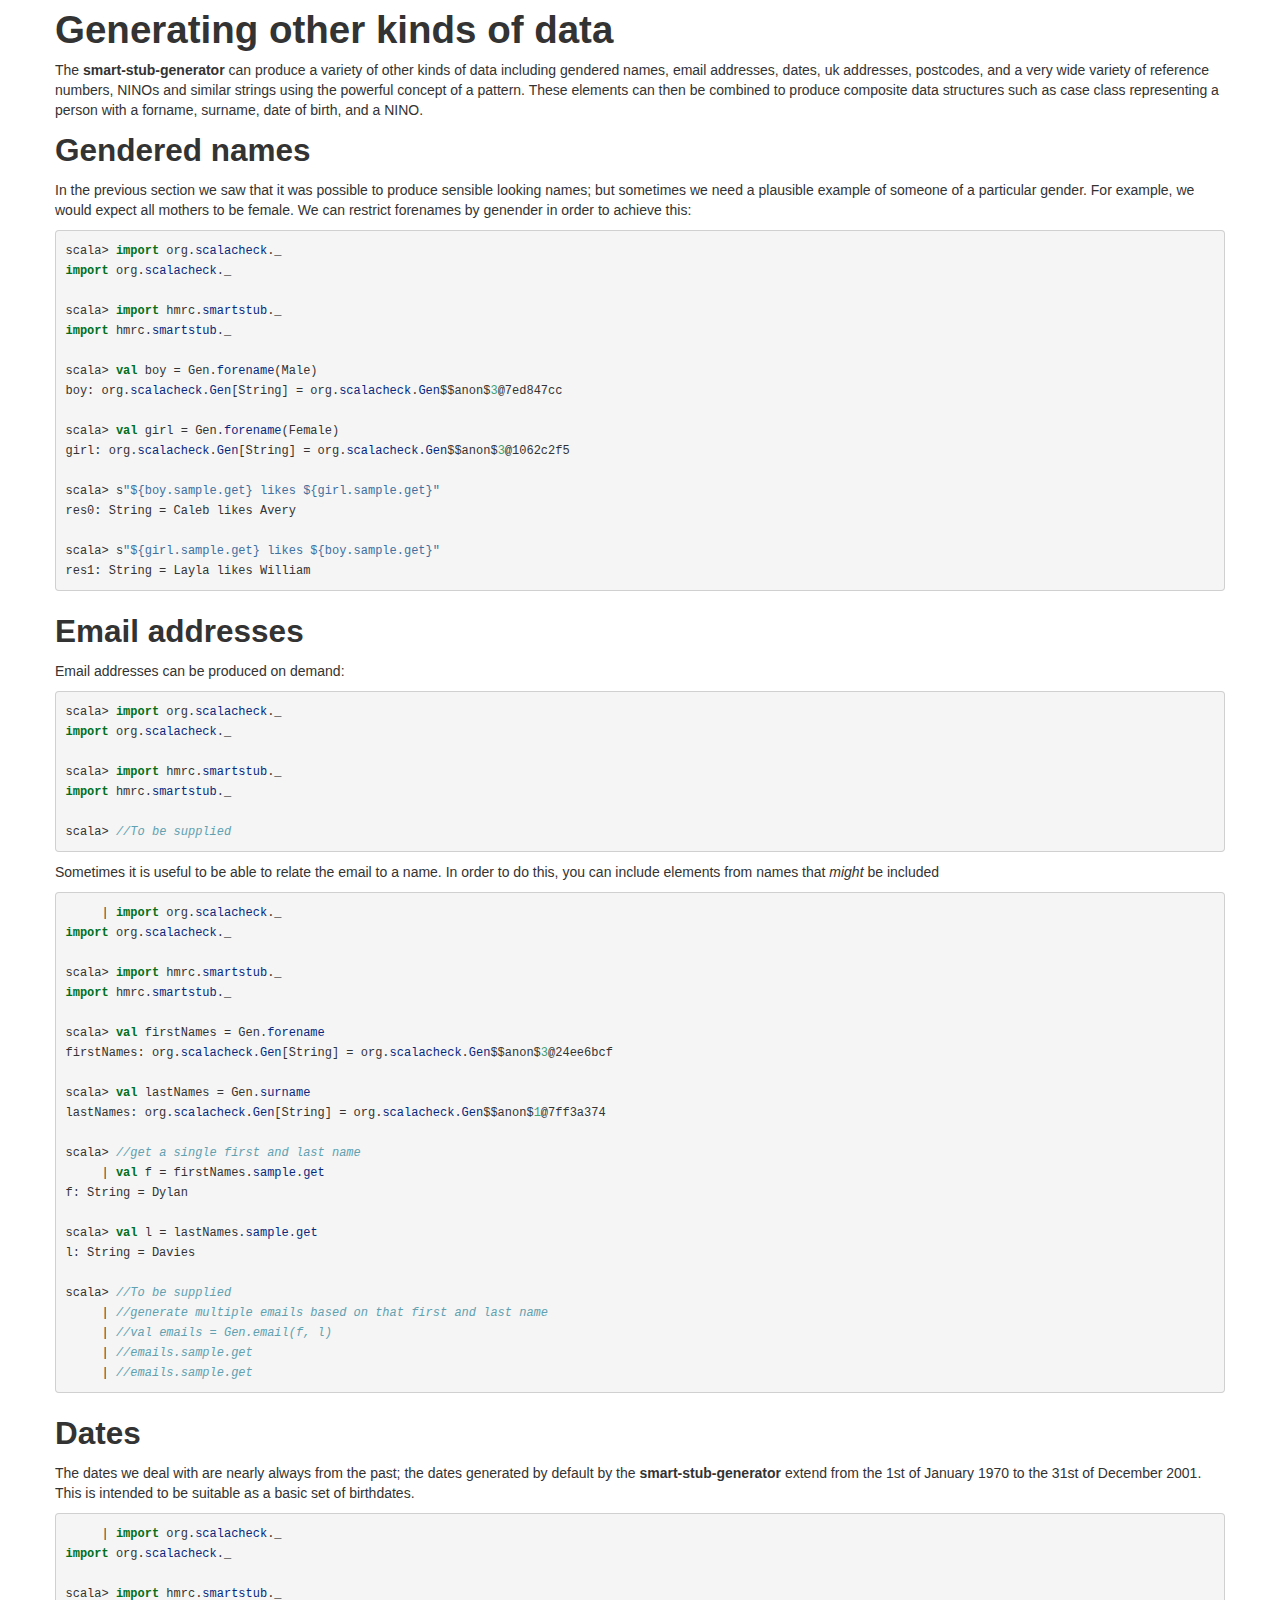
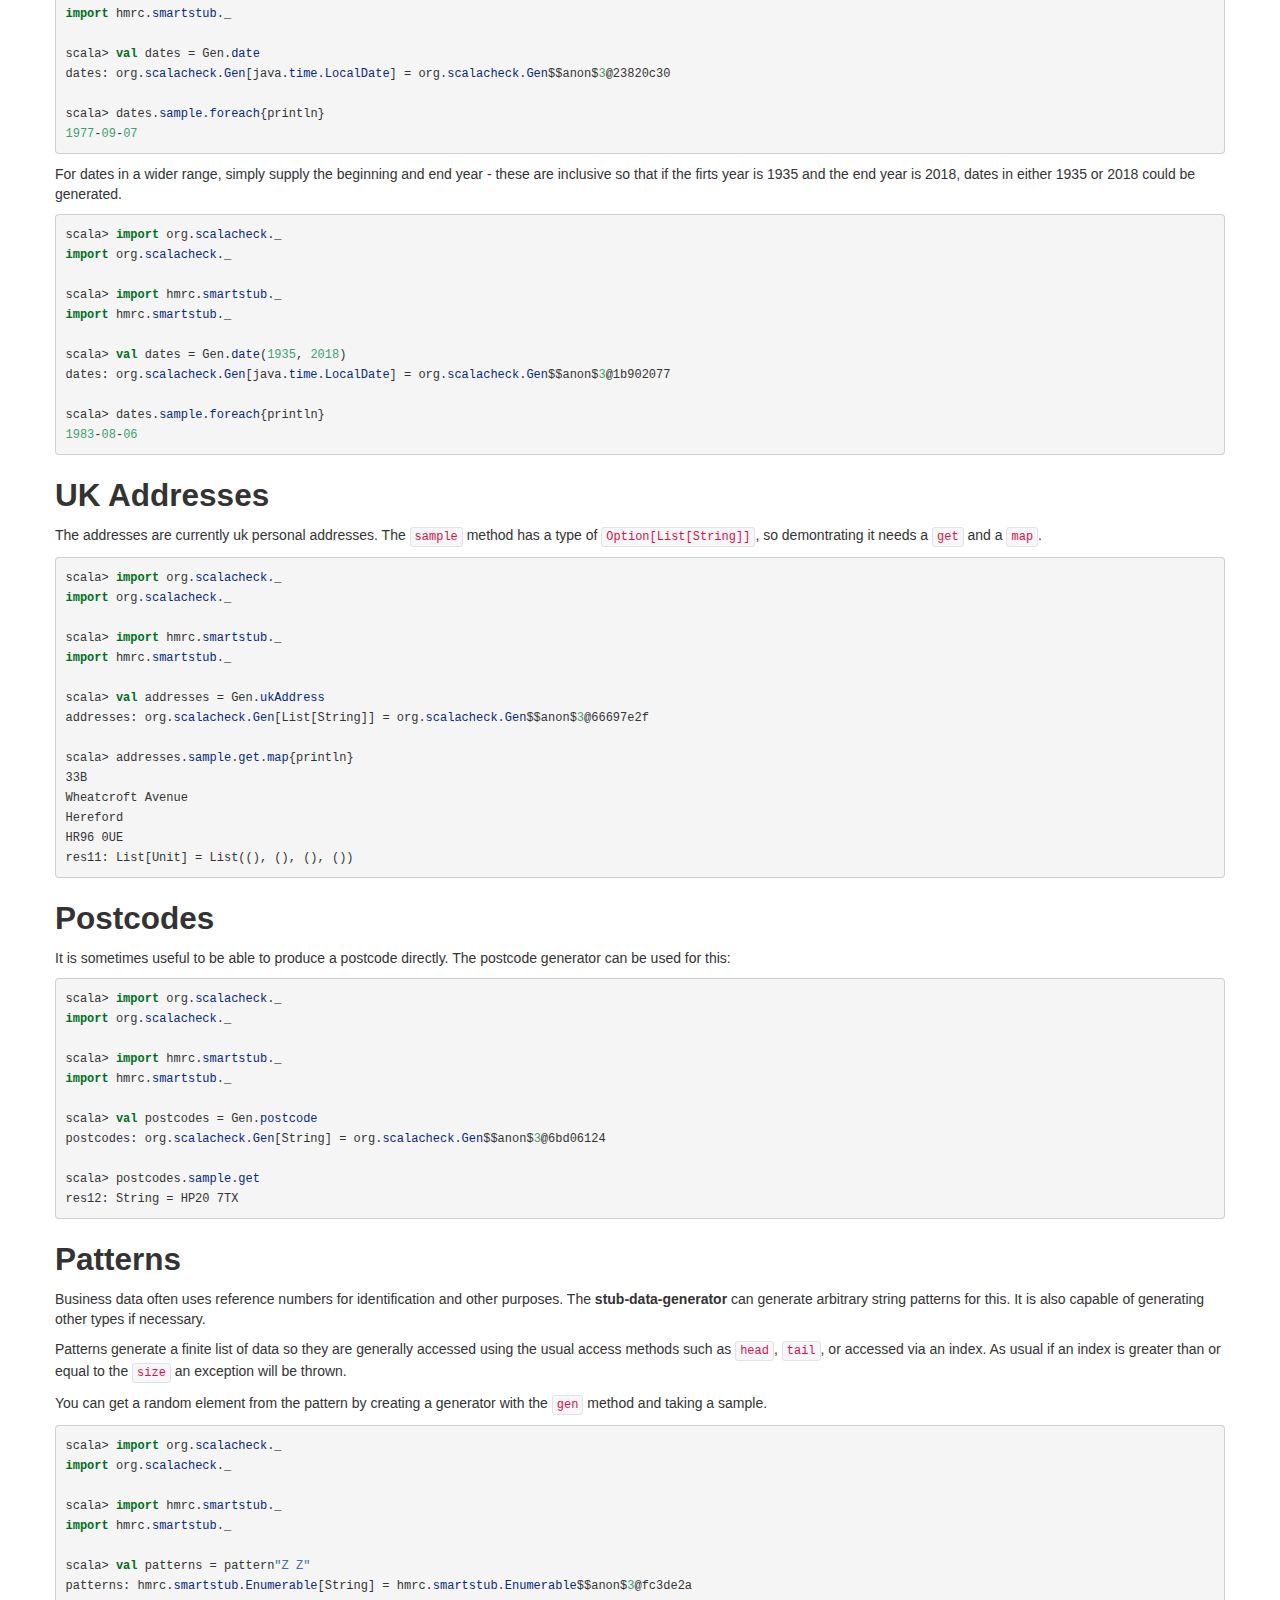
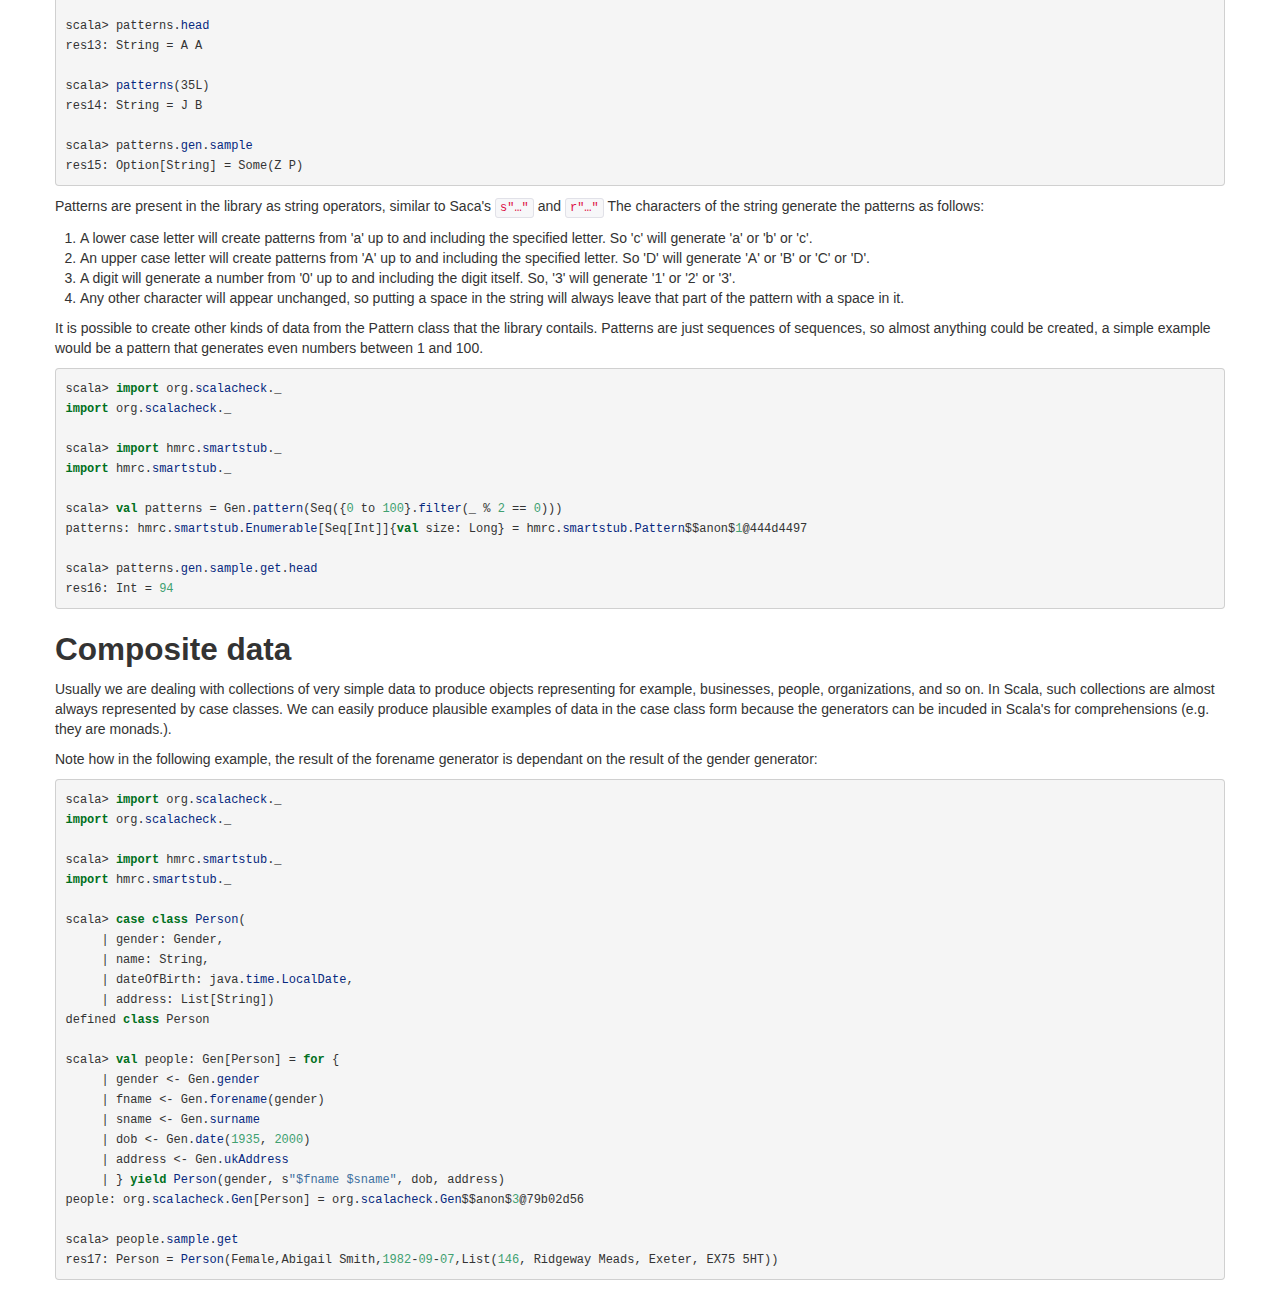
<file: 2-OtherData.html>
<!DOCTYPE html PUBLIC "-//W3C//DTD XHTML 1.0 Transitional//EN" "http://www.w3.org/TR/xhtml1/DTD/xhtml1-transitional.dtd">
<html xmlns="http://www.w3.org/1999/xhtml">
<head>
  <meta http-equiv="Content-Type" content="text/html; charset=utf-8" />
  <meta http-equiv="Content-Style-Type" content="text/css" />
  <meta name="generator" content="pandoc" />
  <title></title>
  <style type="text/css">code{white-space: pre;}</style>
  <style type="text/css">
div.sourceCode { overflow-x: auto; }
table.sourceCode, tr.sourceCode, td.lineNumbers, td.sourceCode {
  margin: 0; padding: 0; vertical-align: baseline; border: none; }
table.sourceCode { width: 100%; line-height: 100%; }
td.lineNumbers { text-align: right; padding-right: 4px; padding-left: 4px; color: #aaaaaa; border-right: 1px solid #aaaaaa; }
td.sourceCode { padding-left: 5px; }
code > span.kw { color: #007020; font-weight: bold; } /* Keyword */
code > span.dt { color: #902000; } /* DataType */
code > span.dv { color: #40a070; } /* DecVal */
code > span.bn { color: #40a070; } /* BaseN */
code > span.fl { color: #40a070; } /* Float */
code > span.ch { color: #4070a0; } /* Char */
code > span.st { color: #4070a0; } /* String */
code > span.co { color: #60a0b0; font-style: italic; } /* Comment */
code > span.ot { color: #007020; } /* Other */
code > span.al { color: #ff0000; font-weight: bold; } /* Alert */
code > span.fu { color: #06287e; } /* Function */
code > span.er { color: #ff0000; font-weight: bold; } /* Error */
code > span.wa { color: #60a0b0; font-weight: bold; font-style: italic; } /* Warning */
code > span.cn { color: #880000; } /* Constant */
code > span.sc { color: #4070a0; } /* SpecialChar */
code > span.vs { color: #4070a0; } /* VerbatimString */
code > span.ss { color: #bb6688; } /* SpecialString */
code > span.im { } /* Import */
code > span.va { color: #19177c; } /* Variable */
code > span.cf { color: #007020; font-weight: bold; } /* ControlFlow */
code > span.op { color: #666666; } /* Operator */
code > span.bu { } /* BuiltIn */
code > span.ex { } /* Extension */
code > span.pp { color: #bc7a00; } /* Preprocessor */
code > span.at { color: #7d9029; } /* Attribute */
code > span.do { color: #ba2121; font-style: italic; } /* Documentation */
code > span.an { color: #60a0b0; font-weight: bold; font-style: italic; } /* Annotation */
code > span.cv { color: #60a0b0; font-weight: bold; font-style: italic; } /* CommentVar */
code > span.in { color: #60a0b0; font-weight: bold; font-style: italic; } /* Information */
  </style>
  <link href="data:text/css;charset=utf-8,%0A%0A%2Eclearfix%20%7B%0A%2Azoom%3A%201%3B%0A%7D%0A%2Eclearfix%3Abefore%2C%0A%2Eclearfix%3Aafter%20%7B%0Adisplay%3A%20table%3B%0Acontent%3A%20%22%22%3B%0Aline%2Dheight%3A%200%3B%0A%7D%0A%2Eclearfix%3Aafter%20%7B%0Aclear%3A%20both%3B%0A%7D%0A%2Ehide%2Dtext%20%7B%0Afont%3A%200%2F0%20a%3B%0Acolor%3A%20transparent%3B%0Atext%2Dshadow%3A%20none%3B%0Abackground%2Dcolor%3A%20transparent%3B%0Aborder%3A%200%3B%0A%7D%0A%2Einput%2Dblock%2Dlevel%20%7B%0Adisplay%3A%20block%3B%0Awidth%3A%20100%25%3B%0Amin%2Dheight%3A%2030px%3B%0A%2Dwebkit%2Dbox%2Dsizing%3A%20border%2Dbox%3B%0A%2Dmoz%2Dbox%2Dsizing%3A%20border%2Dbox%3B%0Abox%2Dsizing%3A%20border%2Dbox%3B%0A%7D%0Aarticle%2C%0Aaside%2C%0Adetails%2C%0Afigcaption%2C%0Afigure%2C%0Afooter%2C%0Aheader%2C%0Ahgroup%2C%0Anav%2C%0Asection%20%7B%0Adisplay%3A%20block%3B%0A%7D%0Aaudio%2C%0Acanvas%2C%0Avideo%20%7B%0Adisplay%3A%20inline%2Dblock%3B%0A%2Adisplay%3A%20inline%3B%0A%2Azoom%3A%201%3B%0A%7D%0Aaudio%3Anot%28%5Bcontrols%5D%29%20%7B%0Adisplay%3A%20none%3B%0A%7D%0Ahtml%20%7B%0Afont%2Dsize%3A%20100%25%3B%0A%2Dwebkit%2Dtext%2Dsize%2Dadjust%3A%20100%25%3B%0A%2Dms%2Dtext%2Dsize%2Dadjust%3A%20100%25%3B%0A%7D%0Aa%3Afocus%20%7B%0Aoutline%3A%20thin%20dotted%20%23333%3B%0Aoutline%3A%205px%20auto%20%2Dwebkit%2Dfocus%2Dring%2Dcolor%3B%0Aoutline%2Doffset%3A%20%2D2px%3B%0A%7D%0Aa%3Ahover%2C%0Aa%3Aactive%20%7B%0Aoutline%3A%200%3B%0A%7D%0Asub%2C%0Asup%20%7B%0Aposition%3A%20relative%3B%0Afont%2Dsize%3A%2075%25%3B%0Aline%2Dheight%3A%200%3B%0Avertical%2Dalign%3A%20baseline%3B%0A%7D%0Asup%20%7B%0Atop%3A%20%2D0%2E5em%3B%0A%7D%0Asub%20%7B%0Abottom%3A%20%2D0%2E25em%3B%0A%7D%0Aimg%20%7B%0A%0Amax%2Dwidth%3A%20100%25%3B%0A%0Awidth%3A%20auto%5C9%3B%0A%0Aheight%3A%20auto%3B%0A%0Avertical%2Dalign%3A%20middle%3B%0Aborder%3A%200%3B%0A%2Dms%2Dinterpolation%2Dmode%3A%20bicubic%3B%0A%7D%0A%23map%5Fcanvas%20img%2C%0A%2Egoogle%2Dmaps%20img%20%7B%0Amax%2Dwidth%3A%20none%3B%0A%7D%0Abutton%2C%0Ainput%2C%0Aselect%2C%0Atextarea%20%7B%0Amargin%3A%200%3B%0Afont%2Dsize%3A%20100%25%3B%0Avertical%2Dalign%3A%20middle%3B%0A%7D%0Abutton%2C%0Ainput%20%7B%0A%2Aoverflow%3A%20visible%3B%0Aline%2Dheight%3A%20normal%3B%0A%7D%0Abutton%3A%3A%2Dmoz%2Dfocus%2Dinner%2C%0Ainput%3A%3A%2Dmoz%2Dfocus%2Dinner%20%7B%0Apadding%3A%200%3B%0Aborder%3A%200%3B%0A%7D%0Abutton%2C%0Ahtml%20input%5Btype%3D%22button%22%5D%2C%0Ainput%5Btype%3D%22reset%22%5D%2C%0Ainput%5Btype%3D%22submit%22%5D%20%7B%0A%2Dwebkit%2Dappearance%3A%20button%3B%0Acursor%3A%20pointer%3B%0A%7D%0Alabel%2C%0Aselect%2C%0Abutton%2C%0Ainput%5Btype%3D%22button%22%5D%2C%0Ainput%5Btype%3D%22reset%22%5D%2C%0Ainput%5Btype%3D%22submit%22%5D%2C%0Ainput%5Btype%3D%22radio%22%5D%2C%0Ainput%5Btype%3D%22checkbox%22%5D%20%7B%0Acursor%3A%20pointer%3B%0A%7D%0Ainput%5Btype%3D%22search%22%5D%20%7B%0A%2Dwebkit%2Dbox%2Dsizing%3A%20content%2Dbox%3B%0A%2Dmoz%2Dbox%2Dsizing%3A%20content%2Dbox%3B%0Abox%2Dsizing%3A%20content%2Dbox%3B%0A%2Dwebkit%2Dappearance%3A%20textfield%3B%0A%7D%0Ainput%5Btype%3D%22search%22%5D%3A%3A%2Dwebkit%2Dsearch%2Ddecoration%2C%0Ainput%5Btype%3D%22search%22%5D%3A%3A%2Dwebkit%2Dsearch%2Dcancel%2Dbutton%20%7B%0A%2Dwebkit%2Dappearance%3A%20none%3B%0A%7D%0Atextarea%20%7B%0Aoverflow%3A%20auto%3B%0Avertical%2Dalign%3A%20top%3B%0A%7D%0A%40media%20print%20%7B%0A%2A%20%7B%0Atext%2Dshadow%3A%20none%20%21important%3B%0Acolor%3A%20%23000%20%21important%3B%0Abackground%3A%20transparent%20%21important%3B%0Abox%2Dshadow%3A%20none%20%21important%3B%0A%7D%0Aa%2C%0Aa%3Avisited%20%7B%0Atext%2Ddecoration%3A%20underline%3B%0A%7D%0Aa%5Bhref%5D%3Aafter%20%7B%0Acontent%3A%20%22%20%28%22%20attr%28href%29%20%22%29%22%3B%0A%7D%0Aabbr%5Btitle%5D%3Aafter%20%7B%0Acontent%3A%20%22%20%28%22%20attr%28title%29%20%22%29%22%3B%0A%7D%0A%2Eir%20a%3Aafter%2C%0Aa%5Bhref%5E%3D%22javascript%3A%22%5D%3Aafter%2C%0Aa%5Bhref%5E%3D%22%23%22%5D%3Aafter%20%7B%0Acontent%3A%20%22%22%3B%0A%7D%0Apre%2C%0Ablockquote%20%7B%0Aborder%3A%201px%20solid%20%23999%3B%0Apage%2Dbreak%2Dinside%3A%20avoid%3B%0A%7D%0Athead%20%7B%0Adisplay%3A%20table%2Dheader%2Dgroup%3B%0A%7D%0Atr%2C%0Aimg%20%7B%0Apage%2Dbreak%2Dinside%3A%20avoid%3B%0A%7D%0Aimg%20%7B%0Amax%2Dwidth%3A%20100%25%20%21important%3B%0A%7D%0A%40page%20%7B%0Amargin%3A%200%2E5cm%3B%0A%7D%0Ap%2C%0Ah2%2C%0Ah3%20%7B%0Aorphans%3A%203%3B%0Awidows%3A%203%3B%0A%7D%0Ah2%2C%0Ah3%20%7B%0Apage%2Dbreak%2Dafter%3A%20avoid%3B%0A%7D%0A%7D%0Abody%20%7B%0Amargin%3A%200%3B%0Afont%2Dfamily%3A%20%22Helvetica%20Neue%22%2C%20Helvetica%2C%20Arial%2C%20sans%2Dserif%3B%0Afont%2Dsize%3A%2014px%3B%0Aline%2Dheight%3A%2020px%3B%0Acolor%3A%20%23333333%3B%0Abackground%2Dcolor%3A%20%23ffffff%3B%0A%7D%0Aa%20%7B%0Acolor%3A%20%230088cc%3B%0Atext%2Ddecoration%3A%20none%3B%0A%7D%0Aa%3Ahover%2C%0Aa%3Afocus%20%7B%0Acolor%3A%20%23005580%3B%0Atext%2Ddecoration%3A%20underline%3B%0A%7D%0A%2Eimg%2Drounded%20%7B%0A%2Dwebkit%2Dborder%2Dradius%3A%206px%3B%0A%2Dmoz%2Dborder%2Dradius%3A%206px%3B%0Aborder%2Dradius%3A%206px%3B%0A%7D%0A%2Eimg%2Dpolaroid%20%7B%0Apadding%3A%204px%3B%0Abackground%2Dcolor%3A%20%23fff%3B%0Aborder%3A%201px%20solid%20%23ccc%3B%0Aborder%3A%201px%20solid%20rgba%280%2C%200%2C%200%2C%200%2E2%29%3B%0A%2Dwebkit%2Dbox%2Dshadow%3A%200%201px%203px%20rgba%280%2C%200%2C%200%2C%200%2E1%29%3B%0A%2Dmoz%2Dbox%2Dshadow%3A%200%201px%203px%20rgba%280%2C%200%2C%200%2C%200%2E1%29%3B%0Abox%2Dshadow%3A%200%201px%203px%20rgba%280%2C%200%2C%200%2C%200%2E1%29%3B%0A%7D%0A%2Eimg%2Dcircle%20%7B%0A%2Dwebkit%2Dborder%2Dradius%3A%20500px%3B%0A%2Dmoz%2Dborder%2Dradius%3A%20500px%3B%0Aborder%2Dradius%3A%20500px%3B%0A%7D%0A%2Erow%20%7B%0Amargin%2Dleft%3A%20%2D20px%3B%0A%2Azoom%3A%201%3B%0A%7D%0A%2Erow%3Abefore%2C%0A%2Erow%3Aafter%20%7B%0Adisplay%3A%20table%3B%0Acontent%3A%20%22%22%3B%0Aline%2Dheight%3A%200%3B%0A%7D%0A%2Erow%3Aafter%20%7B%0Aclear%3A%20both%3B%0A%7D%0A%5Bclass%2A%3D%22span%22%5D%20%7B%0Afloat%3A%20left%3B%0Amin%2Dheight%3A%201px%3B%0Amargin%2Dleft%3A%2020px%3B%0A%7D%0A%2Econtainer%2C%0A%2Enavbar%2Dstatic%2Dtop%20%2Econtainer%2C%0A%2Enavbar%2Dfixed%2Dtop%20%2Econtainer%2C%0A%2Enavbar%2Dfixed%2Dbottom%20%2Econtainer%20%7B%0Awidth%3A%20940px%3B%0A%7D%0A%2Espan12%20%7B%0Awidth%3A%20940px%3B%0A%7D%0A%2Espan11%20%7B%0Awidth%3A%20860px%3B%0A%7D%0A%2Espan10%20%7B%0Awidth%3A%20780px%3B%0A%7D%0A%2Espan9%20%7B%0Awidth%3A%20700px%3B%0A%7D%0A%2Espan8%20%7B%0Awidth%3A%20620px%3B%0A%7D%0A%2Espan7%20%7B%0Awidth%3A%20540px%3B%0A%7D%0A%2Espan6%20%7B%0Awidth%3A%20460px%3B%0A%7D%0A%2Espan5%20%7B%0Awidth%3A%20380px%3B%0A%7D%0A%2Espan4%20%7B%0Awidth%3A%20300px%3B%0A%7D%0A%2Espan3%20%7B%0Awidth%3A%20220px%3B%0A%7D%0A%2Espan2%20%7B%0Awidth%3A%20140px%3B%0A%7D%0A%2Espan1%20%7B%0Awidth%3A%2060px%3B%0A%7D%0A%2Eoffset12%20%7B%0Amargin%2Dleft%3A%20980px%3B%0A%7D%0A%2Eoffset11%20%7B%0Amargin%2Dleft%3A%20900px%3B%0A%7D%0A%2Eoffset10%20%7B%0Amargin%2Dleft%3A%20820px%3B%0A%7D%0A%2Eoffset9%20%7B%0Amargin%2Dleft%3A%20740px%3B%0A%7D%0A%2Eoffset8%20%7B%0Amargin%2Dleft%3A%20660px%3B%0A%7D%0A%2Eoffset7%20%7B%0Amargin%2Dleft%3A%20580px%3B%0A%7D%0A%2Eoffset6%20%7B%0Amargin%2Dleft%3A%20500px%3B%0A%7D%0A%2Eoffset5%20%7B%0Amargin%2Dleft%3A%20420px%3B%0A%7D%0A%2Eoffset4%20%7B%0Amargin%2Dleft%3A%20340px%3B%0A%7D%0A%2Eoffset3%20%7B%0Amargin%2Dleft%3A%20260px%3B%0A%7D%0A%2Eoffset2%20%7B%0Amargin%2Dleft%3A%20180px%3B%0A%7D%0A%2Eoffset1%20%7B%0Amargin%2Dleft%3A%20100px%3B%0A%7D%0A%2Erow%2Dfluid%20%7B%0Awidth%3A%20100%25%3B%0A%2Azoom%3A%201%3B%0A%7D%0A%2Erow%2Dfluid%3Abefore%2C%0A%2Erow%2Dfluid%3Aafter%20%7B%0Adisplay%3A%20table%3B%0Acontent%3A%20%22%22%3B%0Aline%2Dheight%3A%200%3B%0A%7D%0A%2Erow%2Dfluid%3Aafter%20%7B%0Aclear%3A%20both%3B%0A%7D%0A%2Erow%2Dfluid%20%5Bclass%2A%3D%22span%22%5D%20%7B%0Adisplay%3A%20block%3B%0Awidth%3A%20100%25%3B%0Amin%2Dheight%3A%2030px%3B%0A%2Dwebkit%2Dbox%2Dsizing%3A%20border%2Dbox%3B%0A%2Dmoz%2Dbox%2Dsizing%3A%20border%2Dbox%3B%0Abox%2Dsizing%3A%20border%2Dbox%3B%0Afloat%3A%20left%3B%0Amargin%2Dleft%3A%202%2E127659574468085%25%3B%0A%2Amargin%2Dleft%3A%202%2E074468085106383%25%3B%0A%7D%0A%2Erow%2Dfluid%20%5Bclass%2A%3D%22span%22%5D%3Afirst%2Dchild%20%7B%0Amargin%2Dleft%3A%200%3B%0A%7D%0A%2Erow%2Dfluid%20%2Econtrols%2Drow%20%5Bclass%2A%3D%22span%22%5D%20%2B%20%5Bclass%2A%3D%22span%22%5D%20%7B%0Amargin%2Dleft%3A%202%2E127659574468085%25%3B%0A%7D%0A%2Erow%2Dfluid%20%2Espan12%20%7B%0Awidth%3A%20100%25%3B%0A%2Awidth%3A%2099%2E94680851063829%25%3B%0A%7D%0A%2Erow%2Dfluid%20%2Espan11%20%7B%0Awidth%3A%2091%2E48936170212765%25%3B%0A%2Awidth%3A%2091%2E43617021276594%25%3B%0A%7D%0A%2Erow%2Dfluid%20%2Espan10%20%7B%0Awidth%3A%2082%2E97872340425532%25%3B%0A%2Awidth%3A%2082%2E92553191489361%25%3B%0A%7D%0A%2Erow%2Dfluid%20%2Espan9%20%7B%0Awidth%3A%2074%2E46808510638297%25%3B%0A%2Awidth%3A%2074%2E41489361702126%25%3B%0A%7D%0A%2Erow%2Dfluid%20%2Espan8%20%7B%0Awidth%3A%2065%2E95744680851064%25%3B%0A%2Awidth%3A%2065%2E90425531914893%25%3B%0A%7D%0A%2Erow%2Dfluid%20%2Espan7%20%7B%0Awidth%3A%2057%2E44680851063829%25%3B%0A%2Awidth%3A%2057%2E39361702127659%25%3B%0A%7D%0A%2Erow%2Dfluid%20%2Espan6%20%7B%0Awidth%3A%2048%2E93617021276595%25%3B%0A%2Awidth%3A%2048%2E88297872340425%25%3B%0A%7D%0A%2Erow%2Dfluid%20%2Espan5%20%7B%0Awidth%3A%2040%2E42553191489362%25%3B%0A%2Awidth%3A%2040%2E37234042553192%25%3B%0A%7D%0A%2Erow%2Dfluid%20%2Espan4%20%7B%0Awidth%3A%2031%2E914893617021278%25%3B%0A%2Awidth%3A%2031%2E861702127659576%25%3B%0A%7D%0A%2Erow%2Dfluid%20%2Espan3%20%7B%0Awidth%3A%2023%2E404255319148934%25%3B%0A%2Awidth%3A%2023%2E351063829787233%25%3B%0A%7D%0A%2Erow%2Dfluid%20%2Espan2%20%7B%0Awidth%3A%2014%2E893617021276595%25%3B%0A%2Awidth%3A%2014%2E840425531914894%25%3B%0A%7D%0A%2Erow%2Dfluid%20%2Espan1%20%7B%0Awidth%3A%206%2E382978723404255%25%3B%0A%2Awidth%3A%206%2E329787234042553%25%3B%0A%7D%0A%2Erow%2Dfluid%20%2Eoffset12%20%7B%0Amargin%2Dleft%3A%20104%2E25531914893617%25%3B%0A%2Amargin%2Dleft%3A%20104%2E14893617021275%25%3B%0A%7D%0A%2Erow%2Dfluid%20%2Eoffset12%3Afirst%2Dchild%20%7B%0Amargin%2Dleft%3A%20102%2E12765957446808%25%3B%0A%2Amargin%2Dleft%3A%20102%2E02127659574467%25%3B%0A%7D%0A%2Erow%2Dfluid%20%2Eoffset11%20%7B%0Amargin%2Dleft%3A%2095%2E74468085106382%25%3B%0A%2Amargin%2Dleft%3A%2095%2E6382978723404%25%3B%0A%7D%0A%2Erow%2Dfluid%20%2Eoffset11%3Afirst%2Dchild%20%7B%0Amargin%2Dleft%3A%2093%2E61702127659574%25%3B%0A%2Amargin%2Dleft%3A%2093%2E51063829787232%25%3B%0A%7D%0A%2Erow%2Dfluid%20%2Eoffset10%20%7B%0Amargin%2Dleft%3A%2087%2E23404255319149%25%3B%0A%2Amargin%2Dleft%3A%2087%2E12765957446807%25%3B%0A%7D%0A%2Erow%2Dfluid%20%2Eoffset10%3Afirst%2Dchild%20%7B%0Amargin%2Dleft%3A%2085%2E1063829787234%25%3B%0A%2Amargin%2Dleft%3A%2084%2E99999999999999%25%3B%0A%7D%0A%2Erow%2Dfluid%20%2Eoffset9%20%7B%0Amargin%2Dleft%3A%2078%2E72340425531914%25%3B%0A%2Amargin%2Dleft%3A%2078%2E61702127659572%25%3B%0A%7D%0A%2Erow%2Dfluid%20%2Eoffset9%3Afirst%2Dchild%20%7B%0Amargin%2Dleft%3A%2076%2E59574468085106%25%3B%0A%2Amargin%2Dleft%3A%2076%2E48936170212764%25%3B%0A%7D%0A%2Erow%2Dfluid%20%2Eoffset8%20%7B%0Amargin%2Dleft%3A%2070%2E2127659574468%25%3B%0A%2Amargin%2Dleft%3A%2070%2E10638297872339%25%3B%0A%7D%0A%2Erow%2Dfluid%20%2Eoffset8%3Afirst%2Dchild%20%7B%0Amargin%2Dleft%3A%2068%2E08510638297872%25%3B%0A%2Amargin%2Dleft%3A%2067%2E9787234042553%25%3B%0A%7D%0A%2Erow%2Dfluid%20%2Eoffset7%20%7B%0Amargin%2Dleft%3A%2061%2E70212765957446%25%3B%0A%2Amargin%2Dleft%3A%2061%2E59574468085106%25%3B%0A%7D%0A%2Erow%2Dfluid%20%2Eoffset7%3Afirst%2Dchild%20%7B%0Amargin%2Dleft%3A%2059%2E574468085106375%25%3B%0A%2Amargin%2Dleft%3A%2059%2E46808510638297%25%3B%0A%7D%0A%2Erow%2Dfluid%20%2Eoffset6%20%7B%0Amargin%2Dleft%3A%2053%2E191489361702125%25%3B%0A%2Amargin%2Dleft%3A%2053%2E085106382978715%25%3B%0A%7D%0A%2Erow%2Dfluid%20%2Eoffset6%3Afirst%2Dchild%20%7B%0Amargin%2Dleft%3A%2051%2E063829787234035%25%3B%0A%2Amargin%2Dleft%3A%2050%2E95744680851063%25%3B%0A%7D%0A%2Erow%2Dfluid%20%2Eoffset5%20%7B%0Amargin%2Dleft%3A%2044%2E68085106382979%25%3B%0A%2Amargin%2Dleft%3A%2044%2E57446808510638%25%3B%0A%7D%0A%2Erow%2Dfluid%20%2Eoffset5%3Afirst%2Dchild%20%7B%0Amargin%2Dleft%3A%2042%2E5531914893617%25%3B%0A%2Amargin%2Dleft%3A%2042%2E4468085106383%25%3B%0A%7D%0A%2Erow%2Dfluid%20%2Eoffset4%20%7B%0Amargin%2Dleft%3A%2036%2E170212765957444%25%3B%0A%2Amargin%2Dleft%3A%2036%2E06382978723405%25%3B%0A%7D%0A%2Erow%2Dfluid%20%2Eoffset4%3Afirst%2Dchild%20%7B%0Amargin%2Dleft%3A%2034%2E04255319148936%25%3B%0A%2Amargin%2Dleft%3A%2033%2E93617021276596%25%3B%0A%7D%0A%2Erow%2Dfluid%20%2Eoffset3%20%7B%0Amargin%2Dleft%3A%2027%2E659574468085104%25%3B%0A%2Amargin%2Dleft%3A%2027%2E5531914893617%25%3B%0A%7D%0A%2Erow%2Dfluid%20%2Eoffset3%3Afirst%2Dchild%20%7B%0Amargin%2Dleft%3A%2025%2E53191489361702%25%3B%0A%2Amargin%2Dleft%3A%2025%2E425531914893618%25%3B%0A%7D%0A%2Erow%2Dfluid%20%2Eoffset2%20%7B%0Amargin%2Dleft%3A%2019%2E148936170212764%25%3B%0A%2Amargin%2Dleft%3A%2019%2E04255319148936%25%3B%0A%7D%0A%2Erow%2Dfluid%20%2Eoffset2%3Afirst%2Dchild%20%7B%0Amargin%2Dleft%3A%2017%2E02127659574468%25%3B%0A%2Amargin%2Dleft%3A%2016%2E914893617021278%25%3B%0A%7D%0A%2Erow%2Dfluid%20%2Eoffset1%20%7B%0Amargin%2Dleft%3A%2010%2E638297872340425%25%3B%0A%2Amargin%2Dleft%3A%2010%2E53191489361702%25%3B%0A%7D%0A%2Erow%2Dfluid%20%2Eoffset1%3Afirst%2Dchild%20%7B%0Amargin%2Dleft%3A%208%2E51063829787234%25%3B%0A%2Amargin%2Dleft%3A%208%2E404255319148938%25%3B%0A%7D%0A%5Bclass%2A%3D%22span%22%5D%2Ehide%2C%0A%2Erow%2Dfluid%20%5Bclass%2A%3D%22span%22%5D%2Ehide%20%7B%0Adisplay%3A%20none%3B%0A%7D%0A%5Bclass%2A%3D%22span%22%5D%2Epull%2Dright%2C%0A%2Erow%2Dfluid%20%5Bclass%2A%3D%22span%22%5D%2Epull%2Dright%20%7B%0Afloat%3A%20right%3B%0A%7D%0A%2Econtainer%20%7B%0Amargin%2Dright%3A%20auto%3B%0Amargin%2Dleft%3A%20auto%3B%0A%2Azoom%3A%201%3B%0A%7D%0A%2Econtainer%3Abefore%2C%0A%2Econtainer%3Aafter%20%7B%0Adisplay%3A%20table%3B%0Acontent%3A%20%22%22%3B%0Aline%2Dheight%3A%200%3B%0A%7D%0A%2Econtainer%3Aafter%20%7B%0Aclear%3A%20both%3B%0A%7D%0A%2Econtainer%2Dfluid%20%7B%0Apadding%2Dright%3A%2020px%3B%0Apadding%2Dleft%3A%2020px%3B%0A%2Azoom%3A%201%3B%0A%7D%0A%2Econtainer%2Dfluid%3Abefore%2C%0A%2Econtainer%2Dfluid%3Aafter%20%7B%0Adisplay%3A%20table%3B%0Acontent%3A%20%22%22%3B%0Aline%2Dheight%3A%200%3B%0A%7D%0A%2Econtainer%2Dfluid%3Aafter%20%7B%0Aclear%3A%20both%3B%0A%7D%0Ap%20%7B%0Amargin%3A%200%200%2010px%3B%0A%7D%0A%2Elead%20%7B%0Amargin%2Dbottom%3A%2020px%3B%0Afont%2Dsize%3A%2021px%3B%0Afont%2Dweight%3A%20200%3B%0Aline%2Dheight%3A%2030px%3B%0A%7D%0Asmall%20%7B%0Afont%2Dsize%3A%2085%25%3B%0A%7D%0Astrong%20%7B%0Afont%2Dweight%3A%20bold%3B%0A%7D%0Aem%20%7B%0Afont%2Dstyle%3A%20italic%3B%0A%7D%0Acite%20%7B%0Afont%2Dstyle%3A%20normal%3B%0A%7D%0A%2Emuted%20%7B%0Acolor%3A%20%23999999%3B%0A%7D%0Aa%2Emuted%3Ahover%2C%0Aa%2Emuted%3Afocus%20%7B%0Acolor%3A%20%23808080%3B%0A%7D%0A%2Etext%2Dwarning%20%7B%0Acolor%3A%20%23c09853%3B%0A%7D%0Aa%2Etext%2Dwarning%3Ahover%2C%0Aa%2Etext%2Dwarning%3Afocus%20%7B%0Acolor%3A%20%23a47e3c%3B%0A%7D%0A%2Etext%2Derror%20%7B%0Acolor%3A%20%23b94a48%3B%0A%7D%0Aa%2Etext%2Derror%3Ahover%2C%0Aa%2Etext%2Derror%3Afocus%20%7B%0Acolor%3A%20%23953b39%3B%0A%7D%0A%2Etext%2Dinfo%20%7B%0Acolor%3A%20%233a87ad%3B%0A%7D%0Aa%2Etext%2Dinfo%3Ahover%2C%0Aa%2Etext%2Dinfo%3Afocus%20%7B%0Acolor%3A%20%232d6987%3B%0A%7D%0A%2Etext%2Dsuccess%20%7B%0Acolor%3A%20%23468847%3B%0A%7D%0Aa%2Etext%2Dsuccess%3Ahover%2C%0Aa%2Etext%2Dsuccess%3Afocus%20%7B%0Acolor%3A%20%23356635%3B%0A%7D%0A%2Etext%2Dleft%20%7B%0Atext%2Dalign%3A%20left%3B%0A%7D%0A%2Etext%2Dright%20%7B%0Atext%2Dalign%3A%20right%3B%0A%7D%0A%2Etext%2Dcenter%20%7B%0Atext%2Dalign%3A%20center%3B%0A%7D%0Ah1%2C%0Ah2%2C%0Ah3%2C%0Ah4%2C%0Ah5%2C%0Ah6%20%7B%0Amargin%3A%2010px%200%3B%0Afont%2Dfamily%3A%20inherit%3B%0Afont%2Dweight%3A%20bold%3B%0Aline%2Dheight%3A%2020px%3B%0Acolor%3A%20inherit%3B%0Atext%2Drendering%3A%20optimizelegibility%3B%0A%7D%0Ah1%20small%2C%0Ah2%20small%2C%0Ah3%20small%2C%0Ah4%20small%2C%0Ah5%20small%2C%0Ah6%20small%20%7B%0Afont%2Dweight%3A%20normal%3B%0Aline%2Dheight%3A%201%3B%0Acolor%3A%20%23999999%3B%0A%7D%0Ah1%2C%0Ah2%2C%0Ah3%20%7B%0Aline%2Dheight%3A%2040px%3B%0A%7D%0Ah1%20%7B%0Afont%2Dsize%3A%2038%2E5px%3B%0A%7D%0Ah2%20%7B%0Afont%2Dsize%3A%2031%2E5px%3B%0A%7D%0Ah3%20%7B%0Afont%2Dsize%3A%2024%2E5px%3B%0A%7D%0Ah4%20%7B%0Afont%2Dsize%3A%2017%2E5px%3B%0A%7D%0Ah5%20%7B%0Afont%2Dsize%3A%2014px%3B%0A%7D%0Ah6%20%7B%0Afont%2Dsize%3A%2011%2E9px%3B%0A%7D%0Ah1%20small%20%7B%0Afont%2Dsize%3A%2024%2E5px%3B%0A%7D%0Ah2%20small%20%7B%0Afont%2Dsize%3A%2017%2E5px%3B%0A%7D%0Ah3%20small%20%7B%0Afont%2Dsize%3A%2014px%3B%0A%7D%0Ah4%20small%20%7B%0Afont%2Dsize%3A%2014px%3B%0A%7D%0A%2Epage%2Dheader%20%7B%0Apadding%2Dbottom%3A%209px%3B%0Amargin%3A%2020px%200%2030px%3B%0Aborder%2Dbottom%3A%201px%20solid%20%23eeeeee%3B%0A%7D%0Aul%2C%0Aol%20%7B%0Apadding%3A%200%3B%0Amargin%3A%200%200%2010px%2025px%3B%0A%7D%0Aul%20ul%2C%0Aul%20ol%2C%0Aol%20ol%2C%0Aol%20ul%20%7B%0Amargin%2Dbottom%3A%200%3B%0A%7D%0Ali%20%7B%0Aline%2Dheight%3A%2020px%3B%0A%7D%0Aul%2Eunstyled%2C%0Aol%2Eunstyled%20%7B%0Amargin%2Dleft%3A%200%3B%0Alist%2Dstyle%3A%20none%3B%0A%7D%0Aul%2Einline%2C%0Aol%2Einline%20%7B%0Amargin%2Dleft%3A%200%3B%0Alist%2Dstyle%3A%20none%3B%0A%7D%0Aul%2Einline%20%3E%20li%2C%0Aol%2Einline%20%3E%20li%20%7B%0Adisplay%3A%20inline%2Dblock%3B%0A%2Adisplay%3A%20inline%3B%0A%0A%2Azoom%3A%201%3B%0Apadding%2Dleft%3A%205px%3B%0Apadding%2Dright%3A%205px%3B%0A%7D%0Adl%20%7B%0Amargin%2Dbottom%3A%2020px%3B%0A%7D%0Adt%2C%0Add%20%7B%0Aline%2Dheight%3A%2020px%3B%0A%7D%0Adt%20%7B%0Afont%2Dweight%3A%20bold%3B%0A%7D%0Add%20%7B%0Amargin%2Dleft%3A%2010px%3B%0A%7D%0A%2Edl%2Dhorizontal%20%7B%0A%2Azoom%3A%201%3B%0A%7D%0A%2Edl%2Dhorizontal%3Abefore%2C%0A%2Edl%2Dhorizontal%3Aafter%20%7B%0Adisplay%3A%20table%3B%0Acontent%3A%20%22%22%3B%0Aline%2Dheight%3A%200%3B%0A%7D%0A%2Edl%2Dhorizontal%3Aafter%20%7B%0Aclear%3A%20both%3B%0A%7D%0A%2Edl%2Dhorizontal%20dt%20%7B%0Afloat%3A%20left%3B%0Awidth%3A%20160px%3B%0Aclear%3A%20left%3B%0Atext%2Dalign%3A%20right%3B%0Aoverflow%3A%20hidden%3B%0Atext%2Doverflow%3A%20ellipsis%3B%0Awhite%2Dspace%3A%20nowrap%3B%0A%7D%0A%2Edl%2Dhorizontal%20dd%20%7B%0Amargin%2Dleft%3A%20180px%3B%0A%7D%0Ahr%20%7B%0Amargin%3A%2020px%200%3B%0Aborder%3A%200%3B%0Aborder%2Dtop%3A%201px%20solid%20%23eeeeee%3B%0Aborder%2Dbottom%3A%201px%20solid%20%23ffffff%3B%0A%7D%0Aabbr%5Btitle%5D%2C%0Aabbr%5Bdata%2Doriginal%2Dtitle%5D%20%7B%0Acursor%3A%20help%3B%0Aborder%2Dbottom%3A%201px%20dotted%20%23999999%3B%0A%7D%0Aabbr%2Einitialism%20%7B%0Afont%2Dsize%3A%2090%25%3B%0Atext%2Dtransform%3A%20uppercase%3B%0A%7D%0Ablockquote%20%7B%0Apadding%3A%200%200%200%2015px%3B%0Amargin%3A%200%200%2020px%3B%0Aborder%2Dleft%3A%205px%20solid%20%23eeeeee%3B%0A%7D%0Ablockquote%20p%20%7B%0Amargin%2Dbottom%3A%200%3B%0Afont%2Dsize%3A%2017%2E5px%3B%0Afont%2Dweight%3A%20300%3B%0Aline%2Dheight%3A%201%2E25%3B%0A%7D%0Ablockquote%20small%20%7B%0Adisplay%3A%20block%3B%0Aline%2Dheight%3A%2020px%3B%0Acolor%3A%20%23999999%3B%0A%7D%0Ablockquote%20small%3Abefore%20%7B%0Acontent%3A%20%27%5C2014%20%5C00A0%27%3B%0A%7D%0Ablockquote%2Epull%2Dright%20%7B%0Afloat%3A%20right%3B%0Apadding%2Dright%3A%2015px%3B%0Apadding%2Dleft%3A%200%3B%0Aborder%2Dright%3A%205px%20solid%20%23eeeeee%3B%0Aborder%2Dleft%3A%200%3B%0A%7D%0Ablockquote%2Epull%2Dright%20p%2C%0Ablockquote%2Epull%2Dright%20small%20%7B%0Atext%2Dalign%3A%20right%3B%0A%7D%0Ablockquote%2Epull%2Dright%20small%3Abefore%20%7B%0Acontent%3A%20%27%27%3B%0A%7D%0Ablockquote%2Epull%2Dright%20small%3Aafter%20%7B%0Acontent%3A%20%27%5C00A0%20%5C2014%27%3B%0A%7D%0Aq%3Abefore%2C%0Aq%3Aafter%2C%0Ablockquote%3Abefore%2C%0Ablockquote%3Aafter%20%7B%0Acontent%3A%20%22%22%3B%0A%7D%0Aaddress%20%7B%0Adisplay%3A%20block%3B%0Amargin%2Dbottom%3A%2020px%3B%0Afont%2Dstyle%3A%20normal%3B%0Aline%2Dheight%3A%2020px%3B%0A%7D%0Acode%2C%0Apre%20%7B%0Apadding%3A%200%203px%202px%3B%0Afont%2Dfamily%3A%20Monaco%2C%20Menlo%2C%20Consolas%2C%20%22Courier%20New%22%2C%20monospace%3B%0Afont%2Dsize%3A%2012px%3B%0Acolor%3A%20%23333333%3B%0A%2Dwebkit%2Dborder%2Dradius%3A%203px%3B%0A%2Dmoz%2Dborder%2Dradius%3A%203px%3B%0Aborder%2Dradius%3A%203px%3B%0A%7D%0Acode%20%7B%0Apadding%3A%202px%204px%3B%0Acolor%3A%20%23d14%3B%0Abackground%2Dcolor%3A%20%23f7f7f9%3B%0Aborder%3A%201px%20solid%20%23e1e1e8%3B%0Awhite%2Dspace%3A%20nowrap%3B%0A%7D%0Apre%20%7B%0Adisplay%3A%20block%3B%0Apadding%3A%209%2E5px%3B%0Amargin%3A%200%200%2010px%3B%0Afont%2Dsize%3A%2013px%3B%0Aline%2Dheight%3A%2020px%3B%0Aword%2Dbreak%3A%20break%2Dall%3B%0Aword%2Dwrap%3A%20break%2Dword%3B%0Awhite%2Dspace%3A%20pre%3B%0Awhite%2Dspace%3A%20pre%2Dwrap%3B%0Abackground%2Dcolor%3A%20%23f5f5f5%3B%0Aborder%3A%201px%20solid%20%23ccc%3B%0Aborder%3A%201px%20solid%20rgba%280%2C%200%2C%200%2C%200%2E15%29%3B%0A%2Dwebkit%2Dborder%2Dradius%3A%204px%3B%0A%2Dmoz%2Dborder%2Dradius%3A%204px%3B%0Aborder%2Dradius%3A%204px%3B%0A%7D%0Apre%2Eprettyprint%20%7B%0Amargin%2Dbottom%3A%2020px%3B%0A%7D%0Apre%20code%20%7B%0Apadding%3A%200%3B%0Acolor%3A%20inherit%3B%0Awhite%2Dspace%3A%20pre%3B%0Awhite%2Dspace%3A%20pre%2Dwrap%3B%0Abackground%2Dcolor%3A%20transparent%3B%0Aborder%3A%200%3B%0A%7D%0A%2Epre%2Dscrollable%20%7B%0Amax%2Dheight%3A%20340px%3B%0Aoverflow%2Dy%3A%20scroll%3B%0A%7D%0Atable%20%7B%0Amax%2Dwidth%3A%20100%25%3B%0Abackground%2Dcolor%3A%20transparent%3B%0Aborder%2Dcollapse%3A%20collapse%3B%0Aborder%2Dspacing%3A%200%3B%0A%7D%0A%2Etable%20%7B%0Awidth%3A%20100%25%3B%0Amargin%2Dbottom%3A%2020px%3B%0A%7D%0A%2Etable%20th%2C%0A%2Etable%20td%20%7B%0Apadding%3A%208px%3B%0Aline%2Dheight%3A%2020px%3B%0Atext%2Dalign%3A%20left%3B%0Avertical%2Dalign%3A%20top%3B%0Aborder%2Dtop%3A%201px%20solid%20%23dddddd%3B%0A%7D%0A%2Etable%20th%20%7B%0Afont%2Dweight%3A%20bold%3B%0A%7D%0A%2Etable%20thead%20th%20%7B%0Avertical%2Dalign%3A%20bottom%3B%0A%7D%0A%2Etable%20caption%20%2B%20thead%20tr%3Afirst%2Dchild%20th%2C%0A%2Etable%20caption%20%2B%20thead%20tr%3Afirst%2Dchild%20td%2C%0A%2Etable%20colgroup%20%2B%20thead%20tr%3Afirst%2Dchild%20th%2C%0A%2Etable%20colgroup%20%2B%20thead%20tr%3Afirst%2Dchild%20td%2C%0A%2Etable%20thead%3Afirst%2Dchild%20tr%3Afirst%2Dchild%20th%2C%0A%2Etable%20thead%3Afirst%2Dchild%20tr%3Afirst%2Dchild%20td%20%7B%0Aborder%2Dtop%3A%200%3B%0A%7D%0A%2Etable%20tbody%20%2B%20tbody%20%7B%0Aborder%2Dtop%3A%202px%20solid%20%23dddddd%3B%0A%7D%0A%2Etable%20%2Etable%20%7B%0Abackground%2Dcolor%3A%20%23ffffff%3B%0A%7D%0A%2Etable%2Dcondensed%20th%2C%0A%2Etable%2Dcondensed%20td%20%7B%0Apadding%3A%204px%205px%3B%0A%7D%0A%2Etable%2Dbordered%20%7B%0Aborder%3A%201px%20solid%20%23dddddd%3B%0Aborder%2Dcollapse%3A%20separate%3B%0A%2Aborder%2Dcollapse%3A%20collapse%3B%0Aborder%2Dleft%3A%200%3B%0A%2Dwebkit%2Dborder%2Dradius%3A%204px%3B%0A%2Dmoz%2Dborder%2Dradius%3A%204px%3B%0Aborder%2Dradius%3A%204px%3B%0A%7D%0A%2Etable%2Dbordered%20th%2C%0A%2Etable%2Dbordered%20td%20%7B%0Aborder%2Dleft%3A%201px%20solid%20%23dddddd%3B%0A%7D%0A%2Etable%2Dbordered%20caption%20%2B%20thead%20tr%3Afirst%2Dchild%20th%2C%0A%2Etable%2Dbordered%20caption%20%2B%20tbody%20tr%3Afirst%2Dchild%20th%2C%0A%2Etable%2Dbordered%20caption%20%2B%20tbody%20tr%3Afirst%2Dchild%20td%2C%0A%2Etable%2Dbordered%20colgroup%20%2B%20thead%20tr%3Afirst%2Dchild%20th%2C%0A%2Etable%2Dbordered%20colgroup%20%2B%20tbody%20tr%3Afirst%2Dchild%20th%2C%0A%2Etable%2Dbordered%20colgroup%20%2B%20tbody%20tr%3Afirst%2Dchild%20td%2C%0A%2Etable%2Dbordered%20thead%3Afirst%2Dchild%20tr%3Afirst%2Dchild%20th%2C%0A%2Etable%2Dbordered%20tbody%3Afirst%2Dchild%20tr%3Afirst%2Dchild%20th%2C%0A%2Etable%2Dbordered%20tbody%3Afirst%2Dchild%20tr%3Afirst%2Dchild%20td%20%7B%0Aborder%2Dtop%3A%200%3B%0A%7D%0A%2Etable%2Dbordered%20thead%3Afirst%2Dchild%20tr%3Afirst%2Dchild%20%3E%20th%3Afirst%2Dchild%2C%0A%2Etable%2Dbordered%20tbody%3Afirst%2Dchild%20tr%3Afirst%2Dchild%20%3E%20td%3Afirst%2Dchild%2C%0A%2Etable%2Dbordered%20tbody%3Afirst%2Dchild%20tr%3Afirst%2Dchild%20%3E%20th%3Afirst%2Dchild%20%7B%0A%2Dwebkit%2Dborder%2Dtop%2Dleft%2Dradius%3A%204px%3B%0A%2Dmoz%2Dborder%2Dradius%2Dtopleft%3A%204px%3B%0Aborder%2Dtop%2Dleft%2Dradius%3A%204px%3B%0A%7D%0A%2Etable%2Dbordered%20thead%3Afirst%2Dchild%20tr%3Afirst%2Dchild%20%3E%20th%3Alast%2Dchild%2C%0A%2Etable%2Dbordered%20tbody%3Afirst%2Dchild%20tr%3Afirst%2Dchild%20%3E%20td%3Alast%2Dchild%2C%0A%2Etable%2Dbordered%20tbody%3Afirst%2Dchild%20tr%3Afirst%2Dchild%20%3E%20th%3Alast%2Dchild%20%7B%0A%2Dwebkit%2Dborder%2Dtop%2Dright%2Dradius%3A%204px%3B%0A%2Dmoz%2Dborder%2Dradius%2Dtopright%3A%204px%3B%0Aborder%2Dtop%2Dright%2Dradius%3A%204px%3B%0A%7D%0A%2Etable%2Dbordered%20thead%3Alast%2Dchild%20tr%3Alast%2Dchild%20%3E%20th%3Afirst%2Dchild%2C%0A%2Etable%2Dbordered%20tbody%3Alast%2Dchild%20tr%3Alast%2Dchild%20%3E%20td%3Afirst%2Dchild%2C%0A%2Etable%2Dbordered%20tbody%3Alast%2Dchild%20tr%3Alast%2Dchild%20%3E%20th%3Afirst%2Dchild%2C%0A%2Etable%2Dbordered%20tfoot%3Alast%2Dchild%20tr%3Alast%2Dchild%20%3E%20td%3Afirst%2Dchild%2C%0A%2Etable%2Dbordered%20tfoot%3Alast%2Dchild%20tr%3Alast%2Dchild%20%3E%20th%3Afirst%2Dchild%20%7B%0A%2Dwebkit%2Dborder%2Dbottom%2Dleft%2Dradius%3A%204px%3B%0A%2Dmoz%2Dborder%2Dradius%2Dbottomleft%3A%204px%3B%0Aborder%2Dbottom%2Dleft%2Dradius%3A%204px%3B%0A%7D%0A%2Etable%2Dbordered%20thead%3Alast%2Dchild%20tr%3Alast%2Dchild%20%3E%20th%3Alast%2Dchild%2C%0A%2Etable%2Dbordered%20tbody%3Alast%2Dchild%20tr%3Alast%2Dchild%20%3E%20td%3Alast%2Dchild%2C%0A%2Etable%2Dbordered%20tbody%3Alast%2Dchild%20tr%3Alast%2Dchild%20%3E%20th%3Alast%2Dchild%2C%0A%2Etable%2Dbordered%20tfoot%3Alast%2Dchild%20tr%3Alast%2Dchild%20%3E%20td%3Alast%2Dchild%2C%0A%2Etable%2Dbordered%20tfoot%3Alast%2Dchild%20tr%3Alast%2Dchild%20%3E%20th%3Alast%2Dchild%20%7B%0A%2Dwebkit%2Dborder%2Dbottom%2Dright%2Dradius%3A%204px%3B%0A%2Dmoz%2Dborder%2Dradius%2Dbottomright%3A%204px%3B%0Aborder%2Dbottom%2Dright%2Dradius%3A%204px%3B%0A%7D%0A%2Etable%2Dbordered%20tfoot%20%2B%20tbody%3Alast%2Dchild%20tr%3Alast%2Dchild%20td%3Afirst%2Dchild%20%7B%0A%2Dwebkit%2Dborder%2Dbottom%2Dleft%2Dradius%3A%200%3B%0A%2Dmoz%2Dborder%2Dradius%2Dbottomleft%3A%200%3B%0Aborder%2Dbottom%2Dleft%2Dradius%3A%200%3B%0A%7D%0A%2Etable%2Dbordered%20tfoot%20%2B%20tbody%3Alast%2Dchild%20tr%3Alast%2Dchild%20td%3Alast%2Dchild%20%7B%0A%2Dwebkit%2Dborder%2Dbottom%2Dright%2Dradius%3A%200%3B%0A%2Dmoz%2Dborder%2Dradius%2Dbottomright%3A%200%3B%0Aborder%2Dbottom%2Dright%2Dradius%3A%200%3B%0A%7D%0A%2Etable%2Dbordered%20caption%20%2B%20thead%20tr%3Afirst%2Dchild%20th%3Afirst%2Dchild%2C%0A%2Etable%2Dbordered%20caption%20%2B%20tbody%20tr%3Afirst%2Dchild%20td%3Afirst%2Dchild%2C%0A%2Etable%2Dbordered%20colgroup%20%2B%20thead%20tr%3Afirst%2Dchild%20th%3Afirst%2Dchild%2C%0A%2Etable%2Dbordered%20colgroup%20%2B%20tbody%20tr%3Afirst%2Dchild%20td%3Afirst%2Dchild%20%7B%0A%2Dwebkit%2Dborder%2Dtop%2Dleft%2Dradius%3A%204px%3B%0A%2Dmoz%2Dborder%2Dradius%2Dtopleft%3A%204px%3B%0Aborder%2Dtop%2Dleft%2Dradius%3A%204px%3B%0A%7D%0A%2Etable%2Dbordered%20caption%20%2B%20thead%20tr%3Afirst%2Dchild%20th%3Alast%2Dchild%2C%0A%2Etable%2Dbordered%20caption%20%2B%20tbody%20tr%3Afirst%2Dchild%20td%3Alast%2Dchild%2C%0A%2Etable%2Dbordered%20colgroup%20%2B%20thead%20tr%3Afirst%2Dchild%20th%3Alast%2Dchild%2C%0A%2Etable%2Dbordered%20colgroup%20%2B%20tbody%20tr%3Afirst%2Dchild%20td%3Alast%2Dchild%20%7B%0A%2Dwebkit%2Dborder%2Dtop%2Dright%2Dradius%3A%204px%3B%0A%2Dmoz%2Dborder%2Dradius%2Dtopright%3A%204px%3B%0Aborder%2Dtop%2Dright%2Dradius%3A%204px%3B%0A%7D%0A%2Etable%2Dstriped%20tbody%20%3E%20tr%3Anth%2Dchild%28odd%29%20%3E%20td%2C%0A%2Etable%2Dstriped%20tbody%20%3E%20tr%3Anth%2Dchild%28odd%29%20%3E%20th%20%7B%0Abackground%2Dcolor%3A%20%23f9f9f9%3B%0A%7D%0A%2Etable%2Dhover%20tbody%20tr%3Ahover%20%3E%20td%2C%0A%2Etable%2Dhover%20tbody%20tr%3Ahover%20%3E%20th%20%7B%0Abackground%2Dcolor%3A%20%23f5f5f5%3B%0A%7D%0Atable%20td%5Bclass%2A%3D%22span%22%5D%2C%0Atable%20th%5Bclass%2A%3D%22span%22%5D%2C%0A%2Erow%2Dfluid%20table%20td%5Bclass%2A%3D%22span%22%5D%2C%0A%2Erow%2Dfluid%20table%20th%5Bclass%2A%3D%22span%22%5D%20%7B%0Adisplay%3A%20table%2Dcell%3B%0Afloat%3A%20none%3B%0Amargin%2Dleft%3A%200%3B%0A%7D%0A%2Etable%20td%2Espan1%2C%0A%2Etable%20th%2Espan1%20%7B%0Afloat%3A%20none%3B%0Awidth%3A%2044px%3B%0Amargin%2Dleft%3A%200%3B%0A%7D%0A%2Etable%20td%2Espan2%2C%0A%2Etable%20th%2Espan2%20%7B%0Afloat%3A%20none%3B%0Awidth%3A%20124px%3B%0Amargin%2Dleft%3A%200%3B%0A%7D%0A%2Etable%20td%2Espan3%2C%0A%2Etable%20th%2Espan3%20%7B%0Afloat%3A%20none%3B%0Awidth%3A%20204px%3B%0Amargin%2Dleft%3A%200%3B%0A%7D%0A%2Etable%20td%2Espan4%2C%0A%2Etable%20th%2Espan4%20%7B%0Afloat%3A%20none%3B%0Awidth%3A%20284px%3B%0Amargin%2Dleft%3A%200%3B%0A%7D%0A%2Etable%20td%2Espan5%2C%0A%2Etable%20th%2Espan5%20%7B%0Afloat%3A%20none%3B%0Awidth%3A%20364px%3B%0Amargin%2Dleft%3A%200%3B%0A%7D%0A%2Etable%20td%2Espan6%2C%0A%2Etable%20th%2Espan6%20%7B%0Afloat%3A%20none%3B%0Awidth%3A%20444px%3B%0Amargin%2Dleft%3A%200%3B%0A%7D%0A%2Etable%20td%2Espan7%2C%0A%2Etable%20th%2Espan7%20%7B%0Afloat%3A%20none%3B%0Awidth%3A%20524px%3B%0Amargin%2Dleft%3A%200%3B%0A%7D%0A%2Etable%20td%2Espan8%2C%0A%2Etable%20th%2Espan8%20%7B%0Afloat%3A%20none%3B%0Awidth%3A%20604px%3B%0Amargin%2Dleft%3A%200%3B%0A%7D%0A%2Etable%20td%2Espan9%2C%0A%2Etable%20th%2Espan9%20%7B%0Afloat%3A%20none%3B%0Awidth%3A%20684px%3B%0Amargin%2Dleft%3A%200%3B%0A%7D%0A%2Etable%20td%2Espan10%2C%0A%2Etable%20th%2Espan10%20%7B%0Afloat%3A%20none%3B%0Awidth%3A%20764px%3B%0Amargin%2Dleft%3A%200%3B%0A%7D%0A%2Etable%20td%2Espan11%2C%0A%2Etable%20th%2Espan11%20%7B%0Afloat%3A%20none%3B%0Awidth%3A%20844px%3B%0Amargin%2Dleft%3A%200%3B%0A%7D%0A%2Etable%20td%2Espan12%2C%0A%2Etable%20th%2Espan12%20%7B%0Afloat%3A%20none%3B%0Awidth%3A%20924px%3B%0Amargin%2Dleft%3A%200%3B%0A%7D%0A%2Etable%20tbody%20tr%2Esuccess%20%3E%20td%20%7B%0Abackground%2Dcolor%3A%20%23dff0d8%3B%0A%7D%0A%2Etable%20tbody%20tr%2Eerror%20%3E%20td%20%7B%0Abackground%2Dcolor%3A%20%23f2dede%3B%0A%7D%0A%2Etable%20tbody%20tr%2Ewarning%20%3E%20td%20%7B%0Abackground%2Dcolor%3A%20%23fcf8e3%3B%0A%7D%0A%2Etable%20tbody%20tr%2Einfo%20%3E%20td%20%7B%0Abackground%2Dcolor%3A%20%23d9edf7%3B%0A%7D%0A%2Etable%2Dhover%20tbody%20tr%2Esuccess%3Ahover%20%3E%20td%20%7B%0Abackground%2Dcolor%3A%20%23d0e9c6%3B%0A%7D%0A%2Etable%2Dhover%20tbody%20tr%2Eerror%3Ahover%20%3E%20td%20%7B%0Abackground%2Dcolor%3A%20%23ebcccc%3B%0A%7D%0A%2Etable%2Dhover%20tbody%20tr%2Ewarning%3Ahover%20%3E%20td%20%7B%0Abackground%2Dcolor%3A%20%23faf2cc%3B%0A%7D%0A%2Etable%2Dhover%20tbody%20tr%2Einfo%3Ahover%20%3E%20td%20%7B%0Abackground%2Dcolor%3A%20%23c4e3f3%3B%0A%7D%0A%2Enav%20%7B%0Amargin%2Dleft%3A%200%3B%0Amargin%2Dbottom%3A%2020px%3B%0Alist%2Dstyle%3A%20none%3B%0A%7D%0A%2Enav%20%3E%20li%20%3E%20a%20%7B%0Adisplay%3A%20block%3B%0A%7D%0A%2Enav%20%3E%20li%20%3E%20a%3Ahover%2C%0A%2Enav%20%3E%20li%20%3E%20a%3Afocus%20%7B%0Atext%2Ddecoration%3A%20none%3B%0Abackground%2Dcolor%3A%20%23eeeeee%3B%0A%7D%0A%2Enav%20%3E%20li%20%3E%20a%20%3E%20img%20%7B%0Amax%2Dwidth%3A%20none%3B%0A%7D%0A%2Enav%20%3E%20%2Epull%2Dright%20%7B%0Afloat%3A%20right%3B%0A%7D%0A%2Enav%2Dheader%20%7B%0Adisplay%3A%20block%3B%0Apadding%3A%203px%2015px%3B%0Afont%2Dsize%3A%2011px%3B%0Afont%2Dweight%3A%20bold%3B%0Aline%2Dheight%3A%2020px%3B%0Acolor%3A%20%23999999%3B%0Atext%2Dshadow%3A%200%201px%200%20rgba%28255%2C%20255%2C%20255%2C%200%2E5%29%3B%0Atext%2Dtransform%3A%20uppercase%3B%0A%7D%0A%2Enav%20li%20%2B%20%2Enav%2Dheader%20%7B%0Amargin%2Dtop%3A%209px%3B%0A%7D%0A%2Enav%2Dlist%20%7B%0Apadding%2Dleft%3A%2015px%3B%0Apadding%2Dright%3A%2015px%3B%0Amargin%2Dbottom%3A%200%3B%0A%7D%0A%2Enav%2Dlist%20%3E%20li%20%3E%20a%2C%0A%2Enav%2Dlist%20%2Enav%2Dheader%20%7B%0Amargin%2Dleft%3A%20%2D15px%3B%0Amargin%2Dright%3A%20%2D15px%3B%0Atext%2Dshadow%3A%200%201px%200%20rgba%28255%2C%20255%2C%20255%2C%200%2E5%29%3B%0A%7D%0A%2Enav%2Dlist%20%3E%20li%20%3E%20a%20%7B%0Apadding%3A%203px%2015px%3B%0A%7D%0A%2Enav%2Dlist%20%3E%20%2Eactive%20%3E%20a%2C%0A%2Enav%2Dlist%20%3E%20%2Eactive%20%3E%20a%3Ahover%2C%0A%2Enav%2Dlist%20%3E%20%2Eactive%20%3E%20a%3Afocus%20%7B%0Acolor%3A%20%23ffffff%3B%0Atext%2Dshadow%3A%200%20%2D1px%200%20rgba%280%2C%200%2C%200%2C%200%2E2%29%3B%0Abackground%2Dcolor%3A%20%230088cc%3B%0A%7D%0A%2Enav%2Dlist%20%5Bclass%5E%3D%22icon%2D%22%5D%2C%0A%2Enav%2Dlist%20%5Bclass%2A%3D%22%20icon%2D%22%5D%20%7B%0Amargin%2Dright%3A%202px%3B%0A%7D%0A%2Enav%2Dlist%20%2Edivider%20%7B%0A%2Awidth%3A%20100%25%3B%0Aheight%3A%201px%3B%0Amargin%3A%209px%201px%3B%0A%2Amargin%3A%20%2D5px%200%205px%3B%0Aoverflow%3A%20hidden%3B%0Abackground%2Dcolor%3A%20%23e5e5e5%3B%0Aborder%2Dbottom%3A%201px%20solid%20%23ffffff%3B%0A%7D%0A%2Enav%2Dtabs%2C%0A%2Enav%2Dpills%20%7B%0A%2Azoom%3A%201%3B%0A%7D%0A%2Enav%2Dtabs%3Abefore%2C%0A%2Enav%2Dpills%3Abefore%2C%0A%2Enav%2Dtabs%3Aafter%2C%0A%2Enav%2Dpills%3Aafter%20%7B%0Adisplay%3A%20table%3B%0Acontent%3A%20%22%22%3B%0Aline%2Dheight%3A%200%3B%0A%7D%0A%2Enav%2Dtabs%3Aafter%2C%0A%2Enav%2Dpills%3Aafter%20%7B%0Aclear%3A%20both%3B%0A%7D%0A%2Enav%2Dtabs%20%3E%20li%2C%0A%2Enav%2Dpills%20%3E%20li%20%7B%0Afloat%3A%20left%3B%0A%7D%0A%2Enav%2Dtabs%20%3E%20li%20%3E%20a%2C%0A%2Enav%2Dpills%20%3E%20li%20%3E%20a%20%7B%0Apadding%2Dright%3A%2012px%3B%0Apadding%2Dleft%3A%2012px%3B%0Amargin%2Dright%3A%202px%3B%0Aline%2Dheight%3A%2014px%3B%0A%7D%0A%2Enav%2Dtabs%20%7B%0Aborder%2Dbottom%3A%201px%20solid%20%23ddd%3B%0A%7D%0A%2Enav%2Dtabs%20%3E%20li%20%7B%0Amargin%2Dbottom%3A%20%2D1px%3B%0A%7D%0A%2Enav%2Dtabs%20%3E%20li%20%3E%20a%20%7B%0Apadding%2Dtop%3A%208px%3B%0Apadding%2Dbottom%3A%208px%3B%0Aline%2Dheight%3A%2020px%3B%0Aborder%3A%201px%20solid%20transparent%3B%0A%2Dwebkit%2Dborder%2Dradius%3A%204px%204px%200%200%3B%0A%2Dmoz%2Dborder%2Dradius%3A%204px%204px%200%200%3B%0Aborder%2Dradius%3A%204px%204px%200%200%3B%0A%7D%0A%2Enav%2Dtabs%20%3E%20li%20%3E%20a%3Ahover%2C%0A%2Enav%2Dtabs%20%3E%20li%20%3E%20a%3Afocus%20%7B%0Aborder%2Dcolor%3A%20%23eeeeee%20%23eeeeee%20%23dddddd%3B%0A%7D%0A%2Enav%2Dtabs%20%3E%20%2Eactive%20%3E%20a%2C%0A%2Enav%2Dtabs%20%3E%20%2Eactive%20%3E%20a%3Ahover%2C%0A%2Enav%2Dtabs%20%3E%20%2Eactive%20%3E%20a%3Afocus%20%7B%0Acolor%3A%20%23555555%3B%0Abackground%2Dcolor%3A%20%23ffffff%3B%0Aborder%3A%201px%20solid%20%23ddd%3B%0Aborder%2Dbottom%2Dcolor%3A%20transparent%3B%0Acursor%3A%20default%3B%0A%7D%0A%2Enav%2Dpills%20%3E%20li%20%3E%20a%20%7B%0Apadding%2Dtop%3A%208px%3B%0Apadding%2Dbottom%3A%208px%3B%0Amargin%2Dtop%3A%202px%3B%0Amargin%2Dbottom%3A%202px%3B%0A%2Dwebkit%2Dborder%2Dradius%3A%205px%3B%0A%2Dmoz%2Dborder%2Dradius%3A%205px%3B%0Aborder%2Dradius%3A%205px%3B%0A%7D%0A%2Enav%2Dpills%20%3E%20%2Eactive%20%3E%20a%2C%0A%2Enav%2Dpills%20%3E%20%2Eactive%20%3E%20a%3Ahover%2C%0A%2Enav%2Dpills%20%3E%20%2Eactive%20%3E%20a%3Afocus%20%7B%0Acolor%3A%20%23ffffff%3B%0Abackground%2Dcolor%3A%20%230088cc%3B%0A%7D%0A%2Enav%2Dstacked%20%3E%20li%20%7B%0Afloat%3A%20none%3B%0A%7D%0A%2Enav%2Dstacked%20%3E%20li%20%3E%20a%20%7B%0Amargin%2Dright%3A%200%3B%0A%7D%0A%2Enav%2Dtabs%2Enav%2Dstacked%20%7B%0Aborder%2Dbottom%3A%200%3B%0A%7D%0A%2Enav%2Dtabs%2Enav%2Dstacked%20%3E%20li%20%3E%20a%20%7B%0Aborder%3A%201px%20solid%20%23ddd%3B%0A%2Dwebkit%2Dborder%2Dradius%3A%200%3B%0A%2Dmoz%2Dborder%2Dradius%3A%200%3B%0Aborder%2Dradius%3A%200%3B%0A%7D%0A%2Enav%2Dtabs%2Enav%2Dstacked%20%3E%20li%3Afirst%2Dchild%20%3E%20a%20%7B%0A%2Dwebkit%2Dborder%2Dtop%2Dright%2Dradius%3A%204px%3B%0A%2Dmoz%2Dborder%2Dradius%2Dtopright%3A%204px%3B%0Aborder%2Dtop%2Dright%2Dradius%3A%204px%3B%0A%2Dwebkit%2Dborder%2Dtop%2Dleft%2Dradius%3A%204px%3B%0A%2Dmoz%2Dborder%2Dradius%2Dtopleft%3A%204px%3B%0Aborder%2Dtop%2Dleft%2Dradius%3A%204px%3B%0A%7D%0A%2Enav%2Dtabs%2Enav%2Dstacked%20%3E%20li%3Alast%2Dchild%20%3E%20a%20%7B%0A%2Dwebkit%2Dborder%2Dbottom%2Dright%2Dradius%3A%204px%3B%0A%2Dmoz%2Dborder%2Dradius%2Dbottomright%3A%204px%3B%0Aborder%2Dbottom%2Dright%2Dradius%3A%204px%3B%0A%2Dwebkit%2Dborder%2Dbottom%2Dleft%2Dradius%3A%204px%3B%0A%2Dmoz%2Dborder%2Dradius%2Dbottomleft%3A%204px%3B%0Aborder%2Dbottom%2Dleft%2Dradius%3A%204px%3B%0A%7D%0A%2Enav%2Dtabs%2Enav%2Dstacked%20%3E%20li%20%3E%20a%3Ahover%2C%0A%2Enav%2Dtabs%2Enav%2Dstacked%20%3E%20li%20%3E%20a%3Afocus%20%7B%0Aborder%2Dcolor%3A%20%23ddd%3B%0Az%2Dindex%3A%202%3B%0A%7D%0A%2Enav%2Dpills%2Enav%2Dstacked%20%3E%20li%20%3E%20a%20%7B%0Amargin%2Dbottom%3A%203px%3B%0A%7D%0A%2Enav%2Dpills%2Enav%2Dstacked%20%3E%20li%3Alast%2Dchild%20%3E%20a%20%7B%0Amargin%2Dbottom%3A%201px%3B%0A%7D%0A%2Enav%2Dtabs%20%2Edropdown%2Dmenu%20%7B%0A%2Dwebkit%2Dborder%2Dradius%3A%200%200%206px%206px%3B%0A%2Dmoz%2Dborder%2Dradius%3A%200%200%206px%206px%3B%0Aborder%2Dradius%3A%200%200%206px%206px%3B%0A%7D%0A%2Enav%2Dpills%20%2Edropdown%2Dmenu%20%7B%0A%2Dwebkit%2Dborder%2Dradius%3A%206px%3B%0A%2Dmoz%2Dborder%2Dradius%3A%206px%3B%0Aborder%2Dradius%3A%206px%3B%0A%7D%0A%2Enav%20%2Edropdown%2Dtoggle%20%2Ecaret%20%7B%0Aborder%2Dtop%2Dcolor%3A%20%230088cc%3B%0Aborder%2Dbottom%2Dcolor%3A%20%230088cc%3B%0Amargin%2Dtop%3A%206px%3B%0A%7D%0A%2Enav%20%2Edropdown%2Dtoggle%3Ahover%20%2Ecaret%2C%0A%2Enav%20%2Edropdown%2Dtoggle%3Afocus%20%2Ecaret%20%7B%0Aborder%2Dtop%2Dcolor%3A%20%23005580%3B%0Aborder%2Dbottom%2Dcolor%3A%20%23005580%3B%0A%7D%0A%0A%2Enav%2Dtabs%20%2Edropdown%2Dtoggle%20%2Ecaret%20%7B%0Amargin%2Dtop%3A%208px%3B%0A%7D%0A%2Enav%20%2Eactive%20%2Edropdown%2Dtoggle%20%2Ecaret%20%7B%0Aborder%2Dtop%2Dcolor%3A%20%23fff%3B%0Aborder%2Dbottom%2Dcolor%3A%20%23fff%3B%0A%7D%0A%2Enav%2Dtabs%20%2Eactive%20%2Edropdown%2Dtoggle%20%2Ecaret%20%7B%0Aborder%2Dtop%2Dcolor%3A%20%23555555%3B%0Aborder%2Dbottom%2Dcolor%3A%20%23555555%3B%0A%7D%0A%2Enav%20%3E%20%2Edropdown%2Eactive%20%3E%20a%3Ahover%2C%0A%2Enav%20%3E%20%2Edropdown%2Eactive%20%3E%20a%3Afocus%20%7B%0Acursor%3A%20pointer%3B%0A%7D%0A%2Enav%2Dtabs%20%2Eopen%20%2Edropdown%2Dtoggle%2C%0A%2Enav%2Dpills%20%2Eopen%20%2Edropdown%2Dtoggle%2C%0A%2Enav%20%3E%20li%2Edropdown%2Eopen%2Eactive%20%3E%20a%3Ahover%2C%0A%2Enav%20%3E%20li%2Edropdown%2Eopen%2Eactive%20%3E%20a%3Afocus%20%7B%0Acolor%3A%20%23ffffff%3B%0Abackground%2Dcolor%3A%20%23999999%3B%0Aborder%2Dcolor%3A%20%23999999%3B%0A%7D%0A%2Enav%20li%2Edropdown%2Eopen%20%2Ecaret%2C%0A%2Enav%20li%2Edropdown%2Eopen%2Eactive%20%2Ecaret%2C%0A%2Enav%20li%2Edropdown%2Eopen%20a%3Ahover%20%2Ecaret%2C%0A%2Enav%20li%2Edropdown%2Eopen%20a%3Afocus%20%2Ecaret%20%7B%0Aborder%2Dtop%2Dcolor%3A%20%23ffffff%3B%0Aborder%2Dbottom%2Dcolor%3A%20%23ffffff%3B%0Aopacity%3A%201%3B%0Afilter%3A%20alpha%28opacity%3D100%29%3B%0A%7D%0A%2Etabs%2Dstacked%20%2Eopen%20%3E%20a%3Ahover%2C%0A%2Etabs%2Dstacked%20%2Eopen%20%3E%20a%3Afocus%20%7B%0Aborder%2Dcolor%3A%20%23999999%3B%0A%7D%0A%2Etabbable%20%7B%0A%2Azoom%3A%201%3B%0A%7D%0A%2Etabbable%3Abefore%2C%0A%2Etabbable%3Aafter%20%7B%0Adisplay%3A%20table%3B%0Acontent%3A%20%22%22%3B%0Aline%2Dheight%3A%200%3B%0A%7D%0A%2Etabbable%3Aafter%20%7B%0Aclear%3A%20both%3B%0A%7D%0A%2Etab%2Dcontent%20%7B%0Aoverflow%3A%20auto%3B%0A%7D%0A%2Etabs%2Dbelow%20%3E%20%2Enav%2Dtabs%2C%0A%2Etabs%2Dright%20%3E%20%2Enav%2Dtabs%2C%0A%2Etabs%2Dleft%20%3E%20%2Enav%2Dtabs%20%7B%0Aborder%2Dbottom%3A%200%3B%0A%7D%0A%2Etab%2Dcontent%20%3E%20%2Etab%2Dpane%2C%0A%2Epill%2Dcontent%20%3E%20%2Epill%2Dpane%20%7B%0Adisplay%3A%20none%3B%0A%7D%0A%2Etab%2Dcontent%20%3E%20%2Eactive%2C%0A%2Epill%2Dcontent%20%3E%20%2Eactive%20%7B%0Adisplay%3A%20block%3B%0A%7D%0A%2Etabs%2Dbelow%20%3E%20%2Enav%2Dtabs%20%7B%0Aborder%2Dtop%3A%201px%20solid%20%23ddd%3B%0A%7D%0A%2Etabs%2Dbelow%20%3E%20%2Enav%2Dtabs%20%3E%20li%20%7B%0Amargin%2Dtop%3A%20%2D1px%3B%0Amargin%2Dbottom%3A%200%3B%0A%7D%0A%2Etabs%2Dbelow%20%3E%20%2Enav%2Dtabs%20%3E%20li%20%3E%20a%20%7B%0A%2Dwebkit%2Dborder%2Dradius%3A%200%200%204px%204px%3B%0A%2Dmoz%2Dborder%2Dradius%3A%200%200%204px%204px%3B%0Aborder%2Dradius%3A%200%200%204px%204px%3B%0A%7D%0A%2Etabs%2Dbelow%20%3E%20%2Enav%2Dtabs%20%3E%20li%20%3E%20a%3Ahover%2C%0A%2Etabs%2Dbelow%20%3E%20%2Enav%2Dtabs%20%3E%20li%20%3E%20a%3Afocus%20%7B%0Aborder%2Dbottom%2Dcolor%3A%20transparent%3B%0Aborder%2Dtop%2Dcolor%3A%20%23ddd%3B%0A%7D%0A%2Etabs%2Dbelow%20%3E%20%2Enav%2Dtabs%20%3E%20%2Eactive%20%3E%20a%2C%0A%2Etabs%2Dbelow%20%3E%20%2Enav%2Dtabs%20%3E%20%2Eactive%20%3E%20a%3Ahover%2C%0A%2Etabs%2Dbelow%20%3E%20%2Enav%2Dtabs%20%3E%20%2Eactive%20%3E%20a%3Afocus%20%7B%0Aborder%2Dcolor%3A%20transparent%20%23ddd%20%23ddd%20%23ddd%3B%0A%7D%0A%2Etabs%2Dleft%20%3E%20%2Enav%2Dtabs%20%3E%20li%2C%0A%2Etabs%2Dright%20%3E%20%2Enav%2Dtabs%20%3E%20li%20%7B%0Afloat%3A%20none%3B%0A%7D%0A%2Etabs%2Dleft%20%3E%20%2Enav%2Dtabs%20%3E%20li%20%3E%20a%2C%0A%2Etabs%2Dright%20%3E%20%2Enav%2Dtabs%20%3E%20li%20%3E%20a%20%7B%0Amin%2Dwidth%3A%2074px%3B%0Amargin%2Dright%3A%200%3B%0Amargin%2Dbottom%3A%203px%3B%0A%7D%0A%2Etabs%2Dleft%20%3E%20%2Enav%2Dtabs%20%7B%0Afloat%3A%20left%3B%0Amargin%2Dright%3A%2019px%3B%0Aborder%2Dright%3A%201px%20solid%20%23ddd%3B%0A%7D%0A%2Etabs%2Dleft%20%3E%20%2Enav%2Dtabs%20%3E%20li%20%3E%20a%20%7B%0Amargin%2Dright%3A%20%2D1px%3B%0A%2Dwebkit%2Dborder%2Dradius%3A%204px%200%200%204px%3B%0A%2Dmoz%2Dborder%2Dradius%3A%204px%200%200%204px%3B%0Aborder%2Dradius%3A%204px%200%200%204px%3B%0A%7D%0A%2Etabs%2Dleft%20%3E%20%2Enav%2Dtabs%20%3E%20li%20%3E%20a%3Ahover%2C%0A%2Etabs%2Dleft%20%3E%20%2Enav%2Dtabs%20%3E%20li%20%3E%20a%3Afocus%20%7B%0Aborder%2Dcolor%3A%20%23eeeeee%20%23dddddd%20%23eeeeee%20%23eeeeee%3B%0A%7D%0A%2Etabs%2Dleft%20%3E%20%2Enav%2Dtabs%20%2Eactive%20%3E%20a%2C%0A%2Etabs%2Dleft%20%3E%20%2Enav%2Dtabs%20%2Eactive%20%3E%20a%3Ahover%2C%0A%2Etabs%2Dleft%20%3E%20%2Enav%2Dtabs%20%2Eactive%20%3E%20a%3Afocus%20%7B%0Aborder%2Dcolor%3A%20%23ddd%20transparent%20%23ddd%20%23ddd%3B%0A%2Aborder%2Dright%2Dcolor%3A%20%23ffffff%3B%0A%7D%0A%2Etabs%2Dright%20%3E%20%2Enav%2Dtabs%20%7B%0Afloat%3A%20right%3B%0Amargin%2Dleft%3A%2019px%3B%0Aborder%2Dleft%3A%201px%20solid%20%23ddd%3B%0A%7D%0A%2Etabs%2Dright%20%3E%20%2Enav%2Dtabs%20%3E%20li%20%3E%20a%20%7B%0Amargin%2Dleft%3A%20%2D1px%3B%0A%2Dwebkit%2Dborder%2Dradius%3A%200%204px%204px%200%3B%0A%2Dmoz%2Dborder%2Dradius%3A%200%204px%204px%200%3B%0Aborder%2Dradius%3A%200%204px%204px%200%3B%0A%7D%0A%2Etabs%2Dright%20%3E%20%2Enav%2Dtabs%20%3E%20li%20%3E%20a%3Ahover%2C%0A%2Etabs%2Dright%20%3E%20%2Enav%2Dtabs%20%3E%20li%20%3E%20a%3Afocus%20%7B%0Aborder%2Dcolor%3A%20%23eeeeee%20%23eeeeee%20%23eeeeee%20%23dddddd%3B%0A%7D%0A%2Etabs%2Dright%20%3E%20%2Enav%2Dtabs%20%2Eactive%20%3E%20a%2C%0A%2Etabs%2Dright%20%3E%20%2Enav%2Dtabs%20%2Eactive%20%3E%20a%3Ahover%2C%0A%2Etabs%2Dright%20%3E%20%2Enav%2Dtabs%20%2Eactive%20%3E%20a%3Afocus%20%7B%0Aborder%2Dcolor%3A%20%23ddd%20%23ddd%20%23ddd%20transparent%3B%0A%2Aborder%2Dleft%2Dcolor%3A%20%23ffffff%3B%0A%7D%0A%2Enav%20%3E%20%2Edisabled%20%3E%20a%20%7B%0Acolor%3A%20%23999999%3B%0A%7D%0A%2Enav%20%3E%20%2Edisabled%20%3E%20a%3Ahover%2C%0A%2Enav%20%3E%20%2Edisabled%20%3E%20a%3Afocus%20%7B%0Atext%2Ddecoration%3A%20none%3B%0Abackground%2Dcolor%3A%20transparent%3B%0Acursor%3A%20default%3B%0A%7D%0A%2Enavbar%20%7B%0Aoverflow%3A%20visible%3B%0Amargin%2Dbottom%3A%2020px%3B%0A%2Aposition%3A%20relative%3B%0A%2Az%2Dindex%3A%202%3B%0A%7D%0A%2Enavbar%2Dinner%20%7B%0Amin%2Dheight%3A%2040px%3B%0Apadding%2Dleft%3A%2020px%3B%0Apadding%2Dright%3A%2020px%3B%0Abackground%2Dcolor%3A%20%23fafafa%3B%0Abackground%2Dimage%3A%20%2Dmoz%2Dlinear%2Dgradient%28top%2C%20%23ffffff%2C%20%23f2f2f2%29%3B%0Abackground%2Dimage%3A%20%2Dwebkit%2Dgradient%28linear%2C%200%200%2C%200%20100%25%2C%20from%28%23ffffff%29%2C%20to%28%23f2f2f2%29%29%3B%0Abackground%2Dimage%3A%20%2Dwebkit%2Dlinear%2Dgradient%28top%2C%20%23ffffff%2C%20%23f2f2f2%29%3B%0Abackground%2Dimage%3A%20%2Do%2Dlinear%2Dgradient%28top%2C%20%23ffffff%2C%20%23f2f2f2%29%3B%0Abackground%2Dimage%3A%20linear%2Dgradient%28to%20bottom%2C%20%23ffffff%2C%20%23f2f2f2%29%3B%0Abackground%2Drepeat%3A%20repeat%2Dx%3B%0Afilter%3A%20progid%3ADXImageTransform%2EMicrosoft%2Egradient%28startColorstr%3D%27%23ffffffff%27%2C%20endColorstr%3D%27%23fff2f2f2%27%2C%20GradientType%3D0%29%3B%0Aborder%3A%201px%20solid%20%23d4d4d4%3B%0A%2Dwebkit%2Dborder%2Dradius%3A%204px%3B%0A%2Dmoz%2Dborder%2Dradius%3A%204px%3B%0Aborder%2Dradius%3A%204px%3B%0A%2Dwebkit%2Dbox%2Dshadow%3A%200%201px%204px%20rgba%280%2C%200%2C%200%2C%200%2E065%29%3B%0A%2Dmoz%2Dbox%2Dshadow%3A%200%201px%204px%20rgba%280%2C%200%2C%200%2C%200%2E065%29%3B%0Abox%2Dshadow%3A%200%201px%204px%20rgba%280%2C%200%2C%200%2C%200%2E065%29%3B%0A%2Azoom%3A%201%3B%0A%7D%0A%2Enavbar%2Dinner%3Abefore%2C%0A%2Enavbar%2Dinner%3Aafter%20%7B%0Adisplay%3A%20table%3B%0Acontent%3A%20%22%22%3B%0Aline%2Dheight%3A%200%3B%0A%7D%0A%2Enavbar%2Dinner%3Aafter%20%7B%0Aclear%3A%20both%3B%0A%7D%0A%2Enavbar%20%2Econtainer%20%7B%0Awidth%3A%20auto%3B%0A%7D%0A%2Enav%2Dcollapse%2Ecollapse%20%7B%0Aheight%3A%20auto%3B%0Aoverflow%3A%20visible%3B%0A%7D%0A%2Enavbar%20%2Ebrand%20%7B%0Afloat%3A%20left%3B%0Adisplay%3A%20block%3B%0Apadding%3A%2010px%2020px%2010px%3B%0Amargin%2Dleft%3A%20%2D20px%3B%0Afont%2Dsize%3A%2020px%3B%0Afont%2Dweight%3A%20200%3B%0Acolor%3A%20%23777777%3B%0Atext%2Dshadow%3A%200%201px%200%20%23ffffff%3B%0A%7D%0A%2Enavbar%20%2Ebrand%3Ahover%2C%0A%2Enavbar%20%2Ebrand%3Afocus%20%7B%0Atext%2Ddecoration%3A%20none%3B%0A%7D%0A%2Enavbar%2Dtext%20%7B%0Amargin%2Dbottom%3A%200%3B%0Aline%2Dheight%3A%2040px%3B%0Acolor%3A%20%23777777%3B%0A%7D%0A%2Enavbar%2Dlink%20%7B%0Acolor%3A%20%23777777%3B%0A%7D%0A%2Enavbar%2Dlink%3Ahover%2C%0A%2Enavbar%2Dlink%3Afocus%20%7B%0Acolor%3A%20%23333333%3B%0A%7D%0A%2Enavbar%20%2Edivider%2Dvertical%20%7B%0Aheight%3A%2040px%3B%0Amargin%3A%200%209px%3B%0Aborder%2Dleft%3A%201px%20solid%20%23f2f2f2%3B%0Aborder%2Dright%3A%201px%20solid%20%23ffffff%3B%0A%7D%0A%2Enavbar%20%2Ebtn%2C%0A%2Enavbar%20%2Ebtn%2Dgroup%20%7B%0Amargin%2Dtop%3A%205px%3B%0A%7D%0A%2Enavbar%20%2Ebtn%2Dgroup%20%2Ebtn%2C%0A%2Enavbar%20%2Einput%2Dprepend%20%2Ebtn%2C%0A%2Enavbar%20%2Einput%2Dappend%20%2Ebtn%2C%0A%2Enavbar%20%2Einput%2Dprepend%20%2Ebtn%2Dgroup%2C%0A%2Enavbar%20%2Einput%2Dappend%20%2Ebtn%2Dgroup%20%7B%0Amargin%2Dtop%3A%200%3B%0A%7D%0A%2Enavbar%2Dform%20%7B%0Amargin%2Dbottom%3A%200%3B%0A%2Azoom%3A%201%3B%0A%7D%0A%2Enavbar%2Dform%3Abefore%2C%0A%2Enavbar%2Dform%3Aafter%20%7B%0Adisplay%3A%20table%3B%0Acontent%3A%20%22%22%3B%0Aline%2Dheight%3A%200%3B%0A%7D%0A%2Enavbar%2Dform%3Aafter%20%7B%0Aclear%3A%20both%3B%0A%7D%0A%2Enavbar%2Dform%20input%2C%0A%2Enavbar%2Dform%20select%2C%0A%2Enavbar%2Dform%20%2Eradio%2C%0A%2Enavbar%2Dform%20%2Echeckbox%20%7B%0Amargin%2Dtop%3A%205px%3B%0A%7D%0A%2Enavbar%2Dform%20input%2C%0A%2Enavbar%2Dform%20select%2C%0A%2Enavbar%2Dform%20%2Ebtn%20%7B%0Adisplay%3A%20inline%2Dblock%3B%0Amargin%2Dbottom%3A%200%3B%0A%7D%0A%2Enavbar%2Dform%20input%5Btype%3D%22image%22%5D%2C%0A%2Enavbar%2Dform%20input%5Btype%3D%22checkbox%22%5D%2C%0A%2Enavbar%2Dform%20input%5Btype%3D%22radio%22%5D%20%7B%0Amargin%2Dtop%3A%203px%3B%0A%7D%0A%2Enavbar%2Dform%20%2Einput%2Dappend%2C%0A%2Enavbar%2Dform%20%2Einput%2Dprepend%20%7B%0Amargin%2Dtop%3A%205px%3B%0Awhite%2Dspace%3A%20nowrap%3B%0A%7D%0A%2Enavbar%2Dform%20%2Einput%2Dappend%20input%2C%0A%2Enavbar%2Dform%20%2Einput%2Dprepend%20input%20%7B%0Amargin%2Dtop%3A%200%3B%0A%7D%0A%2Enavbar%2Dsearch%20%7B%0Aposition%3A%20relative%3B%0Afloat%3A%20left%3B%0Amargin%2Dtop%3A%205px%3B%0Amargin%2Dbottom%3A%200%3B%0A%7D%0A%2Enavbar%2Dsearch%20%2Esearch%2Dquery%20%7B%0Amargin%2Dbottom%3A%200%3B%0Apadding%3A%204px%2014px%3B%0Afont%2Dfamily%3A%20%22Helvetica%20Neue%22%2C%20Helvetica%2C%20Arial%2C%20sans%2Dserif%3B%0Afont%2Dsize%3A%2013px%3B%0Afont%2Dweight%3A%20normal%3B%0Aline%2Dheight%3A%201%3B%0A%2Dwebkit%2Dborder%2Dradius%3A%2015px%3B%0A%2Dmoz%2Dborder%2Dradius%3A%2015px%3B%0Aborder%2Dradius%3A%2015px%3B%0A%7D%0A%2Enavbar%2Dstatic%2Dtop%20%7B%0Aposition%3A%20static%3B%0Amargin%2Dbottom%3A%200%3B%0A%7D%0A%2Enavbar%2Dstatic%2Dtop%20%2Enavbar%2Dinner%20%7B%0A%2Dwebkit%2Dborder%2Dradius%3A%200%3B%0A%2Dmoz%2Dborder%2Dradius%3A%200%3B%0Aborder%2Dradius%3A%200%3B%0A%7D%0A%2Enavbar%2Dfixed%2Dtop%2C%0A%2Enavbar%2Dfixed%2Dbottom%20%7B%0Aposition%3A%20fixed%3B%0Aright%3A%200%3B%0Aleft%3A%200%3B%0Az%2Dindex%3A%201030%3B%0Amargin%2Dbottom%3A%200%3B%0A%7D%0A%2Enavbar%2Dfixed%2Dtop%20%2Enavbar%2Dinner%2C%0A%2Enavbar%2Dstatic%2Dtop%20%2Enavbar%2Dinner%20%7B%0Aborder%2Dwidth%3A%200%200%201px%3B%0A%7D%0A%2Enavbar%2Dfixed%2Dbottom%20%2Enavbar%2Dinner%20%7B%0Aborder%2Dwidth%3A%201px%200%200%3B%0A%7D%0A%2Enavbar%2Dfixed%2Dtop%20%2Enavbar%2Dinner%2C%0A%2Enavbar%2Dfixed%2Dbottom%20%2Enavbar%2Dinner%20%7B%0Apadding%2Dleft%3A%200%3B%0Apadding%2Dright%3A%200%3B%0A%2Dwebkit%2Dborder%2Dradius%3A%200%3B%0A%2Dmoz%2Dborder%2Dradius%3A%200%3B%0Aborder%2Dradius%3A%200%3B%0A%7D%0A%2Enavbar%2Dstatic%2Dtop%20%2Econtainer%2C%0A%2Enavbar%2Dfixed%2Dtop%20%2Econtainer%2C%0A%2Enavbar%2Dfixed%2Dbottom%20%2Econtainer%20%7B%0Awidth%3A%20940px%3B%0A%7D%0A%2Enavbar%2Dfixed%2Dtop%20%7B%0Atop%3A%200%3B%0A%7D%0A%2Enavbar%2Dfixed%2Dtop%20%2Enavbar%2Dinner%2C%0A%2Enavbar%2Dstatic%2Dtop%20%2Enavbar%2Dinner%20%7B%0A%2Dwebkit%2Dbox%2Dshadow%3A%200%201px%2010px%20rgba%280%2C0%2C0%2C%2E1%29%3B%0A%2Dmoz%2Dbox%2Dshadow%3A%200%201px%2010px%20rgba%280%2C0%2C0%2C%2E1%29%3B%0Abox%2Dshadow%3A%200%201px%2010px%20rgba%280%2C0%2C0%2C%2E1%29%3B%0A%7D%0A%2Enavbar%2Dfixed%2Dbottom%20%7B%0Abottom%3A%200%3B%0A%7D%0A%2Enavbar%2Dfixed%2Dbottom%20%2Enavbar%2Dinner%20%7B%0A%2Dwebkit%2Dbox%2Dshadow%3A%200%20%2D1px%2010px%20rgba%280%2C0%2C0%2C%2E1%29%3B%0A%2Dmoz%2Dbox%2Dshadow%3A%200%20%2D1px%2010px%20rgba%280%2C0%2C0%2C%2E1%29%3B%0Abox%2Dshadow%3A%200%20%2D1px%2010px%20rgba%280%2C0%2C0%2C%2E1%29%3B%0A%7D%0A%2Enavbar%20%2Enav%20%7B%0Aposition%3A%20relative%3B%0Aleft%3A%200%3B%0Adisplay%3A%20block%3B%0Afloat%3A%20left%3B%0Amargin%3A%200%2010px%200%200%3B%0A%7D%0A%2Enavbar%20%2Enav%2Epull%2Dright%20%7B%0Afloat%3A%20right%3B%0Amargin%2Dright%3A%200%3B%0A%7D%0A%2Enavbar%20%2Enav%20%3E%20li%20%7B%0Afloat%3A%20left%3B%0A%7D%0A%2Enavbar%20%2Enav%20%3E%20li%20%3E%20a%20%7B%0Afloat%3A%20none%3B%0Apadding%3A%2010px%2015px%2010px%3B%0Acolor%3A%20%23777777%3B%0Atext%2Ddecoration%3A%20none%3B%0Atext%2Dshadow%3A%200%201px%200%20%23ffffff%3B%0A%7D%0A%2Enavbar%20%2Enav%20%2Edropdown%2Dtoggle%20%2Ecaret%20%7B%0Amargin%2Dtop%3A%208px%3B%0A%7D%0A%2Enavbar%20%2Enav%20%3E%20li%20%3E%20a%3Afocus%2C%0A%2Enavbar%20%2Enav%20%3E%20li%20%3E%20a%3Ahover%20%7B%0Abackground%2Dcolor%3A%20transparent%3B%0Acolor%3A%20%23333333%3B%0Atext%2Ddecoration%3A%20none%3B%0A%7D%0A%2Enavbar%20%2Enav%20%3E%20%2Eactive%20%3E%20a%2C%0A%2Enavbar%20%2Enav%20%3E%20%2Eactive%20%3E%20a%3Ahover%2C%0A%2Enavbar%20%2Enav%20%3E%20%2Eactive%20%3E%20a%3Afocus%20%7B%0Acolor%3A%20%23555555%3B%0Atext%2Ddecoration%3A%20none%3B%0Abackground%2Dcolor%3A%20%23e5e5e5%3B%0A%2Dwebkit%2Dbox%2Dshadow%3A%20inset%200%203px%208px%20rgba%280%2C%200%2C%200%2C%200%2E125%29%3B%0A%2Dmoz%2Dbox%2Dshadow%3A%20inset%200%203px%208px%20rgba%280%2C%200%2C%200%2C%200%2E125%29%3B%0Abox%2Dshadow%3A%20inset%200%203px%208px%20rgba%280%2C%200%2C%200%2C%200%2E125%29%3B%0A%7D%0A%2Enavbar%20%2Ebtn%2Dnavbar%20%7B%0Adisplay%3A%20none%3B%0Afloat%3A%20right%3B%0Apadding%3A%207px%2010px%3B%0Amargin%2Dleft%3A%205px%3B%0Amargin%2Dright%3A%205px%3B%0Acolor%3A%20%23ffffff%3B%0Atext%2Dshadow%3A%200%20%2D1px%200%20rgba%280%2C%200%2C%200%2C%200%2E25%29%3B%0Abackground%2Dcolor%3A%20%23ededed%3B%0Abackground%2Dimage%3A%20%2Dmoz%2Dlinear%2Dgradient%28top%2C%20%23f2f2f2%2C%20%23e5e5e5%29%3B%0Abackground%2Dimage%3A%20%2Dwebkit%2Dgradient%28linear%2C%200%200%2C%200%20100%25%2C%20from%28%23f2f2f2%29%2C%20to%28%23e5e5e5%29%29%3B%0Abackground%2Dimage%3A%20%2Dwebkit%2Dlinear%2Dgradient%28top%2C%20%23f2f2f2%2C%20%23e5e5e5%29%3B%0Abackground%2Dimage%3A%20%2Do%2Dlinear%2Dgradient%28top%2C%20%23f2f2f2%2C%20%23e5e5e5%29%3B%0Abackground%2Dimage%3A%20linear%2Dgradient%28to%20bottom%2C%20%23f2f2f2%2C%20%23e5e5e5%29%3B%0Abackground%2Drepeat%3A%20repeat%2Dx%3B%0Afilter%3A%20progid%3ADXImageTransform%2EMicrosoft%2Egradient%28startColorstr%3D%27%23fff2f2f2%27%2C%20endColorstr%3D%27%23ffe5e5e5%27%2C%20GradientType%3D0%29%3B%0Aborder%2Dcolor%3A%20%23e5e5e5%20%23e5e5e5%20%23bfbfbf%3B%0Aborder%2Dcolor%3A%20rgba%280%2C%200%2C%200%2C%200%2E1%29%20rgba%280%2C%200%2C%200%2C%200%2E1%29%20rgba%280%2C%200%2C%200%2C%200%2E25%29%3B%0A%2Abackground%2Dcolor%3A%20%23e5e5e5%3B%0A%0Afilter%3A%20progid%3ADXImageTransform%2EMicrosoft%2Egradient%28enabled%20%3D%20false%29%3B%0A%2Dwebkit%2Dbox%2Dshadow%3A%20inset%200%201px%200%20rgba%28255%2C255%2C255%2C%2E1%29%2C%200%201px%200%20rgba%28255%2C255%2C255%2C%2E075%29%3B%0A%2Dmoz%2Dbox%2Dshadow%3A%20inset%200%201px%200%20rgba%28255%2C255%2C255%2C%2E1%29%2C%200%201px%200%20rgba%28255%2C255%2C255%2C%2E075%29%3B%0Abox%2Dshadow%3A%20inset%200%201px%200%20rgba%28255%2C255%2C255%2C%2E1%29%2C%200%201px%200%20rgba%28255%2C255%2C255%2C%2E075%29%3B%0A%7D%0A%2Enavbar%20%2Ebtn%2Dnavbar%3Ahover%2C%0A%2Enavbar%20%2Ebtn%2Dnavbar%3Afocus%2C%0A%2Enavbar%20%2Ebtn%2Dnavbar%3Aactive%2C%0A%2Enavbar%20%2Ebtn%2Dnavbar%2Eactive%2C%0A%2Enavbar%20%2Ebtn%2Dnavbar%2Edisabled%2C%0A%2Enavbar%20%2Ebtn%2Dnavbar%5Bdisabled%5D%20%7B%0Acolor%3A%20%23ffffff%3B%0Abackground%2Dcolor%3A%20%23e5e5e5%3B%0A%2Abackground%2Dcolor%3A%20%23d9d9d9%3B%0A%7D%0A%2Enavbar%20%2Ebtn%2Dnavbar%3Aactive%2C%0A%2Enavbar%20%2Ebtn%2Dnavbar%2Eactive%20%7B%0Abackground%2Dcolor%3A%20%23cccccc%20%5C9%3B%0A%7D%0A%2Enavbar%20%2Ebtn%2Dnavbar%20%2Eicon%2Dbar%20%7B%0Adisplay%3A%20block%3B%0Awidth%3A%2018px%3B%0Aheight%3A%202px%3B%0Abackground%2Dcolor%3A%20%23f5f5f5%3B%0A%2Dwebkit%2Dborder%2Dradius%3A%201px%3B%0A%2Dmoz%2Dborder%2Dradius%3A%201px%3B%0Aborder%2Dradius%3A%201px%3B%0A%2Dwebkit%2Dbox%2Dshadow%3A%200%201px%200%20rgba%280%2C%200%2C%200%2C%200%2E25%29%3B%0A%2Dmoz%2Dbox%2Dshadow%3A%200%201px%200%20rgba%280%2C%200%2C%200%2C%200%2E25%29%3B%0Abox%2Dshadow%3A%200%201px%200%20rgba%280%2C%200%2C%200%2C%200%2E25%29%3B%0A%7D%0A%2Ebtn%2Dnavbar%20%2Eicon%2Dbar%20%2B%20%2Eicon%2Dbar%20%7B%0Amargin%2Dtop%3A%203px%3B%0A%7D%0A%2Enavbar%20%2Enav%20%3E%20li%20%3E%20%2Edropdown%2Dmenu%3Abefore%20%7B%0Acontent%3A%20%27%27%3B%0Adisplay%3A%20inline%2Dblock%3B%0Aborder%2Dleft%3A%207px%20solid%20transparent%3B%0Aborder%2Dright%3A%207px%20solid%20transparent%3B%0Aborder%2Dbottom%3A%207px%20solid%20%23ccc%3B%0Aborder%2Dbottom%2Dcolor%3A%20rgba%280%2C%200%2C%200%2C%200%2E2%29%3B%0Aposition%3A%20absolute%3B%0Atop%3A%20%2D7px%3B%0Aleft%3A%209px%3B%0A%7D%0A%2Enavbar%20%2Enav%20%3E%20li%20%3E%20%2Edropdown%2Dmenu%3Aafter%20%7B%0Acontent%3A%20%27%27%3B%0Adisplay%3A%20inline%2Dblock%3B%0Aborder%2Dleft%3A%206px%20solid%20transparent%3B%0Aborder%2Dright%3A%206px%20solid%20transparent%3B%0Aborder%2Dbottom%3A%206px%20solid%20%23ffffff%3B%0Aposition%3A%20absolute%3B%0Atop%3A%20%2D6px%3B%0Aleft%3A%2010px%3B%0A%7D%0A%2Enavbar%2Dfixed%2Dbottom%20%2Enav%20%3E%20li%20%3E%20%2Edropdown%2Dmenu%3Abefore%20%7B%0Aborder%2Dtop%3A%207px%20solid%20%23ccc%3B%0Aborder%2Dtop%2Dcolor%3A%20rgba%280%2C%200%2C%200%2C%200%2E2%29%3B%0Aborder%2Dbottom%3A%200%3B%0Abottom%3A%20%2D7px%3B%0Atop%3A%20auto%3B%0A%7D%0A%2Enavbar%2Dfixed%2Dbottom%20%2Enav%20%3E%20li%20%3E%20%2Edropdown%2Dmenu%3Aafter%20%7B%0Aborder%2Dtop%3A%206px%20solid%20%23ffffff%3B%0Aborder%2Dbottom%3A%200%3B%0Abottom%3A%20%2D6px%3B%0Atop%3A%20auto%3B%0A%7D%0A%2Enavbar%20%2Enav%20li%2Edropdown%20%3E%20a%3Ahover%20%2Ecaret%2C%0A%2Enavbar%20%2Enav%20li%2Edropdown%20%3E%20a%3Afocus%20%2Ecaret%20%7B%0Aborder%2Dtop%2Dcolor%3A%20%23333333%3B%0Aborder%2Dbottom%2Dcolor%3A%20%23333333%3B%0A%7D%0A%2Enavbar%20%2Enav%20li%2Edropdown%2Eopen%20%3E%20%2Edropdown%2Dtoggle%2C%0A%2Enavbar%20%2Enav%20li%2Edropdown%2Eactive%20%3E%20%2Edropdown%2Dtoggle%2C%0A%2Enavbar%20%2Enav%20li%2Edropdown%2Eopen%2Eactive%20%3E%20%2Edropdown%2Dtoggle%20%7B%0Abackground%2Dcolor%3A%20%23e5e5e5%3B%0Acolor%3A%20%23555555%3B%0A%7D%0A%2Enavbar%20%2Enav%20li%2Edropdown%20%3E%20%2Edropdown%2Dtoggle%20%2Ecaret%20%7B%0Aborder%2Dtop%2Dcolor%3A%20%23777777%3B%0Aborder%2Dbottom%2Dcolor%3A%20%23777777%3B%0A%7D%0A%2Enavbar%20%2Enav%20li%2Edropdown%2Eopen%20%3E%20%2Edropdown%2Dtoggle%20%2Ecaret%2C%0A%2Enavbar%20%2Enav%20li%2Edropdown%2Eactive%20%3E%20%2Edropdown%2Dtoggle%20%2Ecaret%2C%0A%2Enavbar%20%2Enav%20li%2Edropdown%2Eopen%2Eactive%20%3E%20%2Edropdown%2Dtoggle%20%2Ecaret%20%7B%0Aborder%2Dtop%2Dcolor%3A%20%23555555%3B%0Aborder%2Dbottom%2Dcolor%3A%20%23555555%3B%0A%7D%0A%2Enavbar%20%2Epull%2Dright%20%3E%20li%20%3E%20%2Edropdown%2Dmenu%2C%0A%2Enavbar%20%2Enav%20%3E%20li%20%3E%20%2Edropdown%2Dmenu%2Epull%2Dright%20%7B%0Aleft%3A%20auto%3B%0Aright%3A%200%3B%0A%7D%0A%2Enavbar%20%2Epull%2Dright%20%3E%20li%20%3E%20%2Edropdown%2Dmenu%3Abefore%2C%0A%2Enavbar%20%2Enav%20%3E%20li%20%3E%20%2Edropdown%2Dmenu%2Epull%2Dright%3Abefore%20%7B%0Aleft%3A%20auto%3B%0Aright%3A%2012px%3B%0A%7D%0A%2Enavbar%20%2Epull%2Dright%20%3E%20li%20%3E%20%2Edropdown%2Dmenu%3Aafter%2C%0A%2Enavbar%20%2Enav%20%3E%20li%20%3E%20%2Edropdown%2Dmenu%2Epull%2Dright%3Aafter%20%7B%0Aleft%3A%20auto%3B%0Aright%3A%2013px%3B%0A%7D%0A%2Enavbar%20%2Epull%2Dright%20%3E%20li%20%3E%20%2Edropdown%2Dmenu%20%2Edropdown%2Dmenu%2C%0A%2Enavbar%20%2Enav%20%3E%20li%20%3E%20%2Edropdown%2Dmenu%2Epull%2Dright%20%2Edropdown%2Dmenu%20%7B%0Aleft%3A%20auto%3B%0Aright%3A%20100%25%3B%0Amargin%2Dleft%3A%200%3B%0Amargin%2Dright%3A%20%2D1px%3B%0A%2Dwebkit%2Dborder%2Dradius%3A%206px%200%206px%206px%3B%0A%2Dmoz%2Dborder%2Dradius%3A%206px%200%206px%206px%3B%0Aborder%2Dradius%3A%206px%200%206px%206px%3B%0A%7D%0A%2Enavbar%2Dinverse%20%2Enavbar%2Dinner%20%7B%0Abackground%2Dcolor%3A%20%231b1b1b%3B%0Abackground%2Dimage%3A%20%2Dmoz%2Dlinear%2Dgradient%28top%2C%20%23222222%2C%20%23111111%29%3B%0Abackground%2Dimage%3A%20%2Dwebkit%2Dgradient%28linear%2C%200%200%2C%200%20100%25%2C%20from%28%23222222%29%2C%20to%28%23111111%29%29%3B%0Abackground%2Dimage%3A%20%2Dwebkit%2Dlinear%2Dgradient%28top%2C%20%23222222%2C%20%23111111%29%3B%0Abackground%2Dimage%3A%20%2Do%2Dlinear%2Dgradient%28top%2C%20%23222222%2C%20%23111111%29%3B%0Abackground%2Dimage%3A%20linear%2Dgradient%28to%20bottom%2C%20%23222222%2C%20%23111111%29%3B%0Abackground%2Drepeat%3A%20repeat%2Dx%3B%0Afilter%3A%20progid%3ADXImageTransform%2EMicrosoft%2Egradient%28startColorstr%3D%27%23ff222222%27%2C%20endColorstr%3D%27%23ff111111%27%2C%20GradientType%3D0%29%3B%0Aborder%2Dcolor%3A%20%23252525%3B%0A%7D%0A%2Enavbar%2Dinverse%20%2Ebrand%2C%0A%2Enavbar%2Dinverse%20%2Enav%20%3E%20li%20%3E%20a%20%7B%0Acolor%3A%20%23999999%3B%0Atext%2Dshadow%3A%200%20%2D1px%200%20rgba%280%2C%200%2C%200%2C%200%2E25%29%3B%0A%7D%0A%2Enavbar%2Dinverse%20%2Ebrand%3Ahover%2C%0A%2Enavbar%2Dinverse%20%2Enav%20%3E%20li%20%3E%20a%3Ahover%2C%0A%2Enavbar%2Dinverse%20%2Ebrand%3Afocus%2C%0A%2Enavbar%2Dinverse%20%2Enav%20%3E%20li%20%3E%20a%3Afocus%20%7B%0Acolor%3A%20%23ffffff%3B%0A%7D%0A%2Enavbar%2Dinverse%20%2Ebrand%20%7B%0Acolor%3A%20%23999999%3B%0A%7D%0A%2Enavbar%2Dinverse%20%2Enavbar%2Dtext%20%7B%0Acolor%3A%20%23999999%3B%0A%7D%0A%2Enavbar%2Dinverse%20%2Enav%20%3E%20li%20%3E%20a%3Afocus%2C%0A%2Enavbar%2Dinverse%20%2Enav%20%3E%20li%20%3E%20a%3Ahover%20%7B%0Abackground%2Dcolor%3A%20transparent%3B%0Acolor%3A%20%23ffffff%3B%0A%7D%0A%2Enavbar%2Dinverse%20%2Enav%20%2Eactive%20%3E%20a%2C%0A%2Enavbar%2Dinverse%20%2Enav%20%2Eactive%20%3E%20a%3Ahover%2C%0A%2Enavbar%2Dinverse%20%2Enav%20%2Eactive%20%3E%20a%3Afocus%20%7B%0Acolor%3A%20%23ffffff%3B%0Abackground%2Dcolor%3A%20%23111111%3B%0A%7D%0A%2Enavbar%2Dinverse%20%2Enavbar%2Dlink%20%7B%0Acolor%3A%20%23999999%3B%0A%7D%0A%2Enavbar%2Dinverse%20%2Enavbar%2Dlink%3Ahover%2C%0A%2Enavbar%2Dinverse%20%2Enavbar%2Dlink%3Afocus%20%7B%0Acolor%3A%20%23ffffff%3B%0A%7D%0A%2Enavbar%2Dinverse%20%2Edivider%2Dvertical%20%7B%0Aborder%2Dleft%2Dcolor%3A%20%23111111%3B%0Aborder%2Dright%2Dcolor%3A%20%23222222%3B%0A%7D%0A%2Enavbar%2Dinverse%20%2Enav%20li%2Edropdown%2Eopen%20%3E%20%2Edropdown%2Dtoggle%2C%0A%2Enavbar%2Dinverse%20%2Enav%20li%2Edropdown%2Eactive%20%3E%20%2Edropdown%2Dtoggle%2C%0A%2Enavbar%2Dinverse%20%2Enav%20li%2Edropdown%2Eopen%2Eactive%20%3E%20%2Edropdown%2Dtoggle%20%7B%0Abackground%2Dcolor%3A%20%23111111%3B%0Acolor%3A%20%23ffffff%3B%0A%7D%0A%2Enavbar%2Dinverse%20%2Enav%20li%2Edropdown%20%3E%20a%3Ahover%20%2Ecaret%2C%0A%2Enavbar%2Dinverse%20%2Enav%20li%2Edropdown%20%3E%20a%3Afocus%20%2Ecaret%20%7B%0Aborder%2Dtop%2Dcolor%3A%20%23ffffff%3B%0Aborder%2Dbottom%2Dcolor%3A%20%23ffffff%3B%0A%7D%0A%2Enavbar%2Dinverse%20%2Enav%20li%2Edropdown%20%3E%20%2Edropdown%2Dtoggle%20%2Ecaret%20%7B%0Aborder%2Dtop%2Dcolor%3A%20%23999999%3B%0Aborder%2Dbottom%2Dcolor%3A%20%23999999%3B%0A%7D%0A%2Enavbar%2Dinverse%20%2Enav%20li%2Edropdown%2Eopen%20%3E%20%2Edropdown%2Dtoggle%20%2Ecaret%2C%0A%2Enavbar%2Dinverse%20%2Enav%20li%2Edropdown%2Eactive%20%3E%20%2Edropdown%2Dtoggle%20%2Ecaret%2C%0A%2Enavbar%2Dinverse%20%2Enav%20li%2Edropdown%2Eopen%2Eactive%20%3E%20%2Edropdown%2Dtoggle%20%2Ecaret%20%7B%0Aborder%2Dtop%2Dcolor%3A%20%23ffffff%3B%0Aborder%2Dbottom%2Dcolor%3A%20%23ffffff%3B%0A%7D%0A%2Enavbar%2Dinverse%20%2Enavbar%2Dsearch%20%2Esearch%2Dquery%20%7B%0Acolor%3A%20%23ffffff%3B%0Abackground%2Dcolor%3A%20%23515151%3B%0Aborder%2Dcolor%3A%20%23111111%3B%0A%2Dwebkit%2Dbox%2Dshadow%3A%20inset%200%201px%202px%20rgba%280%2C0%2C0%2C%2E1%29%2C%200%201px%200%20rgba%28255%2C255%2C255%2C%2E15%29%3B%0A%2Dmoz%2Dbox%2Dshadow%3A%20inset%200%201px%202px%20rgba%280%2C0%2C0%2C%2E1%29%2C%200%201px%200%20rgba%28255%2C255%2C255%2C%2E15%29%3B%0Abox%2Dshadow%3A%20inset%200%201px%202px%20rgba%280%2C0%2C0%2C%2E1%29%2C%200%201px%200%20rgba%28255%2C255%2C255%2C%2E15%29%3B%0A%2Dwebkit%2Dtransition%3A%20none%3B%0A%2Dmoz%2Dtransition%3A%20none%3B%0A%2Do%2Dtransition%3A%20none%3B%0Atransition%3A%20none%3B%0A%7D%0A%2Enavbar%2Dinverse%20%2Enavbar%2Dsearch%20%2Esearch%2Dquery%3A%2Dmoz%2Dplaceholder%20%7B%0Acolor%3A%20%23cccccc%3B%0A%7D%0A%2Enavbar%2Dinverse%20%2Enavbar%2Dsearch%20%2Esearch%2Dquery%3A%2Dms%2Dinput%2Dplaceholder%20%7B%0Acolor%3A%20%23cccccc%3B%0A%7D%0A%2Enavbar%2Dinverse%20%2Enavbar%2Dsearch%20%2Esearch%2Dquery%3A%3A%2Dwebkit%2Dinput%2Dplaceholder%20%7B%0Acolor%3A%20%23cccccc%3B%0A%7D%0A%2Enavbar%2Dinverse%20%2Enavbar%2Dsearch%20%2Esearch%2Dquery%3Afocus%2C%0A%2Enavbar%2Dinverse%20%2Enavbar%2Dsearch%20%2Esearch%2Dquery%2Efocused%20%7B%0Apadding%3A%205px%2015px%3B%0Acolor%3A%20%23333333%3B%0Atext%2Dshadow%3A%200%201px%200%20%23ffffff%3B%0Abackground%2Dcolor%3A%20%23ffffff%3B%0Aborder%3A%200%3B%0A%2Dwebkit%2Dbox%2Dshadow%3A%200%200%203px%20rgba%280%2C%200%2C%200%2C%200%2E15%29%3B%0A%2Dmoz%2Dbox%2Dshadow%3A%200%200%203px%20rgba%280%2C%200%2C%200%2C%200%2E15%29%3B%0Abox%2Dshadow%3A%200%200%203px%20rgba%280%2C%200%2C%200%2C%200%2E15%29%3B%0Aoutline%3A%200%3B%0A%7D%0A%2Enavbar%2Dinverse%20%2Ebtn%2Dnavbar%20%7B%0Acolor%3A%20%23ffffff%3B%0Atext%2Dshadow%3A%200%20%2D1px%200%20rgba%280%2C%200%2C%200%2C%200%2E25%29%3B%0Abackground%2Dcolor%3A%20%230e0e0e%3B%0Abackground%2Dimage%3A%20%2Dmoz%2Dlinear%2Dgradient%28top%2C%20%23151515%2C%20%23040404%29%3B%0Abackground%2Dimage%3A%20%2Dwebkit%2Dgradient%28linear%2C%200%200%2C%200%20100%25%2C%20from%28%23151515%29%2C%20to%28%23040404%29%29%3B%0Abackground%2Dimage%3A%20%2Dwebkit%2Dlinear%2Dgradient%28top%2C%20%23151515%2C%20%23040404%29%3B%0Abackground%2Dimage%3A%20%2Do%2Dlinear%2Dgradient%28top%2C%20%23151515%2C%20%23040404%29%3B%0Abackground%2Dimage%3A%20linear%2Dgradient%28to%20bottom%2C%20%23151515%2C%20%23040404%29%3B%0Abackground%2Drepeat%3A%20repeat%2Dx%3B%0Afilter%3A%20progid%3ADXImageTransform%2EMicrosoft%2Egradient%28startColorstr%3D%27%23ff151515%27%2C%20endColorstr%3D%27%23ff040404%27%2C%20GradientType%3D0%29%3B%0Aborder%2Dcolor%3A%20%23040404%20%23040404%20%23000000%3B%0Aborder%2Dcolor%3A%20rgba%280%2C%200%2C%200%2C%200%2E1%29%20rgba%280%2C%200%2C%200%2C%200%2E1%29%20rgba%280%2C%200%2C%200%2C%200%2E25%29%3B%0A%2Abackground%2Dcolor%3A%20%23040404%3B%0A%0Afilter%3A%20progid%3ADXImageTransform%2EMicrosoft%2Egradient%28enabled%20%3D%20false%29%3B%0A%7D%0A%2Enavbar%2Dinverse%20%2Ebtn%2Dnavbar%3Ahover%2C%0A%2Enavbar%2Dinverse%20%2Ebtn%2Dnavbar%3Afocus%2C%0A%2Enavbar%2Dinverse%20%2Ebtn%2Dnavbar%3Aactive%2C%0A%2Enavbar%2Dinverse%20%2Ebtn%2Dnavbar%2Eactive%2C%0A%2Enavbar%2Dinverse%20%2Ebtn%2Dnavbar%2Edisabled%2C%0A%2Enavbar%2Dinverse%20%2Ebtn%2Dnavbar%5Bdisabled%5D%20%7B%0Acolor%3A%20%23ffffff%3B%0Abackground%2Dcolor%3A%20%23040404%3B%0A%2Abackground%2Dcolor%3A%20%23000000%3B%0A%7D%0A%2Enavbar%2Dinverse%20%2Ebtn%2Dnavbar%3Aactive%2C%0A%2Enavbar%2Dinverse%20%2Ebtn%2Dnavbar%2Eactive%20%7B%0Abackground%2Dcolor%3A%20%23000000%20%5C9%3B%0A%7D%0A%2Ewell%20%7B%0Amin%2Dheight%3A%2020px%3B%0Apadding%3A%2019px%3B%0Amargin%2Dbottom%3A%2020px%3B%0Abackground%2Dcolor%3A%20%23f5f5f5%3B%0Aborder%3A%201px%20solid%20%23e3e3e3%3B%0A%2Dwebkit%2Dborder%2Dradius%3A%204px%3B%0A%2Dmoz%2Dborder%2Dradius%3A%204px%3B%0Aborder%2Dradius%3A%204px%3B%0A%2Dwebkit%2Dbox%2Dshadow%3A%20inset%200%201px%201px%20rgba%280%2C%200%2C%200%2C%200%2E05%29%3B%0A%2Dmoz%2Dbox%2Dshadow%3A%20inset%200%201px%201px%20rgba%280%2C%200%2C%200%2C%200%2E05%29%3B%0Abox%2Dshadow%3A%20inset%200%201px%201px%20rgba%280%2C%200%2C%200%2C%200%2E05%29%3B%0A%7D%0A%2Ewell%20blockquote%20%7B%0Aborder%2Dcolor%3A%20%23ddd%3B%0Aborder%2Dcolor%3A%20rgba%280%2C%200%2C%200%2C%200%2E15%29%3B%0A%7D%0A%2Ewell%2Dlarge%20%7B%0Apadding%3A%2024px%3B%0A%2Dwebkit%2Dborder%2Dradius%3A%206px%3B%0A%2Dmoz%2Dborder%2Dradius%3A%206px%3B%0Aborder%2Dradius%3A%206px%3B%0A%7D%0A%2Ewell%2Dsmall%20%7B%0Apadding%3A%209px%3B%0A%2Dwebkit%2Dborder%2Dradius%3A%203px%3B%0A%2Dmoz%2Dborder%2Dradius%3A%203px%3B%0Aborder%2Dradius%3A%203px%3B%0A%7D%0A%40%2Dms%2Dviewport%20%7B%0Awidth%3A%20device%2Dwidth%3B%0A%7D%0A%2Ehidden%20%7B%0Adisplay%3A%20none%3B%0Avisibility%3A%20hidden%3B%0A%7D%0A%2Evisible%2Dphone%20%7B%0Adisplay%3A%20none%20%21important%3B%0A%7D%0A%2Evisible%2Dtablet%20%7B%0Adisplay%3A%20none%20%21important%3B%0A%7D%0A%2Ehidden%2Ddesktop%20%7B%0Adisplay%3A%20none%20%21important%3B%0A%7D%0A%2Evisible%2Ddesktop%20%7B%0Adisplay%3A%20inherit%20%21important%3B%0A%7D%0A%40media%20%28min%2Dwidth%3A%20768px%29%20and%20%28max%2Dwidth%3A%20979px%29%20%7B%0A%2Ehidden%2Ddesktop%20%7B%0Adisplay%3A%20inherit%20%21important%3B%0A%7D%0A%2Evisible%2Ddesktop%20%7B%0Adisplay%3A%20none%20%21important%20%3B%0A%7D%0A%2Evisible%2Dtablet%20%7B%0Adisplay%3A%20inherit%20%21important%3B%0A%7D%0A%2Ehidden%2Dtablet%20%7B%0Adisplay%3A%20none%20%21important%3B%0A%7D%0A%7D%0A%40media%20%28max%2Dwidth%3A%20767px%29%20%7B%0A%2Ehidden%2Ddesktop%20%7B%0Adisplay%3A%20inherit%20%21important%3B%0A%7D%0A%2Evisible%2Ddesktop%20%7B%0Adisplay%3A%20none%20%21important%3B%0A%7D%0A%2Evisible%2Dphone%20%7B%0Adisplay%3A%20inherit%20%21important%3B%0A%7D%0A%2Ehidden%2Dphone%20%7B%0Adisplay%3A%20none%20%21important%3B%0A%7D%0A%7D%0A%2Evisible%2Dprint%20%7B%0Adisplay%3A%20none%20%21important%3B%0A%7D%0A%40media%20print%20%7B%0A%2Evisible%2Dprint%20%7B%0Adisplay%3A%20inherit%20%21important%3B%0A%7D%0A%2Ehidden%2Dprint%20%7B%0Adisplay%3A%20none%20%21important%3B%0A%7D%0A%7D%0A%40media%20%28max%2Dwidth%3A%20767px%29%20%7B%0Abody%20%7B%0Apadding%2Dleft%3A%2020px%3B%0Apadding%2Dright%3A%2020px%3B%0A%7D%0A%2Enavbar%2Dfixed%2Dtop%2C%0A%2Enavbar%2Dfixed%2Dbottom%2C%0A%2Enavbar%2Dstatic%2Dtop%20%7B%0Amargin%2Dleft%3A%20%2D20px%3B%0Amargin%2Dright%3A%20%2D20px%3B%0A%7D%0A%2Econtainer%2Dfluid%20%7B%0Apadding%3A%200%3B%0A%7D%0A%2Edl%2Dhorizontal%20dt%20%7B%0Afloat%3A%20none%3B%0Aclear%3A%20none%3B%0Awidth%3A%20auto%3B%0Atext%2Dalign%3A%20left%3B%0A%7D%0A%2Edl%2Dhorizontal%20dd%20%7B%0Amargin%2Dleft%3A%200%3B%0A%7D%0A%2Econtainer%20%7B%0Awidth%3A%20auto%3B%0A%7D%0A%2Erow%2Dfluid%20%7B%0Awidth%3A%20100%25%3B%0A%7D%0A%2Erow%2C%0A%2Ethumbnails%20%7B%0Amargin%2Dleft%3A%200%3B%0A%7D%0A%2Ethumbnails%20%3E%20li%20%7B%0Afloat%3A%20none%3B%0Amargin%2Dleft%3A%200%3B%0A%7D%0A%5Bclass%2A%3D%22span%22%5D%2C%0A%2Euneditable%2Dinput%5Bclass%2A%3D%22span%22%5D%2C%0A%2Erow%2Dfluid%20%5Bclass%2A%3D%22span%22%5D%20%7B%0Afloat%3A%20none%3B%0Adisplay%3A%20block%3B%0Awidth%3A%20100%25%3B%0Amargin%2Dleft%3A%200%3B%0A%2Dwebkit%2Dbox%2Dsizing%3A%20border%2Dbox%3B%0A%2Dmoz%2Dbox%2Dsizing%3A%20border%2Dbox%3B%0Abox%2Dsizing%3A%20border%2Dbox%3B%0A%7D%0A%2Espan12%2C%0A%2Erow%2Dfluid%20%2Espan12%20%7B%0Awidth%3A%20100%25%3B%0A%2Dwebkit%2Dbox%2Dsizing%3A%20border%2Dbox%3B%0A%2Dmoz%2Dbox%2Dsizing%3A%20border%2Dbox%3B%0Abox%2Dsizing%3A%20border%2Dbox%3B%0A%7D%0A%2Erow%2Dfluid%20%5Bclass%2A%3D%22offset%22%5D%3Afirst%2Dchild%20%7B%0Amargin%2Dleft%3A%200%3B%0A%7D%0A%2Einput%2Dlarge%2C%0A%2Einput%2Dxlarge%2C%0A%2Einput%2Dxxlarge%2C%0Ainput%5Bclass%2A%3D%22span%22%5D%2C%0Aselect%5Bclass%2A%3D%22span%22%5D%2C%0Atextarea%5Bclass%2A%3D%22span%22%5D%2C%0A%2Euneditable%2Dinput%20%7B%0Adisplay%3A%20block%3B%0Awidth%3A%20100%25%3B%0Amin%2Dheight%3A%2030px%3B%0A%2Dwebkit%2Dbox%2Dsizing%3A%20border%2Dbox%3B%0A%2Dmoz%2Dbox%2Dsizing%3A%20border%2Dbox%3B%0Abox%2Dsizing%3A%20border%2Dbox%3B%0A%7D%0A%2Einput%2Dprepend%20input%2C%0A%2Einput%2Dappend%20input%2C%0A%2Einput%2Dprepend%20input%5Bclass%2A%3D%22span%22%5D%2C%0A%2Einput%2Dappend%20input%5Bclass%2A%3D%22span%22%5D%20%7B%0Adisplay%3A%20inline%2Dblock%3B%0Awidth%3A%20auto%3B%0A%7D%0A%2Econtrols%2Drow%20%5Bclass%2A%3D%22span%22%5D%20%2B%20%5Bclass%2A%3D%22span%22%5D%20%7B%0Amargin%2Dleft%3A%200%3B%0A%7D%0A%2Emodal%20%7B%0Aposition%3A%20fixed%3B%0Atop%3A%2020px%3B%0Aleft%3A%2020px%3B%0Aright%3A%2020px%3B%0Awidth%3A%20auto%3B%0Amargin%3A%200%3B%0A%7D%0A%2Emodal%2Efade%20%7B%0Atop%3A%20%2D100px%3B%0A%7D%0A%2Emodal%2Efade%2Ein%20%7B%0Atop%3A%2020px%3B%0A%7D%0A%7D%0A%40media%20%28max%2Dwidth%3A%20480px%29%20%7B%0A%2Enav%2Dcollapse%20%7B%0A%2Dwebkit%2Dtransform%3A%20translate3d%280%2C%200%2C%200%29%3B%0A%7D%0A%2Epage%2Dheader%20h1%20small%20%7B%0Adisplay%3A%20block%3B%0Aline%2Dheight%3A%2020px%3B%0A%7D%0Ainput%5Btype%3D%22checkbox%22%5D%2C%0Ainput%5Btype%3D%22radio%22%5D%20%7B%0Aborder%3A%201px%20solid%20%23ccc%3B%0A%7D%0A%2Eform%2Dhorizontal%20%2Econtrol%2Dlabel%20%7B%0Afloat%3A%20none%3B%0Awidth%3A%20auto%3B%0Apadding%2Dtop%3A%200%3B%0Atext%2Dalign%3A%20left%3B%0A%7D%0A%2Eform%2Dhorizontal%20%2Econtrols%20%7B%0Amargin%2Dleft%3A%200%3B%0A%7D%0A%2Eform%2Dhorizontal%20%2Econtrol%2Dlist%20%7B%0Apadding%2Dtop%3A%200%3B%0A%7D%0A%2Eform%2Dhorizontal%20%2Eform%2Dactions%20%7B%0Apadding%2Dleft%3A%2010px%3B%0Apadding%2Dright%3A%2010px%3B%0A%7D%0A%2Emedia%20%2Epull%2Dleft%2C%0A%2Emedia%20%2Epull%2Dright%20%7B%0Afloat%3A%20none%3B%0Adisplay%3A%20block%3B%0Amargin%2Dbottom%3A%2010px%3B%0A%7D%0A%2Emedia%2Dobject%20%7B%0Amargin%2Dright%3A%200%3B%0Amargin%2Dleft%3A%200%3B%0A%7D%0A%2Emodal%20%7B%0Atop%3A%2010px%3B%0Aleft%3A%2010px%3B%0Aright%3A%2010px%3B%0A%7D%0A%2Emodal%2Dheader%20%2Eclose%20%7B%0Apadding%3A%2010px%3B%0Amargin%3A%20%2D10px%3B%0A%7D%0A%2Ecarousel%2Dcaption%20%7B%0Aposition%3A%20static%3B%0A%7D%0A%7D%0A%40media%20%28min%2Dwidth%3A%20768px%29%20and%20%28max%2Dwidth%3A%20979px%29%20%7B%0A%2Erow%20%7B%0Amargin%2Dleft%3A%20%2D20px%3B%0A%2Azoom%3A%201%3B%0A%7D%0A%2Erow%3Abefore%2C%0A%2Erow%3Aafter%20%7B%0Adisplay%3A%20table%3B%0Acontent%3A%20%22%22%3B%0Aline%2Dheight%3A%200%3B%0A%7D%0A%2Erow%3Aafter%20%7B%0Aclear%3A%20both%3B%0A%7D%0A%5Bclass%2A%3D%22span%22%5D%20%7B%0Afloat%3A%20left%3B%0Amin%2Dheight%3A%201px%3B%0Amargin%2Dleft%3A%2020px%3B%0A%7D%0A%2Econtainer%2C%0A%2Enavbar%2Dstatic%2Dtop%20%2Econtainer%2C%0A%2Enavbar%2Dfixed%2Dtop%20%2Econtainer%2C%0A%2Enavbar%2Dfixed%2Dbottom%20%2Econtainer%20%7B%0Awidth%3A%20724px%3B%0A%7D%0A%2Espan12%20%7B%0Awidth%3A%20724px%3B%0A%7D%0A%2Espan11%20%7B%0Awidth%3A%20662px%3B%0A%7D%0A%2Espan10%20%7B%0Awidth%3A%20600px%3B%0A%7D%0A%2Espan9%20%7B%0Awidth%3A%20538px%3B%0A%7D%0A%2Espan8%20%7B%0Awidth%3A%20476px%3B%0A%7D%0A%2Espan7%20%7B%0Awidth%3A%20414px%3B%0A%7D%0A%2Espan6%20%7B%0Awidth%3A%20352px%3B%0A%7D%0A%2Espan5%20%7B%0Awidth%3A%20290px%3B%0A%7D%0A%2Espan4%20%7B%0Awidth%3A%20228px%3B%0A%7D%0A%2Espan3%20%7B%0Awidth%3A%20166px%3B%0A%7D%0A%2Espan2%20%7B%0Awidth%3A%20104px%3B%0A%7D%0A%2Espan1%20%7B%0Awidth%3A%2042px%3B%0A%7D%0A%2Eoffset12%20%7B%0Amargin%2Dleft%3A%20764px%3B%0A%7D%0A%2Eoffset11%20%7B%0Amargin%2Dleft%3A%20702px%3B%0A%7D%0A%2Eoffset10%20%7B%0Amargin%2Dleft%3A%20640px%3B%0A%7D%0A%2Eoffset9%20%7B%0Amargin%2Dleft%3A%20578px%3B%0A%7D%0A%2Eoffset8%20%7B%0Amargin%2Dleft%3A%20516px%3B%0A%7D%0A%2Eoffset7%20%7B%0Amargin%2Dleft%3A%20454px%3B%0A%7D%0A%2Eoffset6%20%7B%0Amargin%2Dleft%3A%20392px%3B%0A%7D%0A%2Eoffset5%20%7B%0Amargin%2Dleft%3A%20330px%3B%0A%7D%0A%2Eoffset4%20%7B%0Amargin%2Dleft%3A%20268px%3B%0A%7D%0A%2Eoffset3%20%7B%0Amargin%2Dleft%3A%20206px%3B%0A%7D%0A%2Eoffset2%20%7B%0Amargin%2Dleft%3A%20144px%3B%0A%7D%0A%2Eoffset1%20%7B%0Amargin%2Dleft%3A%2082px%3B%0A%7D%0A%2Erow%2Dfluid%20%7B%0Awidth%3A%20100%25%3B%0A%2Azoom%3A%201%3B%0A%7D%0A%2Erow%2Dfluid%3Abefore%2C%0A%2Erow%2Dfluid%3Aafter%20%7B%0Adisplay%3A%20table%3B%0Acontent%3A%20%22%22%3B%0Aline%2Dheight%3A%200%3B%0A%7D%0A%2Erow%2Dfluid%3Aafter%20%7B%0Aclear%3A%20both%3B%0A%7D%0A%2Erow%2Dfluid%20%5Bclass%2A%3D%22span%22%5D%20%7B%0Adisplay%3A%20block%3B%0Awidth%3A%20100%25%3B%0Amin%2Dheight%3A%2030px%3B%0A%2Dwebkit%2Dbox%2Dsizing%3A%20border%2Dbox%3B%0A%2Dmoz%2Dbox%2Dsizing%3A%20border%2Dbox%3B%0Abox%2Dsizing%3A%20border%2Dbox%3B%0Afloat%3A%20left%3B%0Amargin%2Dleft%3A%202%2E7624309392265194%25%3B%0A%2Amargin%2Dleft%3A%202%2E709239449864817%25%3B%0A%7D%0A%2Erow%2Dfluid%20%5Bclass%2A%3D%22span%22%5D%3Afirst%2Dchild%20%7B%0Amargin%2Dleft%3A%200%3B%0A%7D%0A%2Erow%2Dfluid%20%2Econtrols%2Drow%20%5Bclass%2A%3D%22span%22%5D%20%2B%20%5Bclass%2A%3D%22span%22%5D%20%7B%0Amargin%2Dleft%3A%202%2E7624309392265194%25%3B%0A%7D%0A%2Erow%2Dfluid%20%2Espan12%20%7B%0Awidth%3A%20100%25%3B%0A%2Awidth%3A%2099%2E94680851063829%25%3B%0A%7D%0A%2Erow%2Dfluid%20%2Espan11%20%7B%0Awidth%3A%2091%2E43646408839778%25%3B%0A%2Awidth%3A%2091%2E38327259903608%25%3B%0A%7D%0A%2Erow%2Dfluid%20%2Espan10%20%7B%0Awidth%3A%2082%2E87292817679558%25%3B%0A%2Awidth%3A%2082%2E81973668743387%25%3B%0A%7D%0A%2Erow%2Dfluid%20%2Espan9%20%7B%0Awidth%3A%2074%2E30939226519337%25%3B%0A%2Awidth%3A%2074%2E25620077583166%25%3B%0A%7D%0A%2Erow%2Dfluid%20%2Espan8%20%7B%0Awidth%3A%2065%2E74585635359117%25%3B%0A%2Awidth%3A%2065%2E69266486422946%25%3B%0A%7D%0A%2Erow%2Dfluid%20%2Espan7%20%7B%0Awidth%3A%2057%2E18232044198895%25%3B%0A%2Awidth%3A%2057%2E12912895262725%25%3B%0A%7D%0A%2Erow%2Dfluid%20%2Espan6%20%7B%0Awidth%3A%2048%2E61878453038674%25%3B%0A%2Awidth%3A%2048%2E56559304102504%25%3B%0A%7D%0A%2Erow%2Dfluid%20%2Espan5%20%7B%0Awidth%3A%2040%2E05524861878453%25%3B%0A%2Awidth%3A%2040%2E00205712942283%25%3B%0A%7D%0A%2Erow%2Dfluid%20%2Espan4%20%7B%0Awidth%3A%2031%2E491712707182323%25%3B%0A%2Awidth%3A%2031%2E43852121782062%25%3B%0A%7D%0A%2Erow%2Dfluid%20%2Espan3%20%7B%0Awidth%3A%2022%2E92817679558011%25%3B%0A%2Awidth%3A%2022%2E87498530621841%25%3B%0A%7D%0A%2Erow%2Dfluid%20%2Espan2%20%7B%0Awidth%3A%2014%2E3646408839779%25%3B%0A%2Awidth%3A%2014%2E311449394616199%25%3B%0A%7D%0A%2Erow%2Dfluid%20%2Espan1%20%7B%0Awidth%3A%205%2E801104972375691%25%3B%0A%2Awidth%3A%205%2E747913483013988%25%3B%0A%7D%0A%2Erow%2Dfluid%20%2Eoffset12%20%7B%0Amargin%2Dleft%3A%20105%2E52486187845304%25%3B%0A%2Amargin%2Dleft%3A%20105%2E41847889972962%25%3B%0A%7D%0A%2Erow%2Dfluid%20%2Eoffset12%3Afirst%2Dchild%20%7B%0Amargin%2Dleft%3A%20102%2E76243093922652%25%3B%0A%2Amargin%2Dleft%3A%20102%2E6560479605031%25%3B%0A%7D%0A%2Erow%2Dfluid%20%2Eoffset11%20%7B%0Amargin%2Dleft%3A%2096%2E96132596685082%25%3B%0A%2Amargin%2Dleft%3A%2096%2E8549429881274%25%3B%0A%7D%0A%2Erow%2Dfluid%20%2Eoffset11%3Afirst%2Dchild%20%7B%0Amargin%2Dleft%3A%2094%2E1988950276243%25%3B%0A%2Amargin%2Dleft%3A%2094%2E09251204890089%25%3B%0A%7D%0A%2Erow%2Dfluid%20%2Eoffset10%20%7B%0Amargin%2Dleft%3A%2088%2E39779005524862%25%3B%0A%2Amargin%2Dleft%3A%2088%2E2914070765252%25%3B%0A%7D%0A%2Erow%2Dfluid%20%2Eoffset10%3Afirst%2Dchild%20%7B%0Amargin%2Dleft%3A%2085%2E6353591160221%25%3B%0A%2Amargin%2Dleft%3A%2085%2E52897613729868%25%3B%0A%7D%0A%2Erow%2Dfluid%20%2Eoffset9%20%7B%0Amargin%2Dleft%3A%2079%2E8342541436464%25%3B%0A%2Amargin%2Dleft%3A%2079%2E72787116492299%25%3B%0A%7D%0A%2Erow%2Dfluid%20%2Eoffset9%3Afirst%2Dchild%20%7B%0Amargin%2Dleft%3A%2077%2E07182320441989%25%3B%0A%2Amargin%2Dleft%3A%2076%2E96544022569647%25%3B%0A%7D%0A%2Erow%2Dfluid%20%2Eoffset8%20%7B%0Amargin%2Dleft%3A%2071%2E2707182320442%25%3B%0A%2Amargin%2Dleft%3A%2071%2E16433525332079%25%3B%0A%7D%0A%2Erow%2Dfluid%20%2Eoffset8%3Afirst%2Dchild%20%7B%0Amargin%2Dleft%3A%2068%2E50828729281768%25%3B%0A%2Amargin%2Dleft%3A%2068%2E40190431409427%25%3B%0A%7D%0A%2Erow%2Dfluid%20%2Eoffset7%20%7B%0Amargin%2Dleft%3A%2062%2E70718232044199%25%3B%0A%2Amargin%2Dleft%3A%2062%2E600799341718584%25%3B%0A%7D%0A%2Erow%2Dfluid%20%2Eoffset7%3Afirst%2Dchild%20%7B%0Amargin%2Dleft%3A%2059%2E94475138121547%25%3B%0A%2Amargin%2Dleft%3A%2059%2E838368402492065%25%3B%0A%7D%0A%2Erow%2Dfluid%20%2Eoffset6%20%7B%0Amargin%2Dleft%3A%2054%2E14364640883978%25%3B%0A%2Amargin%2Dleft%3A%2054%2E037263430116376%25%3B%0A%7D%0A%2Erow%2Dfluid%20%2Eoffset6%3Afirst%2Dchild%20%7B%0Amargin%2Dleft%3A%2051%2E38121546961326%25%3B%0A%2Amargin%2Dleft%3A%2051%2E27483249088986%25%3B%0A%7D%0A%2Erow%2Dfluid%20%2Eoffset5%20%7B%0Amargin%2Dleft%3A%2045%2E58011049723757%25%3B%0A%2Amargin%2Dleft%3A%2045%2E47372751851417%25%3B%0A%7D%0A%2Erow%2Dfluid%20%2Eoffset5%3Afirst%2Dchild%20%7B%0Amargin%2Dleft%3A%2042%2E81767955801105%25%3B%0A%2Amargin%2Dleft%3A%2042%2E71129657928765%25%3B%0A%7D%0A%2Erow%2Dfluid%20%2Eoffset4%20%7B%0Amargin%2Dleft%3A%2037%2E01657458563536%25%3B%0A%2Amargin%2Dleft%3A%2036%2E91019160691196%25%3B%0A%7D%0A%2Erow%2Dfluid%20%2Eoffset4%3Afirst%2Dchild%20%7B%0Amargin%2Dleft%3A%2034%2E25414364640884%25%3B%0A%2Amargin%2Dleft%3A%2034%2E14776066768544%25%3B%0A%7D%0A%2Erow%2Dfluid%20%2Eoffset3%20%7B%0Amargin%2Dleft%3A%2028%2E45303867403315%25%3B%0A%2Amargin%2Dleft%3A%2028%2E346655695309746%25%3B%0A%7D%0A%2Erow%2Dfluid%20%2Eoffset3%3Afirst%2Dchild%20%7B%0Amargin%2Dleft%3A%2025%2E69060773480663%25%3B%0A%2Amargin%2Dleft%3A%2025%2E584224756083227%25%3B%0A%7D%0A%2Erow%2Dfluid%20%2Eoffset2%20%7B%0Amargin%2Dleft%3A%2019%2E88950276243094%25%3B%0A%2Amargin%2Dleft%3A%2019%2E783119783707537%25%3B%0A%7D%0A%2Erow%2Dfluid%20%2Eoffset2%3Afirst%2Dchild%20%7B%0Amargin%2Dleft%3A%2017%2E12707182320442%25%3B%0A%2Amargin%2Dleft%3A%2017%2E02068884448102%25%3B%0A%7D%0A%2Erow%2Dfluid%20%2Eoffset1%20%7B%0Amargin%2Dleft%3A%2011%2E32596685082873%25%3B%0A%2Amargin%2Dleft%3A%2011%2E219583872105325%25%3B%0A%7D%0A%2Erow%2Dfluid%20%2Eoffset1%3Afirst%2Dchild%20%7B%0Amargin%2Dleft%3A%208%2E56353591160221%25%3B%0A%2Amargin%2Dleft%3A%208%2E457152932878806%25%3B%0A%7D%0Ainput%2C%0Atextarea%2C%0A%2Euneditable%2Dinput%20%7B%0Amargin%2Dleft%3A%200%3B%0A%7D%0A%2Econtrols%2Drow%20%5Bclass%2A%3D%22span%22%5D%20%2B%20%5Bclass%2A%3D%22span%22%5D%20%7B%0Amargin%2Dleft%3A%2020px%3B%0A%7D%0Ainput%2Espan12%2C%0Atextarea%2Espan12%2C%0A%2Euneditable%2Dinput%2Espan12%20%7B%0Awidth%3A%20710px%3B%0A%7D%0Ainput%2Espan11%2C%0Atextarea%2Espan11%2C%0A%2Euneditable%2Dinput%2Espan11%20%7B%0Awidth%3A%20648px%3B%0A%7D%0Ainput%2Espan10%2C%0Atextarea%2Espan10%2C%0A%2Euneditable%2Dinput%2Espan10%20%7B%0Awidth%3A%20586px%3B%0A%7D%0Ainput%2Espan9%2C%0Atextarea%2Espan9%2C%0A%2Euneditable%2Dinput%2Espan9%20%7B%0Awidth%3A%20524px%3B%0A%7D%0Ainput%2Espan8%2C%0Atextarea%2Espan8%2C%0A%2Euneditable%2Dinput%2Espan8%20%7B%0Awidth%3A%20462px%3B%0A%7D%0Ainput%2Espan7%2C%0Atextarea%2Espan7%2C%0A%2Euneditable%2Dinput%2Espan7%20%7B%0Awidth%3A%20400px%3B%0A%7D%0Ainput%2Espan6%2C%0Atextarea%2Espan6%2C%0A%2Euneditable%2Dinput%2Espan6%20%7B%0Awidth%3A%20338px%3B%0A%7D%0Ainput%2Espan5%2C%0Atextarea%2Espan5%2C%0A%2Euneditable%2Dinput%2Espan5%20%7B%0Awidth%3A%20276px%3B%0A%7D%0Ainput%2Espan4%2C%0Atextarea%2Espan4%2C%0A%2Euneditable%2Dinput%2Espan4%20%7B%0Awidth%3A%20214px%3B%0A%7D%0Ainput%2Espan3%2C%0Atextarea%2Espan3%2C%0A%2Euneditable%2Dinput%2Espan3%20%7B%0Awidth%3A%20152px%3B%0A%7D%0Ainput%2Espan2%2C%0Atextarea%2Espan2%2C%0A%2Euneditable%2Dinput%2Espan2%20%7B%0Awidth%3A%2090px%3B%0A%7D%0Ainput%2Espan1%2C%0Atextarea%2Espan1%2C%0A%2Euneditable%2Dinput%2Espan1%20%7B%0Awidth%3A%2028px%3B%0A%7D%0A%7D%0A%40media%20%28min%2Dwidth%3A%201200px%29%20%7B%0A%2Erow%20%7B%0Amargin%2Dleft%3A%20%2D30px%3B%0A%2Azoom%3A%201%3B%0A%7D%0A%2Erow%3Abefore%2C%0A%2Erow%3Aafter%20%7B%0Adisplay%3A%20table%3B%0Acontent%3A%20%22%22%3B%0Aline%2Dheight%3A%200%3B%0A%7D%0A%2Erow%3Aafter%20%7B%0Aclear%3A%20both%3B%0A%7D%0A%5Bclass%2A%3D%22span%22%5D%20%7B%0Afloat%3A%20left%3B%0Amin%2Dheight%3A%201px%3B%0Amargin%2Dleft%3A%2030px%3B%0A%7D%0A%2Econtainer%2C%0A%2Enavbar%2Dstatic%2Dtop%20%2Econtainer%2C%0A%2Enavbar%2Dfixed%2Dtop%20%2Econtainer%2C%0A%2Enavbar%2Dfixed%2Dbottom%20%2Econtainer%20%7B%0Awidth%3A%201170px%3B%0A%7D%0A%2Espan12%20%7B%0Awidth%3A%201170px%3B%0A%7D%0A%2Espan11%20%7B%0Awidth%3A%201070px%3B%0A%7D%0A%2Espan10%20%7B%0Awidth%3A%20970px%3B%0A%7D%0A%2Espan9%20%7B%0Awidth%3A%20870px%3B%0A%7D%0A%2Espan8%20%7B%0Awidth%3A%20770px%3B%0A%7D%0A%2Espan7%20%7B%0Awidth%3A%20670px%3B%0A%7D%0A%2Espan6%20%7B%0Awidth%3A%20570px%3B%0A%7D%0A%2Espan5%20%7B%0Awidth%3A%20470px%3B%0A%7D%0A%2Espan4%20%7B%0Awidth%3A%20370px%3B%0A%7D%0A%2Espan3%20%7B%0Awidth%3A%20270px%3B%0A%7D%0A%2Espan2%20%7B%0Awidth%3A%20170px%3B%0A%7D%0A%2Espan1%20%7B%0Awidth%3A%2070px%3B%0A%7D%0A%2Eoffset12%20%7B%0Amargin%2Dleft%3A%201230px%3B%0A%7D%0A%2Eoffset11%20%7B%0Amargin%2Dleft%3A%201130px%3B%0A%7D%0A%2Eoffset10%20%7B%0Amargin%2Dleft%3A%201030px%3B%0A%7D%0A%2Eoffset9%20%7B%0Amargin%2Dleft%3A%20930px%3B%0A%7D%0A%2Eoffset8%20%7B%0Amargin%2Dleft%3A%20830px%3B%0A%7D%0A%2Eoffset7%20%7B%0Amargin%2Dleft%3A%20730px%3B%0A%7D%0A%2Eoffset6%20%7B%0Amargin%2Dleft%3A%20630px%3B%0A%7D%0A%2Eoffset5%20%7B%0Amargin%2Dleft%3A%20530px%3B%0A%7D%0A%2Eoffset4%20%7B%0Amargin%2Dleft%3A%20430px%3B%0A%7D%0A%2Eoffset3%20%7B%0Amargin%2Dleft%3A%20330px%3B%0A%7D%0A%2Eoffset2%20%7B%0Amargin%2Dleft%3A%20230px%3B%0A%7D%0A%2Eoffset1%20%7B%0Amargin%2Dleft%3A%20130px%3B%0A%7D%0A%2Erow%2Dfluid%20%7B%0Awidth%3A%20100%25%3B%0A%2Azoom%3A%201%3B%0A%7D%0A%2Erow%2Dfluid%3Abefore%2C%0A%2Erow%2Dfluid%3Aafter%20%7B%0Adisplay%3A%20table%3B%0Acontent%3A%20%22%22%3B%0Aline%2Dheight%3A%200%3B%0A%7D%0A%2Erow%2Dfluid%3Aafter%20%7B%0Aclear%3A%20both%3B%0A%7D%0A%2Erow%2Dfluid%20%5Bclass%2A%3D%22span%22%5D%20%7B%0Adisplay%3A%20block%3B%0Awidth%3A%20100%25%3B%0Amin%2Dheight%3A%2030px%3B%0A%2Dwebkit%2Dbox%2Dsizing%3A%20border%2Dbox%3B%0A%2Dmoz%2Dbox%2Dsizing%3A%20border%2Dbox%3B%0Abox%2Dsizing%3A%20border%2Dbox%3B%0Afloat%3A%20left%3B%0Amargin%2Dleft%3A%202%2E564102564102564%25%3B%0A%2Amargin%2Dleft%3A%202%2E5109110747408616%25%3B%0A%7D%0A%2Erow%2Dfluid%20%5Bclass%2A%3D%22span%22%5D%3Afirst%2Dchild%20%7B%0Amargin%2Dleft%3A%200%3B%0A%7D%0A%2Erow%2Dfluid%20%2Econtrols%2Drow%20%5Bclass%2A%3D%22span%22%5D%20%2B%20%5Bclass%2A%3D%22span%22%5D%20%7B%0Amargin%2Dleft%3A%202%2E564102564102564%25%3B%0A%7D%0A%2Erow%2Dfluid%20%2Espan12%20%7B%0Awidth%3A%20100%25%3B%0A%2Awidth%3A%2099%2E94680851063829%25%3B%0A%7D%0A%2Erow%2Dfluid%20%2Espan11%20%7B%0Awidth%3A%2091%2E45299145299145%25%3B%0A%2Awidth%3A%2091%2E39979996362975%25%3B%0A%7D%0A%2Erow%2Dfluid%20%2Espan10%20%7B%0Awidth%3A%2082%2E90598290598291%25%3B%0A%2Awidth%3A%2082%2E8527914166212%25%3B%0A%7D%0A%2Erow%2Dfluid%20%2Espan9%20%7B%0Awidth%3A%2074%2E35897435897436%25%3B%0A%2Awidth%3A%2074%2E30578286961266%25%3B%0A%7D%0A%2Erow%2Dfluid%20%2Espan8%20%7B%0Awidth%3A%2065%2E81196581196582%25%3B%0A%2Awidth%3A%2065%2E75877432260411%25%3B%0A%7D%0A%2Erow%2Dfluid%20%2Espan7%20%7B%0Awidth%3A%2057%2E26495726495726%25%3B%0A%2Awidth%3A%2057%2E21176577559556%25%3B%0A%7D%0A%2Erow%2Dfluid%20%2Espan6%20%7B%0Awidth%3A%2048%2E717948717948715%25%3B%0A%2Awidth%3A%2048%2E664757228587014%25%3B%0A%7D%0A%2Erow%2Dfluid%20%2Espan5%20%7B%0Awidth%3A%2040%2E17094017094017%25%3B%0A%2Awidth%3A%2040%2E11774868157847%25%3B%0A%7D%0A%2Erow%2Dfluid%20%2Espan4%20%7B%0Awidth%3A%2031%2E623931623931625%25%3B%0A%2Awidth%3A%2031%2E570740134569924%25%3B%0A%7D%0A%2Erow%2Dfluid%20%2Espan3%20%7B%0Awidth%3A%2023%2E076923076923077%25%3B%0A%2Awidth%3A%2023%2E023731587561375%25%3B%0A%7D%0A%2Erow%2Dfluid%20%2Espan2%20%7B%0Awidth%3A%2014%2E52991452991453%25%3B%0A%2Awidth%3A%2014%2E476723040552828%25%3B%0A%7D%0A%2Erow%2Dfluid%20%2Espan1%20%7B%0Awidth%3A%205%2E982905982905983%25%3B%0A%2Awidth%3A%205%2E929714493544281%25%3B%0A%7D%0A%2Erow%2Dfluid%20%2Eoffset12%20%7B%0Amargin%2Dleft%3A%20105%2E12820512820512%25%3B%0A%2Amargin%2Dleft%3A%20105%2E02182214948171%25%3B%0A%7D%0A%2Erow%2Dfluid%20%2Eoffset12%3Afirst%2Dchild%20%7B%0Amargin%2Dleft%3A%20102%2E56410256410257%25%3B%0A%2Amargin%2Dleft%3A%20102%2E45771958537915%25%3B%0A%7D%0A%2Erow%2Dfluid%20%2Eoffset11%20%7B%0Amargin%2Dleft%3A%2096%2E58119658119658%25%3B%0A%2Amargin%2Dleft%3A%2096%2E47481360247316%25%3B%0A%7D%0A%2Erow%2Dfluid%20%2Eoffset11%3Afirst%2Dchild%20%7B%0Amargin%2Dleft%3A%2094%2E01709401709402%25%3B%0A%2Amargin%2Dleft%3A%2093%2E91071103837061%25%3B%0A%7D%0A%2Erow%2Dfluid%20%2Eoffset10%20%7B%0Amargin%2Dleft%3A%2088%2E03418803418803%25%3B%0A%2Amargin%2Dleft%3A%2087%2E92780505546462%25%3B%0A%7D%0A%2Erow%2Dfluid%20%2Eoffset10%3Afirst%2Dchild%20%7B%0Amargin%2Dleft%3A%2085%2E47008547008548%25%3B%0A%2Amargin%2Dleft%3A%2085%2E36370249136206%25%3B%0A%7D%0A%2Erow%2Dfluid%20%2Eoffset9%20%7B%0Amargin%2Dleft%3A%2079%2E48717948717949%25%3B%0A%2Amargin%2Dleft%3A%2079%2E38079650845607%25%3B%0A%7D%0A%2Erow%2Dfluid%20%2Eoffset9%3Afirst%2Dchild%20%7B%0Amargin%2Dleft%3A%2076%2E92307692307693%25%3B%0A%2Amargin%2Dleft%3A%2076%2E81669394435352%25%3B%0A%7D%0A%2Erow%2Dfluid%20%2Eoffset8%20%7B%0Amargin%2Dleft%3A%2070%2E94017094017094%25%3B%0A%2Amargin%2Dleft%3A%2070%2E83378796144753%25%3B%0A%7D%0A%2Erow%2Dfluid%20%2Eoffset8%3Afirst%2Dchild%20%7B%0Amargin%2Dleft%3A%2068%2E37606837606839%25%3B%0A%2Amargin%2Dleft%3A%2068%2E26968539734497%25%3B%0A%7D%0A%2Erow%2Dfluid%20%2Eoffset7%20%7B%0Amargin%2Dleft%3A%2062%2E393162393162385%25%3B%0A%2Amargin%2Dleft%3A%2062%2E28677941443899%25%3B%0A%7D%0A%2Erow%2Dfluid%20%2Eoffset7%3Afirst%2Dchild%20%7B%0Amargin%2Dleft%3A%2059%2E82905982905982%25%3B%0A%2Amargin%2Dleft%3A%2059%2E72267685033642%25%3B%0A%7D%0A%2Erow%2Dfluid%20%2Eoffset6%20%7B%0Amargin%2Dleft%3A%2053%2E84615384615384%25%3B%0A%2Amargin%2Dleft%3A%2053%2E739770867430444%25%3B%0A%7D%0A%2Erow%2Dfluid%20%2Eoffset6%3Afirst%2Dchild%20%7B%0Amargin%2Dleft%3A%2051%2E28205128205128%25%3B%0A%2Amargin%2Dleft%3A%2051%2E175668303327875%25%3B%0A%7D%0A%2Erow%2Dfluid%20%2Eoffset5%20%7B%0Amargin%2Dleft%3A%2045%2E299145299145295%25%3B%0A%2Amargin%2Dleft%3A%2045%2E1927623204219%25%3B%0A%7D%0A%2Erow%2Dfluid%20%2Eoffset5%3Afirst%2Dchild%20%7B%0Amargin%2Dleft%3A%2042%2E73504273504273%25%3B%0A%2Amargin%2Dleft%3A%2042%2E62865975631933%25%3B%0A%7D%0A%2Erow%2Dfluid%20%2Eoffset4%20%7B%0Amargin%2Dleft%3A%2036%2E75213675213675%25%3B%0A%2Amargin%2Dleft%3A%2036%2E645753773413354%25%3B%0A%7D%0A%2Erow%2Dfluid%20%2Eoffset4%3Afirst%2Dchild%20%7B%0Amargin%2Dleft%3A%2034%2E18803418803419%25%3B%0A%2Amargin%2Dleft%3A%2034%2E081651209310785%25%3B%0A%7D%0A%2Erow%2Dfluid%20%2Eoffset3%20%7B%0Amargin%2Dleft%3A%2028%2E205128205128204%25%3B%0A%2Amargin%2Dleft%3A%2028%2E0987452264048%25%3B%0A%7D%0A%2Erow%2Dfluid%20%2Eoffset3%3Afirst%2Dchild%20%7B%0Amargin%2Dleft%3A%2025%2E641025641025642%25%3B%0A%2Amargin%2Dleft%3A%2025%2E53464266230224%25%3B%0A%7D%0A%2Erow%2Dfluid%20%2Eoffset2%20%7B%0Amargin%2Dleft%3A%2019%2E65811965811966%25%3B%0A%2Amargin%2Dleft%3A%2019%2E551736679396257%25%3B%0A%7D%0A%2Erow%2Dfluid%20%2Eoffset2%3Afirst%2Dchild%20%7B%0Amargin%2Dleft%3A%2017%2E094017094017094%25%3B%0A%2Amargin%2Dleft%3A%2016%2E98763411529369%25%3B%0A%7D%0A%2Erow%2Dfluid%20%2Eoffset1%20%7B%0Amargin%2Dleft%3A%2011%2E11111111111111%25%3B%0A%2Amargin%2Dleft%3A%2011%2E004728132387708%25%3B%0A%7D%0A%2Erow%2Dfluid%20%2Eoffset1%3Afirst%2Dchild%20%7B%0Amargin%2Dleft%3A%208%2E547008547008547%25%3B%0A%2Amargin%2Dleft%3A%208%2E440625568285142%25%3B%0A%7D%0Ainput%2C%0Atextarea%2C%0A%2Euneditable%2Dinput%20%7B%0Amargin%2Dleft%3A%200%3B%0A%7D%0A%2Econtrols%2Drow%20%5Bclass%2A%3D%22span%22%5D%20%2B%20%5Bclass%2A%3D%22span%22%5D%20%7B%0Amargin%2Dleft%3A%2030px%3B%0A%7D%0Ainput%2Espan12%2C%0Atextarea%2Espan12%2C%0A%2Euneditable%2Dinput%2Espan12%20%7B%0Awidth%3A%201156px%3B%0A%7D%0Ainput%2Espan11%2C%0Atextarea%2Espan11%2C%0A%2Euneditable%2Dinput%2Espan11%20%7B%0Awidth%3A%201056px%3B%0A%7D%0Ainput%2Espan10%2C%0Atextarea%2Espan10%2C%0A%2Euneditable%2Dinput%2Espan10%20%7B%0Awidth%3A%20956px%3B%0A%7D%0Ainput%2Espan9%2C%0Atextarea%2Espan9%2C%0A%2Euneditable%2Dinput%2Espan9%20%7B%0Awidth%3A%20856px%3B%0A%7D%0Ainput%2Espan8%2C%0Atextarea%2Espan8%2C%0A%2Euneditable%2Dinput%2Espan8%20%7B%0Awidth%3A%20756px%3B%0A%7D%0Ainput%2Espan7%2C%0Atextarea%2Espan7%2C%0A%2Euneditable%2Dinput%2Espan7%20%7B%0Awidth%3A%20656px%3B%0A%7D%0Ainput%2Espan6%2C%0Atextarea%2Espan6%2C%0A%2Euneditable%2Dinput%2Espan6%20%7B%0Awidth%3A%20556px%3B%0A%7D%0Ainput%2Espan5%2C%0Atextarea%2Espan5%2C%0A%2Euneditable%2Dinput%2Espan5%20%7B%0Awidth%3A%20456px%3B%0A%7D%0Ainput%2Espan4%2C%0Atextarea%2Espan4%2C%0A%2Euneditable%2Dinput%2Espan4%20%7B%0Awidth%3A%20356px%3B%0A%7D%0Ainput%2Espan3%2C%0Atextarea%2Espan3%2C%0A%2Euneditable%2Dinput%2Espan3%20%7B%0Awidth%3A%20256px%3B%0A%7D%0Ainput%2Espan2%2C%0Atextarea%2Espan2%2C%0A%2Euneditable%2Dinput%2Espan2%20%7B%0Awidth%3A%20156px%3B%0A%7D%0Ainput%2Espan1%2C%0Atextarea%2Espan1%2C%0A%2Euneditable%2Dinput%2Espan1%20%7B%0Awidth%3A%2056px%3B%0A%7D%0A%2Ethumbnails%20%7B%0Amargin%2Dleft%3A%20%2D30px%3B%0A%7D%0A%2Ethumbnails%20%3E%20li%20%7B%0Amargin%2Dleft%3A%2030px%3B%0A%7D%0A%2Erow%2Dfluid%20%2Ethumbnails%20%7B%0Amargin%2Dleft%3A%200%3B%0A%7D%0A%7D%0A%40media%20%28max%2Dwidth%3A%20979px%29%20%7B%0Abody%20%7B%0Apadding%2Dtop%3A%200%3B%0A%7D%0A%2Enavbar%2Dfixed%2Dtop%2C%0A%2Enavbar%2Dfixed%2Dbottom%20%7B%0Aposition%3A%20static%3B%0A%7D%0A%2Enavbar%2Dfixed%2Dtop%20%7B%0Amargin%2Dbottom%3A%2020px%3B%0A%7D%0A%2Enavbar%2Dfixed%2Dbottom%20%7B%0Amargin%2Dtop%3A%2020px%3B%0A%7D%0A%2Enavbar%2Dfixed%2Dtop%20%2Enavbar%2Dinner%2C%0A%2Enavbar%2Dfixed%2Dbottom%20%2Enavbar%2Dinner%20%7B%0Apadding%3A%205px%3B%0A%7D%0A%2Enavbar%20%2Econtainer%20%7B%0Awidth%3A%20auto%3B%0Apadding%3A%200%3B%0A%7D%0A%2Enavbar%20%2Ebrand%20%7B%0Apadding%2Dleft%3A%2010px%3B%0Apadding%2Dright%3A%2010px%3B%0Amargin%3A%200%200%200%20%2D5px%3B%0A%7D%0A%2Enav%2Dcollapse%20%7B%0Aclear%3A%20both%3B%0A%7D%0A%2Enav%2Dcollapse%20%2Enav%20%7B%0Afloat%3A%20none%3B%0Amargin%3A%200%200%2010px%3B%0A%7D%0A%2Enav%2Dcollapse%20%2Enav%20%3E%20li%20%7B%0Afloat%3A%20none%3B%0A%7D%0A%2Enav%2Dcollapse%20%2Enav%20%3E%20li%20%3E%20a%20%7B%0Amargin%2Dbottom%3A%202px%3B%0A%7D%0A%2Enav%2Dcollapse%20%2Enav%20%3E%20%2Edivider%2Dvertical%20%7B%0Adisplay%3A%20none%3B%0A%7D%0A%2Enav%2Dcollapse%20%2Enav%20%2Enav%2Dheader%20%7B%0Acolor%3A%20%23777777%3B%0Atext%2Dshadow%3A%20none%3B%0A%7D%0A%2Enav%2Dcollapse%20%2Enav%20%3E%20li%20%3E%20a%2C%0A%2Enav%2Dcollapse%20%2Edropdown%2Dmenu%20a%20%7B%0Apadding%3A%209px%2015px%3B%0Afont%2Dweight%3A%20bold%3B%0Acolor%3A%20%23777777%3B%0A%2Dwebkit%2Dborder%2Dradius%3A%203px%3B%0A%2Dmoz%2Dborder%2Dradius%3A%203px%3B%0Aborder%2Dradius%3A%203px%3B%0A%7D%0A%2Enav%2Dcollapse%20%2Ebtn%20%7B%0Apadding%3A%204px%2010px%204px%3B%0Afont%2Dweight%3A%20normal%3B%0A%2Dwebkit%2Dborder%2Dradius%3A%204px%3B%0A%2Dmoz%2Dborder%2Dradius%3A%204px%3B%0Aborder%2Dradius%3A%204px%3B%0A%7D%0A%2Enav%2Dcollapse%20%2Edropdown%2Dmenu%20li%20%2B%20li%20a%20%7B%0Amargin%2Dbottom%3A%202px%3B%0A%7D%0A%2Enav%2Dcollapse%20%2Enav%20%3E%20li%20%3E%20a%3Ahover%2C%0A%2Enav%2Dcollapse%20%2Enav%20%3E%20li%20%3E%20a%3Afocus%2C%0A%2Enav%2Dcollapse%20%2Edropdown%2Dmenu%20a%3Ahover%2C%0A%2Enav%2Dcollapse%20%2Edropdown%2Dmenu%20a%3Afocus%20%7B%0Abackground%2Dcolor%3A%20%23f2f2f2%3B%0A%7D%0A%2Enavbar%2Dinverse%20%2Enav%2Dcollapse%20%2Enav%20%3E%20li%20%3E%20a%2C%0A%2Enavbar%2Dinverse%20%2Enav%2Dcollapse%20%2Edropdown%2Dmenu%20a%20%7B%0Acolor%3A%20%23999999%3B%0A%7D%0A%2Enavbar%2Dinverse%20%2Enav%2Dcollapse%20%2Enav%20%3E%20li%20%3E%20a%3Ahover%2C%0A%2Enavbar%2Dinverse%20%2Enav%2Dcollapse%20%2Enav%20%3E%20li%20%3E%20a%3Afocus%2C%0A%2Enavbar%2Dinverse%20%2Enav%2Dcollapse%20%2Edropdown%2Dmenu%20a%3Ahover%2C%0A%2Enavbar%2Dinverse%20%2Enav%2Dcollapse%20%2Edropdown%2Dmenu%20a%3Afocus%20%7B%0Abackground%2Dcolor%3A%20%23111111%3B%0A%7D%0A%2Enav%2Dcollapse%2Ein%20%2Ebtn%2Dgroup%20%7B%0Amargin%2Dtop%3A%205px%3B%0Apadding%3A%200%3B%0A%7D%0A%2Enav%2Dcollapse%20%2Edropdown%2Dmenu%20%7B%0Aposition%3A%20static%3B%0Atop%3A%20auto%3B%0Aleft%3A%20auto%3B%0Afloat%3A%20none%3B%0Adisplay%3A%20none%3B%0Amax%2Dwidth%3A%20none%3B%0Amargin%3A%200%2015px%3B%0Apadding%3A%200%3B%0Abackground%2Dcolor%3A%20transparent%3B%0Aborder%3A%20none%3B%0A%2Dwebkit%2Dborder%2Dradius%3A%200%3B%0A%2Dmoz%2Dborder%2Dradius%3A%200%3B%0Aborder%2Dradius%3A%200%3B%0A%2Dwebkit%2Dbox%2Dshadow%3A%20none%3B%0A%2Dmoz%2Dbox%2Dshadow%3A%20none%3B%0Abox%2Dshadow%3A%20none%3B%0A%7D%0A%2Enav%2Dcollapse%20%2Eopen%20%3E%20%2Edropdown%2Dmenu%20%7B%0Adisplay%3A%20block%3B%0A%7D%0A%2Enav%2Dcollapse%20%2Edropdown%2Dmenu%3Abefore%2C%0A%2Enav%2Dcollapse%20%2Edropdown%2Dmenu%3Aafter%20%7B%0Adisplay%3A%20none%3B%0A%7D%0A%2Enav%2Dcollapse%20%2Edropdown%2Dmenu%20%2Edivider%20%7B%0Adisplay%3A%20none%3B%0A%7D%0A%2Enav%2Dcollapse%20%2Enav%20%3E%20li%20%3E%20%2Edropdown%2Dmenu%3Abefore%2C%0A%2Enav%2Dcollapse%20%2Enav%20%3E%20li%20%3E%20%2Edropdown%2Dmenu%3Aafter%20%7B%0Adisplay%3A%20none%3B%0A%7D%0A%2Enav%2Dcollapse%20%2Enavbar%2Dform%2C%0A%2Enav%2Dcollapse%20%2Enavbar%2Dsearch%20%7B%0Afloat%3A%20none%3B%0Apadding%3A%2010px%2015px%3B%0Amargin%3A%2010px%200%3B%0Aborder%2Dtop%3A%201px%20solid%20%23f2f2f2%3B%0Aborder%2Dbottom%3A%201px%20solid%20%23f2f2f2%3B%0A%2Dwebkit%2Dbox%2Dshadow%3A%20inset%200%201px%200%20rgba%28255%2C255%2C255%2C%2E1%29%2C%200%201px%200%20rgba%28255%2C255%2C255%2C%2E1%29%3B%0A%2Dmoz%2Dbox%2Dshadow%3A%20inset%200%201px%200%20rgba%28255%2C255%2C255%2C%2E1%29%2C%200%201px%200%20rgba%28255%2C255%2C255%2C%2E1%29%3B%0Abox%2Dshadow%3A%20inset%200%201px%200%20rgba%28255%2C255%2C255%2C%2E1%29%2C%200%201px%200%20rgba%28255%2C255%2C255%2C%2E1%29%3B%0A%7D%0A%2Enavbar%2Dinverse%20%2Enav%2Dcollapse%20%2Enavbar%2Dform%2C%0A%2Enavbar%2Dinverse%20%2Enav%2Dcollapse%20%2Enavbar%2Dsearch%20%7B%0Aborder%2Dtop%2Dcolor%3A%20%23111111%3B%0Aborder%2Dbottom%2Dcolor%3A%20%23111111%3B%0A%7D%0A%2Enavbar%20%2Enav%2Dcollapse%20%2Enav%2Epull%2Dright%20%7B%0Afloat%3A%20none%3B%0Amargin%2Dleft%3A%200%3B%0A%7D%0A%2Enav%2Dcollapse%2C%0A%2Enav%2Dcollapse%2Ecollapse%20%7B%0Aoverflow%3A%20hidden%3B%0Aheight%3A%200%3B%0A%7D%0A%2Enavbar%20%2Ebtn%2Dnavbar%20%7B%0Adisplay%3A%20block%3B%0A%7D%0A%2Enavbar%2Dstatic%20%2Enavbar%2Dinner%20%7B%0Apadding%2Dleft%3A%2010px%3B%0Apadding%2Dright%3A%2010px%3B%0A%7D%0A%7D%0A%40media%20%28min%2Dwidth%3A%20980px%29%20%7B%0A%2Enav%2Dcollapse%2Ecollapse%20%7B%0Aheight%3A%20auto%20%21important%3B%0Aoverflow%3A%20visible%20%21important%3B%0A%7D%0A%7D%0A%0A%2Edoc%2Dtitle%20%7B%20float%3A%20left%3B%20display%3A%20block%3B%20padding%3A%2010px%2020px%2010px%3B%20margin%2Dleft%3A%20%2D20px%3B%0Afont%2Dsize%3A%2020px%3B%20font%2Dweight%3A%20200%3B%20color%3A%20%23777777%3B%20text%2Dshadow%3A%200%201px%200%20%23ffffff%3B%20%7D%0A%2Edoc%2Dinfo%20%2Enavbar%2Dtext%20%7B%20padding%3A%200%2015px%3B%20%7D%0Ah1%20a%20%7B%20color%3A%20%23333%3B%20%7D%20h2%20a%20%7B%20color%3A%20%23333%3B%20%7D%20h3%20a%20%7B%20color%3A%20%23333%3B%20%7D%0Ah4%20a%20%7B%20color%3A%20%23333%3B%20%7D%20h5%20a%20%7B%20color%3A%20%23333%3B%20%7D%20h6%20a%20%7B%20color%3A%20%23333%3B%20%7D%0Ah1%3Ahover%20a%20%7B%20color%3A%20%23333%3B%20%7D%20h2%3Ahover%20a%20%7B%20color%3A%20%23333%3B%20%7D%20h3%3Ahover%20a%20%7B%20color%3A%20%23333%3B%20%7D%0Ah4%3Ahover%20a%20%7B%20color%3A%20%23333%3B%20%7D%20h5%3Ahover%20a%20%7B%20color%3A%20%23333%3B%20%7D%20h6%3Ahover%20a%20%7B%20color%3A%20%23333%3B%20%7D%0A%2Etoc%20%7B%20margin%2Dtop%3A%2010px%3B%20%7D%0A%2Etoc%2C%20%2Etoc%20ul%20%7B%20padding%3A%200%3B%20%7D%0A%2Etoc%20ul%20%7B%20margin%2Dleft%3A%200%3B%20margin%2Dbottom%3A%2020px%3B%20list%2Dstyle%3A%20none%3B%20%7D%0A%2Etoc%20ul%20%3E%20li%20%3E%20a%20%7B%20display%3A%20block%3B%20%7D%0A%2Etoc%20ul%20%3E%20li%20%3E%20a%3Ahover%2C%0A%2Etoc%20ul%20%3E%20li%20%3E%20a%3Afocus%20%7B%20text%2Ddecoration%3A%20none%3B%20background%2Dcolor%3A%20%23eeeeee%3B%20%7D%0A%2Etoc%20ul%20%7B%20margin%2Dbottom%3A%200%3B%20%7D%0A%2Etoc%20ul%20%3E%20li%20%3E%20a%2C%20%2Etoc%20ul%20%3E%20li%20%3E%20a%20%7B%20padding%3A%203px%2015px%3B%20%7D%0A" rel="stylesheet" type="text/css" />
</head>
<body>
    <div class="container">
    <div class="row">
            <div class="span12">
            <h1 id="generating-other-kinds-of-data">Generating other kinds of data</h1>
<p>The <strong>smart-stub-generator</strong> can produce a variety of other kinds of data including gendered names, email addresses, dates, uk addresses, postcodes, and a very wide variety of reference numbers, NINOs and similar strings using the powerful concept of a pattern. These elements can then be combined to produce composite data structures such as case class representing a person with a forname, surname, date of birth, and a NINO.</p>
<h2 id="gendered-names">Gendered names</h2>
<p>In the previous section we saw that it was possible to produce sensible looking names; but sometimes we need a plausible example of someone of a particular gender. For example, we would expect all mothers to be female. We can restrict forenames by genender in order to achieve this:</p>
<div class="sourceCode"><pre class="sourceCode scala"><code class="sourceCode scala">scala&gt; <span class="kw">import</span> org.<span class="fu">scalacheck</span>._
<span class="kw">import</span> org.<span class="fu">scalacheck</span>._

scala&gt; <span class="kw">import</span> hmrc.<span class="fu">smartstub</span>._
<span class="kw">import</span> hmrc.<span class="fu">smartstub</span>._

scala&gt; <span class="kw">val</span> boy = Gen.<span class="fu">forename</span>(Male)
boy: org.<span class="fu">scalacheck</span>.<span class="fu">Gen</span>[String] = org.<span class="fu">scalacheck</span>.<span class="fu">Gen</span>$$anon$<span class="dv">3</span>@7ed847cc

scala&gt; <span class="kw">val</span> girl = Gen.<span class="fu">forename</span>(Female)
girl: org.<span class="fu">scalacheck</span>.<span class="fu">Gen</span>[String] = org.<span class="fu">scalacheck</span>.<span class="fu">Gen</span>$$anon$<span class="dv">3</span>@1062c2f5

scala&gt; s<span class="st">&quot;${boy.sample.get} likes ${girl.sample.get}&quot;</span>
res0: String = Caleb likes Avery

scala&gt; s<span class="st">&quot;${girl.sample.get} likes ${boy.sample.get}&quot;</span>
res1: String = Layla likes William</code></pre></div>
<h2 id="email-addresses">Email addresses</h2>
<p>Email addresses can be produced on demand:</p>
<div class="sourceCode"><pre class="sourceCode scala"><code class="sourceCode scala">scala&gt; <span class="kw">import</span> org.<span class="fu">scalacheck</span>._
<span class="kw">import</span> org.<span class="fu">scalacheck</span>._

scala&gt; <span class="kw">import</span> hmrc.<span class="fu">smartstub</span>._
<span class="kw">import</span> hmrc.<span class="fu">smartstub</span>._

scala&gt; <span class="co">//To be supplied</span></code></pre></div>
<p>Sometimes it is useful to be able to relate the email to a name. In order to do this, you can include elements from names that <em>might</em> be included</p>
<div class="sourceCode"><pre class="sourceCode scala"><code class="sourceCode scala">     | <span class="kw">import</span> org.<span class="fu">scalacheck</span>._
<span class="kw">import</span> org.<span class="fu">scalacheck</span>._

scala&gt; <span class="kw">import</span> hmrc.<span class="fu">smartstub</span>._
<span class="kw">import</span> hmrc.<span class="fu">smartstub</span>._

scala&gt; <span class="kw">val</span> firstNames = Gen.<span class="fu">forename</span>
firstNames: org.<span class="fu">scalacheck</span>.<span class="fu">Gen</span>[String] = org.<span class="fu">scalacheck</span>.<span class="fu">Gen</span>$$anon$<span class="dv">3</span>@24ee6bcf

scala&gt; <span class="kw">val</span> lastNames = Gen.<span class="fu">surname</span>
lastNames: org.<span class="fu">scalacheck</span>.<span class="fu">Gen</span>[String] = org.<span class="fu">scalacheck</span>.<span class="fu">Gen</span>$$anon$<span class="dv">1</span>@7ff3a374

scala&gt; <span class="co">//get a single first and last name</span>
     | <span class="kw">val</span> f = firstNames.<span class="fu">sample</span>.<span class="fu">get</span>
f: String = Dylan

scala&gt; <span class="kw">val</span> l = lastNames.<span class="fu">sample</span>.<span class="fu">get</span>
l: String = Davies

scala&gt; <span class="co">//To be supplied</span>
     | <span class="co">//generate multiple emails based on that first and last name</span>
     | <span class="co">//val emails = Gen.email(f, l)</span>
     | <span class="co">//emails.sample.get</span>
     | <span class="co">//emails.sample.get</span></code></pre></div>
<h2 id="dates">Dates</h2>
<p>The dates we deal with are nearly always from the past; the dates generated by default by the <strong>smart-stub-generator </strong>extend from the 1st of January 1970 to the 31st of December 2001. This is intended to be suitable as a basic set of birthdates.</p>
<div class="sourceCode"><pre class="sourceCode scala"><code class="sourceCode scala">     | <span class="kw">import</span> org.<span class="fu">scalacheck</span>._
<span class="kw">import</span> org.<span class="fu">scalacheck</span>._

scala&gt; <span class="kw">import</span> hmrc.<span class="fu">smartstub</span>._
<span class="kw">import</span> hmrc.<span class="fu">smartstub</span>._

scala&gt; <span class="kw">val</span> dates = Gen.<span class="fu">date</span>
dates: org.<span class="fu">scalacheck</span>.<span class="fu">Gen</span>[java.<span class="fu">time</span>.<span class="fu">LocalDate</span>] = org.<span class="fu">scalacheck</span>.<span class="fu">Gen</span>$$anon$<span class="dv">3</span>@23820c30

scala&gt; dates.<span class="fu">sample</span>.<span class="fu">foreach</span>{println}
<span class="dv">1977</span>-<span class="dv">09</span>-<span class="dv">07</span></code></pre></div>
<p>For dates in a wider range, simply supply the beginning and end year - these are inclusive so that if the firts year is 1935 and the end year is 2018, dates in either 1935 or 2018 could be generated.</p>
<div class="sourceCode"><pre class="sourceCode scala"><code class="sourceCode scala">scala&gt; <span class="kw">import</span> org.<span class="fu">scalacheck</span>._
<span class="kw">import</span> org.<span class="fu">scalacheck</span>._

scala&gt; <span class="kw">import</span> hmrc.<span class="fu">smartstub</span>._
<span class="kw">import</span> hmrc.<span class="fu">smartstub</span>._

scala&gt; <span class="kw">val</span> dates = Gen.<span class="fu">date</span>(<span class="dv">1935</span>, <span class="dv">2018</span>)
dates: org.<span class="fu">scalacheck</span>.<span class="fu">Gen</span>[java.<span class="fu">time</span>.<span class="fu">LocalDate</span>] = org.<span class="fu">scalacheck</span>.<span class="fu">Gen</span>$$anon$<span class="dv">3</span>@1b902077

scala&gt; dates.<span class="fu">sample</span>.<span class="fu">foreach</span>{println}
<span class="dv">1983</span>-<span class="dv">08</span>-<span class="dv">06</span></code></pre></div>
<h2 id="uk-addresses">UK Addresses</h2>
<p>The addresses are currently uk personal addresses. The <code>sample</code> method has a type of <code>Option[List[String]]</code>, so demontrating it needs a <code>get</code> and a <code>map</code>.</p>
<div class="sourceCode"><pre class="sourceCode scala"><code class="sourceCode scala">scala&gt; <span class="kw">import</span> org.<span class="fu">scalacheck</span>._
<span class="kw">import</span> org.<span class="fu">scalacheck</span>._

scala&gt; <span class="kw">import</span> hmrc.<span class="fu">smartstub</span>._
<span class="kw">import</span> hmrc.<span class="fu">smartstub</span>._

scala&gt; <span class="kw">val</span> addresses = Gen.<span class="fu">ukAddress</span>
addresses: org.<span class="fu">scalacheck</span>.<span class="fu">Gen</span>[List[String]] = org.<span class="fu">scalacheck</span>.<span class="fu">Gen</span>$$anon$<span class="dv">3</span>@66697e2f

scala&gt; addresses.<span class="fu">sample</span>.<span class="fu">get</span>.<span class="fu">map</span>{println}
33B
Wheatcroft Avenue
Hereford
HR96 0UE
res11: List[Unit] = List((), (), (), ())</code></pre></div>
<h2 id="postcodes">Postcodes</h2>
<p>It is sometimes useful to be able to produce a postcode directly. The postcode generator can be used for this:</p>
<div class="sourceCode"><pre class="sourceCode scala"><code class="sourceCode scala">scala&gt; <span class="kw">import</span> org.<span class="fu">scalacheck</span>._
<span class="kw">import</span> org.<span class="fu">scalacheck</span>._

scala&gt; <span class="kw">import</span> hmrc.<span class="fu">smartstub</span>._
<span class="kw">import</span> hmrc.<span class="fu">smartstub</span>._

scala&gt; <span class="kw">val</span> postcodes = Gen.<span class="fu">postcode</span>
postcodes: org.<span class="fu">scalacheck</span>.<span class="fu">Gen</span>[String] = org.<span class="fu">scalacheck</span>.<span class="fu">Gen</span>$$anon$<span class="dv">3</span>@6bd06124

scala&gt; postcodes.<span class="fu">sample</span>.<span class="fu">get</span>
res12: String = HP20 7TX</code></pre></div>
<h2 id="patterns">Patterns</h2>
<p>Business data often uses reference numbers for identification and other purposes. The <strong>stub-data-generator</strong> can generate arbitrary string patterns for this. It is also capable of generating other types if necessary.</p>
<p>Patterns generate a finite list of data so they are generally accessed using the usual access methods such as <code>head</code>, <code>tail</code>, or accessed via an index. As usual if an index is greater than or equal to the <code>size</code> an exception will be thrown.</p>
<p>You can get a random element from the pattern by creating a generator with the <code>gen</code> method and taking a sample.</p>
<div class="sourceCode"><pre class="sourceCode scala"><code class="sourceCode scala">scala&gt; <span class="kw">import</span> org.<span class="fu">scalacheck</span>._
<span class="kw">import</span> org.<span class="fu">scalacheck</span>._

scala&gt; <span class="kw">import</span> hmrc.<span class="fu">smartstub</span>._
<span class="kw">import</span> hmrc.<span class="fu">smartstub</span>._

scala&gt; <span class="kw">val</span> patterns = pattern<span class="st">&quot;Z Z&quot;</span>
patterns: hmrc.<span class="fu">smartstub</span>.<span class="fu">Enumerable</span>[String] = hmrc.<span class="fu">smartstub</span>.<span class="fu">Enumerable</span>$$anon$<span class="dv">3</span>@fc3de2a

scala&gt; patterns.<span class="fu">head</span>
res13: String = A A

scala&gt; <span class="fu">patterns</span>(35L)
res14: String = J B

scala&gt; patterns.<span class="fu">gen</span>.<span class="fu">sample</span>
res15: Option[String] = Some(Z P)</code></pre></div>
<p>Patterns are present in the library as string operators, similar to Saca's <code>s&quot;…&quot;</code> and <code>r&quot;…&quot;</code> The characters of the string generate the patterns as follows:</p>
<ol style="list-style-type: decimal">
<li>A lower case letter will create patterns from 'a' up to and including the specified letter. So 'c' will generate 'a' or 'b' or 'c'.</li>
<li>An upper case letter will create patterns from 'A' up to and including the specified letter. So 'D' will generate 'A' or 'B' or 'C' or 'D'.</li>
<li>A digit will generate a number from '0' up to and including the digit itself. So, '3' will generate '1' or '2' or '3'.</li>
<li>Any other character will appear unchanged, so putting a space in the string will always leave that part of the pattern with a space in it.</li>
</ol>
<p>It is possible to create other kinds of data from the Pattern class that the library contails. Patterns are just sequences of sequences, so almost anything could be created, a simple example would be a pattern that generates even numbers between 1 and 100.</p>
<div class="sourceCode"><pre class="sourceCode scala"><code class="sourceCode scala">scala&gt; <span class="kw">import</span> org.<span class="fu">scalacheck</span>._
<span class="kw">import</span> org.<span class="fu">scalacheck</span>._

scala&gt; <span class="kw">import</span> hmrc.<span class="fu">smartstub</span>._
<span class="kw">import</span> hmrc.<span class="fu">smartstub</span>._

scala&gt; <span class="kw">val</span> patterns = Gen.<span class="fu">pattern</span>(Seq({<span class="dv">0</span> to <span class="dv">100</span>}.<span class="fu">filter</span>(_ % <span class="dv">2</span> == <span class="dv">0</span>)))
patterns: hmrc.<span class="fu">smartstub</span>.<span class="fu">Enumerable</span>[Seq[Int]]{<span class="kw">val</span> size: Long} = hmrc.<span class="fu">smartstub</span>.<span class="fu">Pattern</span>$$anon$<span class="dv">1</span>@444d4497

scala&gt; patterns.<span class="fu">gen</span>.<span class="fu">sample</span>.<span class="fu">get</span>.<span class="fu">head</span>
res16: Int = <span class="dv">94</span></code></pre></div>
<h2 id="composite-data">Composite data</h2>
<p>Usually we are dealing with collections of very simple data to produce objects representing for example, businesses, people, organizations, and so on. In Scala, such collections are almost always represented by case classes. We can easily produce plausible examples of data in the case class form because the generators can be incuded in Scala's for comprehensions (e.g. they are monads.).</p>
<p>Note how in the following example, the result of the forename generator is dependant on the result of the gender generator:</p>
<div class="sourceCode"><pre class="sourceCode scala"><code class="sourceCode scala">scala&gt; <span class="kw">import</span> org.<span class="fu">scalacheck</span>._
<span class="kw">import</span> org.<span class="fu">scalacheck</span>._

scala&gt; <span class="kw">import</span> hmrc.<span class="fu">smartstub</span>._
<span class="kw">import</span> hmrc.<span class="fu">smartstub</span>._

scala&gt; <span class="kw">case</span> <span class="kw">class</span> <span class="fu">Person</span>(
     | gender: Gender,
     | name: String,
     | dateOfBirth: java.<span class="fu">time</span>.<span class="fu">LocalDate</span>,
     | address: List[String])
defined <span class="kw">class</span> Person

scala&gt; <span class="kw">val</span> people: Gen[Person] = <span class="kw">for</span> {
     | gender &lt;- Gen.<span class="fu">gender</span>
     | fname &lt;- Gen.<span class="fu">forename</span>(gender)
     | sname &lt;- Gen.<span class="fu">surname</span>
     | dob &lt;- Gen.<span class="fu">date</span>(<span class="dv">1935</span>, <span class="dv">2000</span>)
     | address &lt;- Gen.<span class="fu">ukAddress</span>
     | } <span class="kw">yield</span> <span class="fu">Person</span>(gender, s<span class="st">&quot;$fname $sname&quot;</span>, dob, address)
people: org.<span class="fu">scalacheck</span>.<span class="fu">Gen</span>[Person] = org.<span class="fu">scalacheck</span>.<span class="fu">Gen</span>$$anon$<span class="dv">3</span>@79b02d56

scala&gt; people.<span class="fu">sample</span>.<span class="fu">get</span>
res17: Person = <span class="fu">Person</span>(Female,Abigail Smith,<span class="dv">1982</span>-<span class="dv">09</span>-<span class="dv">07</span>,List(<span class="dv">146</span>, Ridgeway Meads, Exeter, EX75 5HT))</code></pre></div>
            </div>
    </div>
  </div>
</body>
</html>
</file>
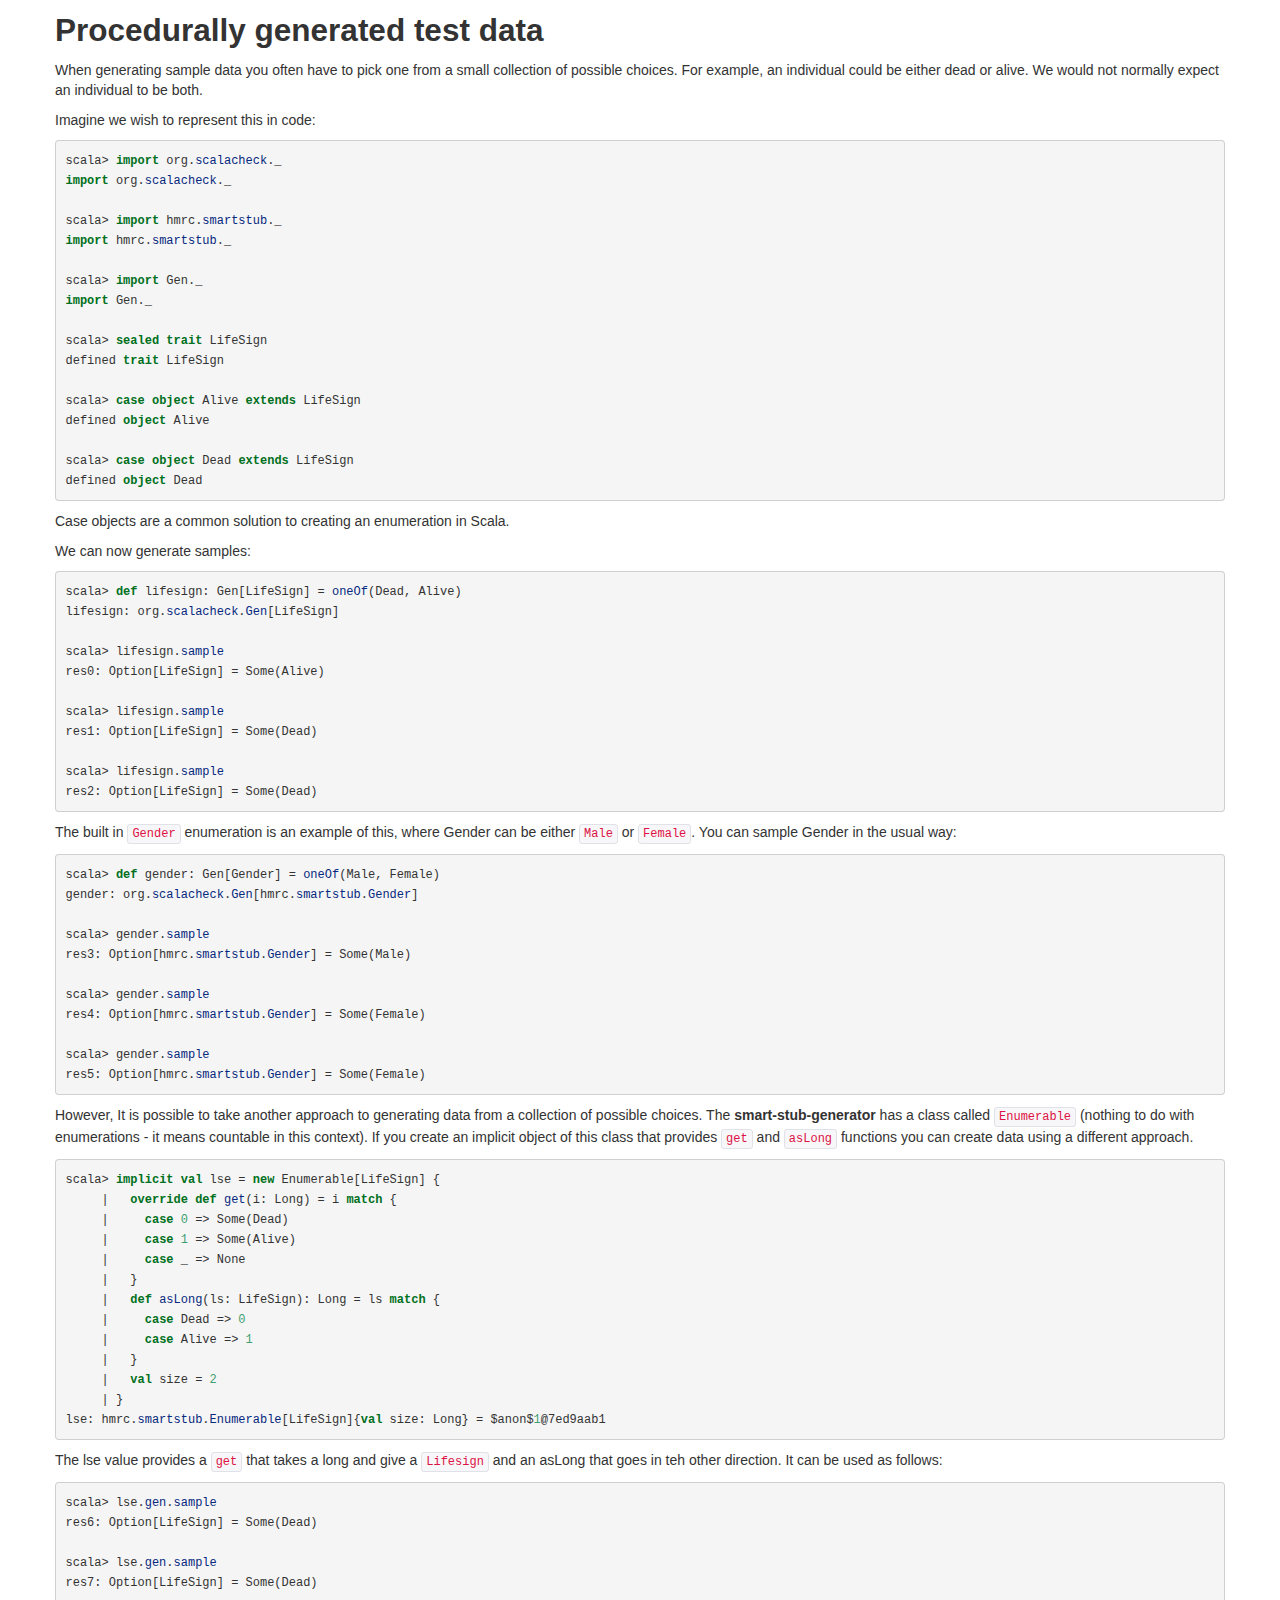
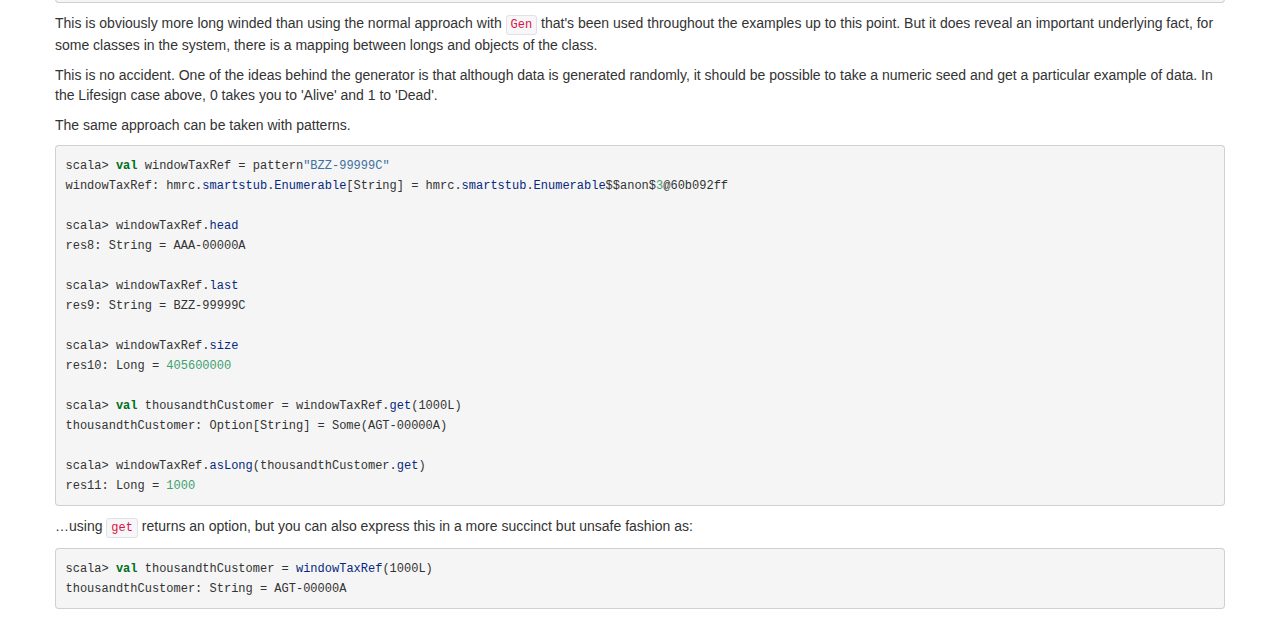
<file: 3-Enumerations.html>
<!DOCTYPE html PUBLIC "-//W3C//DTD XHTML 1.0 Transitional//EN" "http://www.w3.org/TR/xhtml1/DTD/xhtml1-transitional.dtd">
<html xmlns="http://www.w3.org/1999/xhtml">
<head>
  <meta http-equiv="Content-Type" content="text/html; charset=utf-8" />
  <meta http-equiv="Content-Style-Type" content="text/css" />
  <meta name="generator" content="pandoc" />
  <title></title>
  <style type="text/css">code{white-space: pre;}</style>
  <style type="text/css">
div.sourceCode { overflow-x: auto; }
table.sourceCode, tr.sourceCode, td.lineNumbers, td.sourceCode {
  margin: 0; padding: 0; vertical-align: baseline; border: none; }
table.sourceCode { width: 100%; line-height: 100%; }
td.lineNumbers { text-align: right; padding-right: 4px; padding-left: 4px; color: #aaaaaa; border-right: 1px solid #aaaaaa; }
td.sourceCode { padding-left: 5px; }
code > span.kw { color: #007020; font-weight: bold; } /* Keyword */
code > span.dt { color: #902000; } /* DataType */
code > span.dv { color: #40a070; } /* DecVal */
code > span.bn { color: #40a070; } /* BaseN */
code > span.fl { color: #40a070; } /* Float */
code > span.ch { color: #4070a0; } /* Char */
code > span.st { color: #4070a0; } /* String */
code > span.co { color: #60a0b0; font-style: italic; } /* Comment */
code > span.ot { color: #007020; } /* Other */
code > span.al { color: #ff0000; font-weight: bold; } /* Alert */
code > span.fu { color: #06287e; } /* Function */
code > span.er { color: #ff0000; font-weight: bold; } /* Error */
code > span.wa { color: #60a0b0; font-weight: bold; font-style: italic; } /* Warning */
code > span.cn { color: #880000; } /* Constant */
code > span.sc { color: #4070a0; } /* SpecialChar */
code > span.vs { color: #4070a0; } /* VerbatimString */
code > span.ss { color: #bb6688; } /* SpecialString */
code > span.im { } /* Import */
code > span.va { color: #19177c; } /* Variable */
code > span.cf { color: #007020; font-weight: bold; } /* ControlFlow */
code > span.op { color: #666666; } /* Operator */
code > span.bu { } /* BuiltIn */
code > span.ex { } /* Extension */
code > span.pp { color: #bc7a00; } /* Preprocessor */
code > span.at { color: #7d9029; } /* Attribute */
code > span.do { color: #ba2121; font-style: italic; } /* Documentation */
code > span.an { color: #60a0b0; font-weight: bold; font-style: italic; } /* Annotation */
code > span.cv { color: #60a0b0; font-weight: bold; font-style: italic; } /* CommentVar */
code > span.in { color: #60a0b0; font-weight: bold; font-style: italic; } /* Information */
  </style>
  <link href="data:text/css;charset=utf-8,%0A%0A%2Eclearfix%20%7B%0A%2Azoom%3A%201%3B%0A%7D%0A%2Eclearfix%3Abefore%2C%0A%2Eclearfix%3Aafter%20%7B%0Adisplay%3A%20table%3B%0Acontent%3A%20%22%22%3B%0Aline%2Dheight%3A%200%3B%0A%7D%0A%2Eclearfix%3Aafter%20%7B%0Aclear%3A%20both%3B%0A%7D%0A%2Ehide%2Dtext%20%7B%0Afont%3A%200%2F0%20a%3B%0Acolor%3A%20transparent%3B%0Atext%2Dshadow%3A%20none%3B%0Abackground%2Dcolor%3A%20transparent%3B%0Aborder%3A%200%3B%0A%7D%0A%2Einput%2Dblock%2Dlevel%20%7B%0Adisplay%3A%20block%3B%0Awidth%3A%20100%25%3B%0Amin%2Dheight%3A%2030px%3B%0A%2Dwebkit%2Dbox%2Dsizing%3A%20border%2Dbox%3B%0A%2Dmoz%2Dbox%2Dsizing%3A%20border%2Dbox%3B%0Abox%2Dsizing%3A%20border%2Dbox%3B%0A%7D%0Aarticle%2C%0Aaside%2C%0Adetails%2C%0Afigcaption%2C%0Afigure%2C%0Afooter%2C%0Aheader%2C%0Ahgroup%2C%0Anav%2C%0Asection%20%7B%0Adisplay%3A%20block%3B%0A%7D%0Aaudio%2C%0Acanvas%2C%0Avideo%20%7B%0Adisplay%3A%20inline%2Dblock%3B%0A%2Adisplay%3A%20inline%3B%0A%2Azoom%3A%201%3B%0A%7D%0Aaudio%3Anot%28%5Bcontrols%5D%29%20%7B%0Adisplay%3A%20none%3B%0A%7D%0Ahtml%20%7B%0Afont%2Dsize%3A%20100%25%3B%0A%2Dwebkit%2Dtext%2Dsize%2Dadjust%3A%20100%25%3B%0A%2Dms%2Dtext%2Dsize%2Dadjust%3A%20100%25%3B%0A%7D%0Aa%3Afocus%20%7B%0Aoutline%3A%20thin%20dotted%20%23333%3B%0Aoutline%3A%205px%20auto%20%2Dwebkit%2Dfocus%2Dring%2Dcolor%3B%0Aoutline%2Doffset%3A%20%2D2px%3B%0A%7D%0Aa%3Ahover%2C%0Aa%3Aactive%20%7B%0Aoutline%3A%200%3B%0A%7D%0Asub%2C%0Asup%20%7B%0Aposition%3A%20relative%3B%0Afont%2Dsize%3A%2075%25%3B%0Aline%2Dheight%3A%200%3B%0Avertical%2Dalign%3A%20baseline%3B%0A%7D%0Asup%20%7B%0Atop%3A%20%2D0%2E5em%3B%0A%7D%0Asub%20%7B%0Abottom%3A%20%2D0%2E25em%3B%0A%7D%0Aimg%20%7B%0A%0Amax%2Dwidth%3A%20100%25%3B%0A%0Awidth%3A%20auto%5C9%3B%0A%0Aheight%3A%20auto%3B%0A%0Avertical%2Dalign%3A%20middle%3B%0Aborder%3A%200%3B%0A%2Dms%2Dinterpolation%2Dmode%3A%20bicubic%3B%0A%7D%0A%23map%5Fcanvas%20img%2C%0A%2Egoogle%2Dmaps%20img%20%7B%0Amax%2Dwidth%3A%20none%3B%0A%7D%0Abutton%2C%0Ainput%2C%0Aselect%2C%0Atextarea%20%7B%0Amargin%3A%200%3B%0Afont%2Dsize%3A%20100%25%3B%0Avertical%2Dalign%3A%20middle%3B%0A%7D%0Abutton%2C%0Ainput%20%7B%0A%2Aoverflow%3A%20visible%3B%0Aline%2Dheight%3A%20normal%3B%0A%7D%0Abutton%3A%3A%2Dmoz%2Dfocus%2Dinner%2C%0Ainput%3A%3A%2Dmoz%2Dfocus%2Dinner%20%7B%0Apadding%3A%200%3B%0Aborder%3A%200%3B%0A%7D%0Abutton%2C%0Ahtml%20input%5Btype%3D%22button%22%5D%2C%0Ainput%5Btype%3D%22reset%22%5D%2C%0Ainput%5Btype%3D%22submit%22%5D%20%7B%0A%2Dwebkit%2Dappearance%3A%20button%3B%0Acursor%3A%20pointer%3B%0A%7D%0Alabel%2C%0Aselect%2C%0Abutton%2C%0Ainput%5Btype%3D%22button%22%5D%2C%0Ainput%5Btype%3D%22reset%22%5D%2C%0Ainput%5Btype%3D%22submit%22%5D%2C%0Ainput%5Btype%3D%22radio%22%5D%2C%0Ainput%5Btype%3D%22checkbox%22%5D%20%7B%0Acursor%3A%20pointer%3B%0A%7D%0Ainput%5Btype%3D%22search%22%5D%20%7B%0A%2Dwebkit%2Dbox%2Dsizing%3A%20content%2Dbox%3B%0A%2Dmoz%2Dbox%2Dsizing%3A%20content%2Dbox%3B%0Abox%2Dsizing%3A%20content%2Dbox%3B%0A%2Dwebkit%2Dappearance%3A%20textfield%3B%0A%7D%0Ainput%5Btype%3D%22search%22%5D%3A%3A%2Dwebkit%2Dsearch%2Ddecoration%2C%0Ainput%5Btype%3D%22search%22%5D%3A%3A%2Dwebkit%2Dsearch%2Dcancel%2Dbutton%20%7B%0A%2Dwebkit%2Dappearance%3A%20none%3B%0A%7D%0Atextarea%20%7B%0Aoverflow%3A%20auto%3B%0Avertical%2Dalign%3A%20top%3B%0A%7D%0A%40media%20print%20%7B%0A%2A%20%7B%0Atext%2Dshadow%3A%20none%20%21important%3B%0Acolor%3A%20%23000%20%21important%3B%0Abackground%3A%20transparent%20%21important%3B%0Abox%2Dshadow%3A%20none%20%21important%3B%0A%7D%0Aa%2C%0Aa%3Avisited%20%7B%0Atext%2Ddecoration%3A%20underline%3B%0A%7D%0Aa%5Bhref%5D%3Aafter%20%7B%0Acontent%3A%20%22%20%28%22%20attr%28href%29%20%22%29%22%3B%0A%7D%0Aabbr%5Btitle%5D%3Aafter%20%7B%0Acontent%3A%20%22%20%28%22%20attr%28title%29%20%22%29%22%3B%0A%7D%0A%2Eir%20a%3Aafter%2C%0Aa%5Bhref%5E%3D%22javascript%3A%22%5D%3Aafter%2C%0Aa%5Bhref%5E%3D%22%23%22%5D%3Aafter%20%7B%0Acontent%3A%20%22%22%3B%0A%7D%0Apre%2C%0Ablockquote%20%7B%0Aborder%3A%201px%20solid%20%23999%3B%0Apage%2Dbreak%2Dinside%3A%20avoid%3B%0A%7D%0Athead%20%7B%0Adisplay%3A%20table%2Dheader%2Dgroup%3B%0A%7D%0Atr%2C%0Aimg%20%7B%0Apage%2Dbreak%2Dinside%3A%20avoid%3B%0A%7D%0Aimg%20%7B%0Amax%2Dwidth%3A%20100%25%20%21important%3B%0A%7D%0A%40page%20%7B%0Amargin%3A%200%2E5cm%3B%0A%7D%0Ap%2C%0Ah2%2C%0Ah3%20%7B%0Aorphans%3A%203%3B%0Awidows%3A%203%3B%0A%7D%0Ah2%2C%0Ah3%20%7B%0Apage%2Dbreak%2Dafter%3A%20avoid%3B%0A%7D%0A%7D%0Abody%20%7B%0Amargin%3A%200%3B%0Afont%2Dfamily%3A%20%22Helvetica%20Neue%22%2C%20Helvetica%2C%20Arial%2C%20sans%2Dserif%3B%0Afont%2Dsize%3A%2014px%3B%0Aline%2Dheight%3A%2020px%3B%0Acolor%3A%20%23333333%3B%0Abackground%2Dcolor%3A%20%23ffffff%3B%0A%7D%0Aa%20%7B%0Acolor%3A%20%230088cc%3B%0Atext%2Ddecoration%3A%20none%3B%0A%7D%0Aa%3Ahover%2C%0Aa%3Afocus%20%7B%0Acolor%3A%20%23005580%3B%0Atext%2Ddecoration%3A%20underline%3B%0A%7D%0A%2Eimg%2Drounded%20%7B%0A%2Dwebkit%2Dborder%2Dradius%3A%206px%3B%0A%2Dmoz%2Dborder%2Dradius%3A%206px%3B%0Aborder%2Dradius%3A%206px%3B%0A%7D%0A%2Eimg%2Dpolaroid%20%7B%0Apadding%3A%204px%3B%0Abackground%2Dcolor%3A%20%23fff%3B%0Aborder%3A%201px%20solid%20%23ccc%3B%0Aborder%3A%201px%20solid%20rgba%280%2C%200%2C%200%2C%200%2E2%29%3B%0A%2Dwebkit%2Dbox%2Dshadow%3A%200%201px%203px%20rgba%280%2C%200%2C%200%2C%200%2E1%29%3B%0A%2Dmoz%2Dbox%2Dshadow%3A%200%201px%203px%20rgba%280%2C%200%2C%200%2C%200%2E1%29%3B%0Abox%2Dshadow%3A%200%201px%203px%20rgba%280%2C%200%2C%200%2C%200%2E1%29%3B%0A%7D%0A%2Eimg%2Dcircle%20%7B%0A%2Dwebkit%2Dborder%2Dradius%3A%20500px%3B%0A%2Dmoz%2Dborder%2Dradius%3A%20500px%3B%0Aborder%2Dradius%3A%20500px%3B%0A%7D%0A%2Erow%20%7B%0Amargin%2Dleft%3A%20%2D20px%3B%0A%2Azoom%3A%201%3B%0A%7D%0A%2Erow%3Abefore%2C%0A%2Erow%3Aafter%20%7B%0Adisplay%3A%20table%3B%0Acontent%3A%20%22%22%3B%0Aline%2Dheight%3A%200%3B%0A%7D%0A%2Erow%3Aafter%20%7B%0Aclear%3A%20both%3B%0A%7D%0A%5Bclass%2A%3D%22span%22%5D%20%7B%0Afloat%3A%20left%3B%0Amin%2Dheight%3A%201px%3B%0Amargin%2Dleft%3A%2020px%3B%0A%7D%0A%2Econtainer%2C%0A%2Enavbar%2Dstatic%2Dtop%20%2Econtainer%2C%0A%2Enavbar%2Dfixed%2Dtop%20%2Econtainer%2C%0A%2Enavbar%2Dfixed%2Dbottom%20%2Econtainer%20%7B%0Awidth%3A%20940px%3B%0A%7D%0A%2Espan12%20%7B%0Awidth%3A%20940px%3B%0A%7D%0A%2Espan11%20%7B%0Awidth%3A%20860px%3B%0A%7D%0A%2Espan10%20%7B%0Awidth%3A%20780px%3B%0A%7D%0A%2Espan9%20%7B%0Awidth%3A%20700px%3B%0A%7D%0A%2Espan8%20%7B%0Awidth%3A%20620px%3B%0A%7D%0A%2Espan7%20%7B%0Awidth%3A%20540px%3B%0A%7D%0A%2Espan6%20%7B%0Awidth%3A%20460px%3B%0A%7D%0A%2Espan5%20%7B%0Awidth%3A%20380px%3B%0A%7D%0A%2Espan4%20%7B%0Awidth%3A%20300px%3B%0A%7D%0A%2Espan3%20%7B%0Awidth%3A%20220px%3B%0A%7D%0A%2Espan2%20%7B%0Awidth%3A%20140px%3B%0A%7D%0A%2Espan1%20%7B%0Awidth%3A%2060px%3B%0A%7D%0A%2Eoffset12%20%7B%0Amargin%2Dleft%3A%20980px%3B%0A%7D%0A%2Eoffset11%20%7B%0Amargin%2Dleft%3A%20900px%3B%0A%7D%0A%2Eoffset10%20%7B%0Amargin%2Dleft%3A%20820px%3B%0A%7D%0A%2Eoffset9%20%7B%0Amargin%2Dleft%3A%20740px%3B%0A%7D%0A%2Eoffset8%20%7B%0Amargin%2Dleft%3A%20660px%3B%0A%7D%0A%2Eoffset7%20%7B%0Amargin%2Dleft%3A%20580px%3B%0A%7D%0A%2Eoffset6%20%7B%0Amargin%2Dleft%3A%20500px%3B%0A%7D%0A%2Eoffset5%20%7B%0Amargin%2Dleft%3A%20420px%3B%0A%7D%0A%2Eoffset4%20%7B%0Amargin%2Dleft%3A%20340px%3B%0A%7D%0A%2Eoffset3%20%7B%0Amargin%2Dleft%3A%20260px%3B%0A%7D%0A%2Eoffset2%20%7B%0Amargin%2Dleft%3A%20180px%3B%0A%7D%0A%2Eoffset1%20%7B%0Amargin%2Dleft%3A%20100px%3B%0A%7D%0A%2Erow%2Dfluid%20%7B%0Awidth%3A%20100%25%3B%0A%2Azoom%3A%201%3B%0A%7D%0A%2Erow%2Dfluid%3Abefore%2C%0A%2Erow%2Dfluid%3Aafter%20%7B%0Adisplay%3A%20table%3B%0Acontent%3A%20%22%22%3B%0Aline%2Dheight%3A%200%3B%0A%7D%0A%2Erow%2Dfluid%3Aafter%20%7B%0Aclear%3A%20both%3B%0A%7D%0A%2Erow%2Dfluid%20%5Bclass%2A%3D%22span%22%5D%20%7B%0Adisplay%3A%20block%3B%0Awidth%3A%20100%25%3B%0Amin%2Dheight%3A%2030px%3B%0A%2Dwebkit%2Dbox%2Dsizing%3A%20border%2Dbox%3B%0A%2Dmoz%2Dbox%2Dsizing%3A%20border%2Dbox%3B%0Abox%2Dsizing%3A%20border%2Dbox%3B%0Afloat%3A%20left%3B%0Amargin%2Dleft%3A%202%2E127659574468085%25%3B%0A%2Amargin%2Dleft%3A%202%2E074468085106383%25%3B%0A%7D%0A%2Erow%2Dfluid%20%5Bclass%2A%3D%22span%22%5D%3Afirst%2Dchild%20%7B%0Amargin%2Dleft%3A%200%3B%0A%7D%0A%2Erow%2Dfluid%20%2Econtrols%2Drow%20%5Bclass%2A%3D%22span%22%5D%20%2B%20%5Bclass%2A%3D%22span%22%5D%20%7B%0Amargin%2Dleft%3A%202%2E127659574468085%25%3B%0A%7D%0A%2Erow%2Dfluid%20%2Espan12%20%7B%0Awidth%3A%20100%25%3B%0A%2Awidth%3A%2099%2E94680851063829%25%3B%0A%7D%0A%2Erow%2Dfluid%20%2Espan11%20%7B%0Awidth%3A%2091%2E48936170212765%25%3B%0A%2Awidth%3A%2091%2E43617021276594%25%3B%0A%7D%0A%2Erow%2Dfluid%20%2Espan10%20%7B%0Awidth%3A%2082%2E97872340425532%25%3B%0A%2Awidth%3A%2082%2E92553191489361%25%3B%0A%7D%0A%2Erow%2Dfluid%20%2Espan9%20%7B%0Awidth%3A%2074%2E46808510638297%25%3B%0A%2Awidth%3A%2074%2E41489361702126%25%3B%0A%7D%0A%2Erow%2Dfluid%20%2Espan8%20%7B%0Awidth%3A%2065%2E95744680851064%25%3B%0A%2Awidth%3A%2065%2E90425531914893%25%3B%0A%7D%0A%2Erow%2Dfluid%20%2Espan7%20%7B%0Awidth%3A%2057%2E44680851063829%25%3B%0A%2Awidth%3A%2057%2E39361702127659%25%3B%0A%7D%0A%2Erow%2Dfluid%20%2Espan6%20%7B%0Awidth%3A%2048%2E93617021276595%25%3B%0A%2Awidth%3A%2048%2E88297872340425%25%3B%0A%7D%0A%2Erow%2Dfluid%20%2Espan5%20%7B%0Awidth%3A%2040%2E42553191489362%25%3B%0A%2Awidth%3A%2040%2E37234042553192%25%3B%0A%7D%0A%2Erow%2Dfluid%20%2Espan4%20%7B%0Awidth%3A%2031%2E914893617021278%25%3B%0A%2Awidth%3A%2031%2E861702127659576%25%3B%0A%7D%0A%2Erow%2Dfluid%20%2Espan3%20%7B%0Awidth%3A%2023%2E404255319148934%25%3B%0A%2Awidth%3A%2023%2E351063829787233%25%3B%0A%7D%0A%2Erow%2Dfluid%20%2Espan2%20%7B%0Awidth%3A%2014%2E893617021276595%25%3B%0A%2Awidth%3A%2014%2E840425531914894%25%3B%0A%7D%0A%2Erow%2Dfluid%20%2Espan1%20%7B%0Awidth%3A%206%2E382978723404255%25%3B%0A%2Awidth%3A%206%2E329787234042553%25%3B%0A%7D%0A%2Erow%2Dfluid%20%2Eoffset12%20%7B%0Amargin%2Dleft%3A%20104%2E25531914893617%25%3B%0A%2Amargin%2Dleft%3A%20104%2E14893617021275%25%3B%0A%7D%0A%2Erow%2Dfluid%20%2Eoffset12%3Afirst%2Dchild%20%7B%0Amargin%2Dleft%3A%20102%2E12765957446808%25%3B%0A%2Amargin%2Dleft%3A%20102%2E02127659574467%25%3B%0A%7D%0A%2Erow%2Dfluid%20%2Eoffset11%20%7B%0Amargin%2Dleft%3A%2095%2E74468085106382%25%3B%0A%2Amargin%2Dleft%3A%2095%2E6382978723404%25%3B%0A%7D%0A%2Erow%2Dfluid%20%2Eoffset11%3Afirst%2Dchild%20%7B%0Amargin%2Dleft%3A%2093%2E61702127659574%25%3B%0A%2Amargin%2Dleft%3A%2093%2E51063829787232%25%3B%0A%7D%0A%2Erow%2Dfluid%20%2Eoffset10%20%7B%0Amargin%2Dleft%3A%2087%2E23404255319149%25%3B%0A%2Amargin%2Dleft%3A%2087%2E12765957446807%25%3B%0A%7D%0A%2Erow%2Dfluid%20%2Eoffset10%3Afirst%2Dchild%20%7B%0Amargin%2Dleft%3A%2085%2E1063829787234%25%3B%0A%2Amargin%2Dleft%3A%2084%2E99999999999999%25%3B%0A%7D%0A%2Erow%2Dfluid%20%2Eoffset9%20%7B%0Amargin%2Dleft%3A%2078%2E72340425531914%25%3B%0A%2Amargin%2Dleft%3A%2078%2E61702127659572%25%3B%0A%7D%0A%2Erow%2Dfluid%20%2Eoffset9%3Afirst%2Dchild%20%7B%0Amargin%2Dleft%3A%2076%2E59574468085106%25%3B%0A%2Amargin%2Dleft%3A%2076%2E48936170212764%25%3B%0A%7D%0A%2Erow%2Dfluid%20%2Eoffset8%20%7B%0Amargin%2Dleft%3A%2070%2E2127659574468%25%3B%0A%2Amargin%2Dleft%3A%2070%2E10638297872339%25%3B%0A%7D%0A%2Erow%2Dfluid%20%2Eoffset8%3Afirst%2Dchild%20%7B%0Amargin%2Dleft%3A%2068%2E08510638297872%25%3B%0A%2Amargin%2Dleft%3A%2067%2E9787234042553%25%3B%0A%7D%0A%2Erow%2Dfluid%20%2Eoffset7%20%7B%0Amargin%2Dleft%3A%2061%2E70212765957446%25%3B%0A%2Amargin%2Dleft%3A%2061%2E59574468085106%25%3B%0A%7D%0A%2Erow%2Dfluid%20%2Eoffset7%3Afirst%2Dchild%20%7B%0Amargin%2Dleft%3A%2059%2E574468085106375%25%3B%0A%2Amargin%2Dleft%3A%2059%2E46808510638297%25%3B%0A%7D%0A%2Erow%2Dfluid%20%2Eoffset6%20%7B%0Amargin%2Dleft%3A%2053%2E191489361702125%25%3B%0A%2Amargin%2Dleft%3A%2053%2E085106382978715%25%3B%0A%7D%0A%2Erow%2Dfluid%20%2Eoffset6%3Afirst%2Dchild%20%7B%0Amargin%2Dleft%3A%2051%2E063829787234035%25%3B%0A%2Amargin%2Dleft%3A%2050%2E95744680851063%25%3B%0A%7D%0A%2Erow%2Dfluid%20%2Eoffset5%20%7B%0Amargin%2Dleft%3A%2044%2E68085106382979%25%3B%0A%2Amargin%2Dleft%3A%2044%2E57446808510638%25%3B%0A%7D%0A%2Erow%2Dfluid%20%2Eoffset5%3Afirst%2Dchild%20%7B%0Amargin%2Dleft%3A%2042%2E5531914893617%25%3B%0A%2Amargin%2Dleft%3A%2042%2E4468085106383%25%3B%0A%7D%0A%2Erow%2Dfluid%20%2Eoffset4%20%7B%0Amargin%2Dleft%3A%2036%2E170212765957444%25%3B%0A%2Amargin%2Dleft%3A%2036%2E06382978723405%25%3B%0A%7D%0A%2Erow%2Dfluid%20%2Eoffset4%3Afirst%2Dchild%20%7B%0Amargin%2Dleft%3A%2034%2E04255319148936%25%3B%0A%2Amargin%2Dleft%3A%2033%2E93617021276596%25%3B%0A%7D%0A%2Erow%2Dfluid%20%2Eoffset3%20%7B%0Amargin%2Dleft%3A%2027%2E659574468085104%25%3B%0A%2Amargin%2Dleft%3A%2027%2E5531914893617%25%3B%0A%7D%0A%2Erow%2Dfluid%20%2Eoffset3%3Afirst%2Dchild%20%7B%0Amargin%2Dleft%3A%2025%2E53191489361702%25%3B%0A%2Amargin%2Dleft%3A%2025%2E425531914893618%25%3B%0A%7D%0A%2Erow%2Dfluid%20%2Eoffset2%20%7B%0Amargin%2Dleft%3A%2019%2E148936170212764%25%3B%0A%2Amargin%2Dleft%3A%2019%2E04255319148936%25%3B%0A%7D%0A%2Erow%2Dfluid%20%2Eoffset2%3Afirst%2Dchild%20%7B%0Amargin%2Dleft%3A%2017%2E02127659574468%25%3B%0A%2Amargin%2Dleft%3A%2016%2E914893617021278%25%3B%0A%7D%0A%2Erow%2Dfluid%20%2Eoffset1%20%7B%0Amargin%2Dleft%3A%2010%2E638297872340425%25%3B%0A%2Amargin%2Dleft%3A%2010%2E53191489361702%25%3B%0A%7D%0A%2Erow%2Dfluid%20%2Eoffset1%3Afirst%2Dchild%20%7B%0Amargin%2Dleft%3A%208%2E51063829787234%25%3B%0A%2Amargin%2Dleft%3A%208%2E404255319148938%25%3B%0A%7D%0A%5Bclass%2A%3D%22span%22%5D%2Ehide%2C%0A%2Erow%2Dfluid%20%5Bclass%2A%3D%22span%22%5D%2Ehide%20%7B%0Adisplay%3A%20none%3B%0A%7D%0A%5Bclass%2A%3D%22span%22%5D%2Epull%2Dright%2C%0A%2Erow%2Dfluid%20%5Bclass%2A%3D%22span%22%5D%2Epull%2Dright%20%7B%0Afloat%3A%20right%3B%0A%7D%0A%2Econtainer%20%7B%0Amargin%2Dright%3A%20auto%3B%0Amargin%2Dleft%3A%20auto%3B%0A%2Azoom%3A%201%3B%0A%7D%0A%2Econtainer%3Abefore%2C%0A%2Econtainer%3Aafter%20%7B%0Adisplay%3A%20table%3B%0Acontent%3A%20%22%22%3B%0Aline%2Dheight%3A%200%3B%0A%7D%0A%2Econtainer%3Aafter%20%7B%0Aclear%3A%20both%3B%0A%7D%0A%2Econtainer%2Dfluid%20%7B%0Apadding%2Dright%3A%2020px%3B%0Apadding%2Dleft%3A%2020px%3B%0A%2Azoom%3A%201%3B%0A%7D%0A%2Econtainer%2Dfluid%3Abefore%2C%0A%2Econtainer%2Dfluid%3Aafter%20%7B%0Adisplay%3A%20table%3B%0Acontent%3A%20%22%22%3B%0Aline%2Dheight%3A%200%3B%0A%7D%0A%2Econtainer%2Dfluid%3Aafter%20%7B%0Aclear%3A%20both%3B%0A%7D%0Ap%20%7B%0Amargin%3A%200%200%2010px%3B%0A%7D%0A%2Elead%20%7B%0Amargin%2Dbottom%3A%2020px%3B%0Afont%2Dsize%3A%2021px%3B%0Afont%2Dweight%3A%20200%3B%0Aline%2Dheight%3A%2030px%3B%0A%7D%0Asmall%20%7B%0Afont%2Dsize%3A%2085%25%3B%0A%7D%0Astrong%20%7B%0Afont%2Dweight%3A%20bold%3B%0A%7D%0Aem%20%7B%0Afont%2Dstyle%3A%20italic%3B%0A%7D%0Acite%20%7B%0Afont%2Dstyle%3A%20normal%3B%0A%7D%0A%2Emuted%20%7B%0Acolor%3A%20%23999999%3B%0A%7D%0Aa%2Emuted%3Ahover%2C%0Aa%2Emuted%3Afocus%20%7B%0Acolor%3A%20%23808080%3B%0A%7D%0A%2Etext%2Dwarning%20%7B%0Acolor%3A%20%23c09853%3B%0A%7D%0Aa%2Etext%2Dwarning%3Ahover%2C%0Aa%2Etext%2Dwarning%3Afocus%20%7B%0Acolor%3A%20%23a47e3c%3B%0A%7D%0A%2Etext%2Derror%20%7B%0Acolor%3A%20%23b94a48%3B%0A%7D%0Aa%2Etext%2Derror%3Ahover%2C%0Aa%2Etext%2Derror%3Afocus%20%7B%0Acolor%3A%20%23953b39%3B%0A%7D%0A%2Etext%2Dinfo%20%7B%0Acolor%3A%20%233a87ad%3B%0A%7D%0Aa%2Etext%2Dinfo%3Ahover%2C%0Aa%2Etext%2Dinfo%3Afocus%20%7B%0Acolor%3A%20%232d6987%3B%0A%7D%0A%2Etext%2Dsuccess%20%7B%0Acolor%3A%20%23468847%3B%0A%7D%0Aa%2Etext%2Dsuccess%3Ahover%2C%0Aa%2Etext%2Dsuccess%3Afocus%20%7B%0Acolor%3A%20%23356635%3B%0A%7D%0A%2Etext%2Dleft%20%7B%0Atext%2Dalign%3A%20left%3B%0A%7D%0A%2Etext%2Dright%20%7B%0Atext%2Dalign%3A%20right%3B%0A%7D%0A%2Etext%2Dcenter%20%7B%0Atext%2Dalign%3A%20center%3B%0A%7D%0Ah1%2C%0Ah2%2C%0Ah3%2C%0Ah4%2C%0Ah5%2C%0Ah6%20%7B%0Amargin%3A%2010px%200%3B%0Afont%2Dfamily%3A%20inherit%3B%0Afont%2Dweight%3A%20bold%3B%0Aline%2Dheight%3A%2020px%3B%0Acolor%3A%20inherit%3B%0Atext%2Drendering%3A%20optimizelegibility%3B%0A%7D%0Ah1%20small%2C%0Ah2%20small%2C%0Ah3%20small%2C%0Ah4%20small%2C%0Ah5%20small%2C%0Ah6%20small%20%7B%0Afont%2Dweight%3A%20normal%3B%0Aline%2Dheight%3A%201%3B%0Acolor%3A%20%23999999%3B%0A%7D%0Ah1%2C%0Ah2%2C%0Ah3%20%7B%0Aline%2Dheight%3A%2040px%3B%0A%7D%0Ah1%20%7B%0Afont%2Dsize%3A%2038%2E5px%3B%0A%7D%0Ah2%20%7B%0Afont%2Dsize%3A%2031%2E5px%3B%0A%7D%0Ah3%20%7B%0Afont%2Dsize%3A%2024%2E5px%3B%0A%7D%0Ah4%20%7B%0Afont%2Dsize%3A%2017%2E5px%3B%0A%7D%0Ah5%20%7B%0Afont%2Dsize%3A%2014px%3B%0A%7D%0Ah6%20%7B%0Afont%2Dsize%3A%2011%2E9px%3B%0A%7D%0Ah1%20small%20%7B%0Afont%2Dsize%3A%2024%2E5px%3B%0A%7D%0Ah2%20small%20%7B%0Afont%2Dsize%3A%2017%2E5px%3B%0A%7D%0Ah3%20small%20%7B%0Afont%2Dsize%3A%2014px%3B%0A%7D%0Ah4%20small%20%7B%0Afont%2Dsize%3A%2014px%3B%0A%7D%0A%2Epage%2Dheader%20%7B%0Apadding%2Dbottom%3A%209px%3B%0Amargin%3A%2020px%200%2030px%3B%0Aborder%2Dbottom%3A%201px%20solid%20%23eeeeee%3B%0A%7D%0Aul%2C%0Aol%20%7B%0Apadding%3A%200%3B%0Amargin%3A%200%200%2010px%2025px%3B%0A%7D%0Aul%20ul%2C%0Aul%20ol%2C%0Aol%20ol%2C%0Aol%20ul%20%7B%0Amargin%2Dbottom%3A%200%3B%0A%7D%0Ali%20%7B%0Aline%2Dheight%3A%2020px%3B%0A%7D%0Aul%2Eunstyled%2C%0Aol%2Eunstyled%20%7B%0Amargin%2Dleft%3A%200%3B%0Alist%2Dstyle%3A%20none%3B%0A%7D%0Aul%2Einline%2C%0Aol%2Einline%20%7B%0Amargin%2Dleft%3A%200%3B%0Alist%2Dstyle%3A%20none%3B%0A%7D%0Aul%2Einline%20%3E%20li%2C%0Aol%2Einline%20%3E%20li%20%7B%0Adisplay%3A%20inline%2Dblock%3B%0A%2Adisplay%3A%20inline%3B%0A%0A%2Azoom%3A%201%3B%0Apadding%2Dleft%3A%205px%3B%0Apadding%2Dright%3A%205px%3B%0A%7D%0Adl%20%7B%0Amargin%2Dbottom%3A%2020px%3B%0A%7D%0Adt%2C%0Add%20%7B%0Aline%2Dheight%3A%2020px%3B%0A%7D%0Adt%20%7B%0Afont%2Dweight%3A%20bold%3B%0A%7D%0Add%20%7B%0Amargin%2Dleft%3A%2010px%3B%0A%7D%0A%2Edl%2Dhorizontal%20%7B%0A%2Azoom%3A%201%3B%0A%7D%0A%2Edl%2Dhorizontal%3Abefore%2C%0A%2Edl%2Dhorizontal%3Aafter%20%7B%0Adisplay%3A%20table%3B%0Acontent%3A%20%22%22%3B%0Aline%2Dheight%3A%200%3B%0A%7D%0A%2Edl%2Dhorizontal%3Aafter%20%7B%0Aclear%3A%20both%3B%0A%7D%0A%2Edl%2Dhorizontal%20dt%20%7B%0Afloat%3A%20left%3B%0Awidth%3A%20160px%3B%0Aclear%3A%20left%3B%0Atext%2Dalign%3A%20right%3B%0Aoverflow%3A%20hidden%3B%0Atext%2Doverflow%3A%20ellipsis%3B%0Awhite%2Dspace%3A%20nowrap%3B%0A%7D%0A%2Edl%2Dhorizontal%20dd%20%7B%0Amargin%2Dleft%3A%20180px%3B%0A%7D%0Ahr%20%7B%0Amargin%3A%2020px%200%3B%0Aborder%3A%200%3B%0Aborder%2Dtop%3A%201px%20solid%20%23eeeeee%3B%0Aborder%2Dbottom%3A%201px%20solid%20%23ffffff%3B%0A%7D%0Aabbr%5Btitle%5D%2C%0Aabbr%5Bdata%2Doriginal%2Dtitle%5D%20%7B%0Acursor%3A%20help%3B%0Aborder%2Dbottom%3A%201px%20dotted%20%23999999%3B%0A%7D%0Aabbr%2Einitialism%20%7B%0Afont%2Dsize%3A%2090%25%3B%0Atext%2Dtransform%3A%20uppercase%3B%0A%7D%0Ablockquote%20%7B%0Apadding%3A%200%200%200%2015px%3B%0Amargin%3A%200%200%2020px%3B%0Aborder%2Dleft%3A%205px%20solid%20%23eeeeee%3B%0A%7D%0Ablockquote%20p%20%7B%0Amargin%2Dbottom%3A%200%3B%0Afont%2Dsize%3A%2017%2E5px%3B%0Afont%2Dweight%3A%20300%3B%0Aline%2Dheight%3A%201%2E25%3B%0A%7D%0Ablockquote%20small%20%7B%0Adisplay%3A%20block%3B%0Aline%2Dheight%3A%2020px%3B%0Acolor%3A%20%23999999%3B%0A%7D%0Ablockquote%20small%3Abefore%20%7B%0Acontent%3A%20%27%5C2014%20%5C00A0%27%3B%0A%7D%0Ablockquote%2Epull%2Dright%20%7B%0Afloat%3A%20right%3B%0Apadding%2Dright%3A%2015px%3B%0Apadding%2Dleft%3A%200%3B%0Aborder%2Dright%3A%205px%20solid%20%23eeeeee%3B%0Aborder%2Dleft%3A%200%3B%0A%7D%0Ablockquote%2Epull%2Dright%20p%2C%0Ablockquote%2Epull%2Dright%20small%20%7B%0Atext%2Dalign%3A%20right%3B%0A%7D%0Ablockquote%2Epull%2Dright%20small%3Abefore%20%7B%0Acontent%3A%20%27%27%3B%0A%7D%0Ablockquote%2Epull%2Dright%20small%3Aafter%20%7B%0Acontent%3A%20%27%5C00A0%20%5C2014%27%3B%0A%7D%0Aq%3Abefore%2C%0Aq%3Aafter%2C%0Ablockquote%3Abefore%2C%0Ablockquote%3Aafter%20%7B%0Acontent%3A%20%22%22%3B%0A%7D%0Aaddress%20%7B%0Adisplay%3A%20block%3B%0Amargin%2Dbottom%3A%2020px%3B%0Afont%2Dstyle%3A%20normal%3B%0Aline%2Dheight%3A%2020px%3B%0A%7D%0Acode%2C%0Apre%20%7B%0Apadding%3A%200%203px%202px%3B%0Afont%2Dfamily%3A%20Monaco%2C%20Menlo%2C%20Consolas%2C%20%22Courier%20New%22%2C%20monospace%3B%0Afont%2Dsize%3A%2012px%3B%0Acolor%3A%20%23333333%3B%0A%2Dwebkit%2Dborder%2Dradius%3A%203px%3B%0A%2Dmoz%2Dborder%2Dradius%3A%203px%3B%0Aborder%2Dradius%3A%203px%3B%0A%7D%0Acode%20%7B%0Apadding%3A%202px%204px%3B%0Acolor%3A%20%23d14%3B%0Abackground%2Dcolor%3A%20%23f7f7f9%3B%0Aborder%3A%201px%20solid%20%23e1e1e8%3B%0Awhite%2Dspace%3A%20nowrap%3B%0A%7D%0Apre%20%7B%0Adisplay%3A%20block%3B%0Apadding%3A%209%2E5px%3B%0Amargin%3A%200%200%2010px%3B%0Afont%2Dsize%3A%2013px%3B%0Aline%2Dheight%3A%2020px%3B%0Aword%2Dbreak%3A%20break%2Dall%3B%0Aword%2Dwrap%3A%20break%2Dword%3B%0Awhite%2Dspace%3A%20pre%3B%0Awhite%2Dspace%3A%20pre%2Dwrap%3B%0Abackground%2Dcolor%3A%20%23f5f5f5%3B%0Aborder%3A%201px%20solid%20%23ccc%3B%0Aborder%3A%201px%20solid%20rgba%280%2C%200%2C%200%2C%200%2E15%29%3B%0A%2Dwebkit%2Dborder%2Dradius%3A%204px%3B%0A%2Dmoz%2Dborder%2Dradius%3A%204px%3B%0Aborder%2Dradius%3A%204px%3B%0A%7D%0Apre%2Eprettyprint%20%7B%0Amargin%2Dbottom%3A%2020px%3B%0A%7D%0Apre%20code%20%7B%0Apadding%3A%200%3B%0Acolor%3A%20inherit%3B%0Awhite%2Dspace%3A%20pre%3B%0Awhite%2Dspace%3A%20pre%2Dwrap%3B%0Abackground%2Dcolor%3A%20transparent%3B%0Aborder%3A%200%3B%0A%7D%0A%2Epre%2Dscrollable%20%7B%0Amax%2Dheight%3A%20340px%3B%0Aoverflow%2Dy%3A%20scroll%3B%0A%7D%0Atable%20%7B%0Amax%2Dwidth%3A%20100%25%3B%0Abackground%2Dcolor%3A%20transparent%3B%0Aborder%2Dcollapse%3A%20collapse%3B%0Aborder%2Dspacing%3A%200%3B%0A%7D%0A%2Etable%20%7B%0Awidth%3A%20100%25%3B%0Amargin%2Dbottom%3A%2020px%3B%0A%7D%0A%2Etable%20th%2C%0A%2Etable%20td%20%7B%0Apadding%3A%208px%3B%0Aline%2Dheight%3A%2020px%3B%0Atext%2Dalign%3A%20left%3B%0Avertical%2Dalign%3A%20top%3B%0Aborder%2Dtop%3A%201px%20solid%20%23dddddd%3B%0A%7D%0A%2Etable%20th%20%7B%0Afont%2Dweight%3A%20bold%3B%0A%7D%0A%2Etable%20thead%20th%20%7B%0Avertical%2Dalign%3A%20bottom%3B%0A%7D%0A%2Etable%20caption%20%2B%20thead%20tr%3Afirst%2Dchild%20th%2C%0A%2Etable%20caption%20%2B%20thead%20tr%3Afirst%2Dchild%20td%2C%0A%2Etable%20colgroup%20%2B%20thead%20tr%3Afirst%2Dchild%20th%2C%0A%2Etable%20colgroup%20%2B%20thead%20tr%3Afirst%2Dchild%20td%2C%0A%2Etable%20thead%3Afirst%2Dchild%20tr%3Afirst%2Dchild%20th%2C%0A%2Etable%20thead%3Afirst%2Dchild%20tr%3Afirst%2Dchild%20td%20%7B%0Aborder%2Dtop%3A%200%3B%0A%7D%0A%2Etable%20tbody%20%2B%20tbody%20%7B%0Aborder%2Dtop%3A%202px%20solid%20%23dddddd%3B%0A%7D%0A%2Etable%20%2Etable%20%7B%0Abackground%2Dcolor%3A%20%23ffffff%3B%0A%7D%0A%2Etable%2Dcondensed%20th%2C%0A%2Etable%2Dcondensed%20td%20%7B%0Apadding%3A%204px%205px%3B%0A%7D%0A%2Etable%2Dbordered%20%7B%0Aborder%3A%201px%20solid%20%23dddddd%3B%0Aborder%2Dcollapse%3A%20separate%3B%0A%2Aborder%2Dcollapse%3A%20collapse%3B%0Aborder%2Dleft%3A%200%3B%0A%2Dwebkit%2Dborder%2Dradius%3A%204px%3B%0A%2Dmoz%2Dborder%2Dradius%3A%204px%3B%0Aborder%2Dradius%3A%204px%3B%0A%7D%0A%2Etable%2Dbordered%20th%2C%0A%2Etable%2Dbordered%20td%20%7B%0Aborder%2Dleft%3A%201px%20solid%20%23dddddd%3B%0A%7D%0A%2Etable%2Dbordered%20caption%20%2B%20thead%20tr%3Afirst%2Dchild%20th%2C%0A%2Etable%2Dbordered%20caption%20%2B%20tbody%20tr%3Afirst%2Dchild%20th%2C%0A%2Etable%2Dbordered%20caption%20%2B%20tbody%20tr%3Afirst%2Dchild%20td%2C%0A%2Etable%2Dbordered%20colgroup%20%2B%20thead%20tr%3Afirst%2Dchild%20th%2C%0A%2Etable%2Dbordered%20colgroup%20%2B%20tbody%20tr%3Afirst%2Dchild%20th%2C%0A%2Etable%2Dbordered%20colgroup%20%2B%20tbody%20tr%3Afirst%2Dchild%20td%2C%0A%2Etable%2Dbordered%20thead%3Afirst%2Dchild%20tr%3Afirst%2Dchild%20th%2C%0A%2Etable%2Dbordered%20tbody%3Afirst%2Dchild%20tr%3Afirst%2Dchild%20th%2C%0A%2Etable%2Dbordered%20tbody%3Afirst%2Dchild%20tr%3Afirst%2Dchild%20td%20%7B%0Aborder%2Dtop%3A%200%3B%0A%7D%0A%2Etable%2Dbordered%20thead%3Afirst%2Dchild%20tr%3Afirst%2Dchild%20%3E%20th%3Afirst%2Dchild%2C%0A%2Etable%2Dbordered%20tbody%3Afirst%2Dchild%20tr%3Afirst%2Dchild%20%3E%20td%3Afirst%2Dchild%2C%0A%2Etable%2Dbordered%20tbody%3Afirst%2Dchild%20tr%3Afirst%2Dchild%20%3E%20th%3Afirst%2Dchild%20%7B%0A%2Dwebkit%2Dborder%2Dtop%2Dleft%2Dradius%3A%204px%3B%0A%2Dmoz%2Dborder%2Dradius%2Dtopleft%3A%204px%3B%0Aborder%2Dtop%2Dleft%2Dradius%3A%204px%3B%0A%7D%0A%2Etable%2Dbordered%20thead%3Afirst%2Dchild%20tr%3Afirst%2Dchild%20%3E%20th%3Alast%2Dchild%2C%0A%2Etable%2Dbordered%20tbody%3Afirst%2Dchild%20tr%3Afirst%2Dchild%20%3E%20td%3Alast%2Dchild%2C%0A%2Etable%2Dbordered%20tbody%3Afirst%2Dchild%20tr%3Afirst%2Dchild%20%3E%20th%3Alast%2Dchild%20%7B%0A%2Dwebkit%2Dborder%2Dtop%2Dright%2Dradius%3A%204px%3B%0A%2Dmoz%2Dborder%2Dradius%2Dtopright%3A%204px%3B%0Aborder%2Dtop%2Dright%2Dradius%3A%204px%3B%0A%7D%0A%2Etable%2Dbordered%20thead%3Alast%2Dchild%20tr%3Alast%2Dchild%20%3E%20th%3Afirst%2Dchild%2C%0A%2Etable%2Dbordered%20tbody%3Alast%2Dchild%20tr%3Alast%2Dchild%20%3E%20td%3Afirst%2Dchild%2C%0A%2Etable%2Dbordered%20tbody%3Alast%2Dchild%20tr%3Alast%2Dchild%20%3E%20th%3Afirst%2Dchild%2C%0A%2Etable%2Dbordered%20tfoot%3Alast%2Dchild%20tr%3Alast%2Dchild%20%3E%20td%3Afirst%2Dchild%2C%0A%2Etable%2Dbordered%20tfoot%3Alast%2Dchild%20tr%3Alast%2Dchild%20%3E%20th%3Afirst%2Dchild%20%7B%0A%2Dwebkit%2Dborder%2Dbottom%2Dleft%2Dradius%3A%204px%3B%0A%2Dmoz%2Dborder%2Dradius%2Dbottomleft%3A%204px%3B%0Aborder%2Dbottom%2Dleft%2Dradius%3A%204px%3B%0A%7D%0A%2Etable%2Dbordered%20thead%3Alast%2Dchild%20tr%3Alast%2Dchild%20%3E%20th%3Alast%2Dchild%2C%0A%2Etable%2Dbordered%20tbody%3Alast%2Dchild%20tr%3Alast%2Dchild%20%3E%20td%3Alast%2Dchild%2C%0A%2Etable%2Dbordered%20tbody%3Alast%2Dchild%20tr%3Alast%2Dchild%20%3E%20th%3Alast%2Dchild%2C%0A%2Etable%2Dbordered%20tfoot%3Alast%2Dchild%20tr%3Alast%2Dchild%20%3E%20td%3Alast%2Dchild%2C%0A%2Etable%2Dbordered%20tfoot%3Alast%2Dchild%20tr%3Alast%2Dchild%20%3E%20th%3Alast%2Dchild%20%7B%0A%2Dwebkit%2Dborder%2Dbottom%2Dright%2Dradius%3A%204px%3B%0A%2Dmoz%2Dborder%2Dradius%2Dbottomright%3A%204px%3B%0Aborder%2Dbottom%2Dright%2Dradius%3A%204px%3B%0A%7D%0A%2Etable%2Dbordered%20tfoot%20%2B%20tbody%3Alast%2Dchild%20tr%3Alast%2Dchild%20td%3Afirst%2Dchild%20%7B%0A%2Dwebkit%2Dborder%2Dbottom%2Dleft%2Dradius%3A%200%3B%0A%2Dmoz%2Dborder%2Dradius%2Dbottomleft%3A%200%3B%0Aborder%2Dbottom%2Dleft%2Dradius%3A%200%3B%0A%7D%0A%2Etable%2Dbordered%20tfoot%20%2B%20tbody%3Alast%2Dchild%20tr%3Alast%2Dchild%20td%3Alast%2Dchild%20%7B%0A%2Dwebkit%2Dborder%2Dbottom%2Dright%2Dradius%3A%200%3B%0A%2Dmoz%2Dborder%2Dradius%2Dbottomright%3A%200%3B%0Aborder%2Dbottom%2Dright%2Dradius%3A%200%3B%0A%7D%0A%2Etable%2Dbordered%20caption%20%2B%20thead%20tr%3Afirst%2Dchild%20th%3Afirst%2Dchild%2C%0A%2Etable%2Dbordered%20caption%20%2B%20tbody%20tr%3Afirst%2Dchild%20td%3Afirst%2Dchild%2C%0A%2Etable%2Dbordered%20colgroup%20%2B%20thead%20tr%3Afirst%2Dchild%20th%3Afirst%2Dchild%2C%0A%2Etable%2Dbordered%20colgroup%20%2B%20tbody%20tr%3Afirst%2Dchild%20td%3Afirst%2Dchild%20%7B%0A%2Dwebkit%2Dborder%2Dtop%2Dleft%2Dradius%3A%204px%3B%0A%2Dmoz%2Dborder%2Dradius%2Dtopleft%3A%204px%3B%0Aborder%2Dtop%2Dleft%2Dradius%3A%204px%3B%0A%7D%0A%2Etable%2Dbordered%20caption%20%2B%20thead%20tr%3Afirst%2Dchild%20th%3Alast%2Dchild%2C%0A%2Etable%2Dbordered%20caption%20%2B%20tbody%20tr%3Afirst%2Dchild%20td%3Alast%2Dchild%2C%0A%2Etable%2Dbordered%20colgroup%20%2B%20thead%20tr%3Afirst%2Dchild%20th%3Alast%2Dchild%2C%0A%2Etable%2Dbordered%20colgroup%20%2B%20tbody%20tr%3Afirst%2Dchild%20td%3Alast%2Dchild%20%7B%0A%2Dwebkit%2Dborder%2Dtop%2Dright%2Dradius%3A%204px%3B%0A%2Dmoz%2Dborder%2Dradius%2Dtopright%3A%204px%3B%0Aborder%2Dtop%2Dright%2Dradius%3A%204px%3B%0A%7D%0A%2Etable%2Dstriped%20tbody%20%3E%20tr%3Anth%2Dchild%28odd%29%20%3E%20td%2C%0A%2Etable%2Dstriped%20tbody%20%3E%20tr%3Anth%2Dchild%28odd%29%20%3E%20th%20%7B%0Abackground%2Dcolor%3A%20%23f9f9f9%3B%0A%7D%0A%2Etable%2Dhover%20tbody%20tr%3Ahover%20%3E%20td%2C%0A%2Etable%2Dhover%20tbody%20tr%3Ahover%20%3E%20th%20%7B%0Abackground%2Dcolor%3A%20%23f5f5f5%3B%0A%7D%0Atable%20td%5Bclass%2A%3D%22span%22%5D%2C%0Atable%20th%5Bclass%2A%3D%22span%22%5D%2C%0A%2Erow%2Dfluid%20table%20td%5Bclass%2A%3D%22span%22%5D%2C%0A%2Erow%2Dfluid%20table%20th%5Bclass%2A%3D%22span%22%5D%20%7B%0Adisplay%3A%20table%2Dcell%3B%0Afloat%3A%20none%3B%0Amargin%2Dleft%3A%200%3B%0A%7D%0A%2Etable%20td%2Espan1%2C%0A%2Etable%20th%2Espan1%20%7B%0Afloat%3A%20none%3B%0Awidth%3A%2044px%3B%0Amargin%2Dleft%3A%200%3B%0A%7D%0A%2Etable%20td%2Espan2%2C%0A%2Etable%20th%2Espan2%20%7B%0Afloat%3A%20none%3B%0Awidth%3A%20124px%3B%0Amargin%2Dleft%3A%200%3B%0A%7D%0A%2Etable%20td%2Espan3%2C%0A%2Etable%20th%2Espan3%20%7B%0Afloat%3A%20none%3B%0Awidth%3A%20204px%3B%0Amargin%2Dleft%3A%200%3B%0A%7D%0A%2Etable%20td%2Espan4%2C%0A%2Etable%20th%2Espan4%20%7B%0Afloat%3A%20none%3B%0Awidth%3A%20284px%3B%0Amargin%2Dleft%3A%200%3B%0A%7D%0A%2Etable%20td%2Espan5%2C%0A%2Etable%20th%2Espan5%20%7B%0Afloat%3A%20none%3B%0Awidth%3A%20364px%3B%0Amargin%2Dleft%3A%200%3B%0A%7D%0A%2Etable%20td%2Espan6%2C%0A%2Etable%20th%2Espan6%20%7B%0Afloat%3A%20none%3B%0Awidth%3A%20444px%3B%0Amargin%2Dleft%3A%200%3B%0A%7D%0A%2Etable%20td%2Espan7%2C%0A%2Etable%20th%2Espan7%20%7B%0Afloat%3A%20none%3B%0Awidth%3A%20524px%3B%0Amargin%2Dleft%3A%200%3B%0A%7D%0A%2Etable%20td%2Espan8%2C%0A%2Etable%20th%2Espan8%20%7B%0Afloat%3A%20none%3B%0Awidth%3A%20604px%3B%0Amargin%2Dleft%3A%200%3B%0A%7D%0A%2Etable%20td%2Espan9%2C%0A%2Etable%20th%2Espan9%20%7B%0Afloat%3A%20none%3B%0Awidth%3A%20684px%3B%0Amargin%2Dleft%3A%200%3B%0A%7D%0A%2Etable%20td%2Espan10%2C%0A%2Etable%20th%2Espan10%20%7B%0Afloat%3A%20none%3B%0Awidth%3A%20764px%3B%0Amargin%2Dleft%3A%200%3B%0A%7D%0A%2Etable%20td%2Espan11%2C%0A%2Etable%20th%2Espan11%20%7B%0Afloat%3A%20none%3B%0Awidth%3A%20844px%3B%0Amargin%2Dleft%3A%200%3B%0A%7D%0A%2Etable%20td%2Espan12%2C%0A%2Etable%20th%2Espan12%20%7B%0Afloat%3A%20none%3B%0Awidth%3A%20924px%3B%0Amargin%2Dleft%3A%200%3B%0A%7D%0A%2Etable%20tbody%20tr%2Esuccess%20%3E%20td%20%7B%0Abackground%2Dcolor%3A%20%23dff0d8%3B%0A%7D%0A%2Etable%20tbody%20tr%2Eerror%20%3E%20td%20%7B%0Abackground%2Dcolor%3A%20%23f2dede%3B%0A%7D%0A%2Etable%20tbody%20tr%2Ewarning%20%3E%20td%20%7B%0Abackground%2Dcolor%3A%20%23fcf8e3%3B%0A%7D%0A%2Etable%20tbody%20tr%2Einfo%20%3E%20td%20%7B%0Abackground%2Dcolor%3A%20%23d9edf7%3B%0A%7D%0A%2Etable%2Dhover%20tbody%20tr%2Esuccess%3Ahover%20%3E%20td%20%7B%0Abackground%2Dcolor%3A%20%23d0e9c6%3B%0A%7D%0A%2Etable%2Dhover%20tbody%20tr%2Eerror%3Ahover%20%3E%20td%20%7B%0Abackground%2Dcolor%3A%20%23ebcccc%3B%0A%7D%0A%2Etable%2Dhover%20tbody%20tr%2Ewarning%3Ahover%20%3E%20td%20%7B%0Abackground%2Dcolor%3A%20%23faf2cc%3B%0A%7D%0A%2Etable%2Dhover%20tbody%20tr%2Einfo%3Ahover%20%3E%20td%20%7B%0Abackground%2Dcolor%3A%20%23c4e3f3%3B%0A%7D%0A%2Enav%20%7B%0Amargin%2Dleft%3A%200%3B%0Amargin%2Dbottom%3A%2020px%3B%0Alist%2Dstyle%3A%20none%3B%0A%7D%0A%2Enav%20%3E%20li%20%3E%20a%20%7B%0Adisplay%3A%20block%3B%0A%7D%0A%2Enav%20%3E%20li%20%3E%20a%3Ahover%2C%0A%2Enav%20%3E%20li%20%3E%20a%3Afocus%20%7B%0Atext%2Ddecoration%3A%20none%3B%0Abackground%2Dcolor%3A%20%23eeeeee%3B%0A%7D%0A%2Enav%20%3E%20li%20%3E%20a%20%3E%20img%20%7B%0Amax%2Dwidth%3A%20none%3B%0A%7D%0A%2Enav%20%3E%20%2Epull%2Dright%20%7B%0Afloat%3A%20right%3B%0A%7D%0A%2Enav%2Dheader%20%7B%0Adisplay%3A%20block%3B%0Apadding%3A%203px%2015px%3B%0Afont%2Dsize%3A%2011px%3B%0Afont%2Dweight%3A%20bold%3B%0Aline%2Dheight%3A%2020px%3B%0Acolor%3A%20%23999999%3B%0Atext%2Dshadow%3A%200%201px%200%20rgba%28255%2C%20255%2C%20255%2C%200%2E5%29%3B%0Atext%2Dtransform%3A%20uppercase%3B%0A%7D%0A%2Enav%20li%20%2B%20%2Enav%2Dheader%20%7B%0Amargin%2Dtop%3A%209px%3B%0A%7D%0A%2Enav%2Dlist%20%7B%0Apadding%2Dleft%3A%2015px%3B%0Apadding%2Dright%3A%2015px%3B%0Amargin%2Dbottom%3A%200%3B%0A%7D%0A%2Enav%2Dlist%20%3E%20li%20%3E%20a%2C%0A%2Enav%2Dlist%20%2Enav%2Dheader%20%7B%0Amargin%2Dleft%3A%20%2D15px%3B%0Amargin%2Dright%3A%20%2D15px%3B%0Atext%2Dshadow%3A%200%201px%200%20rgba%28255%2C%20255%2C%20255%2C%200%2E5%29%3B%0A%7D%0A%2Enav%2Dlist%20%3E%20li%20%3E%20a%20%7B%0Apadding%3A%203px%2015px%3B%0A%7D%0A%2Enav%2Dlist%20%3E%20%2Eactive%20%3E%20a%2C%0A%2Enav%2Dlist%20%3E%20%2Eactive%20%3E%20a%3Ahover%2C%0A%2Enav%2Dlist%20%3E%20%2Eactive%20%3E%20a%3Afocus%20%7B%0Acolor%3A%20%23ffffff%3B%0Atext%2Dshadow%3A%200%20%2D1px%200%20rgba%280%2C%200%2C%200%2C%200%2E2%29%3B%0Abackground%2Dcolor%3A%20%230088cc%3B%0A%7D%0A%2Enav%2Dlist%20%5Bclass%5E%3D%22icon%2D%22%5D%2C%0A%2Enav%2Dlist%20%5Bclass%2A%3D%22%20icon%2D%22%5D%20%7B%0Amargin%2Dright%3A%202px%3B%0A%7D%0A%2Enav%2Dlist%20%2Edivider%20%7B%0A%2Awidth%3A%20100%25%3B%0Aheight%3A%201px%3B%0Amargin%3A%209px%201px%3B%0A%2Amargin%3A%20%2D5px%200%205px%3B%0Aoverflow%3A%20hidden%3B%0Abackground%2Dcolor%3A%20%23e5e5e5%3B%0Aborder%2Dbottom%3A%201px%20solid%20%23ffffff%3B%0A%7D%0A%2Enav%2Dtabs%2C%0A%2Enav%2Dpills%20%7B%0A%2Azoom%3A%201%3B%0A%7D%0A%2Enav%2Dtabs%3Abefore%2C%0A%2Enav%2Dpills%3Abefore%2C%0A%2Enav%2Dtabs%3Aafter%2C%0A%2Enav%2Dpills%3Aafter%20%7B%0Adisplay%3A%20table%3B%0Acontent%3A%20%22%22%3B%0Aline%2Dheight%3A%200%3B%0A%7D%0A%2Enav%2Dtabs%3Aafter%2C%0A%2Enav%2Dpills%3Aafter%20%7B%0Aclear%3A%20both%3B%0A%7D%0A%2Enav%2Dtabs%20%3E%20li%2C%0A%2Enav%2Dpills%20%3E%20li%20%7B%0Afloat%3A%20left%3B%0A%7D%0A%2Enav%2Dtabs%20%3E%20li%20%3E%20a%2C%0A%2Enav%2Dpills%20%3E%20li%20%3E%20a%20%7B%0Apadding%2Dright%3A%2012px%3B%0Apadding%2Dleft%3A%2012px%3B%0Amargin%2Dright%3A%202px%3B%0Aline%2Dheight%3A%2014px%3B%0A%7D%0A%2Enav%2Dtabs%20%7B%0Aborder%2Dbottom%3A%201px%20solid%20%23ddd%3B%0A%7D%0A%2Enav%2Dtabs%20%3E%20li%20%7B%0Amargin%2Dbottom%3A%20%2D1px%3B%0A%7D%0A%2Enav%2Dtabs%20%3E%20li%20%3E%20a%20%7B%0Apadding%2Dtop%3A%208px%3B%0Apadding%2Dbottom%3A%208px%3B%0Aline%2Dheight%3A%2020px%3B%0Aborder%3A%201px%20solid%20transparent%3B%0A%2Dwebkit%2Dborder%2Dradius%3A%204px%204px%200%200%3B%0A%2Dmoz%2Dborder%2Dradius%3A%204px%204px%200%200%3B%0Aborder%2Dradius%3A%204px%204px%200%200%3B%0A%7D%0A%2Enav%2Dtabs%20%3E%20li%20%3E%20a%3Ahover%2C%0A%2Enav%2Dtabs%20%3E%20li%20%3E%20a%3Afocus%20%7B%0Aborder%2Dcolor%3A%20%23eeeeee%20%23eeeeee%20%23dddddd%3B%0A%7D%0A%2Enav%2Dtabs%20%3E%20%2Eactive%20%3E%20a%2C%0A%2Enav%2Dtabs%20%3E%20%2Eactive%20%3E%20a%3Ahover%2C%0A%2Enav%2Dtabs%20%3E%20%2Eactive%20%3E%20a%3Afocus%20%7B%0Acolor%3A%20%23555555%3B%0Abackground%2Dcolor%3A%20%23ffffff%3B%0Aborder%3A%201px%20solid%20%23ddd%3B%0Aborder%2Dbottom%2Dcolor%3A%20transparent%3B%0Acursor%3A%20default%3B%0A%7D%0A%2Enav%2Dpills%20%3E%20li%20%3E%20a%20%7B%0Apadding%2Dtop%3A%208px%3B%0Apadding%2Dbottom%3A%208px%3B%0Amargin%2Dtop%3A%202px%3B%0Amargin%2Dbottom%3A%202px%3B%0A%2Dwebkit%2Dborder%2Dradius%3A%205px%3B%0A%2Dmoz%2Dborder%2Dradius%3A%205px%3B%0Aborder%2Dradius%3A%205px%3B%0A%7D%0A%2Enav%2Dpills%20%3E%20%2Eactive%20%3E%20a%2C%0A%2Enav%2Dpills%20%3E%20%2Eactive%20%3E%20a%3Ahover%2C%0A%2Enav%2Dpills%20%3E%20%2Eactive%20%3E%20a%3Afocus%20%7B%0Acolor%3A%20%23ffffff%3B%0Abackground%2Dcolor%3A%20%230088cc%3B%0A%7D%0A%2Enav%2Dstacked%20%3E%20li%20%7B%0Afloat%3A%20none%3B%0A%7D%0A%2Enav%2Dstacked%20%3E%20li%20%3E%20a%20%7B%0Amargin%2Dright%3A%200%3B%0A%7D%0A%2Enav%2Dtabs%2Enav%2Dstacked%20%7B%0Aborder%2Dbottom%3A%200%3B%0A%7D%0A%2Enav%2Dtabs%2Enav%2Dstacked%20%3E%20li%20%3E%20a%20%7B%0Aborder%3A%201px%20solid%20%23ddd%3B%0A%2Dwebkit%2Dborder%2Dradius%3A%200%3B%0A%2Dmoz%2Dborder%2Dradius%3A%200%3B%0Aborder%2Dradius%3A%200%3B%0A%7D%0A%2Enav%2Dtabs%2Enav%2Dstacked%20%3E%20li%3Afirst%2Dchild%20%3E%20a%20%7B%0A%2Dwebkit%2Dborder%2Dtop%2Dright%2Dradius%3A%204px%3B%0A%2Dmoz%2Dborder%2Dradius%2Dtopright%3A%204px%3B%0Aborder%2Dtop%2Dright%2Dradius%3A%204px%3B%0A%2Dwebkit%2Dborder%2Dtop%2Dleft%2Dradius%3A%204px%3B%0A%2Dmoz%2Dborder%2Dradius%2Dtopleft%3A%204px%3B%0Aborder%2Dtop%2Dleft%2Dradius%3A%204px%3B%0A%7D%0A%2Enav%2Dtabs%2Enav%2Dstacked%20%3E%20li%3Alast%2Dchild%20%3E%20a%20%7B%0A%2Dwebkit%2Dborder%2Dbottom%2Dright%2Dradius%3A%204px%3B%0A%2Dmoz%2Dborder%2Dradius%2Dbottomright%3A%204px%3B%0Aborder%2Dbottom%2Dright%2Dradius%3A%204px%3B%0A%2Dwebkit%2Dborder%2Dbottom%2Dleft%2Dradius%3A%204px%3B%0A%2Dmoz%2Dborder%2Dradius%2Dbottomleft%3A%204px%3B%0Aborder%2Dbottom%2Dleft%2Dradius%3A%204px%3B%0A%7D%0A%2Enav%2Dtabs%2Enav%2Dstacked%20%3E%20li%20%3E%20a%3Ahover%2C%0A%2Enav%2Dtabs%2Enav%2Dstacked%20%3E%20li%20%3E%20a%3Afocus%20%7B%0Aborder%2Dcolor%3A%20%23ddd%3B%0Az%2Dindex%3A%202%3B%0A%7D%0A%2Enav%2Dpills%2Enav%2Dstacked%20%3E%20li%20%3E%20a%20%7B%0Amargin%2Dbottom%3A%203px%3B%0A%7D%0A%2Enav%2Dpills%2Enav%2Dstacked%20%3E%20li%3Alast%2Dchild%20%3E%20a%20%7B%0Amargin%2Dbottom%3A%201px%3B%0A%7D%0A%2Enav%2Dtabs%20%2Edropdown%2Dmenu%20%7B%0A%2Dwebkit%2Dborder%2Dradius%3A%200%200%206px%206px%3B%0A%2Dmoz%2Dborder%2Dradius%3A%200%200%206px%206px%3B%0Aborder%2Dradius%3A%200%200%206px%206px%3B%0A%7D%0A%2Enav%2Dpills%20%2Edropdown%2Dmenu%20%7B%0A%2Dwebkit%2Dborder%2Dradius%3A%206px%3B%0A%2Dmoz%2Dborder%2Dradius%3A%206px%3B%0Aborder%2Dradius%3A%206px%3B%0A%7D%0A%2Enav%20%2Edropdown%2Dtoggle%20%2Ecaret%20%7B%0Aborder%2Dtop%2Dcolor%3A%20%230088cc%3B%0Aborder%2Dbottom%2Dcolor%3A%20%230088cc%3B%0Amargin%2Dtop%3A%206px%3B%0A%7D%0A%2Enav%20%2Edropdown%2Dtoggle%3Ahover%20%2Ecaret%2C%0A%2Enav%20%2Edropdown%2Dtoggle%3Afocus%20%2Ecaret%20%7B%0Aborder%2Dtop%2Dcolor%3A%20%23005580%3B%0Aborder%2Dbottom%2Dcolor%3A%20%23005580%3B%0A%7D%0A%0A%2Enav%2Dtabs%20%2Edropdown%2Dtoggle%20%2Ecaret%20%7B%0Amargin%2Dtop%3A%208px%3B%0A%7D%0A%2Enav%20%2Eactive%20%2Edropdown%2Dtoggle%20%2Ecaret%20%7B%0Aborder%2Dtop%2Dcolor%3A%20%23fff%3B%0Aborder%2Dbottom%2Dcolor%3A%20%23fff%3B%0A%7D%0A%2Enav%2Dtabs%20%2Eactive%20%2Edropdown%2Dtoggle%20%2Ecaret%20%7B%0Aborder%2Dtop%2Dcolor%3A%20%23555555%3B%0Aborder%2Dbottom%2Dcolor%3A%20%23555555%3B%0A%7D%0A%2Enav%20%3E%20%2Edropdown%2Eactive%20%3E%20a%3Ahover%2C%0A%2Enav%20%3E%20%2Edropdown%2Eactive%20%3E%20a%3Afocus%20%7B%0Acursor%3A%20pointer%3B%0A%7D%0A%2Enav%2Dtabs%20%2Eopen%20%2Edropdown%2Dtoggle%2C%0A%2Enav%2Dpills%20%2Eopen%20%2Edropdown%2Dtoggle%2C%0A%2Enav%20%3E%20li%2Edropdown%2Eopen%2Eactive%20%3E%20a%3Ahover%2C%0A%2Enav%20%3E%20li%2Edropdown%2Eopen%2Eactive%20%3E%20a%3Afocus%20%7B%0Acolor%3A%20%23ffffff%3B%0Abackground%2Dcolor%3A%20%23999999%3B%0Aborder%2Dcolor%3A%20%23999999%3B%0A%7D%0A%2Enav%20li%2Edropdown%2Eopen%20%2Ecaret%2C%0A%2Enav%20li%2Edropdown%2Eopen%2Eactive%20%2Ecaret%2C%0A%2Enav%20li%2Edropdown%2Eopen%20a%3Ahover%20%2Ecaret%2C%0A%2Enav%20li%2Edropdown%2Eopen%20a%3Afocus%20%2Ecaret%20%7B%0Aborder%2Dtop%2Dcolor%3A%20%23ffffff%3B%0Aborder%2Dbottom%2Dcolor%3A%20%23ffffff%3B%0Aopacity%3A%201%3B%0Afilter%3A%20alpha%28opacity%3D100%29%3B%0A%7D%0A%2Etabs%2Dstacked%20%2Eopen%20%3E%20a%3Ahover%2C%0A%2Etabs%2Dstacked%20%2Eopen%20%3E%20a%3Afocus%20%7B%0Aborder%2Dcolor%3A%20%23999999%3B%0A%7D%0A%2Etabbable%20%7B%0A%2Azoom%3A%201%3B%0A%7D%0A%2Etabbable%3Abefore%2C%0A%2Etabbable%3Aafter%20%7B%0Adisplay%3A%20table%3B%0Acontent%3A%20%22%22%3B%0Aline%2Dheight%3A%200%3B%0A%7D%0A%2Etabbable%3Aafter%20%7B%0Aclear%3A%20both%3B%0A%7D%0A%2Etab%2Dcontent%20%7B%0Aoverflow%3A%20auto%3B%0A%7D%0A%2Etabs%2Dbelow%20%3E%20%2Enav%2Dtabs%2C%0A%2Etabs%2Dright%20%3E%20%2Enav%2Dtabs%2C%0A%2Etabs%2Dleft%20%3E%20%2Enav%2Dtabs%20%7B%0Aborder%2Dbottom%3A%200%3B%0A%7D%0A%2Etab%2Dcontent%20%3E%20%2Etab%2Dpane%2C%0A%2Epill%2Dcontent%20%3E%20%2Epill%2Dpane%20%7B%0Adisplay%3A%20none%3B%0A%7D%0A%2Etab%2Dcontent%20%3E%20%2Eactive%2C%0A%2Epill%2Dcontent%20%3E%20%2Eactive%20%7B%0Adisplay%3A%20block%3B%0A%7D%0A%2Etabs%2Dbelow%20%3E%20%2Enav%2Dtabs%20%7B%0Aborder%2Dtop%3A%201px%20solid%20%23ddd%3B%0A%7D%0A%2Etabs%2Dbelow%20%3E%20%2Enav%2Dtabs%20%3E%20li%20%7B%0Amargin%2Dtop%3A%20%2D1px%3B%0Amargin%2Dbottom%3A%200%3B%0A%7D%0A%2Etabs%2Dbelow%20%3E%20%2Enav%2Dtabs%20%3E%20li%20%3E%20a%20%7B%0A%2Dwebkit%2Dborder%2Dradius%3A%200%200%204px%204px%3B%0A%2Dmoz%2Dborder%2Dradius%3A%200%200%204px%204px%3B%0Aborder%2Dradius%3A%200%200%204px%204px%3B%0A%7D%0A%2Etabs%2Dbelow%20%3E%20%2Enav%2Dtabs%20%3E%20li%20%3E%20a%3Ahover%2C%0A%2Etabs%2Dbelow%20%3E%20%2Enav%2Dtabs%20%3E%20li%20%3E%20a%3Afocus%20%7B%0Aborder%2Dbottom%2Dcolor%3A%20transparent%3B%0Aborder%2Dtop%2Dcolor%3A%20%23ddd%3B%0A%7D%0A%2Etabs%2Dbelow%20%3E%20%2Enav%2Dtabs%20%3E%20%2Eactive%20%3E%20a%2C%0A%2Etabs%2Dbelow%20%3E%20%2Enav%2Dtabs%20%3E%20%2Eactive%20%3E%20a%3Ahover%2C%0A%2Etabs%2Dbelow%20%3E%20%2Enav%2Dtabs%20%3E%20%2Eactive%20%3E%20a%3Afocus%20%7B%0Aborder%2Dcolor%3A%20transparent%20%23ddd%20%23ddd%20%23ddd%3B%0A%7D%0A%2Etabs%2Dleft%20%3E%20%2Enav%2Dtabs%20%3E%20li%2C%0A%2Etabs%2Dright%20%3E%20%2Enav%2Dtabs%20%3E%20li%20%7B%0Afloat%3A%20none%3B%0A%7D%0A%2Etabs%2Dleft%20%3E%20%2Enav%2Dtabs%20%3E%20li%20%3E%20a%2C%0A%2Etabs%2Dright%20%3E%20%2Enav%2Dtabs%20%3E%20li%20%3E%20a%20%7B%0Amin%2Dwidth%3A%2074px%3B%0Amargin%2Dright%3A%200%3B%0Amargin%2Dbottom%3A%203px%3B%0A%7D%0A%2Etabs%2Dleft%20%3E%20%2Enav%2Dtabs%20%7B%0Afloat%3A%20left%3B%0Amargin%2Dright%3A%2019px%3B%0Aborder%2Dright%3A%201px%20solid%20%23ddd%3B%0A%7D%0A%2Etabs%2Dleft%20%3E%20%2Enav%2Dtabs%20%3E%20li%20%3E%20a%20%7B%0Amargin%2Dright%3A%20%2D1px%3B%0A%2Dwebkit%2Dborder%2Dradius%3A%204px%200%200%204px%3B%0A%2Dmoz%2Dborder%2Dradius%3A%204px%200%200%204px%3B%0Aborder%2Dradius%3A%204px%200%200%204px%3B%0A%7D%0A%2Etabs%2Dleft%20%3E%20%2Enav%2Dtabs%20%3E%20li%20%3E%20a%3Ahover%2C%0A%2Etabs%2Dleft%20%3E%20%2Enav%2Dtabs%20%3E%20li%20%3E%20a%3Afocus%20%7B%0Aborder%2Dcolor%3A%20%23eeeeee%20%23dddddd%20%23eeeeee%20%23eeeeee%3B%0A%7D%0A%2Etabs%2Dleft%20%3E%20%2Enav%2Dtabs%20%2Eactive%20%3E%20a%2C%0A%2Etabs%2Dleft%20%3E%20%2Enav%2Dtabs%20%2Eactive%20%3E%20a%3Ahover%2C%0A%2Etabs%2Dleft%20%3E%20%2Enav%2Dtabs%20%2Eactive%20%3E%20a%3Afocus%20%7B%0Aborder%2Dcolor%3A%20%23ddd%20transparent%20%23ddd%20%23ddd%3B%0A%2Aborder%2Dright%2Dcolor%3A%20%23ffffff%3B%0A%7D%0A%2Etabs%2Dright%20%3E%20%2Enav%2Dtabs%20%7B%0Afloat%3A%20right%3B%0Amargin%2Dleft%3A%2019px%3B%0Aborder%2Dleft%3A%201px%20solid%20%23ddd%3B%0A%7D%0A%2Etabs%2Dright%20%3E%20%2Enav%2Dtabs%20%3E%20li%20%3E%20a%20%7B%0Amargin%2Dleft%3A%20%2D1px%3B%0A%2Dwebkit%2Dborder%2Dradius%3A%200%204px%204px%200%3B%0A%2Dmoz%2Dborder%2Dradius%3A%200%204px%204px%200%3B%0Aborder%2Dradius%3A%200%204px%204px%200%3B%0A%7D%0A%2Etabs%2Dright%20%3E%20%2Enav%2Dtabs%20%3E%20li%20%3E%20a%3Ahover%2C%0A%2Etabs%2Dright%20%3E%20%2Enav%2Dtabs%20%3E%20li%20%3E%20a%3Afocus%20%7B%0Aborder%2Dcolor%3A%20%23eeeeee%20%23eeeeee%20%23eeeeee%20%23dddddd%3B%0A%7D%0A%2Etabs%2Dright%20%3E%20%2Enav%2Dtabs%20%2Eactive%20%3E%20a%2C%0A%2Etabs%2Dright%20%3E%20%2Enav%2Dtabs%20%2Eactive%20%3E%20a%3Ahover%2C%0A%2Etabs%2Dright%20%3E%20%2Enav%2Dtabs%20%2Eactive%20%3E%20a%3Afocus%20%7B%0Aborder%2Dcolor%3A%20%23ddd%20%23ddd%20%23ddd%20transparent%3B%0A%2Aborder%2Dleft%2Dcolor%3A%20%23ffffff%3B%0A%7D%0A%2Enav%20%3E%20%2Edisabled%20%3E%20a%20%7B%0Acolor%3A%20%23999999%3B%0A%7D%0A%2Enav%20%3E%20%2Edisabled%20%3E%20a%3Ahover%2C%0A%2Enav%20%3E%20%2Edisabled%20%3E%20a%3Afocus%20%7B%0Atext%2Ddecoration%3A%20none%3B%0Abackground%2Dcolor%3A%20transparent%3B%0Acursor%3A%20default%3B%0A%7D%0A%2Enavbar%20%7B%0Aoverflow%3A%20visible%3B%0Amargin%2Dbottom%3A%2020px%3B%0A%2Aposition%3A%20relative%3B%0A%2Az%2Dindex%3A%202%3B%0A%7D%0A%2Enavbar%2Dinner%20%7B%0Amin%2Dheight%3A%2040px%3B%0Apadding%2Dleft%3A%2020px%3B%0Apadding%2Dright%3A%2020px%3B%0Abackground%2Dcolor%3A%20%23fafafa%3B%0Abackground%2Dimage%3A%20%2Dmoz%2Dlinear%2Dgradient%28top%2C%20%23ffffff%2C%20%23f2f2f2%29%3B%0Abackground%2Dimage%3A%20%2Dwebkit%2Dgradient%28linear%2C%200%200%2C%200%20100%25%2C%20from%28%23ffffff%29%2C%20to%28%23f2f2f2%29%29%3B%0Abackground%2Dimage%3A%20%2Dwebkit%2Dlinear%2Dgradient%28top%2C%20%23ffffff%2C%20%23f2f2f2%29%3B%0Abackground%2Dimage%3A%20%2Do%2Dlinear%2Dgradient%28top%2C%20%23ffffff%2C%20%23f2f2f2%29%3B%0Abackground%2Dimage%3A%20linear%2Dgradient%28to%20bottom%2C%20%23ffffff%2C%20%23f2f2f2%29%3B%0Abackground%2Drepeat%3A%20repeat%2Dx%3B%0Afilter%3A%20progid%3ADXImageTransform%2EMicrosoft%2Egradient%28startColorstr%3D%27%23ffffffff%27%2C%20endColorstr%3D%27%23fff2f2f2%27%2C%20GradientType%3D0%29%3B%0Aborder%3A%201px%20solid%20%23d4d4d4%3B%0A%2Dwebkit%2Dborder%2Dradius%3A%204px%3B%0A%2Dmoz%2Dborder%2Dradius%3A%204px%3B%0Aborder%2Dradius%3A%204px%3B%0A%2Dwebkit%2Dbox%2Dshadow%3A%200%201px%204px%20rgba%280%2C%200%2C%200%2C%200%2E065%29%3B%0A%2Dmoz%2Dbox%2Dshadow%3A%200%201px%204px%20rgba%280%2C%200%2C%200%2C%200%2E065%29%3B%0Abox%2Dshadow%3A%200%201px%204px%20rgba%280%2C%200%2C%200%2C%200%2E065%29%3B%0A%2Azoom%3A%201%3B%0A%7D%0A%2Enavbar%2Dinner%3Abefore%2C%0A%2Enavbar%2Dinner%3Aafter%20%7B%0Adisplay%3A%20table%3B%0Acontent%3A%20%22%22%3B%0Aline%2Dheight%3A%200%3B%0A%7D%0A%2Enavbar%2Dinner%3Aafter%20%7B%0Aclear%3A%20both%3B%0A%7D%0A%2Enavbar%20%2Econtainer%20%7B%0Awidth%3A%20auto%3B%0A%7D%0A%2Enav%2Dcollapse%2Ecollapse%20%7B%0Aheight%3A%20auto%3B%0Aoverflow%3A%20visible%3B%0A%7D%0A%2Enavbar%20%2Ebrand%20%7B%0Afloat%3A%20left%3B%0Adisplay%3A%20block%3B%0Apadding%3A%2010px%2020px%2010px%3B%0Amargin%2Dleft%3A%20%2D20px%3B%0Afont%2Dsize%3A%2020px%3B%0Afont%2Dweight%3A%20200%3B%0Acolor%3A%20%23777777%3B%0Atext%2Dshadow%3A%200%201px%200%20%23ffffff%3B%0A%7D%0A%2Enavbar%20%2Ebrand%3Ahover%2C%0A%2Enavbar%20%2Ebrand%3Afocus%20%7B%0Atext%2Ddecoration%3A%20none%3B%0A%7D%0A%2Enavbar%2Dtext%20%7B%0Amargin%2Dbottom%3A%200%3B%0Aline%2Dheight%3A%2040px%3B%0Acolor%3A%20%23777777%3B%0A%7D%0A%2Enavbar%2Dlink%20%7B%0Acolor%3A%20%23777777%3B%0A%7D%0A%2Enavbar%2Dlink%3Ahover%2C%0A%2Enavbar%2Dlink%3Afocus%20%7B%0Acolor%3A%20%23333333%3B%0A%7D%0A%2Enavbar%20%2Edivider%2Dvertical%20%7B%0Aheight%3A%2040px%3B%0Amargin%3A%200%209px%3B%0Aborder%2Dleft%3A%201px%20solid%20%23f2f2f2%3B%0Aborder%2Dright%3A%201px%20solid%20%23ffffff%3B%0A%7D%0A%2Enavbar%20%2Ebtn%2C%0A%2Enavbar%20%2Ebtn%2Dgroup%20%7B%0Amargin%2Dtop%3A%205px%3B%0A%7D%0A%2Enavbar%20%2Ebtn%2Dgroup%20%2Ebtn%2C%0A%2Enavbar%20%2Einput%2Dprepend%20%2Ebtn%2C%0A%2Enavbar%20%2Einput%2Dappend%20%2Ebtn%2C%0A%2Enavbar%20%2Einput%2Dprepend%20%2Ebtn%2Dgroup%2C%0A%2Enavbar%20%2Einput%2Dappend%20%2Ebtn%2Dgroup%20%7B%0Amargin%2Dtop%3A%200%3B%0A%7D%0A%2Enavbar%2Dform%20%7B%0Amargin%2Dbottom%3A%200%3B%0A%2Azoom%3A%201%3B%0A%7D%0A%2Enavbar%2Dform%3Abefore%2C%0A%2Enavbar%2Dform%3Aafter%20%7B%0Adisplay%3A%20table%3B%0Acontent%3A%20%22%22%3B%0Aline%2Dheight%3A%200%3B%0A%7D%0A%2Enavbar%2Dform%3Aafter%20%7B%0Aclear%3A%20both%3B%0A%7D%0A%2Enavbar%2Dform%20input%2C%0A%2Enavbar%2Dform%20select%2C%0A%2Enavbar%2Dform%20%2Eradio%2C%0A%2Enavbar%2Dform%20%2Echeckbox%20%7B%0Amargin%2Dtop%3A%205px%3B%0A%7D%0A%2Enavbar%2Dform%20input%2C%0A%2Enavbar%2Dform%20select%2C%0A%2Enavbar%2Dform%20%2Ebtn%20%7B%0Adisplay%3A%20inline%2Dblock%3B%0Amargin%2Dbottom%3A%200%3B%0A%7D%0A%2Enavbar%2Dform%20input%5Btype%3D%22image%22%5D%2C%0A%2Enavbar%2Dform%20input%5Btype%3D%22checkbox%22%5D%2C%0A%2Enavbar%2Dform%20input%5Btype%3D%22radio%22%5D%20%7B%0Amargin%2Dtop%3A%203px%3B%0A%7D%0A%2Enavbar%2Dform%20%2Einput%2Dappend%2C%0A%2Enavbar%2Dform%20%2Einput%2Dprepend%20%7B%0Amargin%2Dtop%3A%205px%3B%0Awhite%2Dspace%3A%20nowrap%3B%0A%7D%0A%2Enavbar%2Dform%20%2Einput%2Dappend%20input%2C%0A%2Enavbar%2Dform%20%2Einput%2Dprepend%20input%20%7B%0Amargin%2Dtop%3A%200%3B%0A%7D%0A%2Enavbar%2Dsearch%20%7B%0Aposition%3A%20relative%3B%0Afloat%3A%20left%3B%0Amargin%2Dtop%3A%205px%3B%0Amargin%2Dbottom%3A%200%3B%0A%7D%0A%2Enavbar%2Dsearch%20%2Esearch%2Dquery%20%7B%0Amargin%2Dbottom%3A%200%3B%0Apadding%3A%204px%2014px%3B%0Afont%2Dfamily%3A%20%22Helvetica%20Neue%22%2C%20Helvetica%2C%20Arial%2C%20sans%2Dserif%3B%0Afont%2Dsize%3A%2013px%3B%0Afont%2Dweight%3A%20normal%3B%0Aline%2Dheight%3A%201%3B%0A%2Dwebkit%2Dborder%2Dradius%3A%2015px%3B%0A%2Dmoz%2Dborder%2Dradius%3A%2015px%3B%0Aborder%2Dradius%3A%2015px%3B%0A%7D%0A%2Enavbar%2Dstatic%2Dtop%20%7B%0Aposition%3A%20static%3B%0Amargin%2Dbottom%3A%200%3B%0A%7D%0A%2Enavbar%2Dstatic%2Dtop%20%2Enavbar%2Dinner%20%7B%0A%2Dwebkit%2Dborder%2Dradius%3A%200%3B%0A%2Dmoz%2Dborder%2Dradius%3A%200%3B%0Aborder%2Dradius%3A%200%3B%0A%7D%0A%2Enavbar%2Dfixed%2Dtop%2C%0A%2Enavbar%2Dfixed%2Dbottom%20%7B%0Aposition%3A%20fixed%3B%0Aright%3A%200%3B%0Aleft%3A%200%3B%0Az%2Dindex%3A%201030%3B%0Amargin%2Dbottom%3A%200%3B%0A%7D%0A%2Enavbar%2Dfixed%2Dtop%20%2Enavbar%2Dinner%2C%0A%2Enavbar%2Dstatic%2Dtop%20%2Enavbar%2Dinner%20%7B%0Aborder%2Dwidth%3A%200%200%201px%3B%0A%7D%0A%2Enavbar%2Dfixed%2Dbottom%20%2Enavbar%2Dinner%20%7B%0Aborder%2Dwidth%3A%201px%200%200%3B%0A%7D%0A%2Enavbar%2Dfixed%2Dtop%20%2Enavbar%2Dinner%2C%0A%2Enavbar%2Dfixed%2Dbottom%20%2Enavbar%2Dinner%20%7B%0Apadding%2Dleft%3A%200%3B%0Apadding%2Dright%3A%200%3B%0A%2Dwebkit%2Dborder%2Dradius%3A%200%3B%0A%2Dmoz%2Dborder%2Dradius%3A%200%3B%0Aborder%2Dradius%3A%200%3B%0A%7D%0A%2Enavbar%2Dstatic%2Dtop%20%2Econtainer%2C%0A%2Enavbar%2Dfixed%2Dtop%20%2Econtainer%2C%0A%2Enavbar%2Dfixed%2Dbottom%20%2Econtainer%20%7B%0Awidth%3A%20940px%3B%0A%7D%0A%2Enavbar%2Dfixed%2Dtop%20%7B%0Atop%3A%200%3B%0A%7D%0A%2Enavbar%2Dfixed%2Dtop%20%2Enavbar%2Dinner%2C%0A%2Enavbar%2Dstatic%2Dtop%20%2Enavbar%2Dinner%20%7B%0A%2Dwebkit%2Dbox%2Dshadow%3A%200%201px%2010px%20rgba%280%2C0%2C0%2C%2E1%29%3B%0A%2Dmoz%2Dbox%2Dshadow%3A%200%201px%2010px%20rgba%280%2C0%2C0%2C%2E1%29%3B%0Abox%2Dshadow%3A%200%201px%2010px%20rgba%280%2C0%2C0%2C%2E1%29%3B%0A%7D%0A%2Enavbar%2Dfixed%2Dbottom%20%7B%0Abottom%3A%200%3B%0A%7D%0A%2Enavbar%2Dfixed%2Dbottom%20%2Enavbar%2Dinner%20%7B%0A%2Dwebkit%2Dbox%2Dshadow%3A%200%20%2D1px%2010px%20rgba%280%2C0%2C0%2C%2E1%29%3B%0A%2Dmoz%2Dbox%2Dshadow%3A%200%20%2D1px%2010px%20rgba%280%2C0%2C0%2C%2E1%29%3B%0Abox%2Dshadow%3A%200%20%2D1px%2010px%20rgba%280%2C0%2C0%2C%2E1%29%3B%0A%7D%0A%2Enavbar%20%2Enav%20%7B%0Aposition%3A%20relative%3B%0Aleft%3A%200%3B%0Adisplay%3A%20block%3B%0Afloat%3A%20left%3B%0Amargin%3A%200%2010px%200%200%3B%0A%7D%0A%2Enavbar%20%2Enav%2Epull%2Dright%20%7B%0Afloat%3A%20right%3B%0Amargin%2Dright%3A%200%3B%0A%7D%0A%2Enavbar%20%2Enav%20%3E%20li%20%7B%0Afloat%3A%20left%3B%0A%7D%0A%2Enavbar%20%2Enav%20%3E%20li%20%3E%20a%20%7B%0Afloat%3A%20none%3B%0Apadding%3A%2010px%2015px%2010px%3B%0Acolor%3A%20%23777777%3B%0Atext%2Ddecoration%3A%20none%3B%0Atext%2Dshadow%3A%200%201px%200%20%23ffffff%3B%0A%7D%0A%2Enavbar%20%2Enav%20%2Edropdown%2Dtoggle%20%2Ecaret%20%7B%0Amargin%2Dtop%3A%208px%3B%0A%7D%0A%2Enavbar%20%2Enav%20%3E%20li%20%3E%20a%3Afocus%2C%0A%2Enavbar%20%2Enav%20%3E%20li%20%3E%20a%3Ahover%20%7B%0Abackground%2Dcolor%3A%20transparent%3B%0Acolor%3A%20%23333333%3B%0Atext%2Ddecoration%3A%20none%3B%0A%7D%0A%2Enavbar%20%2Enav%20%3E%20%2Eactive%20%3E%20a%2C%0A%2Enavbar%20%2Enav%20%3E%20%2Eactive%20%3E%20a%3Ahover%2C%0A%2Enavbar%20%2Enav%20%3E%20%2Eactive%20%3E%20a%3Afocus%20%7B%0Acolor%3A%20%23555555%3B%0Atext%2Ddecoration%3A%20none%3B%0Abackground%2Dcolor%3A%20%23e5e5e5%3B%0A%2Dwebkit%2Dbox%2Dshadow%3A%20inset%200%203px%208px%20rgba%280%2C%200%2C%200%2C%200%2E125%29%3B%0A%2Dmoz%2Dbox%2Dshadow%3A%20inset%200%203px%208px%20rgba%280%2C%200%2C%200%2C%200%2E125%29%3B%0Abox%2Dshadow%3A%20inset%200%203px%208px%20rgba%280%2C%200%2C%200%2C%200%2E125%29%3B%0A%7D%0A%2Enavbar%20%2Ebtn%2Dnavbar%20%7B%0Adisplay%3A%20none%3B%0Afloat%3A%20right%3B%0Apadding%3A%207px%2010px%3B%0Amargin%2Dleft%3A%205px%3B%0Amargin%2Dright%3A%205px%3B%0Acolor%3A%20%23ffffff%3B%0Atext%2Dshadow%3A%200%20%2D1px%200%20rgba%280%2C%200%2C%200%2C%200%2E25%29%3B%0Abackground%2Dcolor%3A%20%23ededed%3B%0Abackground%2Dimage%3A%20%2Dmoz%2Dlinear%2Dgradient%28top%2C%20%23f2f2f2%2C%20%23e5e5e5%29%3B%0Abackground%2Dimage%3A%20%2Dwebkit%2Dgradient%28linear%2C%200%200%2C%200%20100%25%2C%20from%28%23f2f2f2%29%2C%20to%28%23e5e5e5%29%29%3B%0Abackground%2Dimage%3A%20%2Dwebkit%2Dlinear%2Dgradient%28top%2C%20%23f2f2f2%2C%20%23e5e5e5%29%3B%0Abackground%2Dimage%3A%20%2Do%2Dlinear%2Dgradient%28top%2C%20%23f2f2f2%2C%20%23e5e5e5%29%3B%0Abackground%2Dimage%3A%20linear%2Dgradient%28to%20bottom%2C%20%23f2f2f2%2C%20%23e5e5e5%29%3B%0Abackground%2Drepeat%3A%20repeat%2Dx%3B%0Afilter%3A%20progid%3ADXImageTransform%2EMicrosoft%2Egradient%28startColorstr%3D%27%23fff2f2f2%27%2C%20endColorstr%3D%27%23ffe5e5e5%27%2C%20GradientType%3D0%29%3B%0Aborder%2Dcolor%3A%20%23e5e5e5%20%23e5e5e5%20%23bfbfbf%3B%0Aborder%2Dcolor%3A%20rgba%280%2C%200%2C%200%2C%200%2E1%29%20rgba%280%2C%200%2C%200%2C%200%2E1%29%20rgba%280%2C%200%2C%200%2C%200%2E25%29%3B%0A%2Abackground%2Dcolor%3A%20%23e5e5e5%3B%0A%0Afilter%3A%20progid%3ADXImageTransform%2EMicrosoft%2Egradient%28enabled%20%3D%20false%29%3B%0A%2Dwebkit%2Dbox%2Dshadow%3A%20inset%200%201px%200%20rgba%28255%2C255%2C255%2C%2E1%29%2C%200%201px%200%20rgba%28255%2C255%2C255%2C%2E075%29%3B%0A%2Dmoz%2Dbox%2Dshadow%3A%20inset%200%201px%200%20rgba%28255%2C255%2C255%2C%2E1%29%2C%200%201px%200%20rgba%28255%2C255%2C255%2C%2E075%29%3B%0Abox%2Dshadow%3A%20inset%200%201px%200%20rgba%28255%2C255%2C255%2C%2E1%29%2C%200%201px%200%20rgba%28255%2C255%2C255%2C%2E075%29%3B%0A%7D%0A%2Enavbar%20%2Ebtn%2Dnavbar%3Ahover%2C%0A%2Enavbar%20%2Ebtn%2Dnavbar%3Afocus%2C%0A%2Enavbar%20%2Ebtn%2Dnavbar%3Aactive%2C%0A%2Enavbar%20%2Ebtn%2Dnavbar%2Eactive%2C%0A%2Enavbar%20%2Ebtn%2Dnavbar%2Edisabled%2C%0A%2Enavbar%20%2Ebtn%2Dnavbar%5Bdisabled%5D%20%7B%0Acolor%3A%20%23ffffff%3B%0Abackground%2Dcolor%3A%20%23e5e5e5%3B%0A%2Abackground%2Dcolor%3A%20%23d9d9d9%3B%0A%7D%0A%2Enavbar%20%2Ebtn%2Dnavbar%3Aactive%2C%0A%2Enavbar%20%2Ebtn%2Dnavbar%2Eactive%20%7B%0Abackground%2Dcolor%3A%20%23cccccc%20%5C9%3B%0A%7D%0A%2Enavbar%20%2Ebtn%2Dnavbar%20%2Eicon%2Dbar%20%7B%0Adisplay%3A%20block%3B%0Awidth%3A%2018px%3B%0Aheight%3A%202px%3B%0Abackground%2Dcolor%3A%20%23f5f5f5%3B%0A%2Dwebkit%2Dborder%2Dradius%3A%201px%3B%0A%2Dmoz%2Dborder%2Dradius%3A%201px%3B%0Aborder%2Dradius%3A%201px%3B%0A%2Dwebkit%2Dbox%2Dshadow%3A%200%201px%200%20rgba%280%2C%200%2C%200%2C%200%2E25%29%3B%0A%2Dmoz%2Dbox%2Dshadow%3A%200%201px%200%20rgba%280%2C%200%2C%200%2C%200%2E25%29%3B%0Abox%2Dshadow%3A%200%201px%200%20rgba%280%2C%200%2C%200%2C%200%2E25%29%3B%0A%7D%0A%2Ebtn%2Dnavbar%20%2Eicon%2Dbar%20%2B%20%2Eicon%2Dbar%20%7B%0Amargin%2Dtop%3A%203px%3B%0A%7D%0A%2Enavbar%20%2Enav%20%3E%20li%20%3E%20%2Edropdown%2Dmenu%3Abefore%20%7B%0Acontent%3A%20%27%27%3B%0Adisplay%3A%20inline%2Dblock%3B%0Aborder%2Dleft%3A%207px%20solid%20transparent%3B%0Aborder%2Dright%3A%207px%20solid%20transparent%3B%0Aborder%2Dbottom%3A%207px%20solid%20%23ccc%3B%0Aborder%2Dbottom%2Dcolor%3A%20rgba%280%2C%200%2C%200%2C%200%2E2%29%3B%0Aposition%3A%20absolute%3B%0Atop%3A%20%2D7px%3B%0Aleft%3A%209px%3B%0A%7D%0A%2Enavbar%20%2Enav%20%3E%20li%20%3E%20%2Edropdown%2Dmenu%3Aafter%20%7B%0Acontent%3A%20%27%27%3B%0Adisplay%3A%20inline%2Dblock%3B%0Aborder%2Dleft%3A%206px%20solid%20transparent%3B%0Aborder%2Dright%3A%206px%20solid%20transparent%3B%0Aborder%2Dbottom%3A%206px%20solid%20%23ffffff%3B%0Aposition%3A%20absolute%3B%0Atop%3A%20%2D6px%3B%0Aleft%3A%2010px%3B%0A%7D%0A%2Enavbar%2Dfixed%2Dbottom%20%2Enav%20%3E%20li%20%3E%20%2Edropdown%2Dmenu%3Abefore%20%7B%0Aborder%2Dtop%3A%207px%20solid%20%23ccc%3B%0Aborder%2Dtop%2Dcolor%3A%20rgba%280%2C%200%2C%200%2C%200%2E2%29%3B%0Aborder%2Dbottom%3A%200%3B%0Abottom%3A%20%2D7px%3B%0Atop%3A%20auto%3B%0A%7D%0A%2Enavbar%2Dfixed%2Dbottom%20%2Enav%20%3E%20li%20%3E%20%2Edropdown%2Dmenu%3Aafter%20%7B%0Aborder%2Dtop%3A%206px%20solid%20%23ffffff%3B%0Aborder%2Dbottom%3A%200%3B%0Abottom%3A%20%2D6px%3B%0Atop%3A%20auto%3B%0A%7D%0A%2Enavbar%20%2Enav%20li%2Edropdown%20%3E%20a%3Ahover%20%2Ecaret%2C%0A%2Enavbar%20%2Enav%20li%2Edropdown%20%3E%20a%3Afocus%20%2Ecaret%20%7B%0Aborder%2Dtop%2Dcolor%3A%20%23333333%3B%0Aborder%2Dbottom%2Dcolor%3A%20%23333333%3B%0A%7D%0A%2Enavbar%20%2Enav%20li%2Edropdown%2Eopen%20%3E%20%2Edropdown%2Dtoggle%2C%0A%2Enavbar%20%2Enav%20li%2Edropdown%2Eactive%20%3E%20%2Edropdown%2Dtoggle%2C%0A%2Enavbar%20%2Enav%20li%2Edropdown%2Eopen%2Eactive%20%3E%20%2Edropdown%2Dtoggle%20%7B%0Abackground%2Dcolor%3A%20%23e5e5e5%3B%0Acolor%3A%20%23555555%3B%0A%7D%0A%2Enavbar%20%2Enav%20li%2Edropdown%20%3E%20%2Edropdown%2Dtoggle%20%2Ecaret%20%7B%0Aborder%2Dtop%2Dcolor%3A%20%23777777%3B%0Aborder%2Dbottom%2Dcolor%3A%20%23777777%3B%0A%7D%0A%2Enavbar%20%2Enav%20li%2Edropdown%2Eopen%20%3E%20%2Edropdown%2Dtoggle%20%2Ecaret%2C%0A%2Enavbar%20%2Enav%20li%2Edropdown%2Eactive%20%3E%20%2Edropdown%2Dtoggle%20%2Ecaret%2C%0A%2Enavbar%20%2Enav%20li%2Edropdown%2Eopen%2Eactive%20%3E%20%2Edropdown%2Dtoggle%20%2Ecaret%20%7B%0Aborder%2Dtop%2Dcolor%3A%20%23555555%3B%0Aborder%2Dbottom%2Dcolor%3A%20%23555555%3B%0A%7D%0A%2Enavbar%20%2Epull%2Dright%20%3E%20li%20%3E%20%2Edropdown%2Dmenu%2C%0A%2Enavbar%20%2Enav%20%3E%20li%20%3E%20%2Edropdown%2Dmenu%2Epull%2Dright%20%7B%0Aleft%3A%20auto%3B%0Aright%3A%200%3B%0A%7D%0A%2Enavbar%20%2Epull%2Dright%20%3E%20li%20%3E%20%2Edropdown%2Dmenu%3Abefore%2C%0A%2Enavbar%20%2Enav%20%3E%20li%20%3E%20%2Edropdown%2Dmenu%2Epull%2Dright%3Abefore%20%7B%0Aleft%3A%20auto%3B%0Aright%3A%2012px%3B%0A%7D%0A%2Enavbar%20%2Epull%2Dright%20%3E%20li%20%3E%20%2Edropdown%2Dmenu%3Aafter%2C%0A%2Enavbar%20%2Enav%20%3E%20li%20%3E%20%2Edropdown%2Dmenu%2Epull%2Dright%3Aafter%20%7B%0Aleft%3A%20auto%3B%0Aright%3A%2013px%3B%0A%7D%0A%2Enavbar%20%2Epull%2Dright%20%3E%20li%20%3E%20%2Edropdown%2Dmenu%20%2Edropdown%2Dmenu%2C%0A%2Enavbar%20%2Enav%20%3E%20li%20%3E%20%2Edropdown%2Dmenu%2Epull%2Dright%20%2Edropdown%2Dmenu%20%7B%0Aleft%3A%20auto%3B%0Aright%3A%20100%25%3B%0Amargin%2Dleft%3A%200%3B%0Amargin%2Dright%3A%20%2D1px%3B%0A%2Dwebkit%2Dborder%2Dradius%3A%206px%200%206px%206px%3B%0A%2Dmoz%2Dborder%2Dradius%3A%206px%200%206px%206px%3B%0Aborder%2Dradius%3A%206px%200%206px%206px%3B%0A%7D%0A%2Enavbar%2Dinverse%20%2Enavbar%2Dinner%20%7B%0Abackground%2Dcolor%3A%20%231b1b1b%3B%0Abackground%2Dimage%3A%20%2Dmoz%2Dlinear%2Dgradient%28top%2C%20%23222222%2C%20%23111111%29%3B%0Abackground%2Dimage%3A%20%2Dwebkit%2Dgradient%28linear%2C%200%200%2C%200%20100%25%2C%20from%28%23222222%29%2C%20to%28%23111111%29%29%3B%0Abackground%2Dimage%3A%20%2Dwebkit%2Dlinear%2Dgradient%28top%2C%20%23222222%2C%20%23111111%29%3B%0Abackground%2Dimage%3A%20%2Do%2Dlinear%2Dgradient%28top%2C%20%23222222%2C%20%23111111%29%3B%0Abackground%2Dimage%3A%20linear%2Dgradient%28to%20bottom%2C%20%23222222%2C%20%23111111%29%3B%0Abackground%2Drepeat%3A%20repeat%2Dx%3B%0Afilter%3A%20progid%3ADXImageTransform%2EMicrosoft%2Egradient%28startColorstr%3D%27%23ff222222%27%2C%20endColorstr%3D%27%23ff111111%27%2C%20GradientType%3D0%29%3B%0Aborder%2Dcolor%3A%20%23252525%3B%0A%7D%0A%2Enavbar%2Dinverse%20%2Ebrand%2C%0A%2Enavbar%2Dinverse%20%2Enav%20%3E%20li%20%3E%20a%20%7B%0Acolor%3A%20%23999999%3B%0Atext%2Dshadow%3A%200%20%2D1px%200%20rgba%280%2C%200%2C%200%2C%200%2E25%29%3B%0A%7D%0A%2Enavbar%2Dinverse%20%2Ebrand%3Ahover%2C%0A%2Enavbar%2Dinverse%20%2Enav%20%3E%20li%20%3E%20a%3Ahover%2C%0A%2Enavbar%2Dinverse%20%2Ebrand%3Afocus%2C%0A%2Enavbar%2Dinverse%20%2Enav%20%3E%20li%20%3E%20a%3Afocus%20%7B%0Acolor%3A%20%23ffffff%3B%0A%7D%0A%2Enavbar%2Dinverse%20%2Ebrand%20%7B%0Acolor%3A%20%23999999%3B%0A%7D%0A%2Enavbar%2Dinverse%20%2Enavbar%2Dtext%20%7B%0Acolor%3A%20%23999999%3B%0A%7D%0A%2Enavbar%2Dinverse%20%2Enav%20%3E%20li%20%3E%20a%3Afocus%2C%0A%2Enavbar%2Dinverse%20%2Enav%20%3E%20li%20%3E%20a%3Ahover%20%7B%0Abackground%2Dcolor%3A%20transparent%3B%0Acolor%3A%20%23ffffff%3B%0A%7D%0A%2Enavbar%2Dinverse%20%2Enav%20%2Eactive%20%3E%20a%2C%0A%2Enavbar%2Dinverse%20%2Enav%20%2Eactive%20%3E%20a%3Ahover%2C%0A%2Enavbar%2Dinverse%20%2Enav%20%2Eactive%20%3E%20a%3Afocus%20%7B%0Acolor%3A%20%23ffffff%3B%0Abackground%2Dcolor%3A%20%23111111%3B%0A%7D%0A%2Enavbar%2Dinverse%20%2Enavbar%2Dlink%20%7B%0Acolor%3A%20%23999999%3B%0A%7D%0A%2Enavbar%2Dinverse%20%2Enavbar%2Dlink%3Ahover%2C%0A%2Enavbar%2Dinverse%20%2Enavbar%2Dlink%3Afocus%20%7B%0Acolor%3A%20%23ffffff%3B%0A%7D%0A%2Enavbar%2Dinverse%20%2Edivider%2Dvertical%20%7B%0Aborder%2Dleft%2Dcolor%3A%20%23111111%3B%0Aborder%2Dright%2Dcolor%3A%20%23222222%3B%0A%7D%0A%2Enavbar%2Dinverse%20%2Enav%20li%2Edropdown%2Eopen%20%3E%20%2Edropdown%2Dtoggle%2C%0A%2Enavbar%2Dinverse%20%2Enav%20li%2Edropdown%2Eactive%20%3E%20%2Edropdown%2Dtoggle%2C%0A%2Enavbar%2Dinverse%20%2Enav%20li%2Edropdown%2Eopen%2Eactive%20%3E%20%2Edropdown%2Dtoggle%20%7B%0Abackground%2Dcolor%3A%20%23111111%3B%0Acolor%3A%20%23ffffff%3B%0A%7D%0A%2Enavbar%2Dinverse%20%2Enav%20li%2Edropdown%20%3E%20a%3Ahover%20%2Ecaret%2C%0A%2Enavbar%2Dinverse%20%2Enav%20li%2Edropdown%20%3E%20a%3Afocus%20%2Ecaret%20%7B%0Aborder%2Dtop%2Dcolor%3A%20%23ffffff%3B%0Aborder%2Dbottom%2Dcolor%3A%20%23ffffff%3B%0A%7D%0A%2Enavbar%2Dinverse%20%2Enav%20li%2Edropdown%20%3E%20%2Edropdown%2Dtoggle%20%2Ecaret%20%7B%0Aborder%2Dtop%2Dcolor%3A%20%23999999%3B%0Aborder%2Dbottom%2Dcolor%3A%20%23999999%3B%0A%7D%0A%2Enavbar%2Dinverse%20%2Enav%20li%2Edropdown%2Eopen%20%3E%20%2Edropdown%2Dtoggle%20%2Ecaret%2C%0A%2Enavbar%2Dinverse%20%2Enav%20li%2Edropdown%2Eactive%20%3E%20%2Edropdown%2Dtoggle%20%2Ecaret%2C%0A%2Enavbar%2Dinverse%20%2Enav%20li%2Edropdown%2Eopen%2Eactive%20%3E%20%2Edropdown%2Dtoggle%20%2Ecaret%20%7B%0Aborder%2Dtop%2Dcolor%3A%20%23ffffff%3B%0Aborder%2Dbottom%2Dcolor%3A%20%23ffffff%3B%0A%7D%0A%2Enavbar%2Dinverse%20%2Enavbar%2Dsearch%20%2Esearch%2Dquery%20%7B%0Acolor%3A%20%23ffffff%3B%0Abackground%2Dcolor%3A%20%23515151%3B%0Aborder%2Dcolor%3A%20%23111111%3B%0A%2Dwebkit%2Dbox%2Dshadow%3A%20inset%200%201px%202px%20rgba%280%2C0%2C0%2C%2E1%29%2C%200%201px%200%20rgba%28255%2C255%2C255%2C%2E15%29%3B%0A%2Dmoz%2Dbox%2Dshadow%3A%20inset%200%201px%202px%20rgba%280%2C0%2C0%2C%2E1%29%2C%200%201px%200%20rgba%28255%2C255%2C255%2C%2E15%29%3B%0Abox%2Dshadow%3A%20inset%200%201px%202px%20rgba%280%2C0%2C0%2C%2E1%29%2C%200%201px%200%20rgba%28255%2C255%2C255%2C%2E15%29%3B%0A%2Dwebkit%2Dtransition%3A%20none%3B%0A%2Dmoz%2Dtransition%3A%20none%3B%0A%2Do%2Dtransition%3A%20none%3B%0Atransition%3A%20none%3B%0A%7D%0A%2Enavbar%2Dinverse%20%2Enavbar%2Dsearch%20%2Esearch%2Dquery%3A%2Dmoz%2Dplaceholder%20%7B%0Acolor%3A%20%23cccccc%3B%0A%7D%0A%2Enavbar%2Dinverse%20%2Enavbar%2Dsearch%20%2Esearch%2Dquery%3A%2Dms%2Dinput%2Dplaceholder%20%7B%0Acolor%3A%20%23cccccc%3B%0A%7D%0A%2Enavbar%2Dinverse%20%2Enavbar%2Dsearch%20%2Esearch%2Dquery%3A%3A%2Dwebkit%2Dinput%2Dplaceholder%20%7B%0Acolor%3A%20%23cccccc%3B%0A%7D%0A%2Enavbar%2Dinverse%20%2Enavbar%2Dsearch%20%2Esearch%2Dquery%3Afocus%2C%0A%2Enavbar%2Dinverse%20%2Enavbar%2Dsearch%20%2Esearch%2Dquery%2Efocused%20%7B%0Apadding%3A%205px%2015px%3B%0Acolor%3A%20%23333333%3B%0Atext%2Dshadow%3A%200%201px%200%20%23ffffff%3B%0Abackground%2Dcolor%3A%20%23ffffff%3B%0Aborder%3A%200%3B%0A%2Dwebkit%2Dbox%2Dshadow%3A%200%200%203px%20rgba%280%2C%200%2C%200%2C%200%2E15%29%3B%0A%2Dmoz%2Dbox%2Dshadow%3A%200%200%203px%20rgba%280%2C%200%2C%200%2C%200%2E15%29%3B%0Abox%2Dshadow%3A%200%200%203px%20rgba%280%2C%200%2C%200%2C%200%2E15%29%3B%0Aoutline%3A%200%3B%0A%7D%0A%2Enavbar%2Dinverse%20%2Ebtn%2Dnavbar%20%7B%0Acolor%3A%20%23ffffff%3B%0Atext%2Dshadow%3A%200%20%2D1px%200%20rgba%280%2C%200%2C%200%2C%200%2E25%29%3B%0Abackground%2Dcolor%3A%20%230e0e0e%3B%0Abackground%2Dimage%3A%20%2Dmoz%2Dlinear%2Dgradient%28top%2C%20%23151515%2C%20%23040404%29%3B%0Abackground%2Dimage%3A%20%2Dwebkit%2Dgradient%28linear%2C%200%200%2C%200%20100%25%2C%20from%28%23151515%29%2C%20to%28%23040404%29%29%3B%0Abackground%2Dimage%3A%20%2Dwebkit%2Dlinear%2Dgradient%28top%2C%20%23151515%2C%20%23040404%29%3B%0Abackground%2Dimage%3A%20%2Do%2Dlinear%2Dgradient%28top%2C%20%23151515%2C%20%23040404%29%3B%0Abackground%2Dimage%3A%20linear%2Dgradient%28to%20bottom%2C%20%23151515%2C%20%23040404%29%3B%0Abackground%2Drepeat%3A%20repeat%2Dx%3B%0Afilter%3A%20progid%3ADXImageTransform%2EMicrosoft%2Egradient%28startColorstr%3D%27%23ff151515%27%2C%20endColorstr%3D%27%23ff040404%27%2C%20GradientType%3D0%29%3B%0Aborder%2Dcolor%3A%20%23040404%20%23040404%20%23000000%3B%0Aborder%2Dcolor%3A%20rgba%280%2C%200%2C%200%2C%200%2E1%29%20rgba%280%2C%200%2C%200%2C%200%2E1%29%20rgba%280%2C%200%2C%200%2C%200%2E25%29%3B%0A%2Abackground%2Dcolor%3A%20%23040404%3B%0A%0Afilter%3A%20progid%3ADXImageTransform%2EMicrosoft%2Egradient%28enabled%20%3D%20false%29%3B%0A%7D%0A%2Enavbar%2Dinverse%20%2Ebtn%2Dnavbar%3Ahover%2C%0A%2Enavbar%2Dinverse%20%2Ebtn%2Dnavbar%3Afocus%2C%0A%2Enavbar%2Dinverse%20%2Ebtn%2Dnavbar%3Aactive%2C%0A%2Enavbar%2Dinverse%20%2Ebtn%2Dnavbar%2Eactive%2C%0A%2Enavbar%2Dinverse%20%2Ebtn%2Dnavbar%2Edisabled%2C%0A%2Enavbar%2Dinverse%20%2Ebtn%2Dnavbar%5Bdisabled%5D%20%7B%0Acolor%3A%20%23ffffff%3B%0Abackground%2Dcolor%3A%20%23040404%3B%0A%2Abackground%2Dcolor%3A%20%23000000%3B%0A%7D%0A%2Enavbar%2Dinverse%20%2Ebtn%2Dnavbar%3Aactive%2C%0A%2Enavbar%2Dinverse%20%2Ebtn%2Dnavbar%2Eactive%20%7B%0Abackground%2Dcolor%3A%20%23000000%20%5C9%3B%0A%7D%0A%2Ewell%20%7B%0Amin%2Dheight%3A%2020px%3B%0Apadding%3A%2019px%3B%0Amargin%2Dbottom%3A%2020px%3B%0Abackground%2Dcolor%3A%20%23f5f5f5%3B%0Aborder%3A%201px%20solid%20%23e3e3e3%3B%0A%2Dwebkit%2Dborder%2Dradius%3A%204px%3B%0A%2Dmoz%2Dborder%2Dradius%3A%204px%3B%0Aborder%2Dradius%3A%204px%3B%0A%2Dwebkit%2Dbox%2Dshadow%3A%20inset%200%201px%201px%20rgba%280%2C%200%2C%200%2C%200%2E05%29%3B%0A%2Dmoz%2Dbox%2Dshadow%3A%20inset%200%201px%201px%20rgba%280%2C%200%2C%200%2C%200%2E05%29%3B%0Abox%2Dshadow%3A%20inset%200%201px%201px%20rgba%280%2C%200%2C%200%2C%200%2E05%29%3B%0A%7D%0A%2Ewell%20blockquote%20%7B%0Aborder%2Dcolor%3A%20%23ddd%3B%0Aborder%2Dcolor%3A%20rgba%280%2C%200%2C%200%2C%200%2E15%29%3B%0A%7D%0A%2Ewell%2Dlarge%20%7B%0Apadding%3A%2024px%3B%0A%2Dwebkit%2Dborder%2Dradius%3A%206px%3B%0A%2Dmoz%2Dborder%2Dradius%3A%206px%3B%0Aborder%2Dradius%3A%206px%3B%0A%7D%0A%2Ewell%2Dsmall%20%7B%0Apadding%3A%209px%3B%0A%2Dwebkit%2Dborder%2Dradius%3A%203px%3B%0A%2Dmoz%2Dborder%2Dradius%3A%203px%3B%0Aborder%2Dradius%3A%203px%3B%0A%7D%0A%40%2Dms%2Dviewport%20%7B%0Awidth%3A%20device%2Dwidth%3B%0A%7D%0A%2Ehidden%20%7B%0Adisplay%3A%20none%3B%0Avisibility%3A%20hidden%3B%0A%7D%0A%2Evisible%2Dphone%20%7B%0Adisplay%3A%20none%20%21important%3B%0A%7D%0A%2Evisible%2Dtablet%20%7B%0Adisplay%3A%20none%20%21important%3B%0A%7D%0A%2Ehidden%2Ddesktop%20%7B%0Adisplay%3A%20none%20%21important%3B%0A%7D%0A%2Evisible%2Ddesktop%20%7B%0Adisplay%3A%20inherit%20%21important%3B%0A%7D%0A%40media%20%28min%2Dwidth%3A%20768px%29%20and%20%28max%2Dwidth%3A%20979px%29%20%7B%0A%2Ehidden%2Ddesktop%20%7B%0Adisplay%3A%20inherit%20%21important%3B%0A%7D%0A%2Evisible%2Ddesktop%20%7B%0Adisplay%3A%20none%20%21important%20%3B%0A%7D%0A%2Evisible%2Dtablet%20%7B%0Adisplay%3A%20inherit%20%21important%3B%0A%7D%0A%2Ehidden%2Dtablet%20%7B%0Adisplay%3A%20none%20%21important%3B%0A%7D%0A%7D%0A%40media%20%28max%2Dwidth%3A%20767px%29%20%7B%0A%2Ehidden%2Ddesktop%20%7B%0Adisplay%3A%20inherit%20%21important%3B%0A%7D%0A%2Evisible%2Ddesktop%20%7B%0Adisplay%3A%20none%20%21important%3B%0A%7D%0A%2Evisible%2Dphone%20%7B%0Adisplay%3A%20inherit%20%21important%3B%0A%7D%0A%2Ehidden%2Dphone%20%7B%0Adisplay%3A%20none%20%21important%3B%0A%7D%0A%7D%0A%2Evisible%2Dprint%20%7B%0Adisplay%3A%20none%20%21important%3B%0A%7D%0A%40media%20print%20%7B%0A%2Evisible%2Dprint%20%7B%0Adisplay%3A%20inherit%20%21important%3B%0A%7D%0A%2Ehidden%2Dprint%20%7B%0Adisplay%3A%20none%20%21important%3B%0A%7D%0A%7D%0A%40media%20%28max%2Dwidth%3A%20767px%29%20%7B%0Abody%20%7B%0Apadding%2Dleft%3A%2020px%3B%0Apadding%2Dright%3A%2020px%3B%0A%7D%0A%2Enavbar%2Dfixed%2Dtop%2C%0A%2Enavbar%2Dfixed%2Dbottom%2C%0A%2Enavbar%2Dstatic%2Dtop%20%7B%0Amargin%2Dleft%3A%20%2D20px%3B%0Amargin%2Dright%3A%20%2D20px%3B%0A%7D%0A%2Econtainer%2Dfluid%20%7B%0Apadding%3A%200%3B%0A%7D%0A%2Edl%2Dhorizontal%20dt%20%7B%0Afloat%3A%20none%3B%0Aclear%3A%20none%3B%0Awidth%3A%20auto%3B%0Atext%2Dalign%3A%20left%3B%0A%7D%0A%2Edl%2Dhorizontal%20dd%20%7B%0Amargin%2Dleft%3A%200%3B%0A%7D%0A%2Econtainer%20%7B%0Awidth%3A%20auto%3B%0A%7D%0A%2Erow%2Dfluid%20%7B%0Awidth%3A%20100%25%3B%0A%7D%0A%2Erow%2C%0A%2Ethumbnails%20%7B%0Amargin%2Dleft%3A%200%3B%0A%7D%0A%2Ethumbnails%20%3E%20li%20%7B%0Afloat%3A%20none%3B%0Amargin%2Dleft%3A%200%3B%0A%7D%0A%5Bclass%2A%3D%22span%22%5D%2C%0A%2Euneditable%2Dinput%5Bclass%2A%3D%22span%22%5D%2C%0A%2Erow%2Dfluid%20%5Bclass%2A%3D%22span%22%5D%20%7B%0Afloat%3A%20none%3B%0Adisplay%3A%20block%3B%0Awidth%3A%20100%25%3B%0Amargin%2Dleft%3A%200%3B%0A%2Dwebkit%2Dbox%2Dsizing%3A%20border%2Dbox%3B%0A%2Dmoz%2Dbox%2Dsizing%3A%20border%2Dbox%3B%0Abox%2Dsizing%3A%20border%2Dbox%3B%0A%7D%0A%2Espan12%2C%0A%2Erow%2Dfluid%20%2Espan12%20%7B%0Awidth%3A%20100%25%3B%0A%2Dwebkit%2Dbox%2Dsizing%3A%20border%2Dbox%3B%0A%2Dmoz%2Dbox%2Dsizing%3A%20border%2Dbox%3B%0Abox%2Dsizing%3A%20border%2Dbox%3B%0A%7D%0A%2Erow%2Dfluid%20%5Bclass%2A%3D%22offset%22%5D%3Afirst%2Dchild%20%7B%0Amargin%2Dleft%3A%200%3B%0A%7D%0A%2Einput%2Dlarge%2C%0A%2Einput%2Dxlarge%2C%0A%2Einput%2Dxxlarge%2C%0Ainput%5Bclass%2A%3D%22span%22%5D%2C%0Aselect%5Bclass%2A%3D%22span%22%5D%2C%0Atextarea%5Bclass%2A%3D%22span%22%5D%2C%0A%2Euneditable%2Dinput%20%7B%0Adisplay%3A%20block%3B%0Awidth%3A%20100%25%3B%0Amin%2Dheight%3A%2030px%3B%0A%2Dwebkit%2Dbox%2Dsizing%3A%20border%2Dbox%3B%0A%2Dmoz%2Dbox%2Dsizing%3A%20border%2Dbox%3B%0Abox%2Dsizing%3A%20border%2Dbox%3B%0A%7D%0A%2Einput%2Dprepend%20input%2C%0A%2Einput%2Dappend%20input%2C%0A%2Einput%2Dprepend%20input%5Bclass%2A%3D%22span%22%5D%2C%0A%2Einput%2Dappend%20input%5Bclass%2A%3D%22span%22%5D%20%7B%0Adisplay%3A%20inline%2Dblock%3B%0Awidth%3A%20auto%3B%0A%7D%0A%2Econtrols%2Drow%20%5Bclass%2A%3D%22span%22%5D%20%2B%20%5Bclass%2A%3D%22span%22%5D%20%7B%0Amargin%2Dleft%3A%200%3B%0A%7D%0A%2Emodal%20%7B%0Aposition%3A%20fixed%3B%0Atop%3A%2020px%3B%0Aleft%3A%2020px%3B%0Aright%3A%2020px%3B%0Awidth%3A%20auto%3B%0Amargin%3A%200%3B%0A%7D%0A%2Emodal%2Efade%20%7B%0Atop%3A%20%2D100px%3B%0A%7D%0A%2Emodal%2Efade%2Ein%20%7B%0Atop%3A%2020px%3B%0A%7D%0A%7D%0A%40media%20%28max%2Dwidth%3A%20480px%29%20%7B%0A%2Enav%2Dcollapse%20%7B%0A%2Dwebkit%2Dtransform%3A%20translate3d%280%2C%200%2C%200%29%3B%0A%7D%0A%2Epage%2Dheader%20h1%20small%20%7B%0Adisplay%3A%20block%3B%0Aline%2Dheight%3A%2020px%3B%0A%7D%0Ainput%5Btype%3D%22checkbox%22%5D%2C%0Ainput%5Btype%3D%22radio%22%5D%20%7B%0Aborder%3A%201px%20solid%20%23ccc%3B%0A%7D%0A%2Eform%2Dhorizontal%20%2Econtrol%2Dlabel%20%7B%0Afloat%3A%20none%3B%0Awidth%3A%20auto%3B%0Apadding%2Dtop%3A%200%3B%0Atext%2Dalign%3A%20left%3B%0A%7D%0A%2Eform%2Dhorizontal%20%2Econtrols%20%7B%0Amargin%2Dleft%3A%200%3B%0A%7D%0A%2Eform%2Dhorizontal%20%2Econtrol%2Dlist%20%7B%0Apadding%2Dtop%3A%200%3B%0A%7D%0A%2Eform%2Dhorizontal%20%2Eform%2Dactions%20%7B%0Apadding%2Dleft%3A%2010px%3B%0Apadding%2Dright%3A%2010px%3B%0A%7D%0A%2Emedia%20%2Epull%2Dleft%2C%0A%2Emedia%20%2Epull%2Dright%20%7B%0Afloat%3A%20none%3B%0Adisplay%3A%20block%3B%0Amargin%2Dbottom%3A%2010px%3B%0A%7D%0A%2Emedia%2Dobject%20%7B%0Amargin%2Dright%3A%200%3B%0Amargin%2Dleft%3A%200%3B%0A%7D%0A%2Emodal%20%7B%0Atop%3A%2010px%3B%0Aleft%3A%2010px%3B%0Aright%3A%2010px%3B%0A%7D%0A%2Emodal%2Dheader%20%2Eclose%20%7B%0Apadding%3A%2010px%3B%0Amargin%3A%20%2D10px%3B%0A%7D%0A%2Ecarousel%2Dcaption%20%7B%0Aposition%3A%20static%3B%0A%7D%0A%7D%0A%40media%20%28min%2Dwidth%3A%20768px%29%20and%20%28max%2Dwidth%3A%20979px%29%20%7B%0A%2Erow%20%7B%0Amargin%2Dleft%3A%20%2D20px%3B%0A%2Azoom%3A%201%3B%0A%7D%0A%2Erow%3Abefore%2C%0A%2Erow%3Aafter%20%7B%0Adisplay%3A%20table%3B%0Acontent%3A%20%22%22%3B%0Aline%2Dheight%3A%200%3B%0A%7D%0A%2Erow%3Aafter%20%7B%0Aclear%3A%20both%3B%0A%7D%0A%5Bclass%2A%3D%22span%22%5D%20%7B%0Afloat%3A%20left%3B%0Amin%2Dheight%3A%201px%3B%0Amargin%2Dleft%3A%2020px%3B%0A%7D%0A%2Econtainer%2C%0A%2Enavbar%2Dstatic%2Dtop%20%2Econtainer%2C%0A%2Enavbar%2Dfixed%2Dtop%20%2Econtainer%2C%0A%2Enavbar%2Dfixed%2Dbottom%20%2Econtainer%20%7B%0Awidth%3A%20724px%3B%0A%7D%0A%2Espan12%20%7B%0Awidth%3A%20724px%3B%0A%7D%0A%2Espan11%20%7B%0Awidth%3A%20662px%3B%0A%7D%0A%2Espan10%20%7B%0Awidth%3A%20600px%3B%0A%7D%0A%2Espan9%20%7B%0Awidth%3A%20538px%3B%0A%7D%0A%2Espan8%20%7B%0Awidth%3A%20476px%3B%0A%7D%0A%2Espan7%20%7B%0Awidth%3A%20414px%3B%0A%7D%0A%2Espan6%20%7B%0Awidth%3A%20352px%3B%0A%7D%0A%2Espan5%20%7B%0Awidth%3A%20290px%3B%0A%7D%0A%2Espan4%20%7B%0Awidth%3A%20228px%3B%0A%7D%0A%2Espan3%20%7B%0Awidth%3A%20166px%3B%0A%7D%0A%2Espan2%20%7B%0Awidth%3A%20104px%3B%0A%7D%0A%2Espan1%20%7B%0Awidth%3A%2042px%3B%0A%7D%0A%2Eoffset12%20%7B%0Amargin%2Dleft%3A%20764px%3B%0A%7D%0A%2Eoffset11%20%7B%0Amargin%2Dleft%3A%20702px%3B%0A%7D%0A%2Eoffset10%20%7B%0Amargin%2Dleft%3A%20640px%3B%0A%7D%0A%2Eoffset9%20%7B%0Amargin%2Dleft%3A%20578px%3B%0A%7D%0A%2Eoffset8%20%7B%0Amargin%2Dleft%3A%20516px%3B%0A%7D%0A%2Eoffset7%20%7B%0Amargin%2Dleft%3A%20454px%3B%0A%7D%0A%2Eoffset6%20%7B%0Amargin%2Dleft%3A%20392px%3B%0A%7D%0A%2Eoffset5%20%7B%0Amargin%2Dleft%3A%20330px%3B%0A%7D%0A%2Eoffset4%20%7B%0Amargin%2Dleft%3A%20268px%3B%0A%7D%0A%2Eoffset3%20%7B%0Amargin%2Dleft%3A%20206px%3B%0A%7D%0A%2Eoffset2%20%7B%0Amargin%2Dleft%3A%20144px%3B%0A%7D%0A%2Eoffset1%20%7B%0Amargin%2Dleft%3A%2082px%3B%0A%7D%0A%2Erow%2Dfluid%20%7B%0Awidth%3A%20100%25%3B%0A%2Azoom%3A%201%3B%0A%7D%0A%2Erow%2Dfluid%3Abefore%2C%0A%2Erow%2Dfluid%3Aafter%20%7B%0Adisplay%3A%20table%3B%0Acontent%3A%20%22%22%3B%0Aline%2Dheight%3A%200%3B%0A%7D%0A%2Erow%2Dfluid%3Aafter%20%7B%0Aclear%3A%20both%3B%0A%7D%0A%2Erow%2Dfluid%20%5Bclass%2A%3D%22span%22%5D%20%7B%0Adisplay%3A%20block%3B%0Awidth%3A%20100%25%3B%0Amin%2Dheight%3A%2030px%3B%0A%2Dwebkit%2Dbox%2Dsizing%3A%20border%2Dbox%3B%0A%2Dmoz%2Dbox%2Dsizing%3A%20border%2Dbox%3B%0Abox%2Dsizing%3A%20border%2Dbox%3B%0Afloat%3A%20left%3B%0Amargin%2Dleft%3A%202%2E7624309392265194%25%3B%0A%2Amargin%2Dleft%3A%202%2E709239449864817%25%3B%0A%7D%0A%2Erow%2Dfluid%20%5Bclass%2A%3D%22span%22%5D%3Afirst%2Dchild%20%7B%0Amargin%2Dleft%3A%200%3B%0A%7D%0A%2Erow%2Dfluid%20%2Econtrols%2Drow%20%5Bclass%2A%3D%22span%22%5D%20%2B%20%5Bclass%2A%3D%22span%22%5D%20%7B%0Amargin%2Dleft%3A%202%2E7624309392265194%25%3B%0A%7D%0A%2Erow%2Dfluid%20%2Espan12%20%7B%0Awidth%3A%20100%25%3B%0A%2Awidth%3A%2099%2E94680851063829%25%3B%0A%7D%0A%2Erow%2Dfluid%20%2Espan11%20%7B%0Awidth%3A%2091%2E43646408839778%25%3B%0A%2Awidth%3A%2091%2E38327259903608%25%3B%0A%7D%0A%2Erow%2Dfluid%20%2Espan10%20%7B%0Awidth%3A%2082%2E87292817679558%25%3B%0A%2Awidth%3A%2082%2E81973668743387%25%3B%0A%7D%0A%2Erow%2Dfluid%20%2Espan9%20%7B%0Awidth%3A%2074%2E30939226519337%25%3B%0A%2Awidth%3A%2074%2E25620077583166%25%3B%0A%7D%0A%2Erow%2Dfluid%20%2Espan8%20%7B%0Awidth%3A%2065%2E74585635359117%25%3B%0A%2Awidth%3A%2065%2E69266486422946%25%3B%0A%7D%0A%2Erow%2Dfluid%20%2Espan7%20%7B%0Awidth%3A%2057%2E18232044198895%25%3B%0A%2Awidth%3A%2057%2E12912895262725%25%3B%0A%7D%0A%2Erow%2Dfluid%20%2Espan6%20%7B%0Awidth%3A%2048%2E61878453038674%25%3B%0A%2Awidth%3A%2048%2E56559304102504%25%3B%0A%7D%0A%2Erow%2Dfluid%20%2Espan5%20%7B%0Awidth%3A%2040%2E05524861878453%25%3B%0A%2Awidth%3A%2040%2E00205712942283%25%3B%0A%7D%0A%2Erow%2Dfluid%20%2Espan4%20%7B%0Awidth%3A%2031%2E491712707182323%25%3B%0A%2Awidth%3A%2031%2E43852121782062%25%3B%0A%7D%0A%2Erow%2Dfluid%20%2Espan3%20%7B%0Awidth%3A%2022%2E92817679558011%25%3B%0A%2Awidth%3A%2022%2E87498530621841%25%3B%0A%7D%0A%2Erow%2Dfluid%20%2Espan2%20%7B%0Awidth%3A%2014%2E3646408839779%25%3B%0A%2Awidth%3A%2014%2E311449394616199%25%3B%0A%7D%0A%2Erow%2Dfluid%20%2Espan1%20%7B%0Awidth%3A%205%2E801104972375691%25%3B%0A%2Awidth%3A%205%2E747913483013988%25%3B%0A%7D%0A%2Erow%2Dfluid%20%2Eoffset12%20%7B%0Amargin%2Dleft%3A%20105%2E52486187845304%25%3B%0A%2Amargin%2Dleft%3A%20105%2E41847889972962%25%3B%0A%7D%0A%2Erow%2Dfluid%20%2Eoffset12%3Afirst%2Dchild%20%7B%0Amargin%2Dleft%3A%20102%2E76243093922652%25%3B%0A%2Amargin%2Dleft%3A%20102%2E6560479605031%25%3B%0A%7D%0A%2Erow%2Dfluid%20%2Eoffset11%20%7B%0Amargin%2Dleft%3A%2096%2E96132596685082%25%3B%0A%2Amargin%2Dleft%3A%2096%2E8549429881274%25%3B%0A%7D%0A%2Erow%2Dfluid%20%2Eoffset11%3Afirst%2Dchild%20%7B%0Amargin%2Dleft%3A%2094%2E1988950276243%25%3B%0A%2Amargin%2Dleft%3A%2094%2E09251204890089%25%3B%0A%7D%0A%2Erow%2Dfluid%20%2Eoffset10%20%7B%0Amargin%2Dleft%3A%2088%2E39779005524862%25%3B%0A%2Amargin%2Dleft%3A%2088%2E2914070765252%25%3B%0A%7D%0A%2Erow%2Dfluid%20%2Eoffset10%3Afirst%2Dchild%20%7B%0Amargin%2Dleft%3A%2085%2E6353591160221%25%3B%0A%2Amargin%2Dleft%3A%2085%2E52897613729868%25%3B%0A%7D%0A%2Erow%2Dfluid%20%2Eoffset9%20%7B%0Amargin%2Dleft%3A%2079%2E8342541436464%25%3B%0A%2Amargin%2Dleft%3A%2079%2E72787116492299%25%3B%0A%7D%0A%2Erow%2Dfluid%20%2Eoffset9%3Afirst%2Dchild%20%7B%0Amargin%2Dleft%3A%2077%2E07182320441989%25%3B%0A%2Amargin%2Dleft%3A%2076%2E96544022569647%25%3B%0A%7D%0A%2Erow%2Dfluid%20%2Eoffset8%20%7B%0Amargin%2Dleft%3A%2071%2E2707182320442%25%3B%0A%2Amargin%2Dleft%3A%2071%2E16433525332079%25%3B%0A%7D%0A%2Erow%2Dfluid%20%2Eoffset8%3Afirst%2Dchild%20%7B%0Amargin%2Dleft%3A%2068%2E50828729281768%25%3B%0A%2Amargin%2Dleft%3A%2068%2E40190431409427%25%3B%0A%7D%0A%2Erow%2Dfluid%20%2Eoffset7%20%7B%0Amargin%2Dleft%3A%2062%2E70718232044199%25%3B%0A%2Amargin%2Dleft%3A%2062%2E600799341718584%25%3B%0A%7D%0A%2Erow%2Dfluid%20%2Eoffset7%3Afirst%2Dchild%20%7B%0Amargin%2Dleft%3A%2059%2E94475138121547%25%3B%0A%2Amargin%2Dleft%3A%2059%2E838368402492065%25%3B%0A%7D%0A%2Erow%2Dfluid%20%2Eoffset6%20%7B%0Amargin%2Dleft%3A%2054%2E14364640883978%25%3B%0A%2Amargin%2Dleft%3A%2054%2E037263430116376%25%3B%0A%7D%0A%2Erow%2Dfluid%20%2Eoffset6%3Afirst%2Dchild%20%7B%0Amargin%2Dleft%3A%2051%2E38121546961326%25%3B%0A%2Amargin%2Dleft%3A%2051%2E27483249088986%25%3B%0A%7D%0A%2Erow%2Dfluid%20%2Eoffset5%20%7B%0Amargin%2Dleft%3A%2045%2E58011049723757%25%3B%0A%2Amargin%2Dleft%3A%2045%2E47372751851417%25%3B%0A%7D%0A%2Erow%2Dfluid%20%2Eoffset5%3Afirst%2Dchild%20%7B%0Amargin%2Dleft%3A%2042%2E81767955801105%25%3B%0A%2Amargin%2Dleft%3A%2042%2E71129657928765%25%3B%0A%7D%0A%2Erow%2Dfluid%20%2Eoffset4%20%7B%0Amargin%2Dleft%3A%2037%2E01657458563536%25%3B%0A%2Amargin%2Dleft%3A%2036%2E91019160691196%25%3B%0A%7D%0A%2Erow%2Dfluid%20%2Eoffset4%3Afirst%2Dchild%20%7B%0Amargin%2Dleft%3A%2034%2E25414364640884%25%3B%0A%2Amargin%2Dleft%3A%2034%2E14776066768544%25%3B%0A%7D%0A%2Erow%2Dfluid%20%2Eoffset3%20%7B%0Amargin%2Dleft%3A%2028%2E45303867403315%25%3B%0A%2Amargin%2Dleft%3A%2028%2E346655695309746%25%3B%0A%7D%0A%2Erow%2Dfluid%20%2Eoffset3%3Afirst%2Dchild%20%7B%0Amargin%2Dleft%3A%2025%2E69060773480663%25%3B%0A%2Amargin%2Dleft%3A%2025%2E584224756083227%25%3B%0A%7D%0A%2Erow%2Dfluid%20%2Eoffset2%20%7B%0Amargin%2Dleft%3A%2019%2E88950276243094%25%3B%0A%2Amargin%2Dleft%3A%2019%2E783119783707537%25%3B%0A%7D%0A%2Erow%2Dfluid%20%2Eoffset2%3Afirst%2Dchild%20%7B%0Amargin%2Dleft%3A%2017%2E12707182320442%25%3B%0A%2Amargin%2Dleft%3A%2017%2E02068884448102%25%3B%0A%7D%0A%2Erow%2Dfluid%20%2Eoffset1%20%7B%0Amargin%2Dleft%3A%2011%2E32596685082873%25%3B%0A%2Amargin%2Dleft%3A%2011%2E219583872105325%25%3B%0A%7D%0A%2Erow%2Dfluid%20%2Eoffset1%3Afirst%2Dchild%20%7B%0Amargin%2Dleft%3A%208%2E56353591160221%25%3B%0A%2Amargin%2Dleft%3A%208%2E457152932878806%25%3B%0A%7D%0Ainput%2C%0Atextarea%2C%0A%2Euneditable%2Dinput%20%7B%0Amargin%2Dleft%3A%200%3B%0A%7D%0A%2Econtrols%2Drow%20%5Bclass%2A%3D%22span%22%5D%20%2B%20%5Bclass%2A%3D%22span%22%5D%20%7B%0Amargin%2Dleft%3A%2020px%3B%0A%7D%0Ainput%2Espan12%2C%0Atextarea%2Espan12%2C%0A%2Euneditable%2Dinput%2Espan12%20%7B%0Awidth%3A%20710px%3B%0A%7D%0Ainput%2Espan11%2C%0Atextarea%2Espan11%2C%0A%2Euneditable%2Dinput%2Espan11%20%7B%0Awidth%3A%20648px%3B%0A%7D%0Ainput%2Espan10%2C%0Atextarea%2Espan10%2C%0A%2Euneditable%2Dinput%2Espan10%20%7B%0Awidth%3A%20586px%3B%0A%7D%0Ainput%2Espan9%2C%0Atextarea%2Espan9%2C%0A%2Euneditable%2Dinput%2Espan9%20%7B%0Awidth%3A%20524px%3B%0A%7D%0Ainput%2Espan8%2C%0Atextarea%2Espan8%2C%0A%2Euneditable%2Dinput%2Espan8%20%7B%0Awidth%3A%20462px%3B%0A%7D%0Ainput%2Espan7%2C%0Atextarea%2Espan7%2C%0A%2Euneditable%2Dinput%2Espan7%20%7B%0Awidth%3A%20400px%3B%0A%7D%0Ainput%2Espan6%2C%0Atextarea%2Espan6%2C%0A%2Euneditable%2Dinput%2Espan6%20%7B%0Awidth%3A%20338px%3B%0A%7D%0Ainput%2Espan5%2C%0Atextarea%2Espan5%2C%0A%2Euneditable%2Dinput%2Espan5%20%7B%0Awidth%3A%20276px%3B%0A%7D%0Ainput%2Espan4%2C%0Atextarea%2Espan4%2C%0A%2Euneditable%2Dinput%2Espan4%20%7B%0Awidth%3A%20214px%3B%0A%7D%0Ainput%2Espan3%2C%0Atextarea%2Espan3%2C%0A%2Euneditable%2Dinput%2Espan3%20%7B%0Awidth%3A%20152px%3B%0A%7D%0Ainput%2Espan2%2C%0Atextarea%2Espan2%2C%0A%2Euneditable%2Dinput%2Espan2%20%7B%0Awidth%3A%2090px%3B%0A%7D%0Ainput%2Espan1%2C%0Atextarea%2Espan1%2C%0A%2Euneditable%2Dinput%2Espan1%20%7B%0Awidth%3A%2028px%3B%0A%7D%0A%7D%0A%40media%20%28min%2Dwidth%3A%201200px%29%20%7B%0A%2Erow%20%7B%0Amargin%2Dleft%3A%20%2D30px%3B%0A%2Azoom%3A%201%3B%0A%7D%0A%2Erow%3Abefore%2C%0A%2Erow%3Aafter%20%7B%0Adisplay%3A%20table%3B%0Acontent%3A%20%22%22%3B%0Aline%2Dheight%3A%200%3B%0A%7D%0A%2Erow%3Aafter%20%7B%0Aclear%3A%20both%3B%0A%7D%0A%5Bclass%2A%3D%22span%22%5D%20%7B%0Afloat%3A%20left%3B%0Amin%2Dheight%3A%201px%3B%0Amargin%2Dleft%3A%2030px%3B%0A%7D%0A%2Econtainer%2C%0A%2Enavbar%2Dstatic%2Dtop%20%2Econtainer%2C%0A%2Enavbar%2Dfixed%2Dtop%20%2Econtainer%2C%0A%2Enavbar%2Dfixed%2Dbottom%20%2Econtainer%20%7B%0Awidth%3A%201170px%3B%0A%7D%0A%2Espan12%20%7B%0Awidth%3A%201170px%3B%0A%7D%0A%2Espan11%20%7B%0Awidth%3A%201070px%3B%0A%7D%0A%2Espan10%20%7B%0Awidth%3A%20970px%3B%0A%7D%0A%2Espan9%20%7B%0Awidth%3A%20870px%3B%0A%7D%0A%2Espan8%20%7B%0Awidth%3A%20770px%3B%0A%7D%0A%2Espan7%20%7B%0Awidth%3A%20670px%3B%0A%7D%0A%2Espan6%20%7B%0Awidth%3A%20570px%3B%0A%7D%0A%2Espan5%20%7B%0Awidth%3A%20470px%3B%0A%7D%0A%2Espan4%20%7B%0Awidth%3A%20370px%3B%0A%7D%0A%2Espan3%20%7B%0Awidth%3A%20270px%3B%0A%7D%0A%2Espan2%20%7B%0Awidth%3A%20170px%3B%0A%7D%0A%2Espan1%20%7B%0Awidth%3A%2070px%3B%0A%7D%0A%2Eoffset12%20%7B%0Amargin%2Dleft%3A%201230px%3B%0A%7D%0A%2Eoffset11%20%7B%0Amargin%2Dleft%3A%201130px%3B%0A%7D%0A%2Eoffset10%20%7B%0Amargin%2Dleft%3A%201030px%3B%0A%7D%0A%2Eoffset9%20%7B%0Amargin%2Dleft%3A%20930px%3B%0A%7D%0A%2Eoffset8%20%7B%0Amargin%2Dleft%3A%20830px%3B%0A%7D%0A%2Eoffset7%20%7B%0Amargin%2Dleft%3A%20730px%3B%0A%7D%0A%2Eoffset6%20%7B%0Amargin%2Dleft%3A%20630px%3B%0A%7D%0A%2Eoffset5%20%7B%0Amargin%2Dleft%3A%20530px%3B%0A%7D%0A%2Eoffset4%20%7B%0Amargin%2Dleft%3A%20430px%3B%0A%7D%0A%2Eoffset3%20%7B%0Amargin%2Dleft%3A%20330px%3B%0A%7D%0A%2Eoffset2%20%7B%0Amargin%2Dleft%3A%20230px%3B%0A%7D%0A%2Eoffset1%20%7B%0Amargin%2Dleft%3A%20130px%3B%0A%7D%0A%2Erow%2Dfluid%20%7B%0Awidth%3A%20100%25%3B%0A%2Azoom%3A%201%3B%0A%7D%0A%2Erow%2Dfluid%3Abefore%2C%0A%2Erow%2Dfluid%3Aafter%20%7B%0Adisplay%3A%20table%3B%0Acontent%3A%20%22%22%3B%0Aline%2Dheight%3A%200%3B%0A%7D%0A%2Erow%2Dfluid%3Aafter%20%7B%0Aclear%3A%20both%3B%0A%7D%0A%2Erow%2Dfluid%20%5Bclass%2A%3D%22span%22%5D%20%7B%0Adisplay%3A%20block%3B%0Awidth%3A%20100%25%3B%0Amin%2Dheight%3A%2030px%3B%0A%2Dwebkit%2Dbox%2Dsizing%3A%20border%2Dbox%3B%0A%2Dmoz%2Dbox%2Dsizing%3A%20border%2Dbox%3B%0Abox%2Dsizing%3A%20border%2Dbox%3B%0Afloat%3A%20left%3B%0Amargin%2Dleft%3A%202%2E564102564102564%25%3B%0A%2Amargin%2Dleft%3A%202%2E5109110747408616%25%3B%0A%7D%0A%2Erow%2Dfluid%20%5Bclass%2A%3D%22span%22%5D%3Afirst%2Dchild%20%7B%0Amargin%2Dleft%3A%200%3B%0A%7D%0A%2Erow%2Dfluid%20%2Econtrols%2Drow%20%5Bclass%2A%3D%22span%22%5D%20%2B%20%5Bclass%2A%3D%22span%22%5D%20%7B%0Amargin%2Dleft%3A%202%2E564102564102564%25%3B%0A%7D%0A%2Erow%2Dfluid%20%2Espan12%20%7B%0Awidth%3A%20100%25%3B%0A%2Awidth%3A%2099%2E94680851063829%25%3B%0A%7D%0A%2Erow%2Dfluid%20%2Espan11%20%7B%0Awidth%3A%2091%2E45299145299145%25%3B%0A%2Awidth%3A%2091%2E39979996362975%25%3B%0A%7D%0A%2Erow%2Dfluid%20%2Espan10%20%7B%0Awidth%3A%2082%2E90598290598291%25%3B%0A%2Awidth%3A%2082%2E8527914166212%25%3B%0A%7D%0A%2Erow%2Dfluid%20%2Espan9%20%7B%0Awidth%3A%2074%2E35897435897436%25%3B%0A%2Awidth%3A%2074%2E30578286961266%25%3B%0A%7D%0A%2Erow%2Dfluid%20%2Espan8%20%7B%0Awidth%3A%2065%2E81196581196582%25%3B%0A%2Awidth%3A%2065%2E75877432260411%25%3B%0A%7D%0A%2Erow%2Dfluid%20%2Espan7%20%7B%0Awidth%3A%2057%2E26495726495726%25%3B%0A%2Awidth%3A%2057%2E21176577559556%25%3B%0A%7D%0A%2Erow%2Dfluid%20%2Espan6%20%7B%0Awidth%3A%2048%2E717948717948715%25%3B%0A%2Awidth%3A%2048%2E664757228587014%25%3B%0A%7D%0A%2Erow%2Dfluid%20%2Espan5%20%7B%0Awidth%3A%2040%2E17094017094017%25%3B%0A%2Awidth%3A%2040%2E11774868157847%25%3B%0A%7D%0A%2Erow%2Dfluid%20%2Espan4%20%7B%0Awidth%3A%2031%2E623931623931625%25%3B%0A%2Awidth%3A%2031%2E570740134569924%25%3B%0A%7D%0A%2Erow%2Dfluid%20%2Espan3%20%7B%0Awidth%3A%2023%2E076923076923077%25%3B%0A%2Awidth%3A%2023%2E023731587561375%25%3B%0A%7D%0A%2Erow%2Dfluid%20%2Espan2%20%7B%0Awidth%3A%2014%2E52991452991453%25%3B%0A%2Awidth%3A%2014%2E476723040552828%25%3B%0A%7D%0A%2Erow%2Dfluid%20%2Espan1%20%7B%0Awidth%3A%205%2E982905982905983%25%3B%0A%2Awidth%3A%205%2E929714493544281%25%3B%0A%7D%0A%2Erow%2Dfluid%20%2Eoffset12%20%7B%0Amargin%2Dleft%3A%20105%2E12820512820512%25%3B%0A%2Amargin%2Dleft%3A%20105%2E02182214948171%25%3B%0A%7D%0A%2Erow%2Dfluid%20%2Eoffset12%3Afirst%2Dchild%20%7B%0Amargin%2Dleft%3A%20102%2E56410256410257%25%3B%0A%2Amargin%2Dleft%3A%20102%2E45771958537915%25%3B%0A%7D%0A%2Erow%2Dfluid%20%2Eoffset11%20%7B%0Amargin%2Dleft%3A%2096%2E58119658119658%25%3B%0A%2Amargin%2Dleft%3A%2096%2E47481360247316%25%3B%0A%7D%0A%2Erow%2Dfluid%20%2Eoffset11%3Afirst%2Dchild%20%7B%0Amargin%2Dleft%3A%2094%2E01709401709402%25%3B%0A%2Amargin%2Dleft%3A%2093%2E91071103837061%25%3B%0A%7D%0A%2Erow%2Dfluid%20%2Eoffset10%20%7B%0Amargin%2Dleft%3A%2088%2E03418803418803%25%3B%0A%2Amargin%2Dleft%3A%2087%2E92780505546462%25%3B%0A%7D%0A%2Erow%2Dfluid%20%2Eoffset10%3Afirst%2Dchild%20%7B%0Amargin%2Dleft%3A%2085%2E47008547008548%25%3B%0A%2Amargin%2Dleft%3A%2085%2E36370249136206%25%3B%0A%7D%0A%2Erow%2Dfluid%20%2Eoffset9%20%7B%0Amargin%2Dleft%3A%2079%2E48717948717949%25%3B%0A%2Amargin%2Dleft%3A%2079%2E38079650845607%25%3B%0A%7D%0A%2Erow%2Dfluid%20%2Eoffset9%3Afirst%2Dchild%20%7B%0Amargin%2Dleft%3A%2076%2E92307692307693%25%3B%0A%2Amargin%2Dleft%3A%2076%2E81669394435352%25%3B%0A%7D%0A%2Erow%2Dfluid%20%2Eoffset8%20%7B%0Amargin%2Dleft%3A%2070%2E94017094017094%25%3B%0A%2Amargin%2Dleft%3A%2070%2E83378796144753%25%3B%0A%7D%0A%2Erow%2Dfluid%20%2Eoffset8%3Afirst%2Dchild%20%7B%0Amargin%2Dleft%3A%2068%2E37606837606839%25%3B%0A%2Amargin%2Dleft%3A%2068%2E26968539734497%25%3B%0A%7D%0A%2Erow%2Dfluid%20%2Eoffset7%20%7B%0Amargin%2Dleft%3A%2062%2E393162393162385%25%3B%0A%2Amargin%2Dleft%3A%2062%2E28677941443899%25%3B%0A%7D%0A%2Erow%2Dfluid%20%2Eoffset7%3Afirst%2Dchild%20%7B%0Amargin%2Dleft%3A%2059%2E82905982905982%25%3B%0A%2Amargin%2Dleft%3A%2059%2E72267685033642%25%3B%0A%7D%0A%2Erow%2Dfluid%20%2Eoffset6%20%7B%0Amargin%2Dleft%3A%2053%2E84615384615384%25%3B%0A%2Amargin%2Dleft%3A%2053%2E739770867430444%25%3B%0A%7D%0A%2Erow%2Dfluid%20%2Eoffset6%3Afirst%2Dchild%20%7B%0Amargin%2Dleft%3A%2051%2E28205128205128%25%3B%0A%2Amargin%2Dleft%3A%2051%2E175668303327875%25%3B%0A%7D%0A%2Erow%2Dfluid%20%2Eoffset5%20%7B%0Amargin%2Dleft%3A%2045%2E299145299145295%25%3B%0A%2Amargin%2Dleft%3A%2045%2E1927623204219%25%3B%0A%7D%0A%2Erow%2Dfluid%20%2Eoffset5%3Afirst%2Dchild%20%7B%0Amargin%2Dleft%3A%2042%2E73504273504273%25%3B%0A%2Amargin%2Dleft%3A%2042%2E62865975631933%25%3B%0A%7D%0A%2Erow%2Dfluid%20%2Eoffset4%20%7B%0Amargin%2Dleft%3A%2036%2E75213675213675%25%3B%0A%2Amargin%2Dleft%3A%2036%2E645753773413354%25%3B%0A%7D%0A%2Erow%2Dfluid%20%2Eoffset4%3Afirst%2Dchild%20%7B%0Amargin%2Dleft%3A%2034%2E18803418803419%25%3B%0A%2Amargin%2Dleft%3A%2034%2E081651209310785%25%3B%0A%7D%0A%2Erow%2Dfluid%20%2Eoffset3%20%7B%0Amargin%2Dleft%3A%2028%2E205128205128204%25%3B%0A%2Amargin%2Dleft%3A%2028%2E0987452264048%25%3B%0A%7D%0A%2Erow%2Dfluid%20%2Eoffset3%3Afirst%2Dchild%20%7B%0Amargin%2Dleft%3A%2025%2E641025641025642%25%3B%0A%2Amargin%2Dleft%3A%2025%2E53464266230224%25%3B%0A%7D%0A%2Erow%2Dfluid%20%2Eoffset2%20%7B%0Amargin%2Dleft%3A%2019%2E65811965811966%25%3B%0A%2Amargin%2Dleft%3A%2019%2E551736679396257%25%3B%0A%7D%0A%2Erow%2Dfluid%20%2Eoffset2%3Afirst%2Dchild%20%7B%0Amargin%2Dleft%3A%2017%2E094017094017094%25%3B%0A%2Amargin%2Dleft%3A%2016%2E98763411529369%25%3B%0A%7D%0A%2Erow%2Dfluid%20%2Eoffset1%20%7B%0Amargin%2Dleft%3A%2011%2E11111111111111%25%3B%0A%2Amargin%2Dleft%3A%2011%2E004728132387708%25%3B%0A%7D%0A%2Erow%2Dfluid%20%2Eoffset1%3Afirst%2Dchild%20%7B%0Amargin%2Dleft%3A%208%2E547008547008547%25%3B%0A%2Amargin%2Dleft%3A%208%2E440625568285142%25%3B%0A%7D%0Ainput%2C%0Atextarea%2C%0A%2Euneditable%2Dinput%20%7B%0Amargin%2Dleft%3A%200%3B%0A%7D%0A%2Econtrols%2Drow%20%5Bclass%2A%3D%22span%22%5D%20%2B%20%5Bclass%2A%3D%22span%22%5D%20%7B%0Amargin%2Dleft%3A%2030px%3B%0A%7D%0Ainput%2Espan12%2C%0Atextarea%2Espan12%2C%0A%2Euneditable%2Dinput%2Espan12%20%7B%0Awidth%3A%201156px%3B%0A%7D%0Ainput%2Espan11%2C%0Atextarea%2Espan11%2C%0A%2Euneditable%2Dinput%2Espan11%20%7B%0Awidth%3A%201056px%3B%0A%7D%0Ainput%2Espan10%2C%0Atextarea%2Espan10%2C%0A%2Euneditable%2Dinput%2Espan10%20%7B%0Awidth%3A%20956px%3B%0A%7D%0Ainput%2Espan9%2C%0Atextarea%2Espan9%2C%0A%2Euneditable%2Dinput%2Espan9%20%7B%0Awidth%3A%20856px%3B%0A%7D%0Ainput%2Espan8%2C%0Atextarea%2Espan8%2C%0A%2Euneditable%2Dinput%2Espan8%20%7B%0Awidth%3A%20756px%3B%0A%7D%0Ainput%2Espan7%2C%0Atextarea%2Espan7%2C%0A%2Euneditable%2Dinput%2Espan7%20%7B%0Awidth%3A%20656px%3B%0A%7D%0Ainput%2Espan6%2C%0Atextarea%2Espan6%2C%0A%2Euneditable%2Dinput%2Espan6%20%7B%0Awidth%3A%20556px%3B%0A%7D%0Ainput%2Espan5%2C%0Atextarea%2Espan5%2C%0A%2Euneditable%2Dinput%2Espan5%20%7B%0Awidth%3A%20456px%3B%0A%7D%0Ainput%2Espan4%2C%0Atextarea%2Espan4%2C%0A%2Euneditable%2Dinput%2Espan4%20%7B%0Awidth%3A%20356px%3B%0A%7D%0Ainput%2Espan3%2C%0Atextarea%2Espan3%2C%0A%2Euneditable%2Dinput%2Espan3%20%7B%0Awidth%3A%20256px%3B%0A%7D%0Ainput%2Espan2%2C%0Atextarea%2Espan2%2C%0A%2Euneditable%2Dinput%2Espan2%20%7B%0Awidth%3A%20156px%3B%0A%7D%0Ainput%2Espan1%2C%0Atextarea%2Espan1%2C%0A%2Euneditable%2Dinput%2Espan1%20%7B%0Awidth%3A%2056px%3B%0A%7D%0A%2Ethumbnails%20%7B%0Amargin%2Dleft%3A%20%2D30px%3B%0A%7D%0A%2Ethumbnails%20%3E%20li%20%7B%0Amargin%2Dleft%3A%2030px%3B%0A%7D%0A%2Erow%2Dfluid%20%2Ethumbnails%20%7B%0Amargin%2Dleft%3A%200%3B%0A%7D%0A%7D%0A%40media%20%28max%2Dwidth%3A%20979px%29%20%7B%0Abody%20%7B%0Apadding%2Dtop%3A%200%3B%0A%7D%0A%2Enavbar%2Dfixed%2Dtop%2C%0A%2Enavbar%2Dfixed%2Dbottom%20%7B%0Aposition%3A%20static%3B%0A%7D%0A%2Enavbar%2Dfixed%2Dtop%20%7B%0Amargin%2Dbottom%3A%2020px%3B%0A%7D%0A%2Enavbar%2Dfixed%2Dbottom%20%7B%0Amargin%2Dtop%3A%2020px%3B%0A%7D%0A%2Enavbar%2Dfixed%2Dtop%20%2Enavbar%2Dinner%2C%0A%2Enavbar%2Dfixed%2Dbottom%20%2Enavbar%2Dinner%20%7B%0Apadding%3A%205px%3B%0A%7D%0A%2Enavbar%20%2Econtainer%20%7B%0Awidth%3A%20auto%3B%0Apadding%3A%200%3B%0A%7D%0A%2Enavbar%20%2Ebrand%20%7B%0Apadding%2Dleft%3A%2010px%3B%0Apadding%2Dright%3A%2010px%3B%0Amargin%3A%200%200%200%20%2D5px%3B%0A%7D%0A%2Enav%2Dcollapse%20%7B%0Aclear%3A%20both%3B%0A%7D%0A%2Enav%2Dcollapse%20%2Enav%20%7B%0Afloat%3A%20none%3B%0Amargin%3A%200%200%2010px%3B%0A%7D%0A%2Enav%2Dcollapse%20%2Enav%20%3E%20li%20%7B%0Afloat%3A%20none%3B%0A%7D%0A%2Enav%2Dcollapse%20%2Enav%20%3E%20li%20%3E%20a%20%7B%0Amargin%2Dbottom%3A%202px%3B%0A%7D%0A%2Enav%2Dcollapse%20%2Enav%20%3E%20%2Edivider%2Dvertical%20%7B%0Adisplay%3A%20none%3B%0A%7D%0A%2Enav%2Dcollapse%20%2Enav%20%2Enav%2Dheader%20%7B%0Acolor%3A%20%23777777%3B%0Atext%2Dshadow%3A%20none%3B%0A%7D%0A%2Enav%2Dcollapse%20%2Enav%20%3E%20li%20%3E%20a%2C%0A%2Enav%2Dcollapse%20%2Edropdown%2Dmenu%20a%20%7B%0Apadding%3A%209px%2015px%3B%0Afont%2Dweight%3A%20bold%3B%0Acolor%3A%20%23777777%3B%0A%2Dwebkit%2Dborder%2Dradius%3A%203px%3B%0A%2Dmoz%2Dborder%2Dradius%3A%203px%3B%0Aborder%2Dradius%3A%203px%3B%0A%7D%0A%2Enav%2Dcollapse%20%2Ebtn%20%7B%0Apadding%3A%204px%2010px%204px%3B%0Afont%2Dweight%3A%20normal%3B%0A%2Dwebkit%2Dborder%2Dradius%3A%204px%3B%0A%2Dmoz%2Dborder%2Dradius%3A%204px%3B%0Aborder%2Dradius%3A%204px%3B%0A%7D%0A%2Enav%2Dcollapse%20%2Edropdown%2Dmenu%20li%20%2B%20li%20a%20%7B%0Amargin%2Dbottom%3A%202px%3B%0A%7D%0A%2Enav%2Dcollapse%20%2Enav%20%3E%20li%20%3E%20a%3Ahover%2C%0A%2Enav%2Dcollapse%20%2Enav%20%3E%20li%20%3E%20a%3Afocus%2C%0A%2Enav%2Dcollapse%20%2Edropdown%2Dmenu%20a%3Ahover%2C%0A%2Enav%2Dcollapse%20%2Edropdown%2Dmenu%20a%3Afocus%20%7B%0Abackground%2Dcolor%3A%20%23f2f2f2%3B%0A%7D%0A%2Enavbar%2Dinverse%20%2Enav%2Dcollapse%20%2Enav%20%3E%20li%20%3E%20a%2C%0A%2Enavbar%2Dinverse%20%2Enav%2Dcollapse%20%2Edropdown%2Dmenu%20a%20%7B%0Acolor%3A%20%23999999%3B%0A%7D%0A%2Enavbar%2Dinverse%20%2Enav%2Dcollapse%20%2Enav%20%3E%20li%20%3E%20a%3Ahover%2C%0A%2Enavbar%2Dinverse%20%2Enav%2Dcollapse%20%2Enav%20%3E%20li%20%3E%20a%3Afocus%2C%0A%2Enavbar%2Dinverse%20%2Enav%2Dcollapse%20%2Edropdown%2Dmenu%20a%3Ahover%2C%0A%2Enavbar%2Dinverse%20%2Enav%2Dcollapse%20%2Edropdown%2Dmenu%20a%3Afocus%20%7B%0Abackground%2Dcolor%3A%20%23111111%3B%0A%7D%0A%2Enav%2Dcollapse%2Ein%20%2Ebtn%2Dgroup%20%7B%0Amargin%2Dtop%3A%205px%3B%0Apadding%3A%200%3B%0A%7D%0A%2Enav%2Dcollapse%20%2Edropdown%2Dmenu%20%7B%0Aposition%3A%20static%3B%0Atop%3A%20auto%3B%0Aleft%3A%20auto%3B%0Afloat%3A%20none%3B%0Adisplay%3A%20none%3B%0Amax%2Dwidth%3A%20none%3B%0Amargin%3A%200%2015px%3B%0Apadding%3A%200%3B%0Abackground%2Dcolor%3A%20transparent%3B%0Aborder%3A%20none%3B%0A%2Dwebkit%2Dborder%2Dradius%3A%200%3B%0A%2Dmoz%2Dborder%2Dradius%3A%200%3B%0Aborder%2Dradius%3A%200%3B%0A%2Dwebkit%2Dbox%2Dshadow%3A%20none%3B%0A%2Dmoz%2Dbox%2Dshadow%3A%20none%3B%0Abox%2Dshadow%3A%20none%3B%0A%7D%0A%2Enav%2Dcollapse%20%2Eopen%20%3E%20%2Edropdown%2Dmenu%20%7B%0Adisplay%3A%20block%3B%0A%7D%0A%2Enav%2Dcollapse%20%2Edropdown%2Dmenu%3Abefore%2C%0A%2Enav%2Dcollapse%20%2Edropdown%2Dmenu%3Aafter%20%7B%0Adisplay%3A%20none%3B%0A%7D%0A%2Enav%2Dcollapse%20%2Edropdown%2Dmenu%20%2Edivider%20%7B%0Adisplay%3A%20none%3B%0A%7D%0A%2Enav%2Dcollapse%20%2Enav%20%3E%20li%20%3E%20%2Edropdown%2Dmenu%3Abefore%2C%0A%2Enav%2Dcollapse%20%2Enav%20%3E%20li%20%3E%20%2Edropdown%2Dmenu%3Aafter%20%7B%0Adisplay%3A%20none%3B%0A%7D%0A%2Enav%2Dcollapse%20%2Enavbar%2Dform%2C%0A%2Enav%2Dcollapse%20%2Enavbar%2Dsearch%20%7B%0Afloat%3A%20none%3B%0Apadding%3A%2010px%2015px%3B%0Amargin%3A%2010px%200%3B%0Aborder%2Dtop%3A%201px%20solid%20%23f2f2f2%3B%0Aborder%2Dbottom%3A%201px%20solid%20%23f2f2f2%3B%0A%2Dwebkit%2Dbox%2Dshadow%3A%20inset%200%201px%200%20rgba%28255%2C255%2C255%2C%2E1%29%2C%200%201px%200%20rgba%28255%2C255%2C255%2C%2E1%29%3B%0A%2Dmoz%2Dbox%2Dshadow%3A%20inset%200%201px%200%20rgba%28255%2C255%2C255%2C%2E1%29%2C%200%201px%200%20rgba%28255%2C255%2C255%2C%2E1%29%3B%0Abox%2Dshadow%3A%20inset%200%201px%200%20rgba%28255%2C255%2C255%2C%2E1%29%2C%200%201px%200%20rgba%28255%2C255%2C255%2C%2E1%29%3B%0A%7D%0A%2Enavbar%2Dinverse%20%2Enav%2Dcollapse%20%2Enavbar%2Dform%2C%0A%2Enavbar%2Dinverse%20%2Enav%2Dcollapse%20%2Enavbar%2Dsearch%20%7B%0Aborder%2Dtop%2Dcolor%3A%20%23111111%3B%0Aborder%2Dbottom%2Dcolor%3A%20%23111111%3B%0A%7D%0A%2Enavbar%20%2Enav%2Dcollapse%20%2Enav%2Epull%2Dright%20%7B%0Afloat%3A%20none%3B%0Amargin%2Dleft%3A%200%3B%0A%7D%0A%2Enav%2Dcollapse%2C%0A%2Enav%2Dcollapse%2Ecollapse%20%7B%0Aoverflow%3A%20hidden%3B%0Aheight%3A%200%3B%0A%7D%0A%2Enavbar%20%2Ebtn%2Dnavbar%20%7B%0Adisplay%3A%20block%3B%0A%7D%0A%2Enavbar%2Dstatic%20%2Enavbar%2Dinner%20%7B%0Apadding%2Dleft%3A%2010px%3B%0Apadding%2Dright%3A%2010px%3B%0A%7D%0A%7D%0A%40media%20%28min%2Dwidth%3A%20980px%29%20%7B%0A%2Enav%2Dcollapse%2Ecollapse%20%7B%0Aheight%3A%20auto%20%21important%3B%0Aoverflow%3A%20visible%20%21important%3B%0A%7D%0A%7D%0A%0A%2Edoc%2Dtitle%20%7B%20float%3A%20left%3B%20display%3A%20block%3B%20padding%3A%2010px%2020px%2010px%3B%20margin%2Dleft%3A%20%2D20px%3B%0Afont%2Dsize%3A%2020px%3B%20font%2Dweight%3A%20200%3B%20color%3A%20%23777777%3B%20text%2Dshadow%3A%200%201px%200%20%23ffffff%3B%20%7D%0A%2Edoc%2Dinfo%20%2Enavbar%2Dtext%20%7B%20padding%3A%200%2015px%3B%20%7D%0Ah1%20a%20%7B%20color%3A%20%23333%3B%20%7D%20h2%20a%20%7B%20color%3A%20%23333%3B%20%7D%20h3%20a%20%7B%20color%3A%20%23333%3B%20%7D%0Ah4%20a%20%7B%20color%3A%20%23333%3B%20%7D%20h5%20a%20%7B%20color%3A%20%23333%3B%20%7D%20h6%20a%20%7B%20color%3A%20%23333%3B%20%7D%0Ah1%3Ahover%20a%20%7B%20color%3A%20%23333%3B%20%7D%20h2%3Ahover%20a%20%7B%20color%3A%20%23333%3B%20%7D%20h3%3Ahover%20a%20%7B%20color%3A%20%23333%3B%20%7D%0Ah4%3Ahover%20a%20%7B%20color%3A%20%23333%3B%20%7D%20h5%3Ahover%20a%20%7B%20color%3A%20%23333%3B%20%7D%20h6%3Ahover%20a%20%7B%20color%3A%20%23333%3B%20%7D%0A%2Etoc%20%7B%20margin%2Dtop%3A%2010px%3B%20%7D%0A%2Etoc%2C%20%2Etoc%20ul%20%7B%20padding%3A%200%3B%20%7D%0A%2Etoc%20ul%20%7B%20margin%2Dleft%3A%200%3B%20margin%2Dbottom%3A%2020px%3B%20list%2Dstyle%3A%20none%3B%20%7D%0A%2Etoc%20ul%20%3E%20li%20%3E%20a%20%7B%20display%3A%20block%3B%20%7D%0A%2Etoc%20ul%20%3E%20li%20%3E%20a%3Ahover%2C%0A%2Etoc%20ul%20%3E%20li%20%3E%20a%3Afocus%20%7B%20text%2Ddecoration%3A%20none%3B%20background%2Dcolor%3A%20%23eeeeee%3B%20%7D%0A%2Etoc%20ul%20%7B%20margin%2Dbottom%3A%200%3B%20%7D%0A%2Etoc%20ul%20%3E%20li%20%3E%20a%2C%20%2Etoc%20ul%20%3E%20li%20%3E%20a%20%7B%20padding%3A%203px%2015px%3B%20%7D%0A" rel="stylesheet" type="text/css" />
</head>
<body>
    <div class="container">
    <div class="row">
            <div class="span12">
            <h2 id="procedurally-generated-test-data">Procedurally generated test data</h2>
<p>When generating sample data you often have to pick one from a small collection of possible choices. For example, an individual could be either dead or alive. We would not normally expect an individual to be both.</p>
<p>Imagine we wish to represent this in code:</p>
<div class="sourceCode"><pre class="sourceCode scala"><code class="sourceCode scala">scala&gt; <span class="kw">import</span> org.<span class="fu">scalacheck</span>._
<span class="kw">import</span> org.<span class="fu">scalacheck</span>._

scala&gt; <span class="kw">import</span> hmrc.<span class="fu">smartstub</span>._
<span class="kw">import</span> hmrc.<span class="fu">smartstub</span>._

scala&gt; <span class="kw">import</span> Gen._
<span class="kw">import</span> Gen._

scala&gt; <span class="kw">sealed</span> <span class="kw">trait</span> LifeSign
defined <span class="kw">trait</span> LifeSign

scala&gt; <span class="kw">case</span> <span class="kw">object</span> Alive <span class="kw">extends</span> LifeSign
defined <span class="kw">object</span> Alive

scala&gt; <span class="kw">case</span> <span class="kw">object</span> Dead <span class="kw">extends</span> LifeSign
defined <span class="kw">object</span> Dead</code></pre></div>
<p>Case objects are a common solution to creating an enumeration in Scala.</p>
<p>We can now generate samples:</p>
<div class="sourceCode"><pre class="sourceCode scala"><code class="sourceCode scala">scala&gt; <span class="kw">def</span> lifesign: Gen[LifeSign] = <span class="fu">oneOf</span>(Dead, Alive)
lifesign: org.<span class="fu">scalacheck</span>.<span class="fu">Gen</span>[LifeSign]

scala&gt; lifesign.<span class="fu">sample</span>
res0: Option[LifeSign] = Some(Alive)

scala&gt; lifesign.<span class="fu">sample</span>
res1: Option[LifeSign] = Some(Dead)

scala&gt; lifesign.<span class="fu">sample</span>
res2: Option[LifeSign] = Some(Dead)</code></pre></div>
<p>The built in <code>Gender</code> enumeration is an example of this, where Gender can be either <code>Male</code> or <code>Female</code>. You can sample Gender in the usual way:</p>
<div class="sourceCode"><pre class="sourceCode scala"><code class="sourceCode scala">scala&gt; <span class="kw">def</span> gender: Gen[Gender] = <span class="fu">oneOf</span>(Male, Female)
gender: org.<span class="fu">scalacheck</span>.<span class="fu">Gen</span>[hmrc.<span class="fu">smartstub</span>.<span class="fu">Gender</span>]

scala&gt; gender.<span class="fu">sample</span>
res3: Option[hmrc.<span class="fu">smartstub</span>.<span class="fu">Gender</span>] = Some(Male)

scala&gt; gender.<span class="fu">sample</span>
res4: Option[hmrc.<span class="fu">smartstub</span>.<span class="fu">Gender</span>] = Some(Female)

scala&gt; gender.<span class="fu">sample</span>
res5: Option[hmrc.<span class="fu">smartstub</span>.<span class="fu">Gender</span>] = Some(Female)</code></pre></div>
<p>However, It is possible to take another approach to generating data from a collection of possible choices. The <strong>smart-stub-generator</strong> has a class called <code>Enumerable</code> (nothing to do with enumerations - it means countable in this context). If you create an implicit object of this class that provides <code>get</code> and <code>asLong</code> functions you can create data using a different approach.</p>
<div class="sourceCode"><pre class="sourceCode scala"><code class="sourceCode scala">scala&gt; <span class="kw">implicit</span> <span class="kw">val</span> lse = <span class="kw">new</span> Enumerable[LifeSign] { 
     |   <span class="kw">override</span> <span class="kw">def</span> <span class="fu">get</span>(i: Long) = i <span class="kw">match</span> { 
     |     <span class="kw">case</span> <span class="dv">0</span> =&gt; Some(Dead)
     |     <span class="kw">case</span> <span class="dv">1</span> =&gt; Some(Alive)
     |     <span class="kw">case</span> _ =&gt; None 
     |   }
     |   <span class="kw">def</span> <span class="fu">asLong</span>(ls: LifeSign): Long = ls <span class="kw">match</span> { 
     |     <span class="kw">case</span> Dead =&gt; <span class="dv">0</span>
     |     <span class="kw">case</span> Alive =&gt; <span class="dv">1</span>
     |   }
     |   <span class="kw">val</span> size = <span class="dv">2</span>
     | }
lse: hmrc.<span class="fu">smartstub</span>.<span class="fu">Enumerable</span>[LifeSign]{<span class="kw">val</span> size: Long} = $anon$<span class="dv">1</span>@7ed9aab1</code></pre></div>
<p>The lse value provides a <code>get</code> that takes a long and give a <code>Lifesign</code> and an asLong that goes in teh other direction. It can be used as follows:</p>
<div class="sourceCode"><pre class="sourceCode scala"><code class="sourceCode scala">scala&gt; lse.<span class="fu">gen</span>.<span class="fu">sample</span>
res6: Option[LifeSign] = Some(Dead)

scala&gt; lse.<span class="fu">gen</span>.<span class="fu">sample</span>
res7: Option[LifeSign] = Some(Dead)</code></pre></div>
<p>This is obviously more long winded than using the normal approach with <code>Gen</code> that's been used throughout the examples up to this point. But it does reveal an important underlying fact, for some classes in the system, there is a mapping between longs and objects of the class.</p>
<p>This is no accident. One of the ideas behind the generator is that although data is generated randomly, it should be possible to take a numeric seed and get a particular example of data. In the Lifesign case above, 0 takes you to 'Alive' and 1 to 'Dead'.</p>
<p>The same approach can be taken with patterns.</p>
<div class="sourceCode"><pre class="sourceCode scala"><code class="sourceCode scala">scala&gt; <span class="kw">val</span> windowTaxRef = pattern<span class="st">&quot;BZZ-99999C&quot;</span>
windowTaxRef: hmrc.<span class="fu">smartstub</span>.<span class="fu">Enumerable</span>[String] = hmrc.<span class="fu">smartstub</span>.<span class="fu">Enumerable</span>$$anon$<span class="dv">3</span>@60b092ff

scala&gt; windowTaxRef.<span class="fu">head</span>
res8: String = AAA-00000A

scala&gt; windowTaxRef.<span class="fu">last</span>
res9: String = BZZ-99999C

scala&gt; windowTaxRef.<span class="fu">size</span>
res10: Long = <span class="dv">405600000</span>

scala&gt; <span class="kw">val</span> thousandthCustomer = windowTaxRef.<span class="fu">get</span>(1000L)
thousandthCustomer: Option[String] = Some(AGT-00000A)

scala&gt; windowTaxRef.<span class="fu">asLong</span>(thousandthCustomer.<span class="fu">get</span>)
res11: Long = <span class="dv">1000</span></code></pre></div>
<p>…using <code>get</code> returns an option, but you can also express this in a more succinct but unsafe fashion as:</p>
<div class="sourceCode"><pre class="sourceCode scala"><code class="sourceCode scala">scala&gt; <span class="kw">val</span> thousandthCustomer = <span class="fu">windowTaxRef</span>(1000L)
thousandthCustomer: String = AGT-00000A</code></pre></div>
            </div>
    </div>
  </div>
</body>
</html>
</file>
